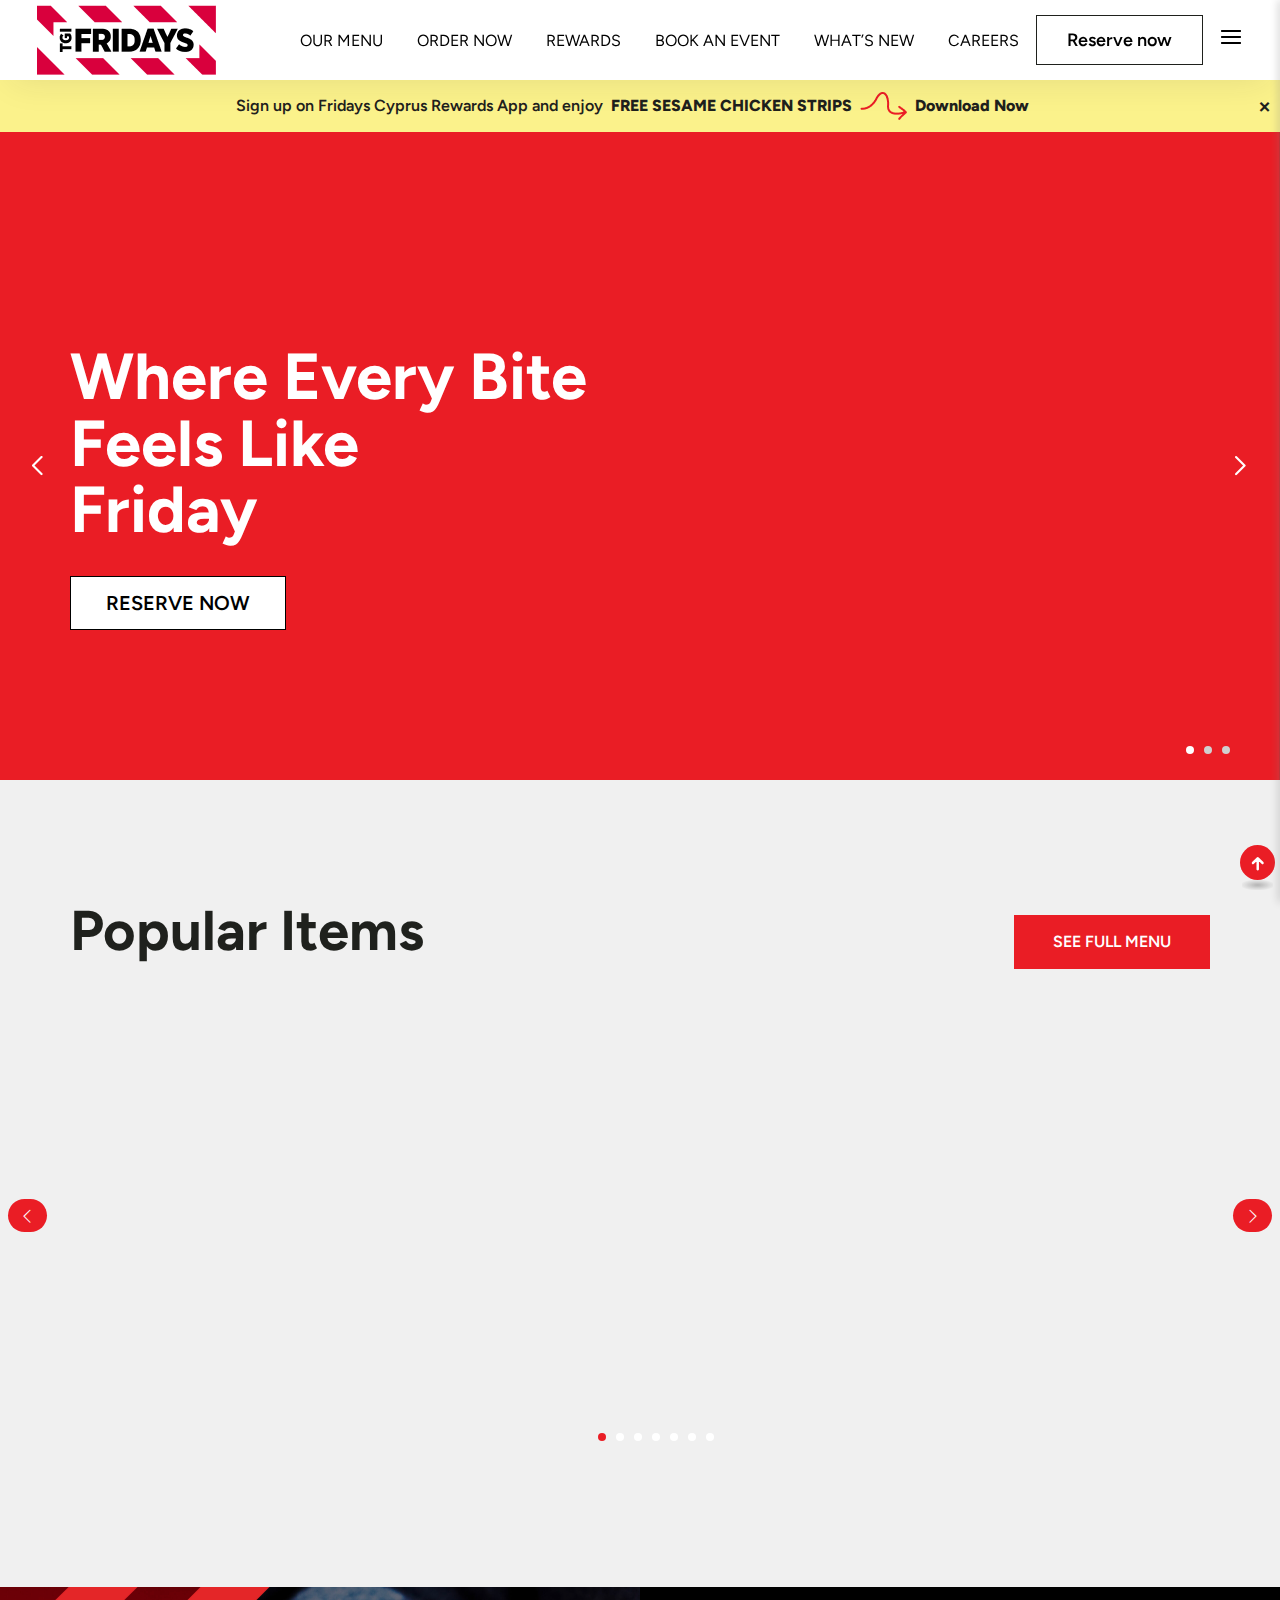
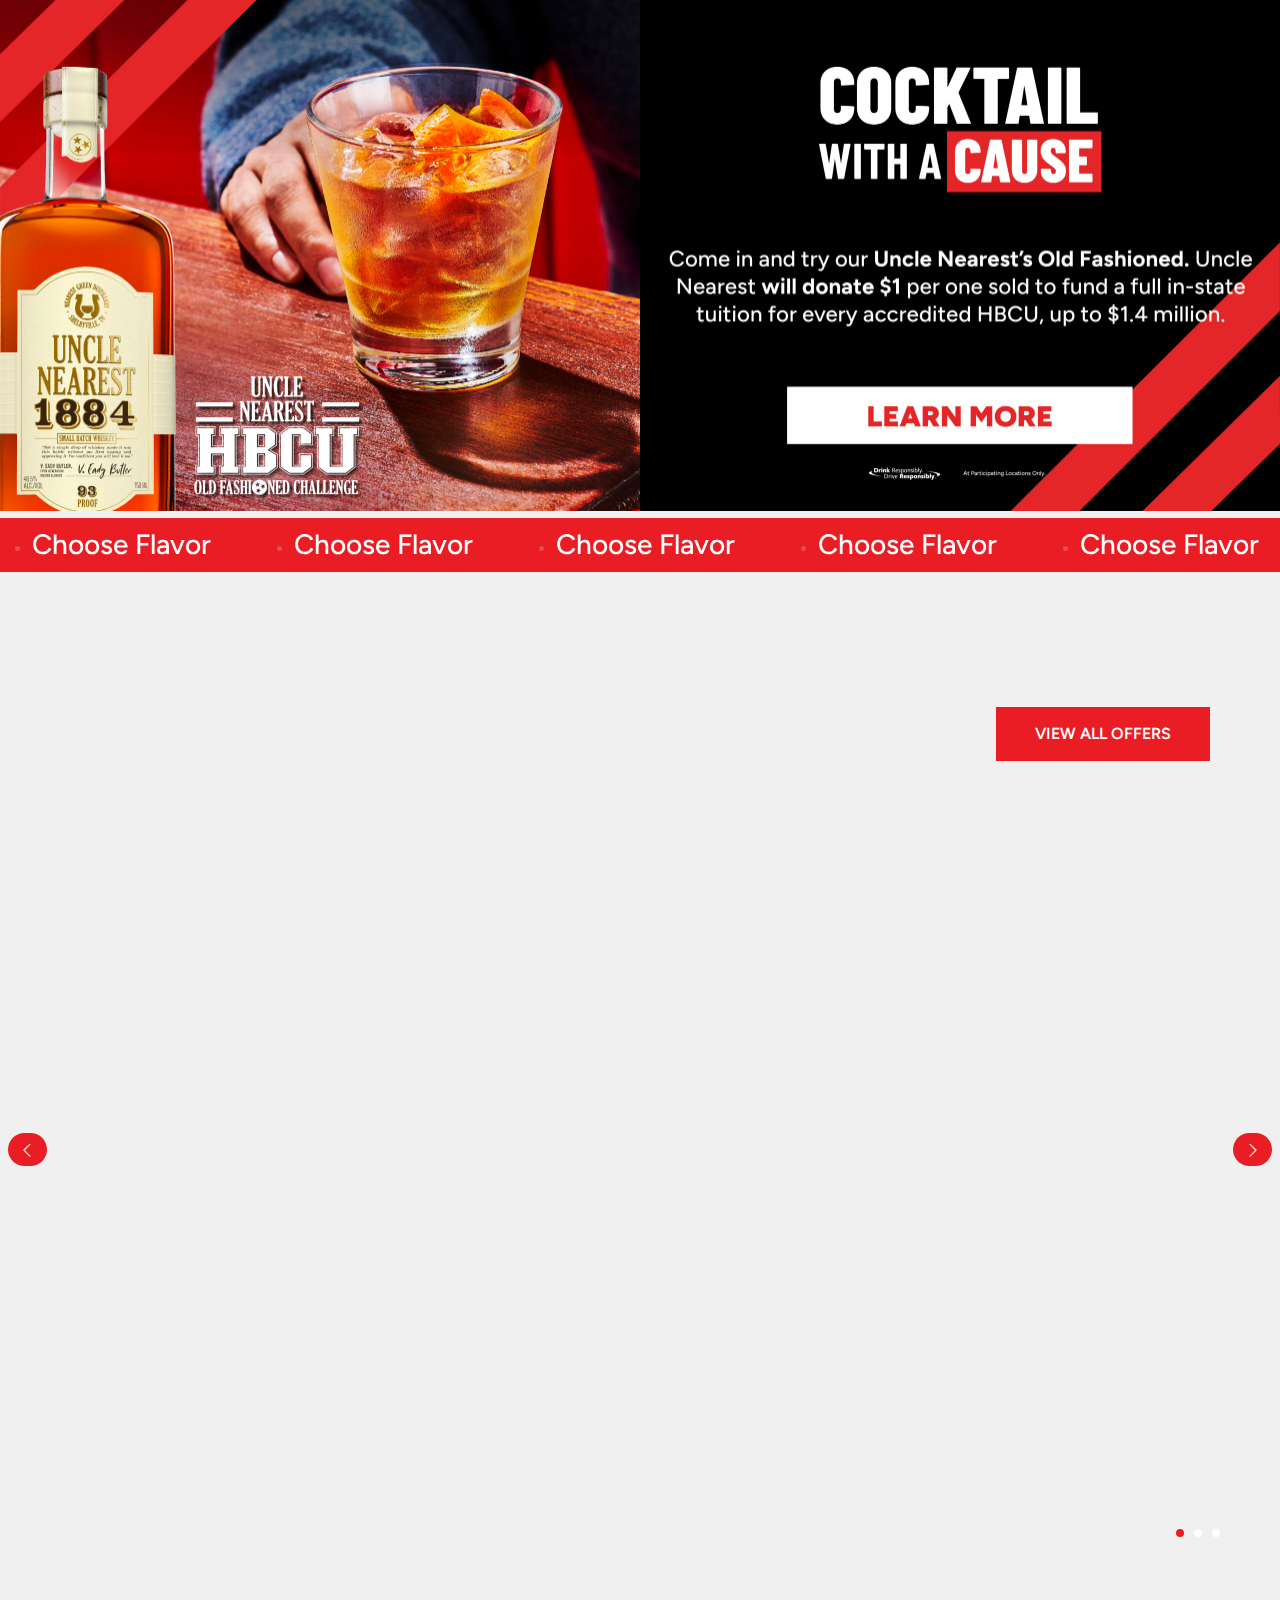
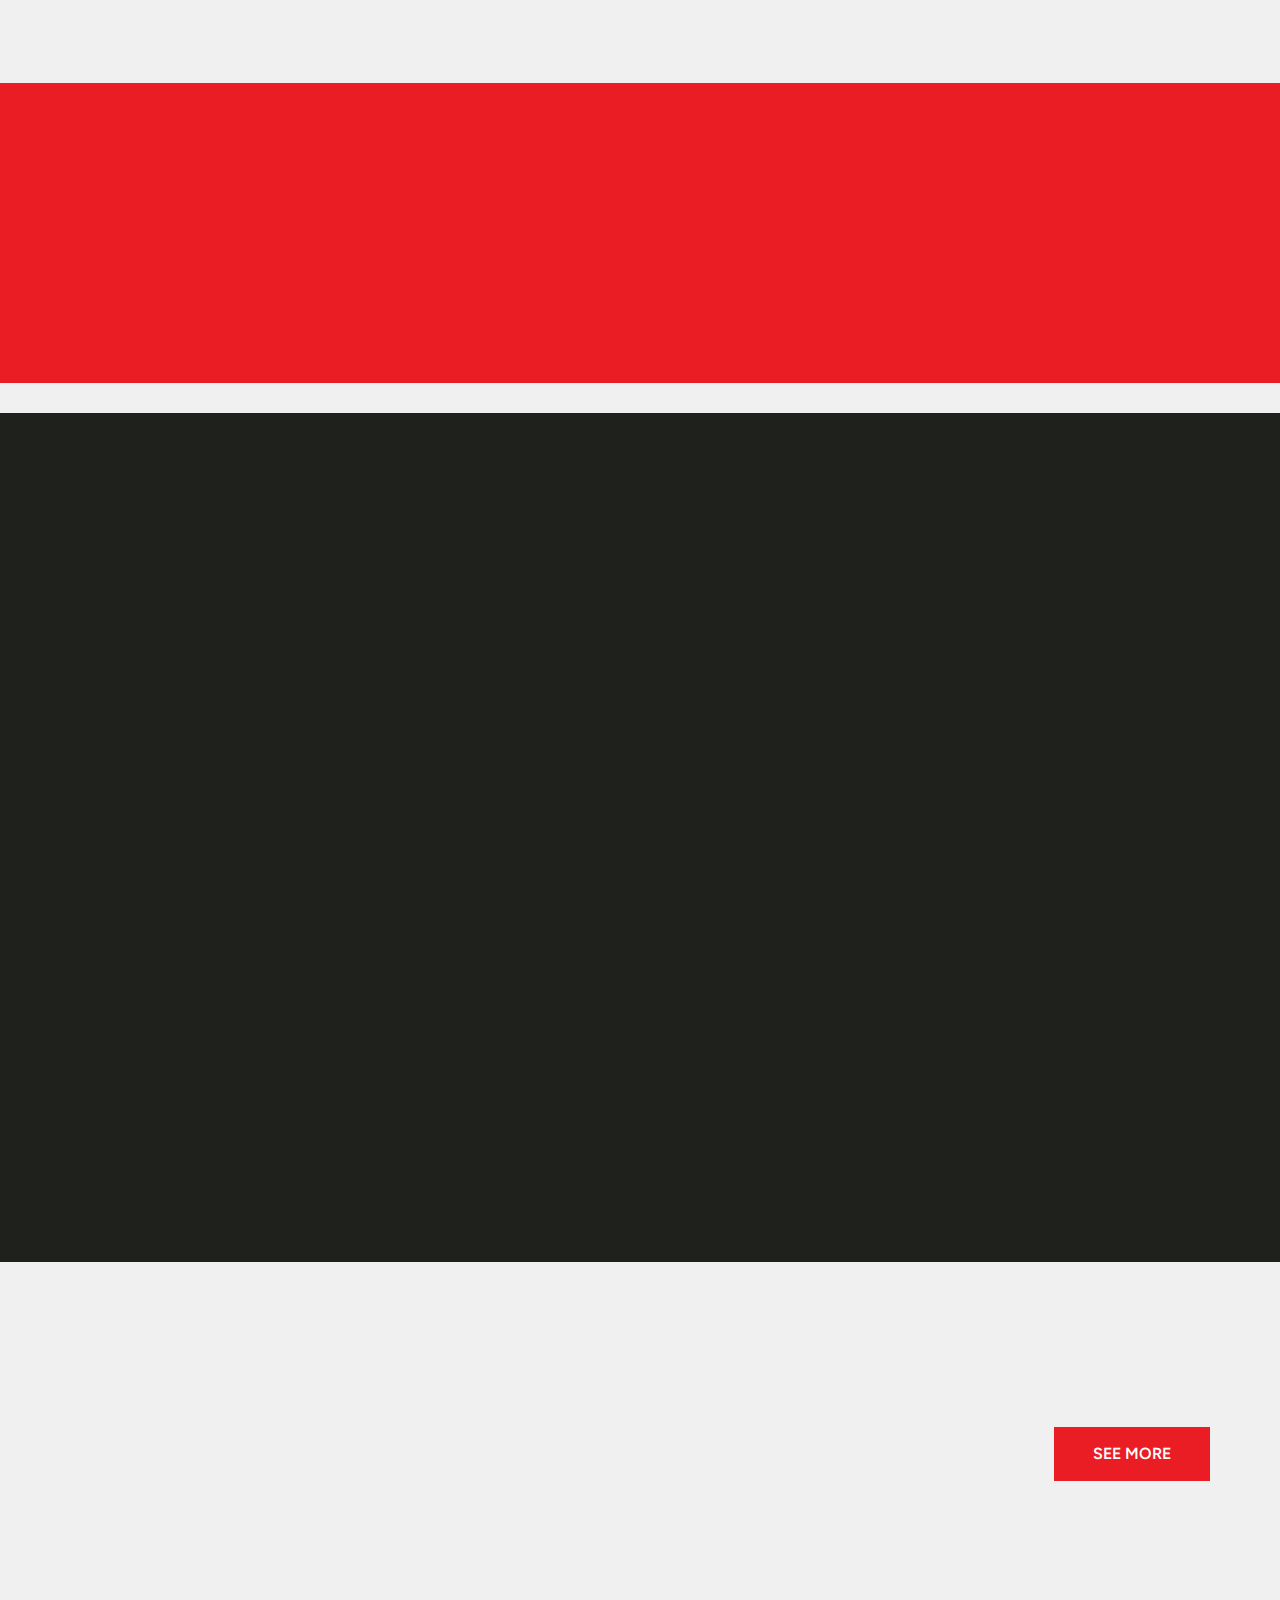
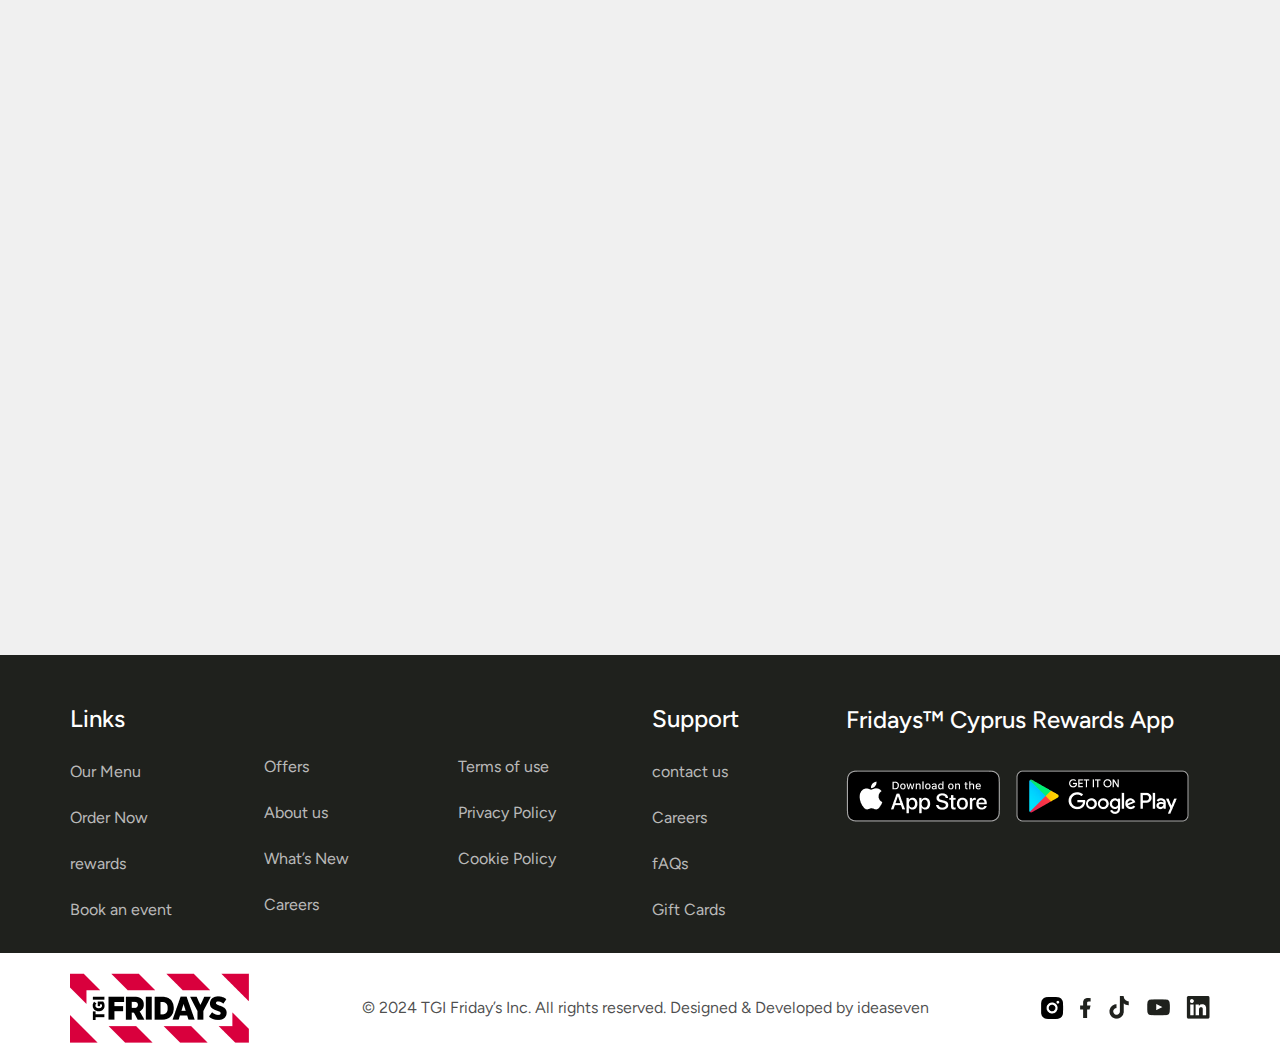
<file: index.html>
<!DOCTYPE html>
<html lang="en">
  <head>
    <meta charset="UTF-8" />
    <meta
      name="keywords"
      content="Digital marketing agency, Digital marketing company, Digital
      marketing services"
      />
    <meta
      name="description"
      content="Babun is a beautiful website template designed for Business &
      Consulting websites."
      />
    <meta property="og:site_name" content="Babun" />
    <meta property="og:url" content="https://creativegigstf.com" />
    <meta property="og:type" content="website" />
    <meta
      property="og:title"
      content="Babun - Business & Consulting HTML5 Template"
      />
    <meta name="og:image" content="images/assets/ogg.png" />
    <!-- For IE -->
    <meta http-equiv="X-UA-Compatible" content="IE=edge" />
    <!-- For Resposive Device -->
    <meta name="viewport" content="width=device-width, initial-scale=1.0" />
    <!-- For Window Tab Color -->
    <!-- Chrome, Firefox OS and Opera -->
    <meta name="theme-color" content="#1A4137" />
    <!-- Windows Phone -->
    <meta name="msapplication-navbutton-color" content="#1A4137" />
    <!-- iOS Safari -->
    <meta name="apple-mobile-web-app-status-bar-style" content="#1A4137" />
    <title>Babun - Business & Finance HTML5 Template</title>
    <!-- Favicon -->
    <link
      rel="icon"
      type="image/png"
      sizes="56x56"
      href="images/fav-icon/icon.png"
      />
    <!-- Bootstrap CSS -->
    <link
      rel="stylesheet"
      type="text/css"
      href="css/bootstrap.min.css"
      media="all"
      />
    <!-- Main style sheet -->
    <link rel="stylesheet" type="text/css" href="css/style.css" media="all" />
    <!-- Main style sheet -->
    <link rel="stylesheet" type="text/css" href="css/custom.css" media="all" />
    <!-- responsive style sheet -->
    <link
      rel="stylesheet"
      type="text/css"
      href="css/responsive.css"
      media="all"
      />

    <!-- Fix Internet Explorer ______________________________________-->
    <!--[if lt IE 9]>
      <script src="http://html5shiv.googlecode.com/svn/trunk/html5.js"></script>
      <script src="vendor/html5shiv.js"></script>
      <script src="vendor/respond.js"></script>
    <![endif]-->
  </head>

  <body>
    <div class="main-page-wrapper">
      <div id="mySidenav" class="sidenav" style="">
        <div class="secondary-nav-links">
          <a
            href="javascript:void(0)"
            style="border: none !important"
            class="closebtn m-0"
            onclick="closeNav()">×
          </a>

          <div class="web-menu">
            <a href="#"><img src="./images/custom/pink-right.png" alt="" />
              Our Menu</a>
              <a href="#"><img src="./images/custom/pink-right.png" alt="" />
                Order Now</a>
                <a href="#"><img src="./images/custom/pink-right.png" alt="" />
                  Rewards</a>
                  <a href="#"><img src="./images/custom/pink-right.png" alt="" />
                    Book an event</a>
                    <a href="#"><img src="./images/custom/pink-right.png" alt="" />
                      Whats new</a>
                      <a href="#"><img src="./images/custom/pink-right.png" alt="" />
                        Careers</a>
          </div>

          <a href="#"><img src="./images/custom/pink-right.png" alt="" />
            promotions</a>
          <a href=""><img src="./images/custom/pink-right.png" alt="" /> What’s
            New</a>
          <a href=""><img src="./images/custom/pink-right.png" alt="" /> CONTACT
            US</a>
          <a href=""><img src="./images/custom/pink-right.png" alt="" /> BOOK aN
            EVENT</a>
          <a href=""><img src="./images/custom/pink-right.png" alt="" />
            LOCATIONS</a>
          <a href=""><img src="./images/custom/pink-right.png" alt="" /> FAQS</a>
        </div>

        <div class="social-icons">
          <ul class="">
            <li>
              <a href=""><img src="./images/custom/insta-f.png" alt="" /></a>
            </li>
            <li>
              <a href=""><img src="./images/custom/fb-f.png" alt="" /></a>
            </li>
            <li>
              <a href=""><img src="./images/custom/titkok-f.png" alt="" /></a>
            </li>
            <li>
              <a href=""><img src="./images/custom/utube-f.png" alt="" /></a>
            </li>
            <li>
              <a href=""><img src="./images/custom/lnkdn-f.png" alt="" /></a>
            </li>
          </ul>
        </div>
      </div>

      <!-- 
		=============================================
				Theme Main Menu
		============================================== 
		-->
      <header
        class="theme-main-menu menu-overlay menu-style-one white-vr sticky-menu
        fixed">
        <div class="container-fluid">
          <div class="inner-content position-relative">
            <div class="top-header">
              <div class="d-flex align-items-center justify-content-between">
                <div class="logo order-lg-0">
                  <a href="index.html" class="d-flex align-items-center">
                    <img src="./images/custom/Tgi_fridays.png" alt="" />
                  </a>
                </div>
                <!-- logo -->
                <!--/.right-widget-->
                <nav class="navbar navbar-expand-lg p0 order-lg-2">
                  <button
                    class="navbar-toggler d-block d-lg-none"
                    type="button"
                    data-bs-toggle="collapse"
                    data-bs-target="#navbarNav"
                    aria-controls="navbarNav"
                    aria-expanded="false"
                    aria-label="Toggle navigation">
                    <span></span>
                  </button>
                  <div class="collapse navbar-collapse" id="navbarNav">
                    <ul class="navbar-nav align-items-lg-center">
                      <li class="nav-item">
                        <a class="nav-link" href="contact.html" role="button">Our
                          Menu</a>
                      </li>
                      <li class="nav-item">
                        <a class="nav-link" href="contact.html" role="button">Order
                          now</a>
                      </li>
                      <li class="nav-item">
                        <a class="nav-link" href="contact.html" role="button">Rewards</a>
                      </li>
                      <li class="nav-item">
                        <a class="nav-link" href="contact.html" role="button">Book
                          an Event</a>
                      </li>
                      <li class="nav-item">
                        <a class="nav-link" href="contact.html" role="button">what’s
                          new</a>
                      </li>
                      <li class="nav-item">
                        <a class="nav-link" href="contact.html" role="button">careers</a>
                      </li>
                      <div class="secondary-menu-mobile">
                        <li class="nav-item">
                          <a class="nav-link" href="contact.html" role="button">Promotions</a>
                        </li>
                        <li class="nav-item">
                          <a class="nav-link" href="contact.html" role="button">Whats New</a>
                        </li>
                        <li class="nav-item">
                          <a class="nav-link" href="contact.html" role="button">Contact Us</a>
                        </li>
                        <li class="nav-item">
                          <a class="nav-link" href="contact.html" role="button">Book an Event</a>
                        </li>
                        <li class="nav-item">
                          <a class="nav-link" href="contact.html" role="button">Locations</a>
                        </li>
                        <li class="nav-item">
                          <a class="nav-link" href="contact.html" role="button">FAQS</a>
                        </li>
                      </div>
                      <li class="d-md-none ps-2 pe-2">
                        <a
                          href="contact.html"
                          class="btn-one w-100 mt-15 tran3s">reserve now</a>
                      </li>
                    </ul>
                  </div>
                  <div
                    class="right-widget ms-auto ms-lg-0 me-3 me-lg-0 order-lg-3">
                    <ul class="d-flex align-items-center style-none">
                      <li class="d-none d-md-block">
                        <a href="contact.html" class="btn-one tran3s">Reserve
                          now</a>
                      </li>
                      <li class="d-none d-md-block">
                        <a
                          href="javascript:void(0);"
                          onclick="openNav();"
                          class="secondary-menu"><img
                            src="./images/custom/hm-sm.png" alt=""
                            /></a>
                      </li>
                    </ul>
                  </div>
                </nav>
              </div>
            </div>
            <!--/.top-header-->
          </div>
          <!-- /.inner-content -->
        </div>
      </header>

      <!-- /.theme-main-menu -->

      <div class="download-now">
        <span></span>
        <p class="m-0 p-0">
          Sign up on Fridays Cyprus Rewards App and enjoy
          <span>FREE SESAME CHICKEN STRIPS</span>
          <img src="./images/custom/download-span.png" alt="" />
          <span>Download Now</span>
        </p>
        <span class="close-btn">&times;</span>
      </div>

      <!-- 
		=============================================
			Hero Banner
		============================================== 
		-->
      <div
        class="hero-banner-one pt-225 xl-pt-200 lg-pt-150 pb-150 lg-pb-100
        position-relative">
        <div class="hero-slider-one m0">
          <div class="item m0">
            <div
              class="hero-img"
              style="background-image: url(./images/custom/red-bg.png)"></div>
          </div>
          <div class="item m0">
            <div
              class="hero-img"
              style="background-image: url(./images/custom/red-bg.png)"></div>
          </div>
          <div class="item m0">
            <div
              class="hero-img"
              style="background-image: url(./images/custom/red-bg.png)"></div>
          </div>
        </div>
        <!-- /.hero-slider-one -->
        <div class="container position-relative">
          <div class="row">
            <div class="col-xl-7 col-lg-8">
              <h1
                class="hero-heading d-inline-block position-relative wow
                fadeInUp">
                Where every bite <br />
                feels like <br />
                Friday
              </h1>
              <!-- <p class="text-xl text-white pt-35 pb-25 wow fadeInUp" data-wow-delay="0.1s">Empowering businesses with innovative strategies and actionable recommendations</p> -->
              <a
                href="contact.html"
                class="btn-two icon-link wow fadeInUp"
                data-wow-delay="0.2s">
                <span>reserve now</span>
                <!-- <img src="images/lazy.svg" data-src="images/icon/icon_02.svg" alt="" class="lazy-img icon ms-2"> -->
              </a>
            </div>
          </div>
        </div>
        <!-- <a href="contact.html" class="more-btn rounded-circle d-flex align-items-center justify-content-center tran3s wow fadeInLeft" target="_blank"><i class="bi bi-arrow-up-right"></i></a> -->
      </div>
      <!-- /.hero-banner-one -->

      <!--
		=====================================================
			Team Section Three
		=====================================================
		-->
      <div
        class="team-section-three light-bg position-relative pt-120 lg-pt-60
        pb-130 lg-pb-60 lg-mt-80">
        <div class="container">
          <div class="position-relative">
            <div class="title-one mb-40 lg-mb-10 wow fadeInUp">
              <h2>Popular Items</h2>
            </div>
            <!-- /.title-one -->

            <div class="popular-items-slick">
              <div class="wow fadeInUp item">
                <div class="card-style-fifteen mt-35">
                  <div
                    class="media d-flex align-items-center
                    justify-content-center position-relative overflow-hidden">
                    <img
                      src="images/lazy.svg"
                      data-src="images/media/img_27.jpg"
                      alt=""
                      class="lazy-img w-100"
                      />
                    <a
                      href="team-details.html"
                      class="round-btn rounded-circle d-flex align-items-center
                      justify-content-center tran3s"><i class="bi
                        bi-arrow-up-right"></i></a>
                  </div>
                  <a href="team-v2.html" class="btn-eighteen tran3s">View Item</a>
                  <!-- <h4 class="fw-500 pt-20 m0">Zubayer Hasan</h4>
								<div class="fs-6">Analysis</div> -->
                </div>
                <!-- /.card-style-fifteen -->
              </div>
              <div class="wow fadeInUp item" data-id="1" data-wow-delay="0.1s">
                <div class="card-style-fifteen mt-35">
                  <div
                    class="media d-flex align-items-center
                    justify-content-center position-relative overflow-hidden">
                    <img
                      src="images/lazy.svg"
                      data-src="images/media/img_28.jpg"
                      alt=""
                      class="lazy-img w-100"
                      />
                    <a
                      href="team-details.html"
                      class="round-btn rounded-circle d-flex align-items-center
                      justify-content-center tran3s"><i class="bi
                        bi-arrow-up-right"></i></a>
                  </div>
                  <a href="team-v2.html" class="btn-eighteen tran3s">View Item</a>
                  <!-- <h4 class="fw-500 pt-20 m0">Maria Escolova</h4>
								<div class="fs-6">Senior Officer</div> -->
                </div>
                <!-- /.card-style-fifteen -->
              </div>
              <div class="wow fadeInUp item" data-id="2" data-wow-delay="0.2s">
                <div class="card-style-fifteen mt-35">
                  <div
                    class="media d-flex align-items-center
                    justify-content-center position-relative overflow-hidden">
                    <img
                      src="images/lazy.svg"
                      data-src="images/media/img_29.jpg"
                      alt=""
                      class="lazy-img w-100"
                      />
                    <a
                      href="team-details.html"
                      class="round-btn rounded-circle d-flex align-items-center
                      justify-content-center tran3s"><i class="bi
                        bi-arrow-up-right"></i></a>
                  </div>
                  <a href="team-v2.html" class="btn-eighteen tran3s">View Item</a>
                  <!-- <h4 class="fw-500 pt-20 m0">Rashedul kabir</h4>
								<div class="fs-6">Designer</div> -->
                </div>
                <!-- /.card-style-fifteen -->
              </div>
              <div class="wow fadeInUp item" data-id="3" data-wow-delay="0.3s">
                <div class="card-style-fifteen mt-35">
                  <div
                    class="media d-flex align-items-center
                    justify-content-center position-relative overflow-hidden">
                    <img
                      src="images/lazy.svg"
                      data-src="images/media/img_30.jpg"
                      alt=""
                      class="lazy-img w-100"
                      />
                    <a
                      href="team-details.html"
                      class="round-btn rounded-circle d-flex align-items-center
                      justify-content-center tran3s"><i class="bi
                        bi-arrow-up-right"></i></a>
                  </div>
                  <a href="team-v2.html" class="btn-eighteen tran3s">View Item</a>
                  <!-- <h4 class="fw-500 pt-20 m0">Cristinano Messi</h4>
								<div class="fs-6">Finance Advisor</div> -->
                </div>
                <!-- /.card-style-fifteen -->
              </div>
              <div class="wow fadeInUp item" data-id="4" data-wow-delay="0.1s">
                <div class="card-style-fifteen mt-35">
                  <div
                    class="media d-flex align-items-center
                    justify-content-center position-relative overflow-hidden">
                    <img
                      src="images/lazy.svg"
                      data-src="images/media/img_28.jpg"
                      alt=""
                      class="lazy-img w-100"
                      />
                    <a
                      href="team-details.html"
                      class="round-btn rounded-circle d-flex align-items-center
                      justify-content-center tran3s"><i class="bi
                        bi-arrow-up-right"></i></a>
                  </div>
                  <a href="team-v2.html" class="btn-eighteen tran3s">View Item</a>
                  <!-- <h4 class="fw-500 pt-20 m0">Maria Escolova</h4>
								<div class="fs-6">Senior Officer</div> -->
                </div>
                <!-- /.card-style-fifteen -->
              </div>
              <div class="wow fadeInUp item" data-id="5" data-wow-delay="0.2s">
                <div class="card-style-fifteen mt-35">
                  <div
                    class="media d-flex align-items-center
                    justify-content-center position-relative overflow-hidden">
                    <img
                      src="images/lazy.svg"
                      data-src="images/media/img_29.jpg"
                      alt=""
                      class="lazy-img w-100"
                      />
                    <a
                      href="team-details.html"
                      class="round-btn rounded-circle d-flex align-items-center
                      justify-content-center tran3s"><i class="bi
                        bi-arrow-up-right"></i></a>
                  </div>
                  <a href="team-v2.html" class="btn-eighteen tran3s">View Item</a>
                  <!-- <h4 class="fw-500 pt-20 m0">Rashedul kabir</h4>
								<div class="fs-6">Designer</div> -->
                </div>
                <!-- /.card-style-fifteen -->
              </div>
              <div class="wow fadeInUp item" data-id="6" data-wow-delay="0.3s">
                <div class="card-style-fifteen mt-35">
                  <div
                    class="media d-flex align-items-center
                    justify-content-center position-relative overflow-hidden">
                    <img
                      src="images/lazy.svg"
                      data-src="images/media/img_30.jpg"
                      alt=""
                      class="lazy-img w-100"
                      />
                    <a
                      href="team-details.html"
                      class="round-btn rounded-circle d-flex align-items-center
                      justify-content-center tran3s"><i class="bi
                        bi-arrow-up-right"></i></a>
                  </div>
                  <a href="team-v2.html" class="btn-eighteen tran3s">View Item</a>
                  <!-- <h4 class="fw-500 pt-20 m0">Cristinano Messi</h4>
								<div class="fs-6">Finance Advisor</div> -->
                </div>
                <!-- /.card-style-fifteen -->
              </div>
            </div>

            <div class="section-btn sm-mt-40">
              <a href="team-v2.html" class="btn-eighteen tran3s">see full menu</a>
            </div>
          </div>
        </div>
        <!-- <img src="images/lazy.svg" data-src="images/shape/shape_47.svg" alt="" class="lazy-img shapes shape_03"> -->
      </div>
      <!-- /.team-section-three -->

      <!-- Custom Section -->

      <div class="row mx-0">
        <div class="col-lg-6 p-0">
          <a href="">
            <img src="./images/custom/img-1.jpg" alt="" />
          </a>
        </div>
        <div class="col-lg-6 p-0">
          <a href="">
            <img src="./images/custom/img-2.jpg" alt="" />
          </a>
        </div>
      </div>

      <section class="partner-one-section">
        <div class="partner-logo-one md-pt-80 sm-pt-10 sm-pb-10 lg-mt-25
          lg-mb-25 sm-mt-10 sm-mb-10">
          <div class="partner-slider-one pt-10 pb-10">
            <div class="item">
              <div
                class="logo d-flex align-items-center justify-content-center
                justify-content-lg-start">
                <!-- <img src="images/logo/media_03.png" alt=""> -->
                <ul class="m-0">
                  <li>
                    <h3 class="text-white m-0">Choose Flavor</h3>
                  </li>
                </ul>
              </div>
            </div>
            <div class="item">
              <div
                class="logo d-flex align-items-center justify-content-center
                justify-content-lg-start">
                <!-- <img src="images/logo/media_04.png" alt=""> -->
                <ul class="m-0">
                  <li>
                    <h3 class="text-white m-0">Choose Flavor</h3>
                  </li>
                </ul>
              </div>
            </div>
            <div class="item">
              <div
                class="logo d-flex align-items-center justify-content-center
                justify-content-lg-start">
                <!-- <img src="images/logo/media_05.png" alt=""> -->
                <ul class="m-0">
                  <li>
                    <h3 class="text-white m-0">Choose Flavor</h3>
                  </li>
                </ul>
              </div>
            </div>
            <div class="item">
              <div
                class="logo d-flex align-items-center justify-content-center
                justify-content-lg-start">
                <!-- <img src="images/logo/media_01.png" alt=""> -->
                <ul class="m-0">
                  <li>
                    <h3 class="text-white m-0">Choose Flavor</h3>
                  </li>
                </ul>
              </div>
            </div>
            <div class="item">
              <div
                class="logo d-flex align-items-center justify-content-center
                justify-content-lg-start">
                <!-- <img src="images/logo/media_02.png" alt=""> -->
                <ul class="m-0">
                  <li>
                    <h3 class="text-white m-0">Choose Flavor</h3>
                  </li>
                </ul>
              </div>
            </div>
            <div class="item">
              <div
                class="logo d-flex align-items-center justify-content-center
                justify-content-lg-start">
                <!-- <img src="images/logo/media_04.png" alt=""> -->
                <ul class="m-0">
                  <li>
                    <h3 class="text-white m-0">Choose Flavor</h3>
                  </li>
                </ul>
              </div>
            </div>
            <div class="item">
              <div
                class="logo d-flex align-items-center justify-content-center
                justify-content-lg-start">
                <!-- <img src="images/logo/media_05.png" alt=""> -->
                <ul class="m-0">
                  <li>
                    <h3 class="text-white m-0">Choose Flavor</h3>
                  </li>
                </ul>
              </div>
            </div>
          </div>
        </div>
      </section>

      <!--
		=====================================================
			BLock Feature Three
		=====================================================
		-->
      <div
        class="block-feature-three position-relative pt-120 lg-pt-60 pb-130
        lg-pb-60 lg-mt-80">
        <div class="container">
          <div class="position-relative">
            <div class="col-md-6 wow fadeInLeft">
              <div class="title-one mb-50">
                <h2>Our offers await</h2>
              </div>
              <!-- /.title-one -->
            </div>

            <div class="offer-slick">
              <div class="item">
                <div class="row gx-xxl-5">
                  <div class="col-lg-8">
                    <div
                      class="block-one d-flex align-items-center pt-45 lg-pt-30
                      pb-20 ps-3 ps-xl-5 pe-xl-5 pe-3 position-relative
                      border-30 wow fadeInUp">
                      <div class="row">
                        <div class="col-lg-12">
                          <h3
                            class="block-title d-inline-block position-relative">
                            <a href="project-details-v1.html">
                              <u>€9.99</u> meal deal</a>
                          </h3>
                          <h4>Choose a mains and a drink</h4>
                          <br />
                          <a href="team-v2.html" class="btn-eighteen tran3s">view
                            offer</a>
                        </div>
                      </div>
                    </div>
                    <!-- /.block-one -->

                    <div
                      class="block-one d-flex align-items-center pt-45 lg-pt-30
                      pb-20 ps-3 ps-xl-5 pe-xl-5 pe-3 mt-45 lg-mt-30
                      position-relative border-30 wow fadeInUp">
                      <div class="row">
                        <div class="col-lg-12">
                          <h3
                            class="block-title d-inline-block position-relative">
                            <a href="project-details-v1.html">
                              <u>€9.99</u> meal deal</a>
                          </h3>
                          <h4>Choose a mains and a drink</h4>
                          <br />
                          <a href="team-v2.html" class="btn-eighteen tran3s">view
                            offer</a>
                        </div>
                      </div>
                    </div>
                    <!-- /.block-two -->
                  </div>

                  <div class="col-lg-4 big-banner">
                    <!-- /.block-three -->
                    <div
                      class="block-four d-flex align-items-end border-30 ps-lg-4
                      ps-3 pe-lg-4 pe-3 pt-15 pb-30 lg-mt-30 wow fadeInUp h-100"
                      data-wow-delay="0.2s">
                      <div>
                        <h3
                          class="block-title d-inline-block position-relative
                          mt-20 sm-mb-100">
                          <a href="project-details-v1.html">
                            <u>€9.99</u> meal deal</a>
                        </h3>
                        <h4>Choose a mains and a drink</h4>
                        <a href="team-v2.html" class="btn-eighteen tran3s">view
                          offer</a>
                      </div>
                    </div>
                    <!-- /.block-four -->
                  </div>
                </div>
              </div>
              <div class="item">
                <div class="row gx-xxl-5">
                  <div class="col-lg-8">
                    <div
                      class="block-one d-flex align-items-center pt-45 lg-pt-30
                      pb-20 ps-3 ps-xl-5 pe-xl-5 pe-3 position-relative
                      border-30 wow fadeInUp">
                      <div class="row">
                        <div class="col-lg-12">
                          <h3
                            class="block-title d-inline-block position-relative">
                            <a href="project-details-v1.html">
                              <u>€9.99</u> meal deal</a>
                          </h3>
                          <h4>Choose a mains and a drink</h4>
                          <br />
                          <a href="team-v2.html" class="btn-eighteen tran3s">view
                            offer</a>
                        </div>
                      </div>
                    </div>
                    <!-- /.block-one -->

                    <div
                      class="block-one d-flex align-items-center pt-45 lg-pt-30
                      pb-20 ps-3 ps-xl-5 pe-xl-5 pe-3 mt-45 lg-mt-30
                      position-relative border-30 wow fadeInUp">
                      <div class="row">
                        <div class="col-lg-12">
                          <h3
                            class="block-title d-inline-block position-relative">
                            <a href="project-details-v1.html">
                              <u>€9.99</u> meal deal</a>
                          </h3>
                          <h4>Choose a mains and a drink</h4>
                          <br />
                          <a href="team-v2.html" class="btn-eighteen tran3s">view
                            offer</a>
                        </div>
                      </div>
                    </div>
                    <!-- /.block-two -->
                  </div>

                  <div class="col-lg-4 big-banner">
                    <!-- /.block-three -->
                    <div
                      class="block-four d-flex align-items-end border-30 ps-lg-4
                      ps-3 pe-lg-4 pe-3 pt-15 pb-30 lg-mt-30 wow fadeInUp h-100"
                      data-wow-delay="0.2s">
                      <div>
                        <h3
                          class="block-title d-inline-block position-relative
                          mt-20 sm-mb-100">
                          <a href="project-details-v1.html">
                            <u>€9.99</u> meal deal</a>
                        </h3>
                        <h4>Choose a mains and a drink</h4>
                        <a href="team-v2.html" class="btn-eighteen tran3s">view
                          offer</a>
                      </div>
                    </div>
                    <!-- /.block-four -->
                  </div>
                </div>
              </div>
              <div class="item">
                <div class="row gx-xxl-5 item">
                  <div class="col-lg-8">
                    <div
                      class="block-one d-flex align-items-center pt-45 lg-pt-30
                      pb-20 ps-3 ps-xl-5 pe-xl-5 pe-3 position-relative
                      border-30 wow fadeInUp">
                      <div class="row">
                        <div class="col-lg-12">
                          <h3
                            class="block-title d-inline-block position-relative">
                            <a href="project-details-v1.html">
                              <u>€9.99</u> meal deal</a>
                          </h3>
                          <h4>Choose a mains and a drink</h4>
                          <br />
                          <a href="team-v2.html" class="btn-eighteen tran3s">view
                            offer</a>
                        </div>
                      </div>
                    </div>
                    <!-- /.block-one -->

                    <div
                      class="block-one d-flex align-items-center pt-45 lg-pt-30
                      pb-20 ps-3 ps-xl-5 pe-xl-5 pe-3 mt-45 lg-mt-30
                      position-relative border-30 wow fadeInUp">
                      <div class="row">
                        <div class="col-lg-12">
                          <h3
                            class="block-title d-inline-block position-relative">
                            <a href="project-details-v1.html">
                              <u>€9.99</u> meal deal</a>
                          </h3>
                          <h4>Choose a mains and a drink</h4>
                          <br />
                          <a href="team-v2.html" class="btn-eighteen tran3s">view
                            offer</a>
                        </div>
                      </div>
                    </div>
                    <!-- /.block-two -->
                  </div>

                  <div class="col-lg-4 big-banner">
                    <!-- /.block-three -->
                    <div
                      class="block-four d-flex align-items-end border-30 ps-lg-4
                      ps-3 pe-lg-4 pe-3 pt-15 pb-30 lg-mt-30 wow fadeInUp h-100"
                      data-wow-delay="0.2s">
                      <div>
                        <h3
                          class="block-title d-inline-block position-relative
                          mt-20 sm-mb-100">
                          <a href="project-details-v1.html">
                            <u>€9.99</u> meal deal</a>
                        </h3>
                        <h4>Choose a mains and a drink</h4>
                        <a href="team-v2.html" class="btn-eighteen tran3s">view
                          offer</a>
                      </div>
                    </div>
                    <!-- /.block-four -->
                  </div>
                </div>
              </div>
            </div>

            <div class="section-btn sm-mt-40" style="top: 15px">
              <a href="team-v2.html" class="btn-eighteen tran3s">view all offers</a>
            </div>
          </div>
        </div>
      </div>
      <!-- /.block-feature-three -->

      <!-- Custom Section  -->

      <div class="empty-section-1"></div>

      <div
        class="text-feature-three position-relative mt-30 pt-100 pb-100
        lg-pb-80">
        <div class="container">
          <div class="row">
            <div
              class="col-xxl-5 col-lg-5 ms-auto d-flex flex-column order-lg-last
              wow fadeInRight">
              <div class="title-one">
                <!-- <div class="upper-title">About us</div> -->
                <h2 class="text-white">Join the Fridays™ Cyprus Rewards App</h2>
              </div>
              <!-- /.title-one -->
              <p class="mt-45 lg-mt-30 mb-35 lg-mb-30 text-white">
                Join our exclusive rewards program and elevate every visit.
                Enjoy perks like freebies on sign-up, points for every purchase,
                vouchers up to €120, birthday discounts, and exclusive offers.
                Accessible via your smartphone or tablet, start unlocking
                rewards while savoring your favorite Fridays™ dishes. Learn more
                on our inner page!
              </p>
              <div class="get-app">
                <h4 class="text-white mt-10 mb-10">Get the App</h4>

                <div class="d-flex gap-3 align-items-center mt-20 mb-20">
                  <a href="">
                    <img src="./images/custom/apple.png" alt="" />
                  </a>
                  <a href="">
                    <img src="./images/custom/playstore.png" alt="" />
                  </a>
                </div>
              </div>
              <div>
                <a href="team-v2.html" class="btn-eighteen tran3s mt-30">explore
                  our app</a>
              </div>
              <!-- /.counter-wrapper -->
            </div>
            <div
              class="col-xxl-6 col-lg-6 d-flex order-lg-first wow fadeInLeft">
              <div class="media-wrapper w-100 position-relative">
                <!-- <img src="images/lazy.svg" data-src="images/assets/screen_04.svg" alt="" class="lazy-img shapes screen_01">
							<img src="images/lazy.svg" data-src="images/assets/screen_05.svg" alt="" class="lazy-img shapes screen_02"> -->
              </div>
            </div>
          </div>
        </div>
        <!-- <img src="images/lazy.svg" data-src="images/shape/shape_06.svg" alt="" class="lazy-img shapes shape_01"> -->
      </div>

      <!--
		=====================================================
			Team Section Three
		=====================================================
		-->
      <div
        class="team-section-three light-bg position-relative pt-50 lg-pt-60
        pb-50 lg-pb-60 mt-100 lg-mt-80   
        mb-100 lg-mb-80">
        <div class="container">
          <div class="position-relative">
            <div class="title-one mb-40 lg-mb-10 wow fadeInUp">
              <h2>Our news</h2>
            </div>
            <!-- /.title-one -->

            <div class="row">
              <div class="col-lg-4 col-sm-6 wow fadeInUp">
                <div class="card-style-fifteen mt-35">
                  <div
                    class="media d-flex align-items-center
                    justify-content-center position-relative overflow-hidden">
                    <img
                      src="images/lazy.svg"
                      data-src="images/media/img_27.jpg"
                      alt=""
                      class="lazy-img w-100"
                      />
                    <a
                      href="team-details.html"
                      class="round-btn rounded-circle d-flex align-items-center
                      justify-content-center tran3s"><i class="bi
                        bi-arrow-up-right"></i></a>
                  </div>
                  <div class="news-action">
                    <h5 class="fw-500 pt-20 m0 text-left">
                      TGI Fridays serves a bigger, better, and easier to use
                      rewards program
                    </h5>
                    <div class="news-date">
                      <p class="date m-0">December 13, 2023</p>
                      <a href=""><i class="bi bi-arrow-right"></i></a>
                    </div>
                  </div>
                </div>
                <!-- /.card-style-fifteen -->
              </div>
              <div class="col-lg-4 col-sm-6 wow fadeInUp" data-wow-delay="0.1s">
                <div class="card-style-fifteen mt-35">
                  <div
                    class="media d-flex align-items-center
                    justify-content-center position-relative overflow-hidden">
                    <img
                      src="images/lazy.svg"
                      data-src="images/media/img_28.jpg"
                      alt=""
                      class="lazy-img w-100"
                      />
                    <a
                      href="team-details.html"
                      class="round-btn rounded-circle d-flex align-items-center
                      justify-content-center tran3s"><i class="bi
                        bi-arrow-up-right"></i></a>
                  </div>
                  <div class="news-action">
                    <h5 class="fw-500 pt-20 m0 text-left">
                      TGI Fridays serves a bigger, better, and easier to use
                      rewards program
                    </h5>
                    <div class="news-date">
                      <p class="date m-0">December 13, 2023</p>
                      <a href=""><i class="bi bi-arrow-right"></i></a>
                    </div>
                  </div>
                </div>
                <!-- /.card-style-fifteen -->
              </div>
              <div class="col-lg-4 col-sm-6 wow fadeInUp" data-wow-delay="0.2s">
                <div class="card-style-fifteen mt-35">
                  <div
                    class="media d-flex align-items-center
                    justify-content-center position-relative overflow-hidden">
                    <img
                      src="images/lazy.svg"
                      data-src="images/media/img_29.jpg"
                      alt=""
                      class="lazy-img w-100"
                      />
                    <a
                      href="team-details.html"
                      class="round-btn rounded-circle d-flex align-items-center
                      justify-content-center tran3s"><i class="bi
                        bi-arrow-up-right"></i></a>
                  </div>
                  <div class="news-action">
                    <h5 class="fw-500 pt-20 m0 text-left">
                      TGI Fridays serves a bigger, better, and easier to use
                      rewards program
                    </h5>
                    <div class="news-date">
                      <p class="date m-0">December 13, 2023</p>
                      <a href=""><i class="bi bi-arrow-right"></i></a>
                    </div>
                  </div>
                </div>
                <!-- /.card-style-fifteen -->
              </div>
            </div>

            <div class="section-btn sm-mt-40">
              <a href="team-v2.html" class="btn-eighteen tran3s">see more</a>
            </div>
          </div>
        </div>
        <img
          src="images/lazy.svg"
          data-src="images/custom/red-gradient.png"
          alt=""
          class="lazy-img shapes shape_03"
          />
      </div>
      <!-- /.team-section-three -->

      <!--
		=====================================================
			Footer One
		=====================================================
		-->
      <div class="footer-one">
        <div class="container">
          <div class="inner-wrapper">
            <div class="row justify-content-between">
              <div class="col-xl-2 col-md-3 col-sm-4 mb-20">
                <h5 class="footer-title">Links</h5>
                <ul class="footer-nav-link style-none">
                  <li><a href="index.html">Our Menu</a></li>
                  <li><a href="pricing.html">Order Now</a></li>
                  <li><a href="about-us-v1.html">rewards</a></li>
                  <li><a href="service-v1.html">Book an event</a></li>
                </ul>
              </div>
              <div class="col-xl-2 col-md-3 col-sm-4 mb-20">
                <h5 class="footer-title"></h5>
                <br />
                <ul class="footer-nav-link style-none">
                  <li><a href="about-us-v2.html">Offers </a></li>
                  <li><a href="blog-v1.html">About us</a></li>
                  <li><a href="faq.html">What’s New</a></li>
                  <li><a href="contact.html">Careers</a></li>
                </ul>
              </div>
              <div class="col-xl-2 col-md-3 col-sm-4 mb-20">
                <h5 class="footer-title"></h5>
                <br />
                <ul class="footer-nav-link style-none">
                  <li><a href="about-us-v2.html">Terms of use </a></li>
                  <li><a href="blog-v1.html">Privacy Policy</a></li>
                  <li><a href="faq.html">Cookie Policy</a></li>
                </ul>
              </div>
              <div class="col-xl-2 col-md-3 col-sm-4 mb-20">
                <h5 class="footer-title">Support</h5>
                <ul class="footer-nav-link style-none">
                  <li><a href="contact.html">contact us</a></li>
                  <li><a href="contact.html">Careers</a></li>
                  <li><a href="contact.html">fAQs</a></li>
                  <li><a href="contact.html">Gift Cards</a></li>
                </ul>
              </div>
              <div class="col-xl-4 col-md-3 footer-intro">
                <div class="logo">
                  <a href="index.html" class="d-inline-block d-lg-none">
                    <img src="images/logo/logo_01.svg" alt="" />
                  </a>
                </div>
                <!-- logo -->
                <h4 class="text-white lh-sm mb-35">
                  Fridays™ Cyprus Rewards App
                </h4>

                <div class="d-flex align-items-center gap-3 mt-10 mb-20">
                  <a href=""><img src="./images/custom/apple-black.png" alt=""
                      /></a>
                  <a href=""><img src="./images/custom/playstore-black.png"
                      alt=""
                      /></a>
                </div>

                <!-- <ul class="style-none d-flex align-items-center social-icon">
								<li><a href="#"><i class="bi bi-facebook"></i></a></li>
								<li><a href="#"><i class="bi bi-dribbble"></i></a></li>
								<li><a href="#"><i class="bi bi-instagram"></i></a></li>
							</ul> -->
              </div>
            </div>
          </div>
          <!-- /.inner-wrapper -->
        </div>
      </div>
      <!-- /.footer-one -->

      <div class="w-100 bg-white">
        <div class="container">
          <div
            class="inner-wrapper-white d-flex justify-content-between
            align-items-center pt-20 pb-20">
            <img src="./images/custom/Tgi_fridays.png" alt="" />
            <p class="p-0 m-0">
              © 2024 TGI Friday’s Inc. All rights reserved. Designed & Developed
              by ideaseven
            </p>
            <ul class="list-unstyled d-flex align-items-center gap-3 m-0">
              <li>
                <img src="./images/custom/insta.png" alt="" />
              </li>
              <li>
                <img src="./images/custom/fb.png" alt="" />
              </li>
              <li>
                <img src="./images/custom/tiktok.png" alt="" />
              </li>
              <li>
                <img src="./images/custom/utube.png" alt="" />
              </li>
              <li>
                <img src="./images/custom/linkedn.png" alt="" />
              </li>
            </ul>
          </div>
        </div>
      </div>

      <button class="scroll-top">
        <i class="bi bi-arrow-up-short"></i>
      </button>

      <!-- Popup Modal -->
      <div
        class="modal fade"
        id="popupModal"
        tabindex="-1"
        role="dialog"
        aria-labelledby="popupModalLabel"
        aria-hidden="true">
        <div
          class="modal-dialog modal-lg modal-dialog-centered"
          role="document">
          <div class="modal-content" style="min-height: 300px;">
            <!-- <div class="modal-header">
				<h5 class="modal-title"></h5>
				<button type="button" class="close" data-dismiss="modal" aria-label="Close">
				  <span aria-hidden="true">&times;</span>
				</button>
			  </div> -->
        <!-- Loading spinner HTML -->
            <div id="loadingSpinner" class="spinner-border text-danger text-center" role="status" style="display: none;">
              <span class="visually-hidden">Loading...</span>
            </div>
            <div class="modal-body">
              <div id="popupSlider" class="slick-popup-slider" style="display: none;">
                <!-- Slick Slider items will be added dynamically -->
              </div>
            </div>
          </div>
        </div>
      </div>

      <!-- Optional JavaScript _____________________________  -->

      <!-- jQuery first, then Bootstrap JS -->
      <!-- jQuery -->
      <script src="vendor/jquery.min.js"></script>
      <!-- Bootstrap JS -->
      <script src="vendor/bootstrap/js/bootstrap.bundle.min.js"></script>
      <!-- WOW js -->
      <script src="vendor/wow/wow.min.js"></script>
      <!-- Slick Slider -->
      <script src="vendor/slick/slick.min.js"></script>
      <!-- Fancybox -->
      <script src="vendor/fancybox/dist/jquery.fancybox.min.js"></script>
      <!-- Lazy -->
      <script src="vendor/jquery.lazy.min.js"></script>
      <!-- js Counter -->
      <script src="vendor/jquery.counterup.min.js"></script>
      <script src="vendor/jquery.waypoints.min.js"></script>

      <!-- validator js -->
      <script src="vendor/validator.js"></script>

      <!-- Theme js -->
      <script src="js/theme.js"></script>
      <script>
        $(document).ready(function () {
          var clickedItemId = null; // Variable to store the ID of the clicked item
        
          $(".popular-items-slick .item").click(function (e) {
            e.preventDefault();
            $("#popupSlider").hide();
            clickedItemId = $(this).data("id"); // Store the ID of the clicked item
            $("#loadingSpinner").show();
            // Open the popup modal
            $("#popupModal").modal("show");
          });
        
          $("#popupModal").on("shown.bs.modal", function () {
            
            if ($(".slick-popup-slider").hasClass("slick-initialized")) {
              $(".slick-popup-slider").slick("unslick");
            }
            $("#popupModal #popupSlider").empty();

            var numItemsToAdd = 3; 
            for (var i = 1; i <= numItemsToAdd; i++) {
              var itemId = clickedItemId + i;
              var slideImageSrc = "images/custom/popup.png";
              var slideTitle = "Title for item " + itemId;
              var slideDescription = "Description for item " + itemId;
        
              var slideHtml = `
                <div class="item">
                  <div class="row mx-0 align-items-center">
                    <div class="col-lg-4 col-sm-12 col-xs-12">
                      <img src="${slideImageSrc}">
                    </div>
                    <div class="col-lg-8 col-sm-12 col-xs-12">
                      <h2 class='mt-3'>${slideTitle}</h2>
                      <p>${slideDescription}</p>
                    </div>
                  </div>
                </div>
              `;
        
              // Append the slide to the modal slider
              $("#popupSlider").append(slideHtml);
            }
        
            // Initialize the Slick Slider
            $(".slick-popup-slider").slick({
              dots: true,
              arrows: true,
              lazyLoad: "ondemand",
              centerPadding: "0px",
              slidesToShow: 1,
              slidesToScroll: 1,
              autoplay: false,
              autoplaySpeed: 3500,
              prevArrow:
                "<button type='button' class='slick-prev pull-left'><i class='bi bi-chevron-left'></i></button>",
              nextArrow:
                "<button type='button' class='slick-next pull-right'><i class='bi bi-chevron-right'></i></button>",
            });
        
            $("#loadingSpinner").hide();
            $("#popupSlider").fadeIn();
        
            clickedItemId = null;
          });
        });
        
      </script>
    </div>
    <!-- /.main-page-wrapper -->
  </body>
</html>
</file>
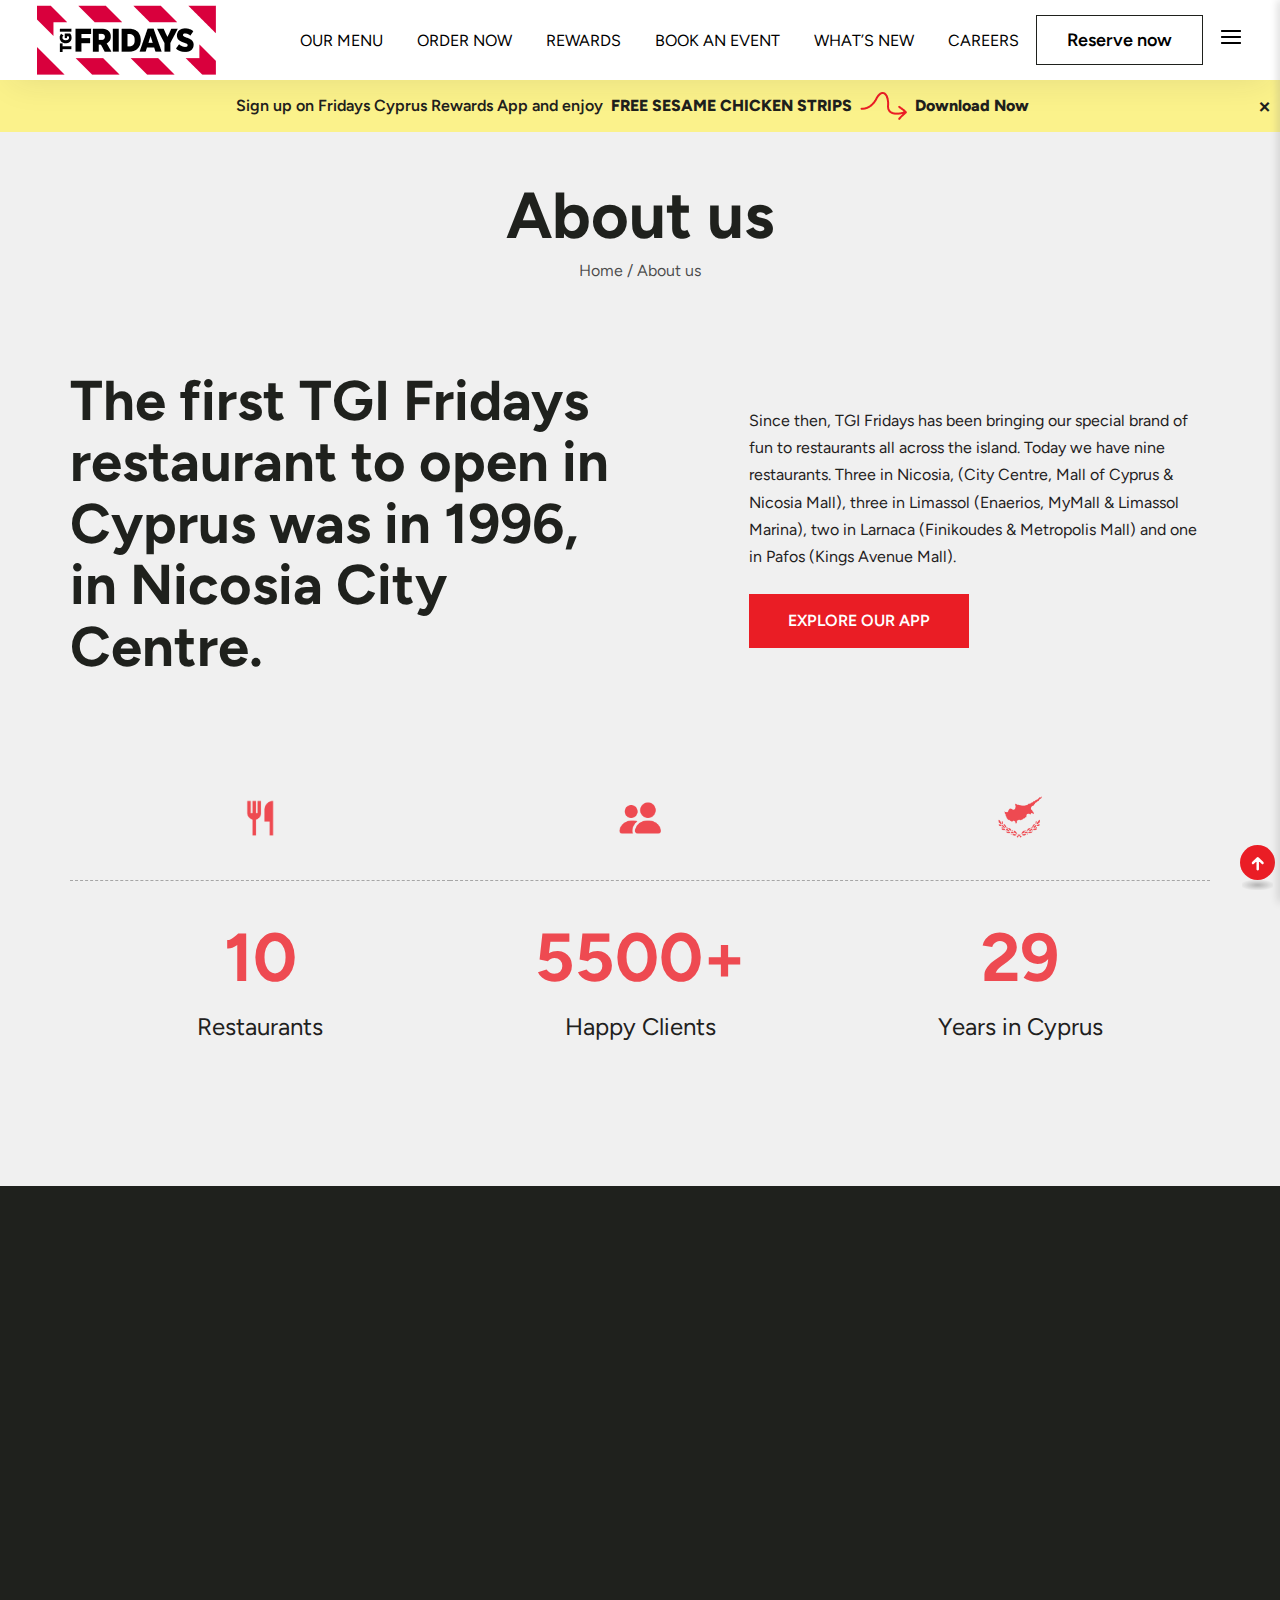
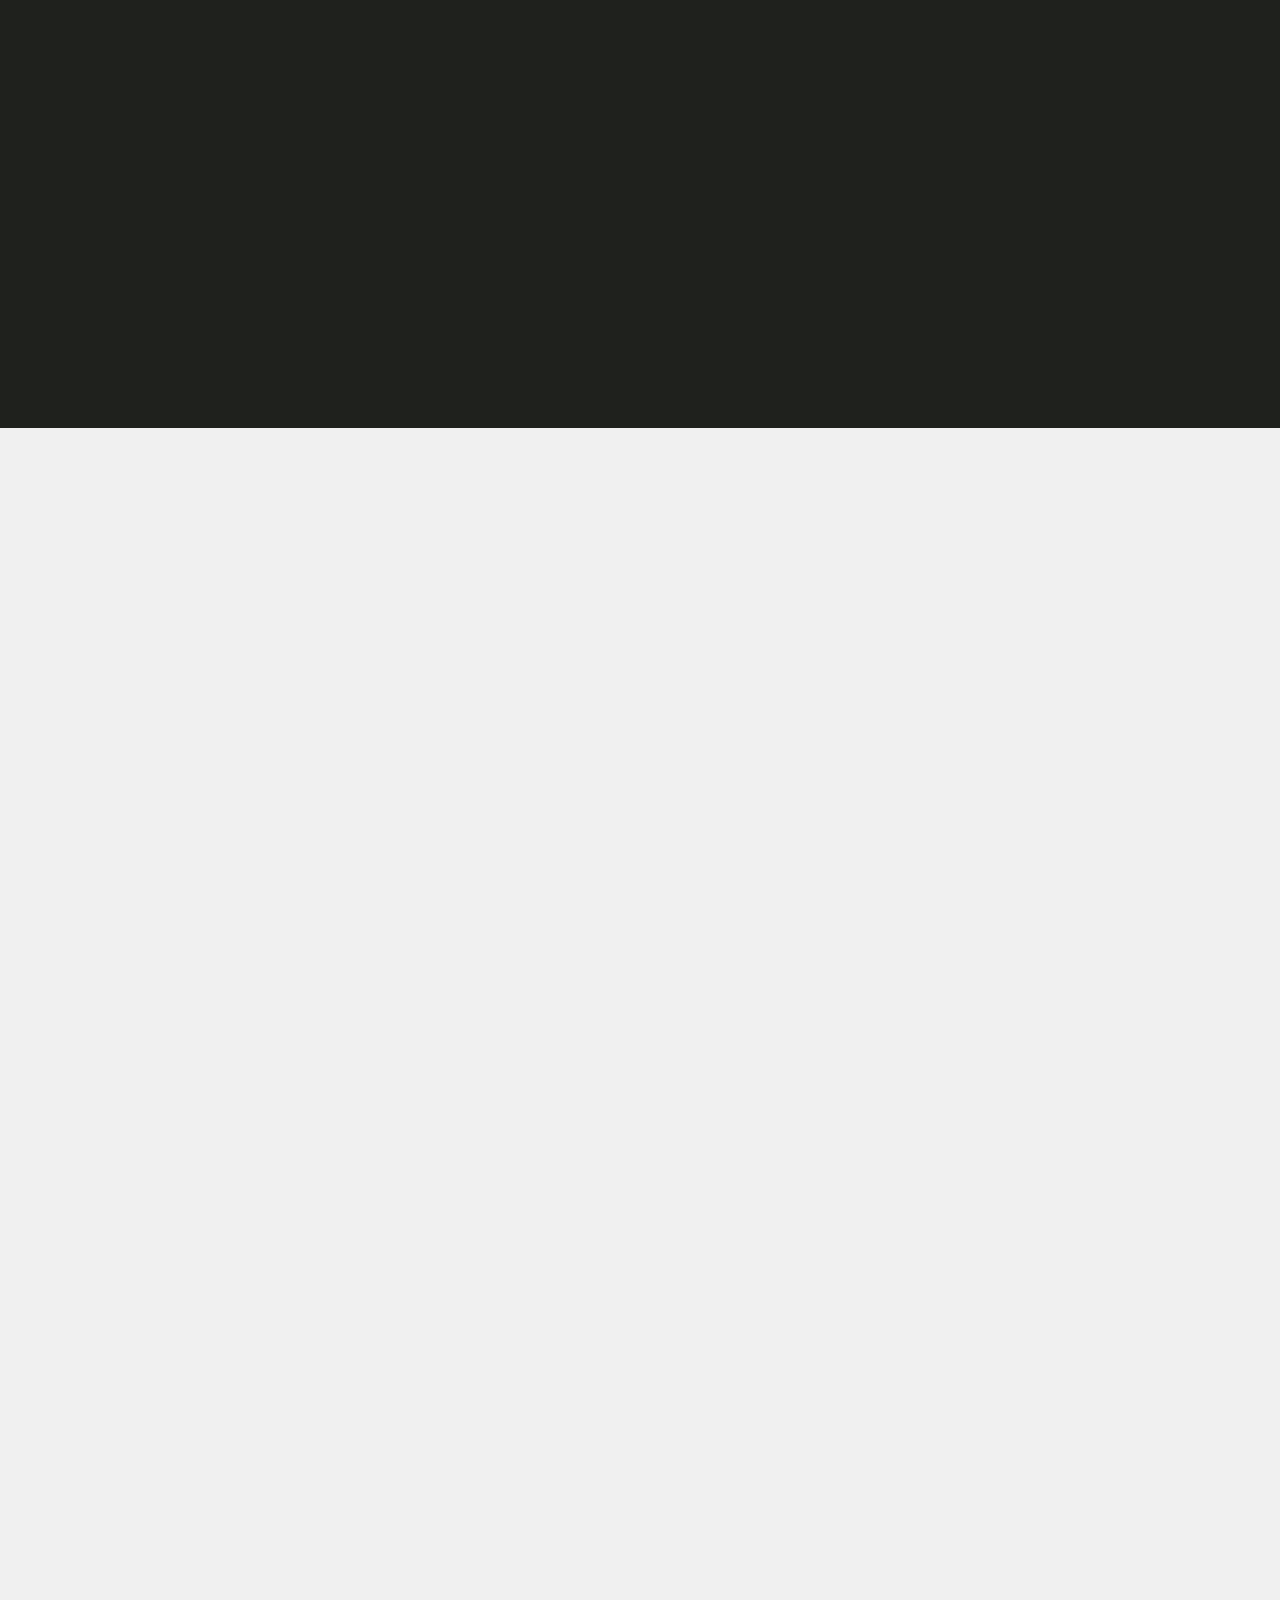
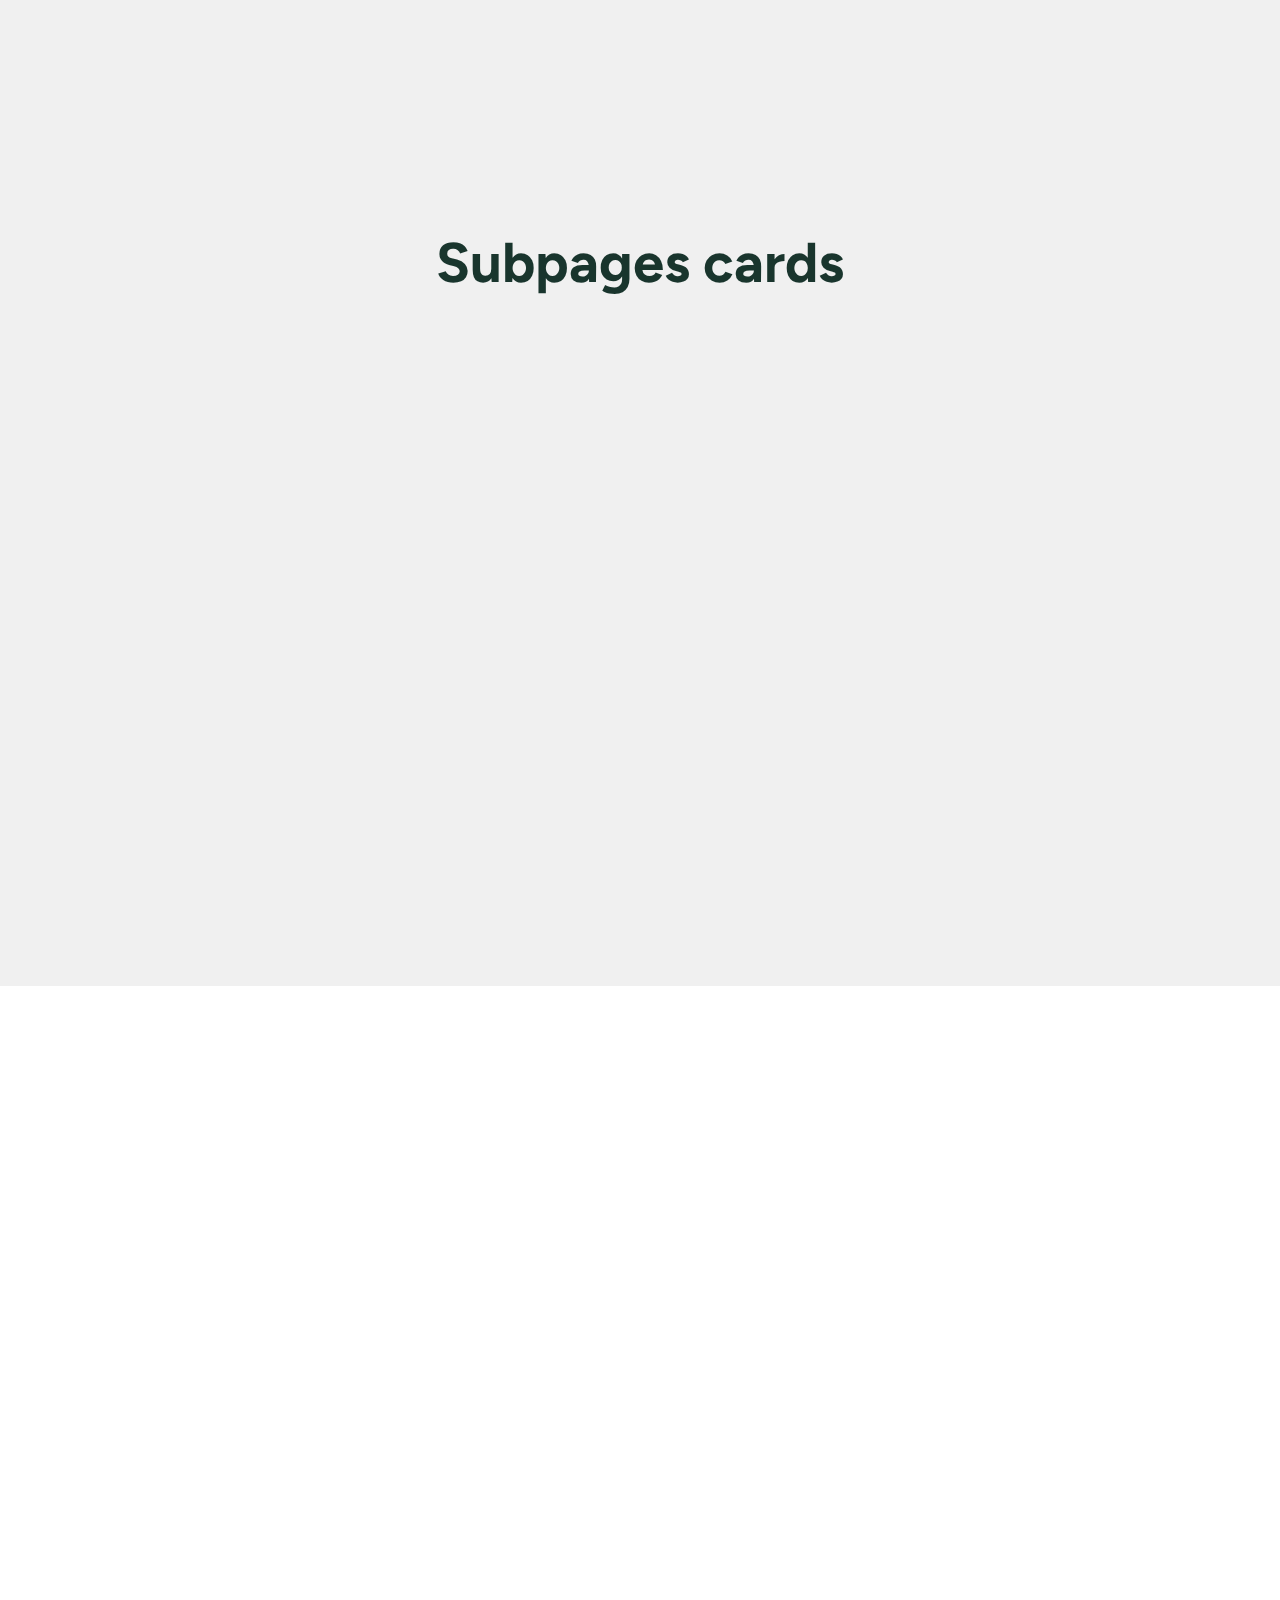
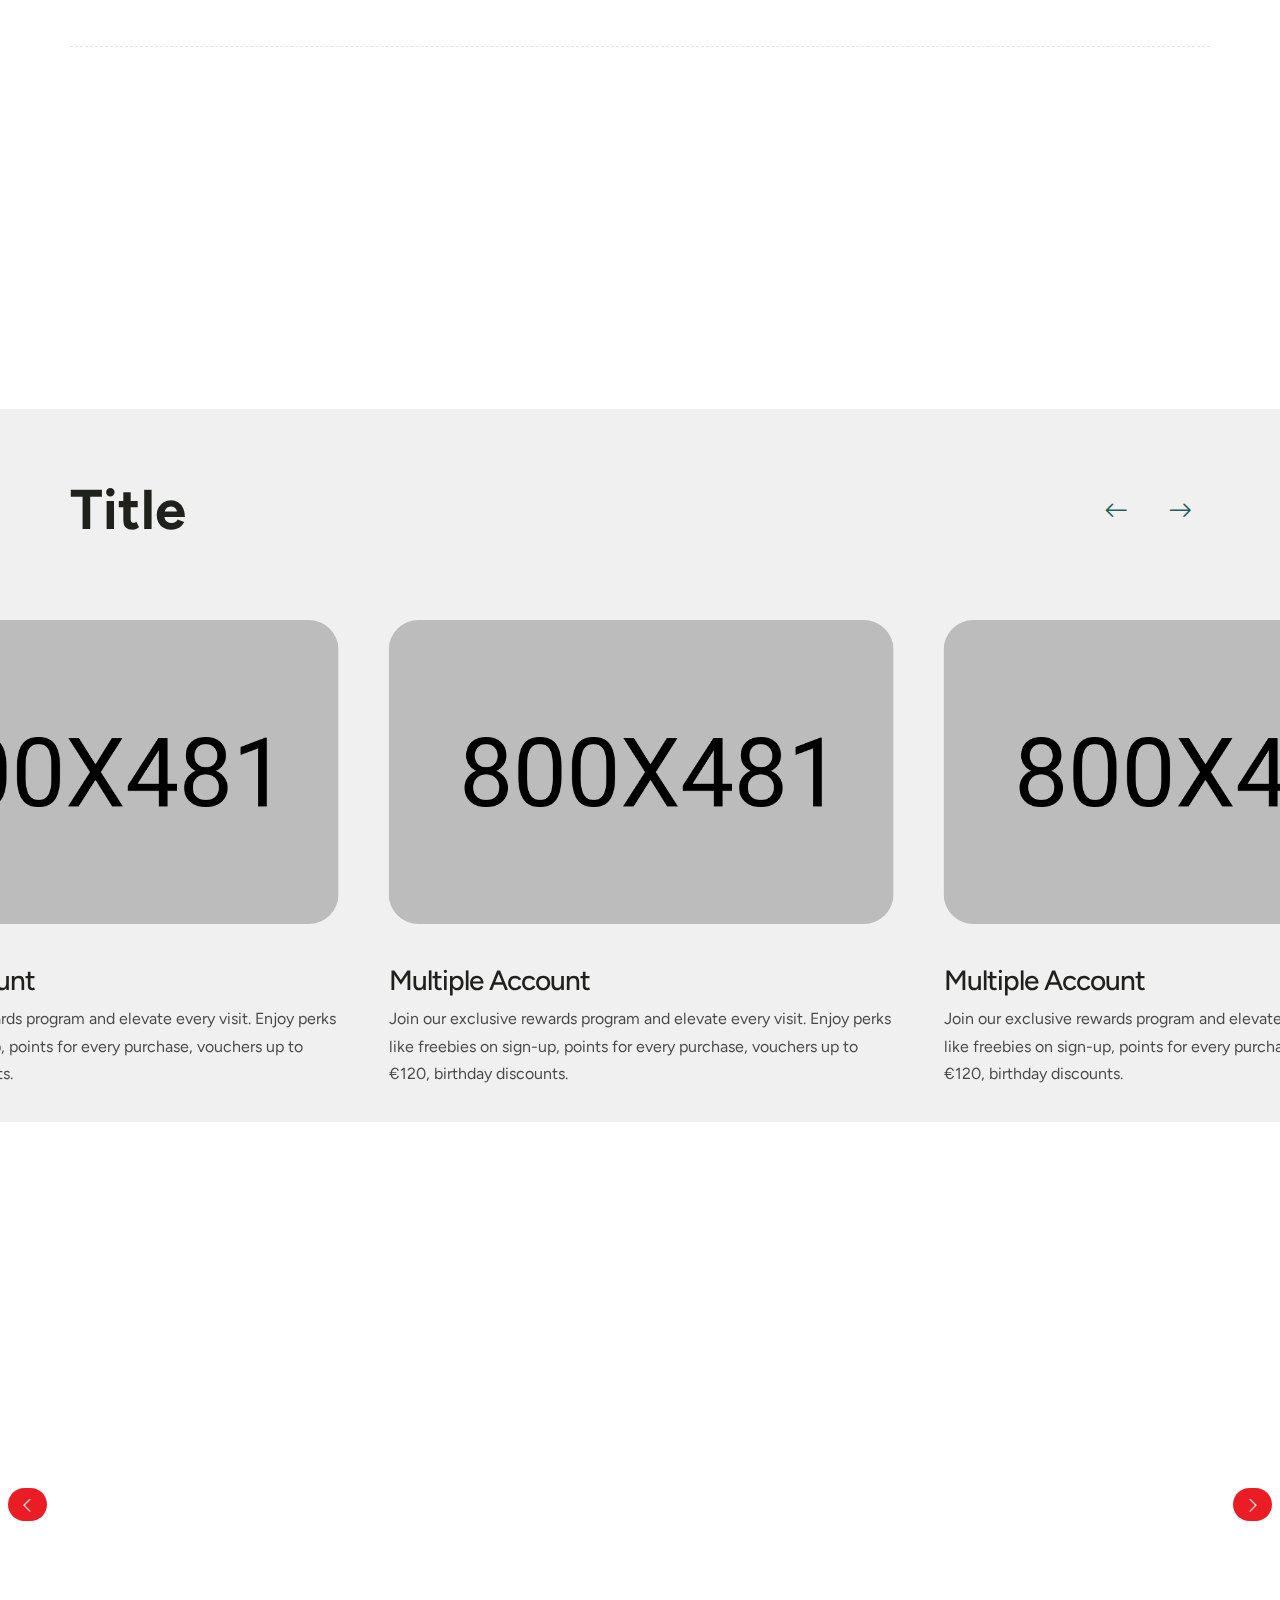
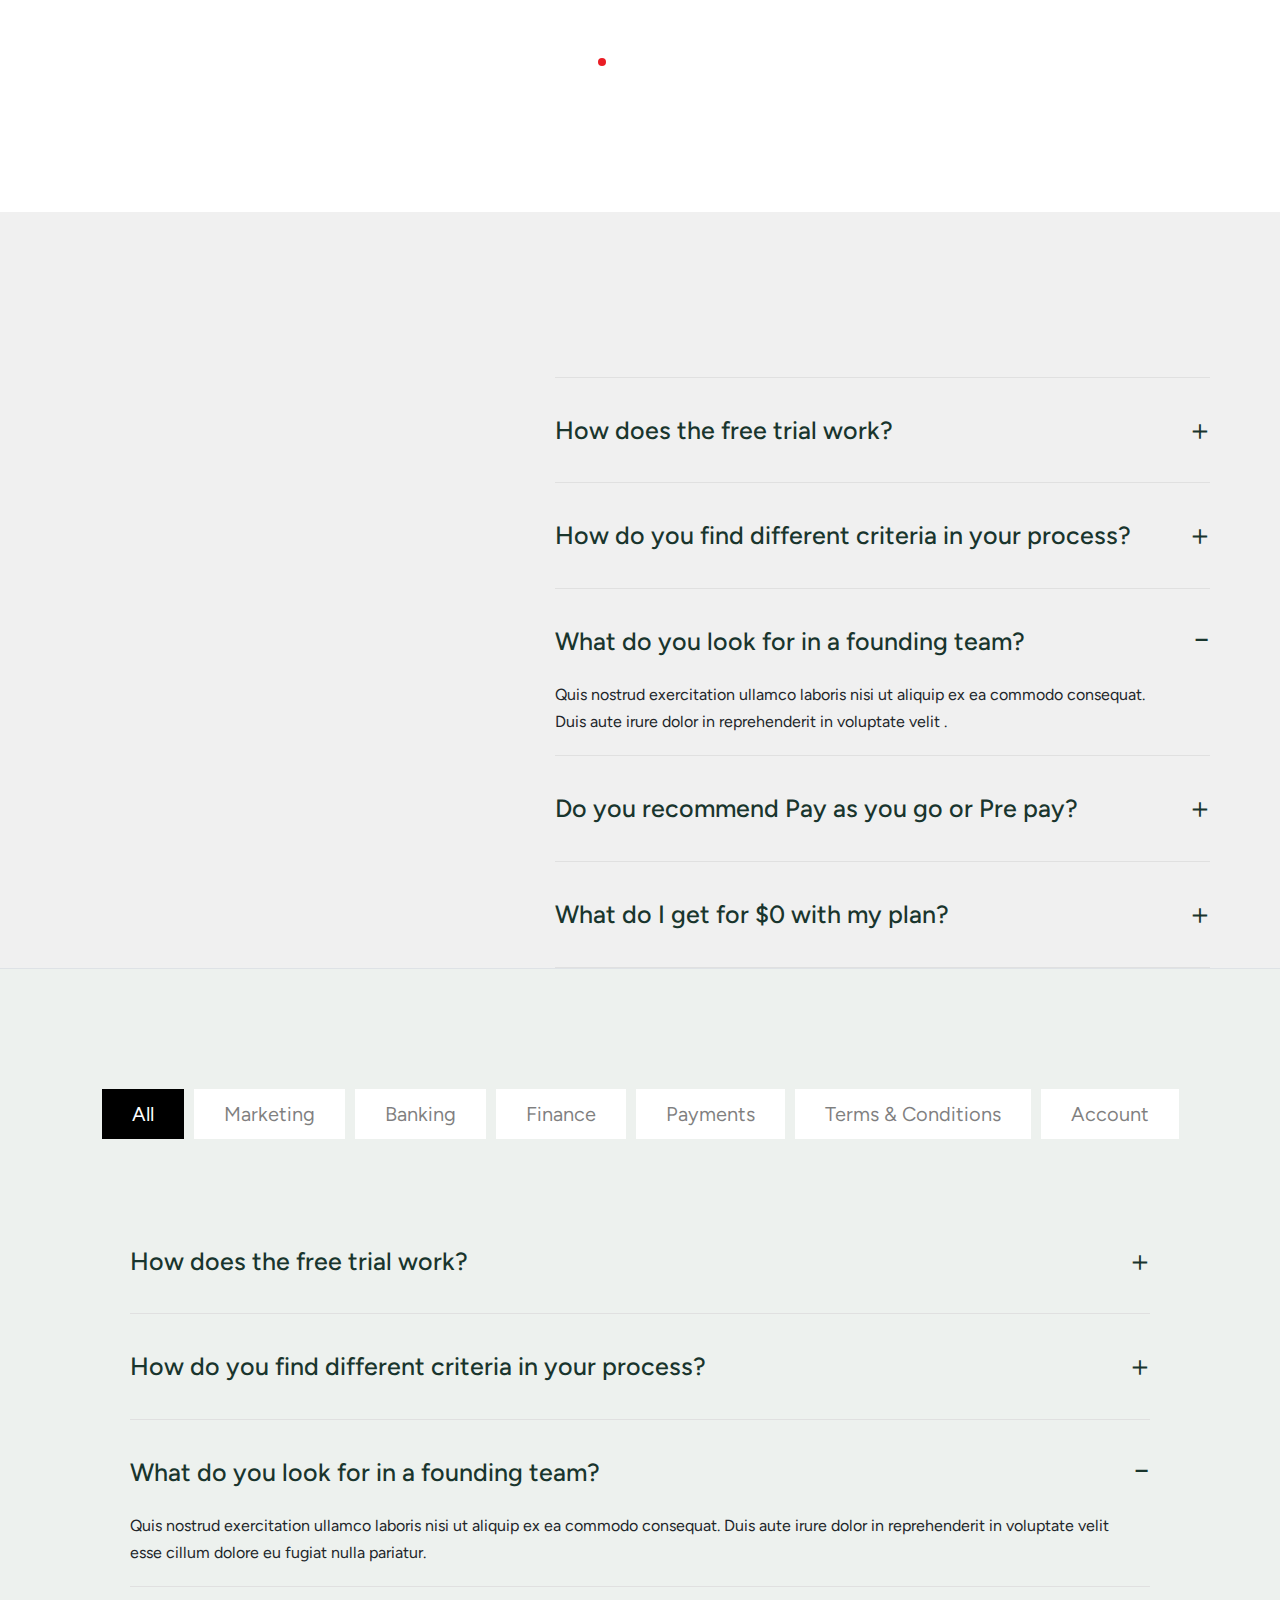
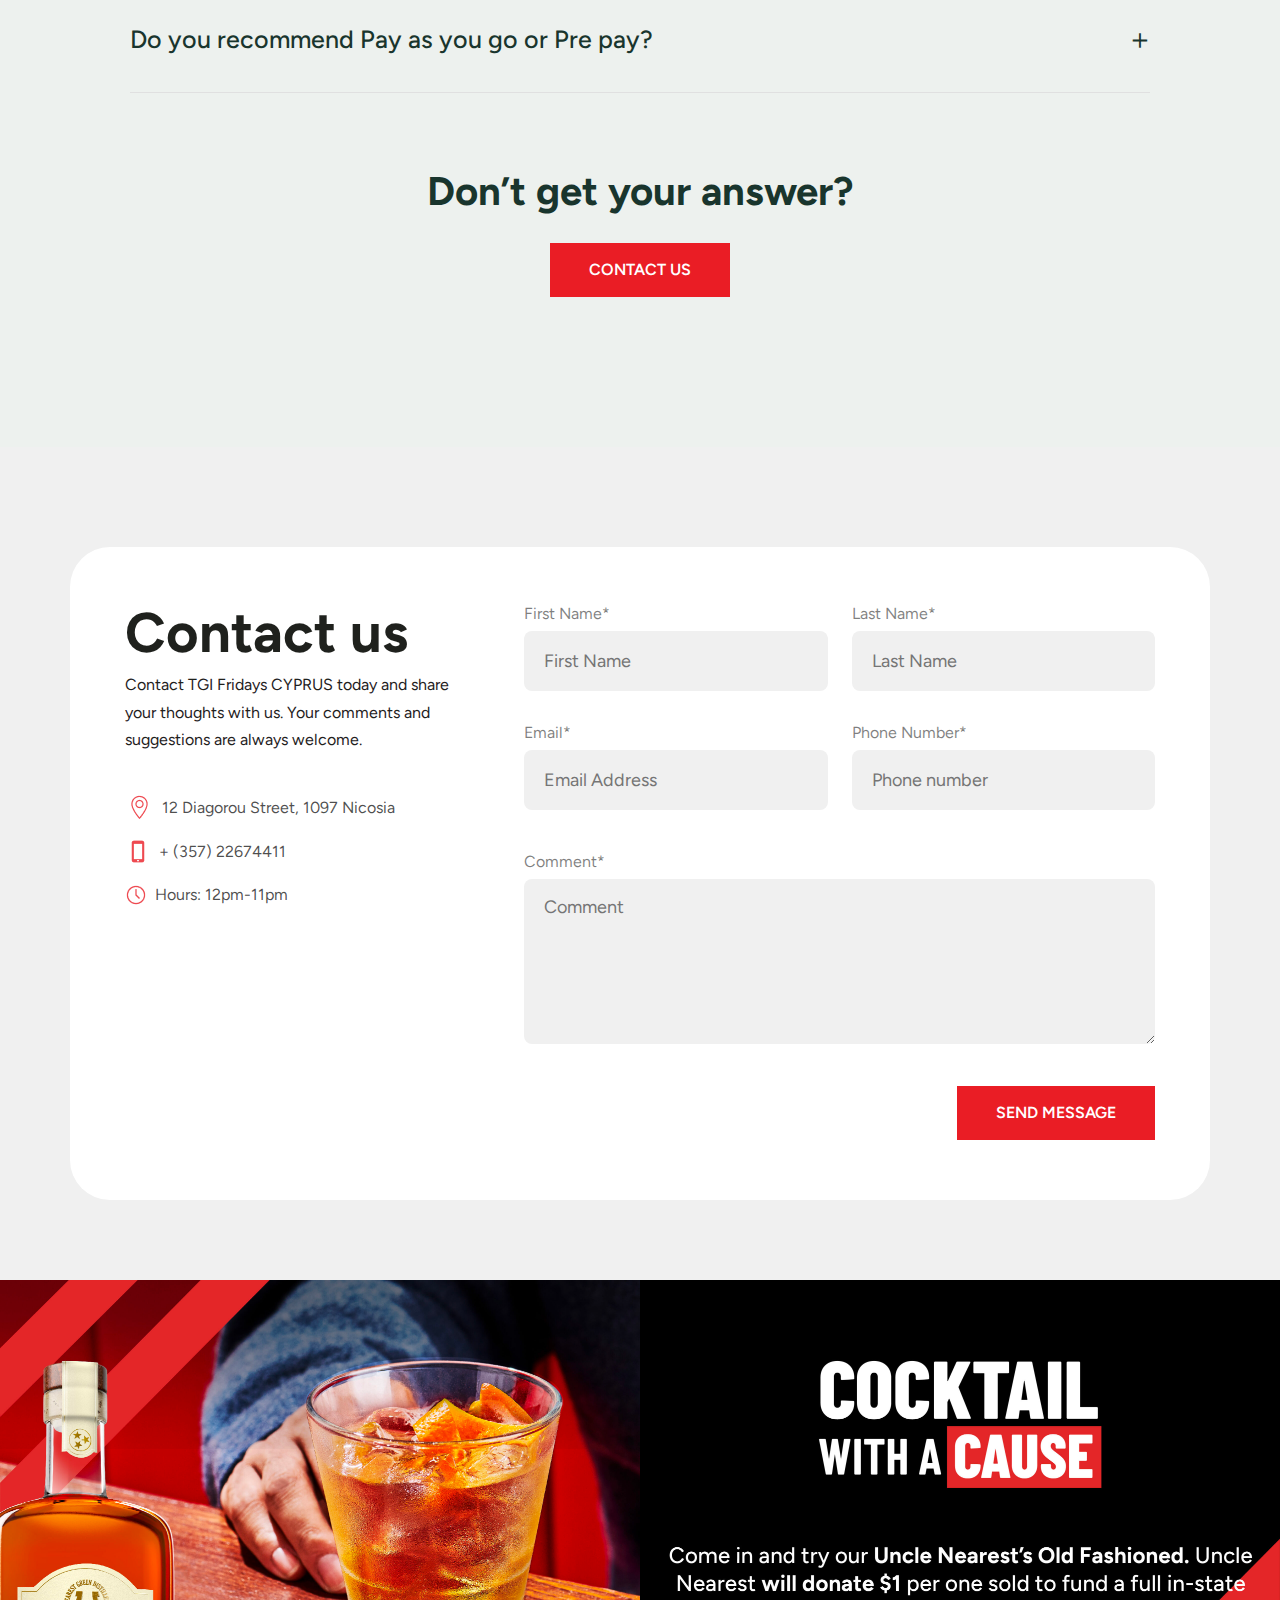
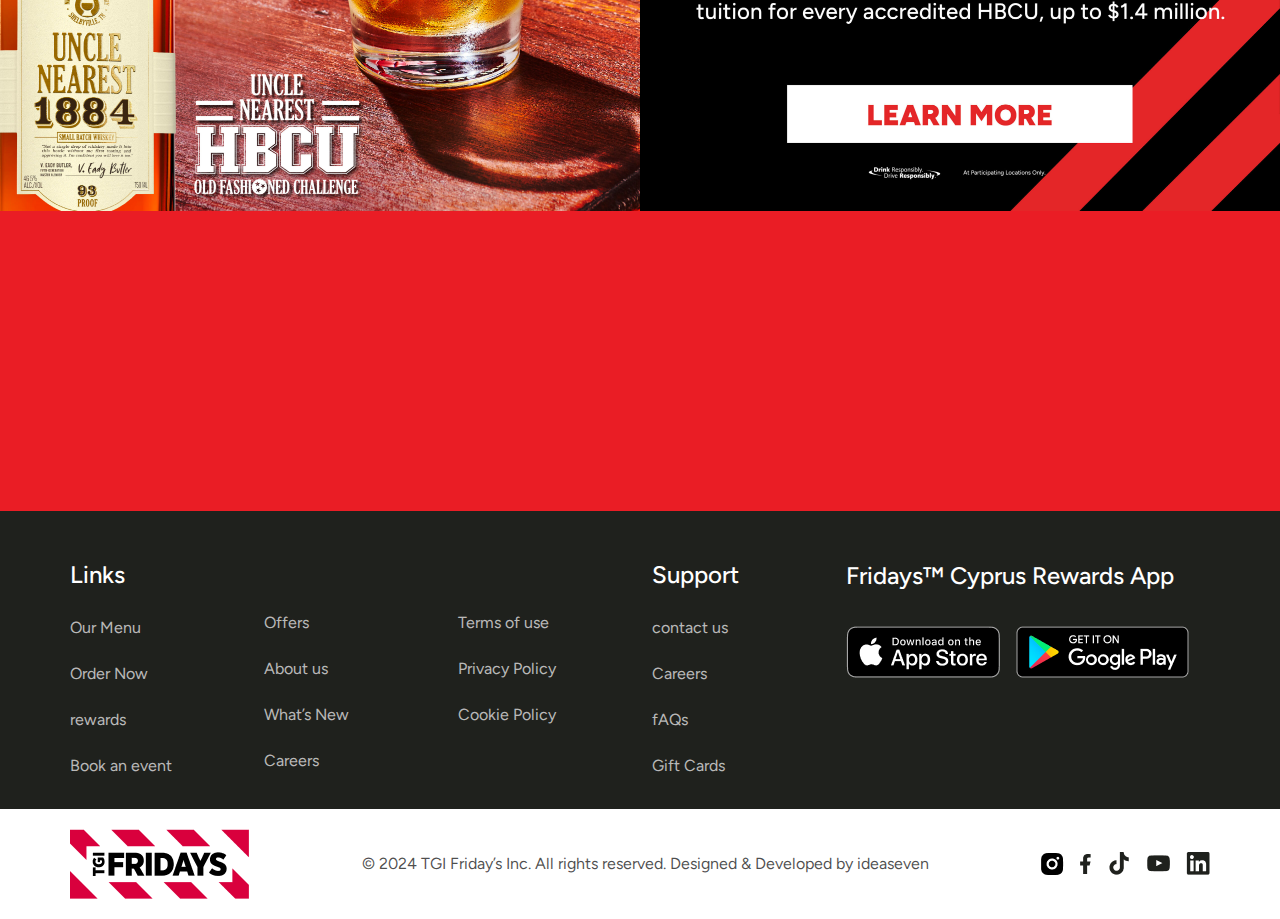
<file: about-us.html>
<!DOCTYPE html>
<html lang="en">

<head>
	<meta charset="UTF-8">
	<meta name="keywords" content="Digital marketing agency, Digital marketing company, Digital marketing services">
	<meta name="description" content="Babun is a beautiful website template designed for Business & Consulting websites.">
    <meta property="og:site_name" content="Babun">
    <meta property="og:url" content="https://creativegigstf.com">
    <meta property="og:type" content="website">
    <meta property="og:title" content="Babun - Business & Consulting HTML5 Template">
	<meta name='og:image' content='images/assets/ogg.png'>
	<!-- For IE -->
	<meta http-equiv="X-UA-Compatible" content="IE=edge">
	<!-- For Resposive Device -->
	<meta name="viewport" content="width=device-width, initial-scale=1.0">
	<!-- For Window Tab Color -->
	<!-- Chrome, Firefox OS and Opera -->
	<meta name="theme-color" content="#1A4137">
	<!-- Windows Phone -->
	<meta name="msapplication-navbutton-color" content="#1A4137">
	<!-- iOS Safari -->
	<meta name="apple-mobile-web-app-status-bar-style" content="#1A4137">
	<title>Babun - Business & Finance HTML5 Template</title>
	<!-- Favicon -->
	<link rel="icon" type="image/png" sizes="56x56" href="images/fav-icon/icon.png">
	<!-- Bootstrap CSS -->
	<link rel="stylesheet" type="text/css" href="css/bootstrap.min.css" media="all">
	<!-- Main style sheet -->
	<link rel="stylesheet" type="text/css" href="css/style.css" media="all">

	<!-- Main style sheet -->
	<link rel="stylesheet" type="text/css" href="css/custom.css" media="all">

	<!-- responsive style sheet -->
	<link rel="stylesheet" type="text/css" href="css/responsive.css" media="all">

	<!-- Fix Internet Explorer ______________________________________-->
	<!--[if lt IE 9]>
			<script src="http://html5shiv.googlecode.com/svn/trunk/html5.js"></script>
			<script src="vendor/html5shiv.js"></script>
			<script src="vendor/respond.js"></script>
		<![endif]-->
</head>

<body>
	<div class="main-page-wrapper">
		<div id="mySidenav" class="sidenav" style="">
			<div class="secondary-nav-links">
			  <a
				href="javascript:void(0)"
				style="border: none !important"
				class="closebtn m-0"
				onclick="closeNav()">×
			  </a>
	
			  <div class="web-menu">
				<a href="#"><img src="./images/custom/pink-right.png" alt="" />
				  Our Menu</a>
				  <a href="#"><img src="./images/custom/pink-right.png" alt="" />
					Order Now</a>
					<a href="#"><img src="./images/custom/pink-right.png" alt="" />
					  Rewards</a>
					  <a href="#"><img src="./images/custom/pink-right.png" alt="" />
						Book an event</a>
						<a href="#"><img src="./images/custom/pink-right.png" alt="" />
						  Whats new</a>
						  <a href="#"><img src="./images/custom/pink-right.png" alt="" />
							Careers</a>
			  </div>
	
			  <a href="#"><img src="./images/custom/pink-right.png" alt="" />
				promotions</a>
			  <a href=""><img src="./images/custom/pink-right.png" alt="" /> What’s
				New</a>
			  <a href=""><img src="./images/custom/pink-right.png" alt="" /> CONTACT
				US</a>
			  <a href=""><img src="./images/custom/pink-right.png" alt="" /> BOOK aN
				EVENT</a>
			  <a href=""><img src="./images/custom/pink-right.png" alt="" />
				LOCATIONS</a>
			  <a href=""><img src="./images/custom/pink-right.png" alt="" /> FAQS</a>
			</div>
	
			<div class="social-icons">
			  <ul class="">
				<li>
				  <a href=""><img src="./images/custom/insta-f.png" alt="" /></a>
				</li>
				<li>
				  <a href=""><img src="./images/custom/fb-f.png" alt="" /></a>
				</li>
				<li>
				  <a href=""><img src="./images/custom/titkok-f.png" alt="" /></a>
				</li>
				<li>
				  <a href=""><img src="./images/custom/utube-f.png" alt="" /></a>
				</li>
				<li>
				  <a href=""><img src="./images/custom/lnkdn-f.png" alt="" /></a>
				</li>
			  </ul>
			</div>
		  </div>
	
		  <!-- 
			=============================================
					Theme Main Menu
			============================================== 
			-->
		  <header
			class="theme-main-menu menu-overlay menu-style-one white-vr sticky-menu
			fixed">
			<div class="container-fluid">
			  <div class="inner-content position-relative">
				<div class="top-header">
				  <div class="d-flex align-items-center justify-content-between">
					<div class="logo order-lg-0">
					  <a href="index.html" class="d-flex align-items-center">
						<img src="./images/custom/Tgi_fridays.png" alt="" />
					  </a>
					</div>
					<!-- logo -->
					<!--/.right-widget-->
					<nav class="navbar navbar-expand-lg p0 order-lg-2">
					  <button
						class="navbar-toggler d-block d-lg-none"
						type="button"
						data-bs-toggle="collapse"
						data-bs-target="#navbarNav"
						aria-controls="navbarNav"
						aria-expanded="false"
						aria-label="Toggle navigation">
						<span></span>
					  </button>
					  <div class="collapse navbar-collapse" id="navbarNav">
						<ul class="navbar-nav align-items-lg-center">
						  <li class="nav-item">
							<a class="nav-link" href="contact.html" role="button">Our
							  Menu</a>
						  </li>
						  <li class="nav-item">
							<a class="nav-link" href="contact.html" role="button">Order
							  now</a>
						  </li>
						  <li class="nav-item">
							<a class="nav-link" href="contact.html" role="button">Rewards</a>
						  </li>
						  <li class="nav-item">
							<a class="nav-link" href="contact.html" role="button">Book
							  an Event</a>
						  </li>
						  <li class="nav-item">
							<a class="nav-link" href="contact.html" role="button">what’s
							  new</a>
						  </li>
						  <li class="nav-item">
							<a class="nav-link" href="contact.html" role="button">careers</a>
						  </li>
						  <div class="secondary-menu-mobile">
							<li class="nav-item">
							  <a class="nav-link" href="contact.html" role="button">Promotions</a>
							</li>
							<li class="nav-item">
							  <a class="nav-link" href="contact.html" role="button">Whats New</a>
							</li>
							<li class="nav-item">
							  <a class="nav-link" href="contact.html" role="button">Contact Us</a>
							</li>
							<li class="nav-item">
							  <a class="nav-link" href="contact.html" role="button">Book an Event</a>
							</li>
							<li class="nav-item">
							  <a class="nav-link" href="contact.html" role="button">Locations</a>
							</li>
							<li class="nav-item">
							  <a class="nav-link" href="contact.html" role="button">FAQS</a>
							</li>
						  </div>
						  <li class="d-md-none ps-2 pe-2">
							<a
							  href="contact.html"
							  class="btn-one w-100 mt-15 tran3s">reserve now</a>
						  </li>
						</ul>
					  </div>
					  <div
						class="right-widget ms-auto ms-lg-0 me-3 me-lg-0 order-lg-3">
						<ul class="d-flex align-items-center style-none">
						  <li class="d-none d-md-block">
							<a href="contact.html" class="btn-one tran3s">Reserve
							  now</a>
						  </li>
						  <li class="d-none d-md-block">
							<a
							  href="javascript:void(0);"
							  onclick="openNav();"
							  class="secondary-menu"><img
								src="./images/custom/hm-sm.png" alt=""
								/></a>
						  </li>
						</ul>
					  </div>
					</nav>
				  </div>
				</div>
				<!--/.top-header-->
			  </div>
			  <!-- /.inner-content -->
			</div>
		  </header>
	
		  <!-- /.theme-main-menu -->

        <div class="download-now">
			<span></span>
			<p class="m-0 p-0">Sign up on Fridays Cyprus Rewards App and enjoy <span>FREE SESAME CHICKEN STRIPS</span> <img src="./images/custom/download-span.png" alt=""> <span>Download Now</span> </p> 
			<span class="close-btn">&times;</span>
		</div>

        <section class="section-aboutus mt-50 ">
            <div class="menu-content">
                <div class="page-heading text-center">
                    <h1 class="text-center">About us</h1>
                    <p>Home / About us</p>
                </div>
            </div>

		<!-- 
		=============================================
			Text Feature Two
		============================================== 
		-->
		<div class="text-feature-two position-relative pt-70 lg-pt-80 pb-110 lg-pb-80">
			<div class="container">
				<div class="row align-items-center">
					<div class="col-xl-6 col-lg-7">
						<div class="title-one">
							<h2 class="">The first TGI Fridays restaurant to open in Cyprus was in 1996, in Nicosia City Centre. </h2>
						</div>
						<!-- /.title-one -->
					</div>
					<div class="col-lg-5 ms-auto">
						<p class="m0 dark-color md-pt-10">Since then, TGI Fridays has been bringing our special brand of fun to restaurants all across the island. Today we have nine restaurants. Three in Nicosia, (City Centre, Mall of Cyprus & Nicosia Mall), three in Limassol (Enaerios, MyMall & Limassol Marina), two in Larnaca (Finikoudes & Metropolis Mall) and one in Pafos (Kings Avenue Mall).</p>
                        <br>
                        <a href="team-v2.html" class="btn-eighteen tran3s">explore our app</a>
                    </div>
				</div>

				<div class="row gx-0 mt-50 lg-mt-20 md-mt-10">
					<div class="col-lg-4 sm-mt-30">
						<div class="card-style-five text-center mt-60 ">
							<div class="icon d-flex align-content-center justify-content-center"><img src="images/lazy.svg" data-src="./images/custom/ab-1.png" alt="" class="lazy-img"></div>
							<div class="main-count fw-500"><span class="counter">10</span></div>
							<p class="ps-xxl-5 ps-xl-3 pe-xxl-5 pe-xl-3">Restaurants</p>
						</div>
						<!-- /.card-style-five -->
					</div>
					<div class="col-lg-4 sm-mt-30">
						<div class="card-style-five text-center mt-60 ">
							<div class="icon d-flex align-content-center justify-content-center"><img src="images/lazy.svg" data-src="./images/custom/ab-2.png" alt="" class="lazy-img"></div>
							<div class="main-count fw-500"><span class="counter">5500</span>+</div>
							<p class="ps-xxl-5 ps-xl-3 pe-xxl-5 pe-xl-3">Happy Clients</p>
						</div>
						<!-- /.card-style-five -->
					</div>
					<div class="col-lg-4 sm-mt-30">
						<div class="card-style-five text-center mt-60 ">
							<div class="icon d-flex align-content-center justify-content-center"><img src="images/lazy.svg" data-src="./images/custom/ab-3.png" alt="" class="lazy-img"></div>
							<div class="main-count fw-500"><span class="counter">29</span></div>
							<p class="ps-xxl-5 ps-xl-3 pe-xxl-5 pe-xl-3">Years in Cyprus</p>
						</div>
						<!-- /.card-style-five -->
					</div>
				</div>
			</div>
			<!-- <img src="images/lazy.svg" data-src="images/shape/shape_07.svg" alt="" class="lazy-img shapes shape_01">
			<img src="images/lazy.svg" data-src="images/shape/shape_08.svg" alt="" class="lazy-img shapes shape_02"> -->
		</div>
		<!-- /.text-feature-two -->
		


		<div class="text-feature-three position-relative mt-30 pt-100 pb-100 lg-pb-80">
			<div class="container">
				<div class="row">
					<div class="col-xxl-5 col-lg-5 ms-auto d-flex flex-column order-lg-last wow fadeInRight">
						<div class="title-one">
							<!-- <div class="upper-title">About us</div> -->
							<h2 class="text-white">Image left & text right</h2>
						</div>
						<!-- /.title-one -->
						<p class="mt-45 lg-mt-30 mb-10 lg-mb-10 text-white">Join our exclusive rewards program and elevate every visit. Enjoy perks like freebies on sign-up, points for every purchase, vouchers up to €120, birthday discounts, and exclusive offers.</p>
						
                        <ul class="list-unstyled fw-600">
                            <li class="d-flex align-items-center gap-2 my-2"><img src="./images/custom/mdi_tick.png" alt=""> <p class="m-0 text-white">Accessible via your smartphone or tablet.</p></li>
                            <li class="d-flex align-items-center gap-2 my-2"><img src="./images/custom/mdi_tick.png" alt=""> <p class="m-0 text-white">Accessible via your smartphone or tablet.</p></li>
                            <li class="d-flex align-items-center gap-2 my-2"><img src="./images/custom/mdi_tick.png" alt=""> <p class="m-0 text-white">Accessible via your smartphone or tablet.</p></li>
                        </ul>


						<div class="mb-20">
							<a href="team-v2.html" class="btn-eighteen tran3s mt-10">explore our app</a>
						</div>
                        <div class="get-app pt-30" >
							<h4 class="text-white mt-10 mb-10">Get the App</h4>

							<div class="d-flex gap-3 align-items-center mt-20 mb-20">
								<a href="">
									<img src="./images/custom/apple.png" alt="">
								</a>
								<a href="">
									<img src="./images/custom/playstore.png" alt="">
								</a>
							</div>

						</div>
						<!-- /.counter-wrapper -->
					</div>
					<div class="col-xxl-6 col-lg-6 d-flex order-lg-first wow fadeInLeft">
						<div class="media-wrapper w-100 position-relative">
							<!-- <img src="images/lazy.svg" data-src="images/assets/screen_04.svg" alt="" class="lazy-img shapes screen_01">
							<img src="images/lazy.svg" data-src="images/assets/screen_05.svg" alt="" class="lazy-img shapes screen_02"> -->
						</div>
					</div>
				</div>
			</div>
			<!-- <img src="images/lazy.svg" data-src="images/shape/shape_06.svg" alt="" class="lazy-img shapes shape_01"> -->
		</div>


		<div class="text-feature-three position-relative mt-30 pt-100 pb-100 lg-pb-80 bg-grey">
			<div class="container">
				<div class="row flex-row-reverse justify-content-between">
                    <div class="col-xxl-6 col-lg-6 d-flex order-lg-first wow fadeInRight">
						<div class="media-wrapper w-100 position-relative">
							<!-- <img src="images/lazy.svg" data-src="images/assets/screen_04.svg" alt="" class="lazy-img shapes screen_01">
							<img src="images/lazy.svg" data-src="images/assets/screen_05.svg" alt="" class="lazy-img shapes screen_02"> -->
						</div>
					</div>
					<div class="col-xxl-5 col-lg-5  d-flex flex-column order-lg-last wow fadeInLeft dark-color">
						<div class="title-one sm-mt-10">
							<!-- <div class="upper-title">About us</div> -->
							<h2 >Image left & text right</h2>
						</div>
						<!-- /.title-one -->
						<p class="mt-45 lg-mt-30 mb-10 lg-mb-10 ">Join our exclusive rewards program and elevate every visit. Enjoy perks like freebies on sign-up, points for every purchase, vouchers up to €120, birthday discounts, and exclusive offers.</p>
						
                        <ul class="list-unstyled fw-600">
                            <li class="d-flex align-items-center gap-2 my-2"><img src="./images/custom/mdi_tick.png" alt=""> <p class="m-0 ">Accessible via your smartphone or tablet.</p></li>
                            <li class="d-flex align-items-center gap-2 my-2"><img src="./images/custom/mdi_tick.png" alt=""> <p class="m-0 ">Accessible via your smartphone or tablet.</p></li>
                            <li class="d-flex align-items-center gap-2 my-2"><img src="./images/custom/mdi_tick.png" alt=""> <p class="m-0 ">Accessible via your smartphone or tablet.</p></li>
                        </ul>


						<div class="mb-20">
							<a href="team-v2.html" class="btn-eighteen tran3s mt-10">explore our app</a>
						</div>
                        <div class="get-app pt-30"  style="border-top: 1px dashed #1F211D;">
							<h4 class="mt-10 mb-10 fw-600">Get the App</h4>

							<div class="d-flex gap-3 align-items-center mt-20 mb-20">
								<a href="">
									<img src="./images/custom/apple-light.png" alt="">
								</a>
								<a href="">
									<img src="./images/custom/playstore-light.png" alt="">
								</a>
							</div>

						</div>
						<!-- /.counter-wrapper -->
					</div>
				</div>
			</div>
			<!-- <img src="images/lazy.svg" data-src="images/shape/shape_06.svg" alt="" class="lazy-img shapes shape_01"> -->
		</div>


		<!--
		=====================================================
			Fancy Banner Three
		=====================================================
		-->
		<div class="fancy-banner-three position-relative wow fadeInUp">
			<div class="container">
				<div class="row align-content-center">
					<div class="col-lg-8 col-md-9">
						<div class="title-one mb-20 lg-mb-10">
							<h2 class="text-white">Great offers for great fun.</h2>
						</div>
						<!-- /.title-one -->
						<p class="text-lg m0 text-white opacity-75">There’s always plenty of new menu items and great deals waiting for you at Fridays™. Where great deals, great food and great fun come together.</p>
					</div>
					<div class="col-lg-4 col-md-3">
						<a href="contact.html" class="quote-btn color-two tran5s rounded-circle d-flex align-items-center justify-content-center ms-auto">
							<img src="images/lazy.svg" data-src="images/custom/Icon.png" alt="" class="lazy-img">
						</a>
					</div>
				</div>
			</div>
		</div>
		<!-- /.fancy-banner-three -->


        <div class="subpages-card mt-20 mb-20 pt-20 pb-20">
                <div class="subpages-card-content">
                    <h2 class="fw-700 text-center">Subpages cards</h2>

                    <div class="container">
                        <div class="row">
                            <div class="col-lg-4 col-sm-6 wow fadeInUp">
                                <div class="card-style-fifteen mt-35">
                                    <div class="media d-flex align-items-center justify-content-center position-relative overflow-hidden">
                                        <img src="images/lazy.svg" data-src="images/media/img_27.jpg" alt="" class="lazy-img w-100">
                                        <a href="team-details.html" class="round-btn rounded-circle d-flex align-items-center justify-content-center tran3s"><i class="bi bi-arrow-up-right"></i></a>
                                    </div>
                                    <div class="news-action">
                                        <h5 class="fw-500 pt-20 m0 text-left">TGI Fridays serves a bigger, better, and easier to use rewards program</h5>
                                        
                                    </div>
                                </div>
                                <!-- /.card-style-fifteen -->
                            </div>
                            <div class="col-lg-4 col-sm-6 wow fadeInUp" data-wow-delay="0.1s">
                                <div class="card-style-fifteen mt-35">
                                    <div class="media d-flex align-items-center justify-content-center position-relative overflow-hidden">
                                        <img src="images/lazy.svg" data-src="images/media/img_28.jpg" alt="" class="lazy-img w-100">
                                        <a href="team-details.html" class="round-btn rounded-circle d-flex align-items-center justify-content-center tran3s"><i class="bi bi-arrow-up-right"></i></a>
                                    </div>
                                    <div class="news-action">
                                        <h5 class="fw-500 pt-20 m0 text-left">TGI Fridays serves a bigger, better, and easier to use rewards program</h5>
                                       
                                    </div>
                                </div>
                                <!-- /.card-style-fifteen -->
                            </div>
                            <div class="col-lg-4 col-sm-6 wow fadeInUp" data-wow-delay="0.2s">
                                <div class="card-style-fifteen mt-35">
                                    <div class="media d-flex align-items-center justify-content-center position-relative overflow-hidden">
                                        <img src="images/lazy.svg" data-src="images/media/img_29.jpg" alt="" class="lazy-img w-100">
                                        <a href="team-details.html" class="round-btn rounded-circle d-flex align-items-center justify-content-center tran3s"><i class="bi bi-arrow-up-right"></i></a>
                                    </div>
                                    <div class="news-action">
                                        <h5 class="fw-500 pt-20 m0 text-left">TGI Fridays serves a bigger, better, and easier to use rewards program</h5>
                                        
                                    </div>
                                </div>
                                <!-- /.card-style-fifteen -->
                            </div>
                        </div>
                    </div>


                </div>
        </div>


        <!--
		=====================================================
			BLock Feature Ten
		=====================================================
		-->
		<div class="block-feature-ten position-relative mt-150 lg-mt-80 pt-100 lg-pt-60 pb-100 lg-pb-60 bg-white">
			<div class="container">
				<div class="row align-items-center">
					<div class="col-lg-8 wow fadeInUp">
						<div class="title-one mb-50 lg-mb-20">
							<h2>The first TGI Fridays restaurant to open in Cyprus was in 1996, in Nicosia City Centre. </h2>
						</div>
						<!-- /.title-one -->
					</div>
				</div>
				<div class="line-wrapper position-relative">
                    <div class="row gx-lg-5">
                        <div class="col-xl-4 col-md-6 wow fadeInUp">
                            <div class="card-style-sixteen d-flex mt-60 lg-mt-40 mb-60 lg-mb-10">
                                <div class="icon tran3s rounded-circle d-flex align-items-center justify-content-center">
                                    <!-- <img src="images/lazy.svg" data-src="images/icon/icon_62.svg" alt="" class="lazy-img"> -->
                                </div>
                                <div class="text">
                                    <h4 class="fw-bold mb-20 sm-mb-10">Multiple Account</h4>
                                    <p class="m0">Effortless payments and transfers with our streamlined banking process.</p>
                                </div>
                            </div>
                            <!-- /.card-style-sixteen -->
                        </div>
                        <div class="col-xl-4 col-md-6 wow fadeInUp" data-wow-delay="0.1s">
                            <div class="card-style-sixteen d-flex mt-60 lg-mt-40 mb-60 lg-mb-10">
                                <div class="icon tran3s rounded-circle d-flex align-items-center justify-content-center">
                                    <!-- <img src="images/lazy.svg" data-src="images/icon/icon_63.svg" alt="" class="lazy-img"> -->
                                </div>
                                <div class="text">
                                    <h4 class="fw-bold mb-20 sm-mb-10">Loan Facility</h4>
                                    <p class="m0">Earning potential grows with dedication, innovation, & with our instruction from expert.</p>
                                </div>
                            </div>
                            <!-- /.card-style-sixteen -->
                        </div>
                        <div class="col-xl-4 col-md-6 wow fadeInUp" data-wow-delay="0.2s">
                            <div class="card-style-sixteen d-flex mt-60 lg-mt-40 mb-60 lg-mb-10">
                                <div class="icon tran3s rounded-circle d-flex align-items-center justify-content-center">
                                    <!-- <img src="images/lazy.svg" data-src="images/icon/icon_64.svg" alt="" class="lazy-img"> -->
                                </div>
                                <div class="text">
                                    <h4 class="fw-bold mb-20 sm-mb-10">Expense Track</h4>
                                    <p class="m0">Strengthen budgeting through precise and instinctive monitoring of your expenses.</p>
                                </div>
                            </div>
                            <!-- /.card-style-sixteen -->
                        </div>
                        <div class="col-xl-4 col-md-6 wow fadeInUp">
                            <div class="card-style-sixteen d-flex mt-60 lg-mt-40 mb-60 lg-mb-10 pt-25 lg-pt-10">
                                <div class="icon tran3s rounded-circle d-flex align-items-center justify-content-center">
                                    <!-- <img src="images/lazy.svg" data-src="images/icon/icon_65.svg" alt="" class="lazy-img"> -->
                                </div>
                                <div class="text">
                                    <h4 class="fw-bold mb-20 sm-mb-10">DPS & FDR</h4>
                                    <p class="m0">Achieve lasting dreams through disciplined savings & a thoughtful investment approach.</p>
                                </div>
                            </div>
                            <!-- /.card-style-sixteen -->
                        </div>
                        <div class="col-xl-4 col-md-6 wow fadeInUp" data-wow-delay="0.1s">
                            <div class="card-style-sixteen d-flex mt-60 lg-mt-40 mb-60 lg-mb-10 pt-25 lg-pt-10">
                                <div class="icon tran3s rounded-circle d-flex align-items-center justify-content-center">
                                    <!-- <img src="images/lazy.svg" data-src="images/icon/icon_66.svg" alt="" class="lazy-img"> -->
                                </div>
                                <div class="text">
                                    <h4 class="fw-bold mb-20 sm-mb-10">International Account</h4>
                                    <p class="m0">Achieve lasting dreams through disciplined savings and a thoughtful investment approach.</p>
                                </div>
                            </div>
                            <!-- /.card-style-sixteen -->
                        </div>
                        <div class="col-xl-4 col-md-6 wow fadeInUp" data-wow-delay="0.2s">
                            <div class="card-style-sixteen d-flex mt-60 lg-mt-40 mb-60 lg-mb-10 pt-25 lg-pt-10">
                                <div class="icon tran3s rounded-circle d-flex align-items-center justify-content-center">
                                    <!-- <img src="images/lazy.svg" data-src="images/icon/icon_67.svg" alt="" class="lazy-img"> -->
                                </div>
                                <div class="text">
                                    <h4 class="fw-bold mb-20 sm-mb-10">Credit Card </h4>
                                    <p class="m0">Strengthen budgeting through precise and instinctive monitoring of your expenses.</p>
                                </div>
                            </div>
                            <!-- /.card-style-sixteen -->
                        </div>
                    </div>
                </div>
			</div>
			<img src="images/lazy.svg" data-src="images/shape/shape_05.svg" alt="" class="lazy-img shapes shape_01">
		</div>
		<!-- /.block-feature-ten -->



		<!--
		=====================================================
			Portfolio Two
		=====================================================
		-->
		<div class="portfolio-two position-relative mt-70 lg-mt-80">
			<div class="container">
				<div class="position-relative mb-80 lg-mb-40">
					<div class="d-flex justify-content-between align-items-center">
						<div class="title-one">
							<h2 class="color-deep m0">Title</h2>
						</div>
						<!-- /.title-one -->
						<ul class="slider-arrows slick-arrow-one d-flex justify-content-center style-none">
							<li class="prev_b slick-arrow"><i class="bi bi-arrow-left"></i></li>
							<li class="next_b slick-arrow"><i class="bi bi-arrow-right"></i></li>
						</ul>
					</div>
                </div>
			</div>
			<div class="slider-wrapper">
				<div class="project-slider-one">
					<div class="item">
						<div class="portfolio-block-two">
							<div class="img-wrapper">
								<img src="images/gallery/img_20.jpg" alt="" class="w-100">
							</div>
							<!-- /.img-wrapper -->
							<div class="caption d-flex align-items-center justify-content-between flex-wrap">
								<div>
									<!-- <span class="fw-bold text-uppercase">User Interface</span> -->
									<h3><a href="#">Multiple Account</a></h3>
                                    <p class="m-0">Join our exclusive rewards program and elevate every visit. Enjoy perks like freebies on sign-up, points for every purchase, vouchers up to €120, birthday discounts.</p>
								</div>
								<!-- <a href="project-details-v1.html" class="round-btn rounded-circle d-flex align-items-center justify-content-center tran3s"><i class="bi bi-arrow-up-right"></i></a> -->
							</div>
							<!-- /.caption -->
						</div>
						<!-- /.portfolio-block-two -->
					</div>
					<div class="item">
						<div class="portfolio-block-two">
							<div class="img-wrapper">
								<img src="images/gallery/img_21.jpg" alt="" class="w-100">
							</div>
							<!-- /.img-wrapper -->
							<div class="caption d-flex align-items-center justify-content-between flex-wrap">
								<div>
									<!-- <span class="fw-bold text-uppercase">LANDING PAGE</span> -->
									<h3><a href="#">Multiple Account</a></h3>
                                    <p class="m-0">Join our exclusive rewards program and elevate every visit. Enjoy perks like freebies on sign-up, points for every purchase, vouchers up to €120, birthday discounts.</p>
								</div>
								<!-- <a href="project-details-v1.html" class="round-btn rounded-circle d-flex align-items-center justify-content-center tran3s"><i class="bi bi-arrow-up-right"></i></a> -->
							</div>
							<!-- /.caption -->
						</div>
						<!-- /.portfolio-block-two -->
					</div>
					<div class="item">
						<div class="portfolio-block-two">
							<div class="img-wrapper">
								<img src="images/gallery/img_22.jpg" alt="" class="w-100">
							</div>
							<!-- /.img-wrapper -->
							<div class="caption d-flex align-items-center justify-content-between flex-wrap">
								<div>
									<!-- <span class="fw-bold text-uppercase">User Interface</span> -->
									<h3><a href="#">Multiple Account</a></h3>
                                    <p class="m-0">Join our exclusive rewards program and elevate every visit. Enjoy perks like freebies on sign-up, points for every purchase, vouchers up to €120, birthday discounts.</p>
								</div>
								<!-- <a href="project-details-v1.html" class="round-btn rounded-circle d-flex align-items-center justify-content-center tran3s"><i class="bi bi-arrow-up-right"></i></a> -->
							</div>
							<!-- /.caption -->
						</div>
						<!-- /.portfolio-block-two -->
					</div>
					<div class="item">
						<div class="portfolio-block-two">
							<div class="img-wrapper">
								<img src="images/gallery/img_21.jpg" alt="" class="w-100">
							</div>
							<!-- /.img-wrapper -->
							<div class="caption d-flex align-items-center justify-content-between flex-wrap">
								<div>
									<!-- <span class="fw-bold text-uppercase">LANDING PAGE</span> -->
									<h3><a href="#">Multiple Account</a></h3>
                                    <p class="m-0">Join our exclusive rewards program and elevate every visit. Enjoy perks like freebies on sign-up, points for every purchase, vouchers up to €120, birthday discounts.</p>
								</div>
								<!-- <a href="project-details-v1.html" class="round-btn rounded-circle d-flex align-items-center justify-content-center tran3s"><i class="bi bi-arrow-up-right"></i></a> -->
							</div>
							<!-- /.caption -->
						</div>
						<!-- /.portfolio-block-two -->
					</div>
				</div>
			</div>
			<!-- /.slider-wrapper -->
		</div>
		<!-- /.portfolio-two -->
		

		<!--
		=====================================================
			Team Section Three
		=====================================================
		-->
		<div class="team-section-three light-bg position-relative pt-120 lg-pt-60 pb-130 lg-pb-60 lg-mt-80 " style="background-color: #fff !important;">
			<div class="container">
				<div class="position-relative">
					<div class="title-one mb-40 lg-mb-10 wow fadeInUp text-center">
						<h2>Gallery</h2>
					</div>
					<!-- /.title-one -->

					<div class="popular-items-slick">
						<div class="wow fadeInUp item">
							<div class="card-style-fifteen mt-35">
								<div class="media d-flex align-items-center justify-content-center position-relative overflow-hidden">
									<img src="images/lazy.svg" data-src="images/media/img_27.jpg" alt="" class="lazy-img w-100">
									<a href="team-details.html" class="round-btn rounded-circle d-flex align-items-center justify-content-center tran3s"><i class="bi bi-arrow-up-right"></i></a>
								</div>
								<!-- <a href="team-v2.html" class="btn-eighteen tran3s">View Item</a> -->
								<!-- <h4 class="fw-500 pt-20 m0">Zubayer Hasan</h4>
								<div class="fs-6">Analysis</div> -->
							</div>
							<!-- /.card-style-fifteen -->
						</div>
						<div class="wow fadeInUp item" data-wow-delay="0.1s">
							<div class="card-style-fifteen mt-35">
								<div class="media d-flex align-items-center justify-content-center position-relative overflow-hidden">
									<img src="images/lazy.svg" data-src="images/media/img_28.jpg" alt="" class="lazy-img w-100">
									<a href="team-details.html" class="round-btn rounded-circle d-flex align-items-center justify-content-center tran3s"><i class="bi bi-arrow-up-right"></i></a>
								</div>
								<!-- <a href="team-v2.html" class="btn-eighteen tran3s">View Item</a> -->
								<!-- <h4 class="fw-500 pt-20 m0">Maria Escolova</h4>
								<div class="fs-6">Senior Officer</div> -->
							</div>
							<!-- /.card-style-fifteen -->
						</div>
						<div class="wow fadeInUp item" data-wow-delay="0.2s">
							<div class="card-style-fifteen mt-35">
								<div class="media d-flex align-items-center justify-content-center position-relative overflow-hidden">
									<img src="images/lazy.svg" data-src="images/media/img_29.jpg" alt="" class="lazy-img w-100">
									<a href="team-details.html" class="round-btn rounded-circle d-flex align-items-center justify-content-center tran3s"><i class="bi bi-arrow-up-right"></i></a>
								</div>
								<!-- <a href="team-v2.html" class="btn-eighteen tran3s">View Item</a> -->
								<!-- <h4 class="fw-500 pt-20 m0">Rashedul kabir</h4>
								<div class="fs-6">Designer</div> -->
							</div>
							<!-- /.card-style-fifteen -->
						</div>
						<div class="wow fadeInUp item" data-wow-delay="0.3s">
							<div class="card-style-fifteen mt-35">
								<div class="media d-flex align-items-center justify-content-center position-relative overflow-hidden">
									<img src="images/lazy.svg" data-src="images/media/img_30.jpg" alt="" class="lazy-img w-100">
									<a href="team-details.html" class="round-btn rounded-circle d-flex align-items-center justify-content-center tran3s"><i class="bi bi-arrow-up-right"></i></a>
								</div>
								<!-- <a href="team-v2.html" class="btn-eighteen tran3s">View Item</a> -->
								<!-- <h4 class="fw-500 pt-20 m0">Cristinano Messi</h4>
								<div class="fs-6">Finance Advisor</div> -->
							</div>
							<!-- /.card-style-fifteen -->
						</div>
						<div class="wow fadeInUp item" data-wow-delay="0.1s">
							<div class="card-style-fifteen mt-35">
								<div class="media d-flex align-items-center justify-content-center position-relative overflow-hidden">
									<img src="images/lazy.svg" data-src="images/media/img_28.jpg" alt="" class="lazy-img w-100">
									<a href="team-details.html" class="round-btn rounded-circle d-flex align-items-center justify-content-center tran3s"><i class="bi bi-arrow-up-right"></i></a>
								</div>
								<!-- <a href="team-v2.html" class="btn-eighteen tran3s">View Item</a> -->
								<!-- <h4 class="fw-500 pt-20 m0">Maria Escolova</h4>
								<div class="fs-6">Senior Officer</div> -->
							</div>
							<!-- /.card-style-fifteen -->
						</div>
						<div class="wow fadeInUp item" data-wow-delay="0.2s">
							<div class="card-style-fifteen mt-35">
								<div class="media d-flex align-items-center justify-content-center position-relative overflow-hidden">
									<img src="images/lazy.svg" data-src="images/media/img_29.jpg" alt="" class="lazy-img w-100">
									<a href="team-details.html" class="round-btn rounded-circle d-flex align-items-center justify-content-center tran3s"><i class="bi bi-arrow-up-right"></i></a>
								</div>
								<!-- <a href="team-v2.html" class="btn-eighteen tran3s">View Item</a> -->
								<!-- <h4 class="fw-500 pt-20 m0">Rashedul kabir</h4>
								<div class="fs-6">Designer</div> -->
							</div>
							<!-- /.card-style-fifteen -->
						</div>
						<div class="wow fadeInUp item" data-wow-delay="0.3s">
							<div class="card-style-fifteen mt-35">
								<div class="media d-flex align-items-center justify-content-center position-relative overflow-hidden">
									<img src="images/lazy.svg" data-src="images/media/img_30.jpg" alt="" class="lazy-img w-100">
									<a href="team-details.html" class="round-btn rounded-circle d-flex align-items-center justify-content-center tran3s"><i class="bi bi-arrow-up-right"></i></a>
								</div>
								<!-- <a href="team-v2.html" class="btn-eighteen tran3s">View Item</a> -->
								<!-- <h4 class="fw-500 pt-20 m0">Cristinano Messi</h4>
								<div class="fs-6">Finance Advisor</div> -->
							</div>
							<!-- /.card-style-fifteen -->
						</div>
					</div>

				</div>
			</div>
            <!-- <img src="images/lazy.svg" data-src="images/shape/shape_47.svg" alt="" class="lazy-img shapes shape_03"> -->
		</div>
		<!-- /.team-section-three -->



        		<!--
		=====================================================
			FAQ Section One
		=====================================================
		-->
		<div class="faq-section-one mt-150 lg-mt-80">
			<div class="container">
				<div class="row">
					<div class="col-lg-5 wow fadeInLeft">
						<div class="title-one mb-40 lg-mb-20">
							<h2>Questions & Answers</h2>
						</div>
						<!-- /.title-one -->
						<p class="text-lg mb-40 lg-mb-20">
                            Don’t find the answer?  <br>
                            We can help
                            </p>
                            <a href="team-v2.html" class="btn-eighteen tran3s">CONTACT US</a>
					</div>

					<div class="col-lg-7">
						<div class="accordion accordion-style-one mt-15 md-mt-50" id="accordionOne">
							<div class="accordion-item">
								<h2 class="accordion-header">
									<button class="accordion-button collapsed" type="button" data-bs-toggle="collapse" data-bs-target="#collapseOne" aria-expanded="false" aria-controls="collapseOne">
										How does the free trial work?
									</button>
							  	</h2>
							  	<div id="collapseOne" class="accordion-collapse collapse" data-bs-parent="#accordionOne">
									<div class="accordion-body">
										<p>Quis nostrud exercitation ullamco laboris nisi ut aliquip ex ea commodo consequat. Duis aute irure dolor in reprehenderit in voluptate velit .</p>
									</div>
							  	</div>
							</div>
							<div class="accordion-item">
								<h2 class="accordion-header">
									<button class="accordion-button collapsed" type="button" data-bs-toggle="collapse" data-bs-target="#collapseTwo" aria-expanded="false" aria-controls="collapseTwo">
										How do you find different criteria in your process?
									</button>
								</h2>
								<div id="collapseTwo" class="accordion-collapse collapse" data-bs-parent="#accordionOne">
									<div class="accordion-body">
										<p>Quis nostrud exercitation ullamco laboris nisi ut aliquip ex ea commodo consequat. Duis aute irure dolor in reprehenderit in voluptate velit .</p>
									</div>
								</div>
							</div>
							<div class="accordion-item">
								<h2 class="accordion-header">
									<button class="accordion-button" type="button" data-bs-toggle="collapse" data-bs-target="#collapseThree" aria-expanded="true" aria-controls="collapseThree">
										What do you look for in a founding team?
									</button>
								</h2>
								<div id="collapseThree" class="accordion-collapse collapse show" data-bs-parent="#accordionOne">
									<div class="accordion-body">
										<p>Quis nostrud exercitation ullamco laboris nisi ut aliquip ex ea commodo consequat. Duis aute irure dolor in reprehenderit in voluptate velit .</p>
									</div>
								</div>
							</div>
							<div class="accordion-item">
								<h2 class="accordion-header">
									<button class="accordion-button collapsed" type="button" data-bs-toggle="collapse" data-bs-target="#collapseFour" aria-expanded="false" aria-controls="collapseFour">
										Do you recommend Pay as you go or Pre pay?
									</button>
								</h2>
								<div id="collapseFour" class="accordion-collapse collapse" data-bs-parent="#accordionOne">
									<div class="accordion-body">
										<p>Quis nostrud exercitation ullamco laboris nisi ut aliquip ex ea commodo consequat. Duis aute irure dolor in reprehenderit in voluptate velit .</p>
									</div>
								</div>
							</div>
							<div class="accordion-item">
								<h2 class="accordion-header">
									<button class="accordion-button collapsed" type="button" data-bs-toggle="collapse" data-bs-target="#collapseFive" aria-expanded="false" aria-controls="collapseFive">
										What do I get for $0 with my plan?
									</button>
								</h2>
								<div id="collapseFive" class="accordion-collapse collapse" data-bs-parent="#accordionOne">
									<div class="accordion-body">
										<p>Quis nostrud exercitation ullamco laboris nisi ut aliquip ex ea commodo consequat. Duis aute irure dolor in reprehenderit in voluptate velit .</p>
									</div>
								</div>
							</div>
						</div>
					</div>
				</div>
			</div>
		</div>
		<!-- /.faq-section-one -->
		



        <!--
		=====================================================
			FAQ Section Three
		=====================================================
		-->
        <div class="faq-section-three light-bg border-top pt-120 lg-pt-80 pb-150 lg-pb-80">
            <div class="container">
                <nav>
                    <div class="nav nav-tabs justify-content-center" id="nav-tab" role="tablist">
                        <button class="nav-link active" data-bs-toggle="tab" data-bs-target="#nav-all" type="button" role="tab">All</button>
                        <button class="nav-link" data-bs-toggle="tab" data-bs-target="#nav-marketing" type="button" role="tab" >Marketing</button>
                        <button class="nav-link" data-bs-toggle="tab" data-bs-target="#nav-banking" type="button" role="tab" >Banking</button>
                        <button class="nav-link" data-bs-toggle="tab" data-bs-target="#nav-finance" type="button" role="tab" >Finance</button>
                        <button class="nav-link" data-bs-toggle="tab" data-bs-target="#nav-payment" type="button" role="tab" >Payments</button>
                        <button class="nav-link" data-bs-toggle="tab" data-bs-target="#nav-terms" type="button" role="tab" >Terms & Conditions</button>
                        <button class="nav-link" data-bs-toggle="tab" data-bs-target="#nav-account" type="button" role="tab" >Account</button>
                    </div>
                </nav>
                <div class="tab-content mt-60 lg-mt-40">
                    <div class="tab-pane fade show active" id="nav-all" role="tabpanel" tabindex="0">
                        <div class="accordion accordion-style-one" id="accordionOne">
							<div class="accordion-item">
								<h2 class="accordion-header">
									<button class="accordion-button collapsed" type="button" data-bs-toggle="collapse" data-bs-target="#collapseOne" aria-expanded="false" aria-controls="collapseOne">
										How does the free trial work?
									</button>
							  	</h2>
							  	<div id="collapseOne" class="accordion-collapse collapse" data-bs-parent="#accordionOne">
									<div class="accordion-body">
										<p>Quis nostrud exercitation ullamco laboris nisi ut aliquip ex ea commodo consequat. Duis aute irure dolor in reprehenderit in voluptate velit esse cillum dolore eu fugiat nulla pariatur.</p>
									</div>
							  	</div>
							</div>
							<div class="accordion-item">
								<h2 class="accordion-header">
									<button class="accordion-button collapsed" type="button" data-bs-toggle="collapse" data-bs-target="#collapseTwo" aria-expanded="false" aria-controls="collapseTwo">
										How do you find different criteria in your process?
									</button>
								</h2>
								<div id="collapseTwo" class="accordion-collapse collapse" data-bs-parent="#accordionOne">
									<div class="accordion-body">
										<p>Quis nostrud exercitation ullamco laboris nisi ut aliquip ex ea commodo consequat. Duis aute irure dolor in reprehenderit in voluptate velit esse cillum dolore eu fugiat nulla pariatur.</p>
									</div>
								</div>
							</div>
							<div class="accordion-item">
								<h2 class="accordion-header">
									<button class="accordion-button" type="button" data-bs-toggle="collapse" data-bs-target="#collapseThree" aria-expanded="true" aria-controls="collapseThree">
										What do you look for in a founding team?
									</button>
								</h2>
								<div id="collapseThree" class="accordion-collapse collapse show" data-bs-parent="#accordionOne">
									<div class="accordion-body">
										<p>Quis nostrud exercitation ullamco laboris nisi ut aliquip ex ea commodo consequat. Duis aute irure dolor in reprehenderit in voluptate velit esse cillum dolore eu fugiat nulla pariatur.</p>
									</div>
								</div>
							</div>
							<div class="accordion-item">
								<h2 class="accordion-header">
									<button class="accordion-button collapsed" type="button" data-bs-toggle="collapse" data-bs-target="#collapseFour" aria-expanded="false" aria-controls="collapseFour">
										Do you recommend Pay as you go or Pre pay?
									</button>
								</h2>
								<div id="collapseFour" class="accordion-collapse collapse" data-bs-parent="#accordionOne">
									<div class="accordion-body">
										<p>Quis nostrud exercitation ullamco laboris nisi ut aliquip ex ea commodo consequat. Duis aute irure dolor in reprehenderit in voluptate velit esse cillum dolore eu fugiat nulla pariatur.</p>
									</div>
								</div>
							</div>
							<div class="accordion-item">
								<h2 class="accordion-header">
									<button class="accordion-button collapsed" type="button" data-bs-toggle="collapse" data-bs-target="#collapseFive" aria-expanded="false" aria-controls="collapseFive">
										What do I get for $0 with my plan?
									</button>
								</h2>
								<div id="collapseFive" class="accordion-collapse collapse" data-bs-parent="#accordionOne">
									<div class="accordion-body">
										<p>Quis nostrud exercitation ullamco laboris nisi ut aliquip ex ea commodo consequat. Duis aute irure dolor in reprehenderit in voluptate velit esse cillum dolore eu fugiat nulla pariatur.</p>
									</div>
								</div>
							</div>
                            <div class="accordion-item">
								<h2 class="accordion-header">
									<button class="accordion-button collapsed" type="button" data-bs-toggle="collapse" data-bs-target="#collapseSix" aria-expanded="false" aria-controls="collapseSix">
										How does the free trial work?
									</button>
								</h2>
								<div id="collapseSix" class="accordion-collapse collapse" data-bs-parent="#accordionOne">
									<div class="accordion-body">
										<p>Quis nostrud exercitation ullamco laboris nisi ut aliquip ex ea commodo consequat. Duis aute irure dolor in reprehenderit in voluptate velit esse cillum dolore eu fugiat nulla pariatur.</p>
									</div>
								</div>
							</div>
                            <div class="accordion-item">
								<h2 class="accordion-header">
									<button class="accordion-button collapsed" type="button" data-bs-toggle="collapse" data-bs-target="#collapseSeven" aria-expanded="false" aria-controls="collapseSeven">
										What does First Round look for in an idea?
									</button>
								</h2>
								<div id="collapseSeven" class="accordion-collapse collapse" data-bs-parent="#accordionOne">
									<div class="accordion-body">
										<p>Quis nostrud exercitation ullamco laboris nisi ut aliquip ex ea commodo consequat. Duis aute irure dolor in reprehenderit in voluptate velit esse cillum dolore eu fugiat nulla pariatur.</p>
									</div>
								</div>
							</div>
						</div>
                    </div>
                    <div class="tab-pane fade" id="nav-marketing" role="tabpanel" tabindex="0">
                        <div class="accordion accordion-style-one" id="accordionTwo">
							<div class="accordion-item">
								<h2 class="accordion-header">
									<button class="accordion-button collapsed" type="button" data-bs-toggle="collapse" data-bs-target="#collapseOneA" aria-expanded="false" aria-controls="collapseOneA">
										How does the free trial work?
									</button>
							  	</h2>
							  	<div id="collapseOneA" class="accordion-collapse collapse" data-bs-parent="#accordionTwo">
									<div class="accordion-body">
										<p>Quis nostrud exercitation ullamco laboris nisi ut aliquip ex ea commodo consequat. Duis aute irure dolor in reprehenderit in voluptate velit esse cillum dolore eu fugiat nulla pariatur.</p>
									</div>
							  	</div>
							</div>
							<div class="accordion-item">
								<h2 class="accordion-header">
									<button class="accordion-button collapsed" type="button" data-bs-toggle="collapse" data-bs-target="#collapseTwoA" aria-expanded="false" aria-controls="collapseTwoA">
										How do you find different criteria in your process?
									</button>
								</h2>
								<div id="collapseTwoA" class="accordion-collapse collapse" data-bs-parent="#accordionTwo">
									<div class="accordion-body">
										<p>Quis nostrud exercitation ullamco laboris nisi ut aliquip ex ea commodo consequat. Duis aute irure dolor in reprehenderit in voluptate velit esse cillum dolore eu fugiat nulla pariatur.</p>
									</div>
								</div>
							</div>
						</div>
                    </div>
                    <div class="tab-pane fade" id="nav-banking" role="tabpanel" tabindex="0">
                        <div class="accordion accordion-style-one" id="accordionThree">
                            <div class="accordion-item">
								<h2 class="accordion-header">
									<button class="accordion-button collapsed" type="button" data-bs-toggle="collapse" data-bs-target="#collapseSixB" aria-expanded="false" aria-controls="collapseSixB">
										How does the free trial work?
									</button>
								</h2>
								<div id="collapseSixB" class="accordion-collapse collapse" data-bs-parent="#accordionThree">
									<div class="accordion-body">
										<p>Quis nostrud exercitation ullamco laboris nisi ut aliquip ex ea commodo consequat. Duis aute irure dolor in reprehenderit in voluptate velit esse cillum dolore eu fugiat nulla pariatur.</p>
									</div>
								</div>
							</div>
                            <div class="accordion-item">
								<h2 class="accordion-header">
									<button class="accordion-button collapsed" type="button" data-bs-toggle="collapse" data-bs-target="#collapseSevenB" aria-expanded="false" aria-controls="collapseSevenB">
										What does First Round look for in an idea?
									</button>
								</h2>
								<div id="collapseSevenB" class="accordion-collapse collapse" data-bs-parent="#accordionThree">
									<div class="accordion-body">
										<p>Quis nostrud exercitation ullamco laboris nisi ut aliquip ex ea commodo consequat. Duis aute irure dolor in reprehenderit in voluptate velit esse cillum dolore eu fugiat nulla pariatur.</p>
									</div>
								</div>
							</div>
						</div>
                    </div>
                    <div class="tab-pane fade" id="nav-finance" role="tabpanel" tabindex="0">
                        <div class="accordion accordion-style-one" id="accordionFour">
							<div class="accordion-item">
								<h2 class="accordion-header">
									<button class="accordion-button collapsed" type="button" data-bs-toggle="collapse" data-bs-target="#collapseOneC" aria-expanded="false" aria-controls="collapseOneC">
										How does the free trial work?
									</button>
							  	</h2>
							  	<div id="collapseOneC" class="accordion-collapse collapse" data-bs-parent="#accordionFour">
									<div class="accordion-body">
										<p>Quis nostrud exercitation ullamco laboris nisi ut aliquip ex ea commodo consequat. Duis aute irure dolor in reprehenderit in voluptate velit esse cillum dolore eu fugiat nulla pariatur.</p>
									</div>
							  	</div>
							</div>
							<div class="accordion-item">
								<h2 class="accordion-header">
									<button class="accordion-button collapsed" type="button" data-bs-toggle="collapse" data-bs-target="#collapseFourC" aria-expanded="false" aria-controls="collapseFourC">
										Do you recommend Pay as you go or Pre pay?
									</button>
								</h2>
								<div id="collapseFourC" class="accordion-collapse collapse" data-bs-parent="#accordionFour">
									<div class="accordion-body">
										<p>Quis nostrud exercitation ullamco laboris nisi ut aliquip ex ea commodo consequat. Duis aute irure dolor in reprehenderit in voluptate velit esse cillum dolore eu fugiat nulla pariatur.</p>
									</div>
								</div>
							</div>
							<div class="accordion-item">
								<h2 class="accordion-header">
									<button class="accordion-button collapsed" type="button" data-bs-toggle="collapse" data-bs-target="#collapseFiveC" aria-expanded="false" aria-controls="collapseFiveC">
										What do I get for $0 with my plan?
									</button>
								</h2>
								<div id="collapseFiveC" class="accordion-collapse collapse" data-bs-parent="#accordionFour">
									<div class="accordion-body">
										<p>Quis nostrud exercitation ullamco laboris nisi ut aliquip ex ea commodo consequat. Duis aute irure dolor in reprehenderit in voluptate velit esse cillum dolore eu fugiat nulla pariatur.</p>
									</div>
								</div>
							</div>
						</div>
                    </div>
                    <div class="tab-pane fade" id="nav-payment" role="tabpanel" tabindex="0">
                        <div class="accordion accordion-style-one" id="accordionFive">
							<div class="accordion-item">
								<h2 class="accordion-header">
									<button class="accordion-button collapsed" type="button" data-bs-toggle="collapse" data-bs-target="#collapseFiveD" aria-expanded="false" aria-controls="collapseFiveD">
										What do I get for $0 with my plan?
									</button>
								</h2>
								<div id="collapseFiveD" class="accordion-collapse collapse" data-bs-parent="#accordionFive">
									<div class="accordion-body">
										<p>Quis nostrud exercitation ullamco laboris nisi ut aliquip ex ea commodo consequat. Duis aute irure dolor in reprehenderit in voluptate velit esse cillum dolore eu fugiat nulla pariatur.</p>
									</div>
								</div>
							</div>
                            <div class="accordion-item">
								<h2 class="accordion-header">
									<button class="accordion-button collapsed" type="button" data-bs-toggle="collapse" data-bs-target="#collapseSixD" aria-expanded="false" aria-controls="collapseSixD">
										How does the free trial work?
									</button>
								</h2>
								<div id="collapseSixD" class="accordion-collapse collapse" data-bs-parent="#accordionFive">
									<div class="accordion-body">
										<p>Quis nostrud exercitation ullamco laboris nisi ut aliquip ex ea commodo consequat. Duis aute irure dolor in reprehenderit in voluptate velit esse cillum dolore eu fugiat nulla pariatur.</p>
									</div>
								</div>
							</div>
						</div>
                    </div>
                    <div class="tab-pane fade" id="nav-terms" role="tabpanel" tabindex="0">
                        <div class="accordion accordion-style-one" id="accordionSix">
							<div class="accordion-item">
								<h2 class="accordion-header">
									<button class="accordion-button collapsed" type="button" data-bs-toggle="collapse" data-bs-target="#collapseOneE" aria-expanded="false" aria-controls="collapseOneE">
										How does the free trial work?
									</button>
							  	</h2>
							  	<div id="collapseOneE" class="accordion-collapse collapse" data-bs-parent="#accordionSix">
									<div class="accordion-body">
										<p>Quis nostrud exercitation ullamco laboris nisi ut aliquip ex ea commodo consequat. Duis aute irure dolor in reprehenderit in voluptate velit esse cillum dolore eu fugiat nulla pariatur.</p>
									</div>
							  	</div>
							</div>
							<div class="accordion-item">
								<h2 class="accordion-header">
									<button class="accordion-button collapsed" type="button" data-bs-toggle="collapse" data-bs-target="#collapseThreeE" aria-expanded="false" aria-controls="collapseThreeE">
										What do you look for in a founding team?
									</button>
								</h2>
								<div id="collapseThreeE" class="accordion-collapse collapse" data-bs-parent="#accordionSix">
									<div class="accordion-body">
										<p>Quis nostrud exercitation ullamco laboris nisi ut aliquip ex ea commodo consequat. Duis aute irure dolor in reprehenderit in voluptate velit esse cillum dolore eu fugiat nulla pariatur.</p>
									</div>
								</div>
							</div>
                            <div class="accordion-item">
								<h2 class="accordion-header">
									<button class="accordion-button collapsed" type="button" data-bs-toggle="collapse" data-bs-target="#collapseSevenE" aria-expanded="false" aria-controls="collapseSevenE">
										What does First Round look for in an idea?
									</button>
								</h2>
								<div id="collapseSevenE" class="accordion-collapse collapse" data-bs-parent="#accordionSix">
									<div class="accordion-body">
										<p>Quis nostrud exercitation ullamco laboris nisi ut aliquip ex ea commodo consequat. Duis aute irure dolor in reprehenderit in voluptate velit esse cillum dolore eu fugiat nulla pariatur.</p>
									</div>
								</div>
							</div>
						</div>
                    </div>
                    <div class="tab-pane fade" id="nav-account" role="tabpanel" tabindex="0">
                        <div class="accordion accordion-style-one" id="accordionSeven">
							<div class="accordion-item">
								<h2 class="accordion-header">
									<button class="accordion-button collapsed" type="button" data-bs-toggle="collapse" data-bs-target="#collapseFourF" aria-expanded="false" aria-controls="collapseFourF">
										Do you recommend Pay as you go or Pre pay?
									</button>
								</h2>
								<div id="collapseFourF" class="accordion-collapse collapse" data-bs-parent="#accordionSeven">
									<div class="accordion-body">
										<p>Quis nostrud exercitation ullamco laboris nisi ut aliquip ex ea commodo consequat. Duis aute irure dolor in reprehenderit in voluptate velit esse cillum dolore eu fugiat nulla pariatur.</p>
									</div>
								</div>
							</div>
							<div class="accordion-item">
								<h2 class="accordion-header">
									<button class="accordion-button collapsed" type="button" data-bs-toggle="collapse" data-bs-target="#collapseFiveF" aria-expanded="false" aria-controls="collapseFiveF">
										What do I get for $0 with my plan?
									</button>
								</h2>
								<div id="collapseFiveF" class="accordion-collapse collapse" data-bs-parent="#accordionSeven">
									<div class="accordion-body">
										<p>Quis nostrud exercitation ullamco laboris nisi ut aliquip ex ea commodo consequat. Duis aute irure dolor in reprehenderit in voluptate velit esse cillum dolore eu fugiat nulla pariatur.</p>
									</div>
								</div>
							</div>
						</div>
                    </div>
                </div>
                <!-- /.tab-content -->

                <div class="text-center mt-60 lg-mt-50">
                    <h2 class="fs-1 mb-30 fw-700">Don’t get your answer?</h2>
                    <a href="team-v2.html" class="btn-eighteen tran3s">CONTACT US</a>
                </div>
            </div>
        </div>
        <!-- /.faq-section-three -->




		<!-- 
		=============================================
			Contact Us
		============================================== 
		-->
		<div class="contact-us-section pt-80 pb-80 lg-pt-30 ">
			<div class="container">
                <div class="position-relative">

                    <div class="bg-wrapper light-bg mt-20 lg-mt-20 bg-white">
                        <div class="row">
                            <div class="col-lg-4">
                                <div class="d-flex flex-column flex-lg-column-reverse">
									<!-- <div class="row">
										<div class="col-md-8 col-6 me-auto ms-auto"><img src="images/lazy.svg" data-src="images/assets/ils_07.svg" alt="" class="lazy-img me-auto ms-auto"></div>
									</div> -->
									<div class="title-one text-center text-lg-start md-mt-20 mb-70 md-mb-30">
										<h2 class="dark-color">Contact us</h2>
                                        <p class="dark-color">Contact TGI Fridays CYPRUS today and share your thoughts with us. Your comments and suggestions are always welcome.</p>
									
                                        <ul class="list-unstyled d-flex flex-column gap-3 mt-40">
                                            <li class="d-flex gap-2 align-items-center"><img src="./images/custom/location-pink.png" alt=""> <p class="m-0">12 Diagorou Street, 1097 Nicosia</p></li>
                                            <li class="d-flex gap-2 align-items-center"><img src="./images/custom/phone-pink.png" alt=""> <p class="m-0">+ (357) 22674411</p></li>
                                            <li class="d-flex gap-2 align-items-center"><img src="./images/custom/clock-pink.png" alt=""> <p class="m-0">Hours: 12pm-11pm</p></li>
                                        </ul>

                                    </div>
									<!-- /.title-one -->
								</div>
                            </div>
                            <div class="col-lg-8">
                                <div class="form-style-one ps-xl-5">
                                    <form action="inc/contact.php" id="contact-form" data-toggle="validator">
                                        <div class="messages"></div>
                                        <div class="row controls">
                                            <div class="col-12 col-lg-6 col-md-6 col-xs-12 col-sm-12">
                                                <div class="input-group-meta form-group mb-30">
                                                    <label for="">First Name*</label>
                                                    <input type="text" placeholder="First Name" name="name" required="required" data-error="Name is required.">
                                                    <div class="help-block with-errors"></div>
                                                </div>
                                            </div>
                                            <div class="col-12 col-lg-6 col-md-6 col-xs-12 col-sm-12">
                                                <div class="input-group-meta form-group mb-30">
                                                    <label for="">Last Name*</label>
                                                    <input type="text" placeholder="Last Name" name="name" required="required" data-error="Name is required.">
                                                    <div class="help-block with-errors"></div>
                                                </div>
                                            </div>
                                            <div class="col-12 col-lg-6 col-md-6 col-xs-12 col-sm-12">
                                                <div class="input-group-meta form-group mb-40">
                                                    <label for="">Email*</label>
                                                    <input type="email" placeholder="Email Address" name="email" required="required" data-error="Valid email is required.">
                                                    <div class="help-block with-errors"></div>
                                                </div>
                                            </div>
                                            <div class="col-12 col-lg-6 col-md-6 col-xs-12 col-sm-12">
                                                <div class="input-group-meta form-group mb-40">
                                                    <label for="">Phone Number*</label>
                                                    <input type="email" placeholder="Phone number" name="email" required="required" data-error="Valid email is required.">
                                                    <div class="help-block with-errors"></div>
                                                </div>
                                            </div>
                                            <div class="col-12">
                                                <div class="input-group-meta form-group mb-35">
                                                    <label for="">Comment*</label>
                                                    <textarea placeholder="Comment" name="message" required="required" data-error="Please,leave us a message."></textarea>
                                                    <div class="help-block with-errors"></div>
                                                </div>
                                            </div>
                                            <div class="col-12 d-flex justify-content-end"><button class="btn-eighteen tran3s">Send Message</button></div>
                                        </div>
                                    </form>
                                </div> <!-- /.form-style-one -->
                            </div>
                        </div>
                    </div>
                </div>
            </div>
		</div>
		<!-- ./contact-us-section -->



		<!-- Custom Section -->

		<div class="row mx-0">
			<div class="col-lg-6 p-0">
				<a href="" class="h-100">
					<img class="h-100" src="./images/custom/img-1.jpg" alt="">
				</a>
			</div>
			<div class="col-lg-6 p-0">
				<a href="" class="h-100">
					<img class="h-100" src="./images/custom/img-2.jpg" alt="">
				</a>
			</div>
		</div>

		<!-- Custom Section  -->

		<div class="empty-section-1 mb-0">

		</div>


        </section>







		<!--
		=====================================================
			Footer One
		=====================================================
		-->
		<div class="footer-one">
			<div class="container">
				<div class="inner-wrapper">
					<div class="row justify-content-between">

						<div class="col-xl-2 col-md-3 col-sm-4 mb-20">
							<h5 class="footer-title">Links</h5>
							<ul class="footer-nav-link style-none">
								<li><a href="index.html">Our Menu</a></li>
								<li><a href="pricing.html">Order Now</a></li>
								<li><a href="about-us-v1.html">rewards</a></li>
								<li><a href="service-v1.html">Book an event</a></li>
							</ul>
						</div>
						<div class="col-xl-2 col-md-3 col-sm-4 mb-20">
							<h5 class="footer-title"></h5>
							<br>
							<ul class="footer-nav-link style-none">
								<li><a href="about-us-v2.html">Offers </a></li>
								<li><a href="blog-v1.html">About us</a></li>
								<li><a href="faq.html">What’s New</a></li>
								<li><a href="contact.html">Careers</a></li>
							</ul>
						</div>
						<div class="col-xl-2 col-md-3 col-sm-4 mb-20">
							<h5 class="footer-title"></h5>
							<br>
							<ul class="footer-nav-link style-none">
								<li><a href="about-us-v2.html">Terms of use </a></li>
								<li><a href="blog-v1.html">Privacy Policy</a></li>
								<li><a href="faq.html">Cookie Policy</a></li>
							</ul>
						</div>
						<div class="col-xl-2 col-md-3 col-sm-4 mb-20">
							<h5 class="footer-title">Support</h5>
							<ul class="footer-nav-link style-none">
								<li><a href="contact.html">contact us</a></li>
								<li><a href="contact.html">Careers</a></li>
								<li><a href="contact.html">fAQs</a></li>
								<li><a href="contact.html">Gift Cards</a></li>
							</ul>
						</div>
						<div class="col-xl-4 col-md-3 footer-intro">
							<div class="logo">
								<a href="index.html" class="d-inline-block d-lg-none">
									<img src="images/logo/logo_01.svg" alt="">
								</a>
							</div> 
							<!-- logo -->
							<h4 class="text-white lh-sm mb-35">Fridays™ Cyprus Rewards App</h4>

							<div class="d-flex align-items-center gap-3 mt-10 mb-20">
								<a href=""><img src="./images/custom/apple-black.png" alt=""></a>
								<a href=""><img src="./images/custom/playstore-black.png" alt=""></a>
							</div>

							<!-- <ul class="style-none d-flex align-items-center social-icon">
								<li><a href="#"><i class="bi bi-facebook"></i></a></li>
								<li><a href="#"><i class="bi bi-dribbble"></i></a></li>
								<li><a href="#"><i class="bi bi-instagram"></i></a></li>
							</ul> -->
						</div>
					</div>
				</div> <!-- /.inner-wrapper -->
			</div>
		</div> <!-- /.footer-one -->

		<div class="w-100 bg-white">
			<div class="container ">
				<div class="inner-wrapper-white d-flex justify-content-between align-items-center pt-20 pb-20">
					<img src="./images/custom/Tgi_fridays.png" alt="">
					<p class="p-0 m-0">© 2024 TGI Friday’s Inc. All rights reserved. Designed & Developed by ideaseven</p>
					<ul class="list-unstyled d-flex align-items-center gap-3 m-0">
						<li>
							<img src="./images/custom/insta.png" alt="">
						</li>
						<li>
							<img src="./images/custom/fb.png" alt="">
						</li>
						<li>
							<img src="./images/custom/tiktok.png" alt="">
						</li>
						<li>
							<img src="./images/custom/utube.png" alt="">
						</li>
						<li>
							<img src="./images/custom/linkedn.png" alt="">
						</li>
					</ul>
				</div>
			</div>
		</div>



		<button class="scroll-top">
			<i class="bi bi-arrow-up-short"></i>
		</button>




		<!-- Optional JavaScript _____________________________  -->

		<!-- jQuery first, then Bootstrap JS -->
		<!-- jQuery -->
		<script src="vendor/jquery.min.js"></script>
		<!-- Bootstrap JS -->
		<script src="vendor/bootstrap/js/bootstrap.bundle.min.js"></script>
		<!-- WOW js -->
		<script src="vendor/wow/wow.min.js"></script>
		<!-- Slick Slider -->
		<script src="vendor/slick/slick.min.js"></script>
		<!-- Fancybox -->
		<script src="vendor/fancybox/dist/jquery.fancybox.min.js"></script>
		<!-- Lazy -->
		<script src="vendor/jquery.lazy.min.js"></script>
		<!-- js Counter -->
		<script src="vendor/jquery.counterup.min.js"></script>
		<script src="vendor/jquery.waypoints.min.js"></script>
		
		<!-- validator js -->
		<script src="vendor/validator.js"></script>

		<!-- Theme js -->
		<script src="js/theme.js"></script>
	</div> <!-- /.main-page-wrapper -->
</body>

</html>
</file>
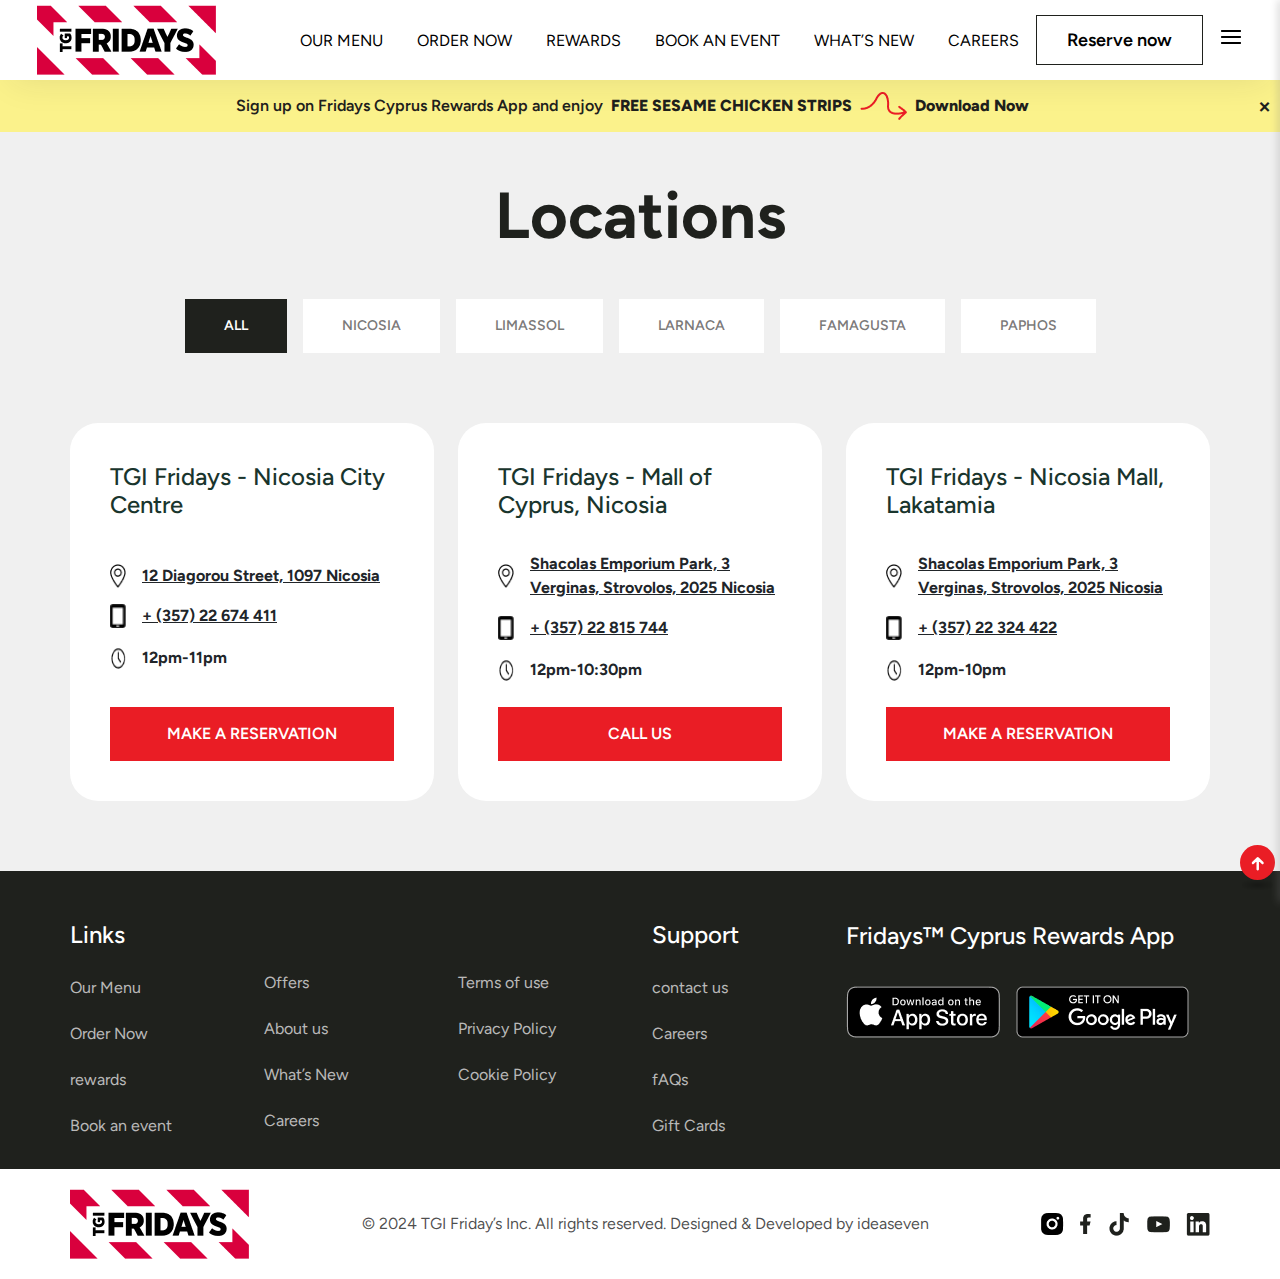
<file: locations.html>
<!DOCTYPE html>
<html lang="en">

<head>
	<meta charset="UTF-8">
	<meta name="keywords" content="Digital marketing agency, Digital marketing company, Digital marketing services">
	<meta name="description" content="Babun is a beautiful website template designed for Business & Consulting websites.">
    <meta property="og:site_name" content="Babun">
    <meta property="og:url" content="https://creativegigstf.com">
    <meta property="og:type" content="website">
    <meta property="og:title" content="Babun - Business & Consulting HTML5 Template">
	<meta name='og:image' content='images/assets/ogg.png'>
	<!-- For IE -->
	<meta http-equiv="X-UA-Compatible" content="IE=edge">
	<!-- For Resposive Device -->
	<meta name="viewport" content="width=device-width, initial-scale=1.0">
	<!-- For Window Tab Color -->
	<!-- Chrome, Firefox OS and Opera -->
	<meta name="theme-color" content="#1A4137">
	<!-- Windows Phone -->
	<meta name="msapplication-navbutton-color" content="#1A4137">
	<!-- iOS Safari -->
	<meta name="apple-mobile-web-app-status-bar-style" content="#1A4137">
	<title>Babun - Business & Finance HTML5 Template</title>
	<!-- Favicon -->
	<link rel="icon" type="image/png" sizes="56x56" href="images/fav-icon/icon.png">
	<!-- Bootstrap CSS -->
	<link rel="stylesheet" type="text/css" href="css/bootstrap.min.css" media="all">
	<!-- Main style sheet -->
	<link rel="stylesheet" type="text/css" href="css/style.css" media="all">

	<!-- Main style sheet -->
	<link rel="stylesheet" type="text/css" href="css/custom.css" media="all">

	<!-- responsive style sheet -->
	<link rel="stylesheet" type="text/css" href="css/responsive.css" media="all">

	<!-- Fix Internet Explorer ______________________________________-->
	<!--[if lt IE 9]>
			<script src="http://html5shiv.googlecode.com/svn/trunk/html5.js"></script>
			<script src="vendor/html5shiv.js"></script>
			<script src="vendor/respond.js"></script>
		<![endif]-->
</head>

<body>
	<div class="main-page-wrapper">


		
		<div id="mySidenav" class="sidenav" style="">
			<div class="secondary-nav-links">
			  <a
				href="javascript:void(0)"
				style="border: none !important"
				class="closebtn m-0"
				onclick="closeNav()">×
			  </a>
	
			  <div class="web-menu">
				<a href="#"><img src="./images/custom/pink-right.png" alt="" />
				  Our Menu</a>
				  <a href="#"><img src="./images/custom/pink-right.png" alt="" />
					Order Now</a>
					<a href="#"><img src="./images/custom/pink-right.png" alt="" />
					  Rewards</a>
					  <a href="#"><img src="./images/custom/pink-right.png" alt="" />
						Book an event</a>
						<a href="#"><img src="./images/custom/pink-right.png" alt="" />
						  Whats new</a>
						  <a href="#"><img src="./images/custom/pink-right.png" alt="" />
							Careers</a>
			  </div>
	
			  <a href="#"><img src="./images/custom/pink-right.png" alt="" />
				promotions</a>
			  <a href=""><img src="./images/custom/pink-right.png" alt="" /> What’s
				New</a>
			  <a href=""><img src="./images/custom/pink-right.png" alt="" /> CONTACT
				US</a>
			  <a href=""><img src="./images/custom/pink-right.png" alt="" /> BOOK aN
				EVENT</a>
			  <a href=""><img src="./images/custom/pink-right.png" alt="" />
				LOCATIONS</a>
			  <a href=""><img src="./images/custom/pink-right.png" alt="" /> FAQS</a>
			</div>
	
			<div class="social-icons">
			  <ul class="">
				<li>
				  <a href=""><img src="./images/custom/insta-f.png" alt="" /></a>
				</li>
				<li>
				  <a href=""><img src="./images/custom/fb-f.png" alt="" /></a>
				</li>
				<li>
				  <a href=""><img src="./images/custom/titkok-f.png" alt="" /></a>
				</li>
				<li>
				  <a href=""><img src="./images/custom/utube-f.png" alt="" /></a>
				</li>
				<li>
				  <a href=""><img src="./images/custom/lnkdn-f.png" alt="" /></a>
				</li>
			  </ul>
			</div>
		  </div>
	
		  <!-- 
			=============================================
					Theme Main Menu
			============================================== 
			-->
		  <header
			class="theme-main-menu menu-overlay menu-style-one white-vr sticky-menu
			fixed">
			<div class="container-fluid">
			  <div class="inner-content position-relative">
				<div class="top-header">
				  <div class="d-flex align-items-center justify-content-between">
					<div class="logo order-lg-0">
					  <a href="index.html" class="d-flex align-items-center">
						<img src="./images/custom/Tgi_fridays.png" alt="" />
					  </a>
					</div>
					<!-- logo -->
					<!--/.right-widget-->
					<nav class="navbar navbar-expand-lg p0 order-lg-2">
					  <button
						class="navbar-toggler d-block d-lg-none"
						type="button"
						data-bs-toggle="collapse"
						data-bs-target="#navbarNav"
						aria-controls="navbarNav"
						aria-expanded="false"
						aria-label="Toggle navigation">
						<span></span>
					  </button>
					  <div class="collapse navbar-collapse" id="navbarNav">
						<ul class="navbar-nav align-items-lg-center">
						  <li class="nav-item">
							<a class="nav-link" href="contact.html" role="button">Our
							  Menu</a>
						  </li>
						  <li class="nav-item">
							<a class="nav-link" href="contact.html" role="button">Order
							  now</a>
						  </li>
						  <li class="nav-item">
							<a class="nav-link" href="contact.html" role="button">Rewards</a>
						  </li>
						  <li class="nav-item">
							<a class="nav-link" href="contact.html" role="button">Book
							  an Event</a>
						  </li>
						  <li class="nav-item">
							<a class="nav-link" href="contact.html" role="button">what’s
							  new</a>
						  </li>
						  <li class="nav-item">
							<a class="nav-link" href="contact.html" role="button">careers</a>
						  </li>
						  <div class="secondary-menu-mobile">
							<li class="nav-item">
							  <a class="nav-link" href="contact.html" role="button">Promotions</a>
							</li>
							<li class="nav-item">
							  <a class="nav-link" href="contact.html" role="button">Whats New</a>
							</li>
							<li class="nav-item">
							  <a class="nav-link" href="contact.html" role="button">Contact Us</a>
							</li>
							<li class="nav-item">
							  <a class="nav-link" href="contact.html" role="button">Book an Event</a>
							</li>
							<li class="nav-item">
							  <a class="nav-link" href="contact.html" role="button">Locations</a>
							</li>
							<li class="nav-item">
							  <a class="nav-link" href="contact.html" role="button">FAQS</a>
							</li>
						  </div>
						  <li class="d-md-none ps-2 pe-2">
							<a
							  href="contact.html"
							  class="btn-one w-100 mt-15 tran3s">reserve now</a>
						  </li>
						</ul>
					  </div>
					  <div
						class="right-widget ms-auto ms-lg-0 me-3 me-lg-0 order-lg-3">
						<ul class="d-flex align-items-center style-none">
						  <li class="d-none d-md-block">
							<a href="contact.html" class="btn-one tran3s">Reserve
							  now</a>
						  </li>
						  <li class="d-none d-md-block">
							<a
							  href="javascript:void(0);"
							  onclick="openNav();"
							  class="secondary-menu"><img
								src="./images/custom/hm-sm.png" alt=""
								/></a>
						  </li>
						</ul>
					  </div>
					</nav>
				  </div>
				</div>
				<!--/.top-header-->
			  </div>
			  <!-- /.inner-content -->
			</div>
		  </header>
	
		  <!-- /.theme-main-menu -->


        <div class="download-now">
			<span></span>
			<p class="m-0 p-0">Sign up on Fridays Cyprus Rewards App and enjoy <span>FREE SESAME CHICKEN STRIPS</span> <img src="./images/custom/download-span.png" alt=""> <span>Download Now</span> </p> 
			<span class="close-btn">&times;</span>
		</div>

        <section class="section-location mt-50 mb-50">
            <div class="menu-content">
                <h1 class="text-center">Locations</h1>

                <div class="sub-categories d-flex justify-content-center flex-wrap align-items-center gap-3 mt-50 mb-50">
                    <a href="team-v2.html" class="btn-eighteen tran3s active">all</a>
                    <a href="team-v2.html" class="btn-eighteen tran3s">Nicosia</a>
                    <a href="team-v2.html" class="btn-eighteen tran3s">Limassol</a>
                    <a href="team-v2.html" class="btn-eighteen tran3s">Larnaca</a>
                    <a href="team-v2.html" class="btn-eighteen tran3s">famagusta</a>
                    <a href="team-v2.html" class="btn-eighteen tran3s">Paphos</a>

                </div>

                <div class="container">
                    <div class="row mt-70 mb-70">
                        <div class="col-lg-4 col-sm-6 sm-mt-20 sm-mb-20 wow fadeInUp">
                            <div class="card location-card">
                                <h4>TGI Fridays - Nicosia City Centre </h4>

                                <ul>
                                    <li>
                                        <img src="./images/custom/location.png" alt="">
                                        <a href="">12 Diagorou Street, 1097 Nicosia</a>
                                    </li>
                                    <li>
                                        <img src="./images/custom/mble.png" alt="">
                                        <a href="">+ (357) 22 674 411</a>
                                    </li>
                                    <li>
                                        <img src="./images/custom/time.png" alt="">
                                        <p>12pm-11pm</p>
                                    </li>
                                </ul>

                                <a href="team-v2.html" class="btn-eighteen tran3s">make a reservation</a>
                            </div>
                        </div>
                        <div class="col-lg-4 col-sm-6 sm-mt-20 sm-mb-20 wow fadeInUp" data-wow-delay="0.1s">
                            <div class="card location-card">
                                <h4>TGI Fridays - Mall of Cyprus, Nicosia </h4>

                                <ul>
                                    <li>
                                        <img src="./images/custom/location.png" alt="">
                                        <a href="">Shacolas Emporium Park, 3 Verginas, Strovolos, 2025 Nicosia</a>
                                    </li>
                                    <li>
                                        <img src="./images/custom/mble.png" alt="">
                                        <a href="">+ (357) 22 815 744</a>
                                    </li>
                                    <li>
                                        <img src="./images/custom/time.png" alt="">
                                        <p>12pm-10:30pm</p>
                                    </li>
                                </ul>
                                
                                <a href="team-v2.html" class="btn-eighteen tran3s">call us</a>
                            </div>
                        </div>
                        <div class="col-lg-4 col-sm-6 sm-mt-20 sm-mb-20 wow fadeInUp" data-wow-delay="0.2s">
                            <div class="card location-card">
                                <h4>TGI Fridays - Nicosia Mall, Lakatamia</h4>

                                <ul>
                                    <li>
                                        <img src="./images/custom/location.png" alt="">
                                        <a href="">Shacolas Emporium Park, 3 Verginas, Strovolos, 2025 Nicosia</a>
                                    </li>
                                    <li>
                                        <img src="./images/custom/mble.png" alt="">
                                        <a href="">+ (357) 22 324 422</a>
                                    </li>
                                    <li>
                                        <img src="./images/custom/time.png" alt="">
                                        <p>12pm-10pm</p>
                                    </li>
                                </ul>
                                
                                <a href="team-v2.html" class="btn-eighteen tran3s">make a reservation</a>
                            </div>
                        </div>
                    </div>
                </div>



            </div>
        </section>







		<!--
		=====================================================
			Footer One
		=====================================================
		-->
		<div class="footer-one">
			<div class="container">
				<div class="inner-wrapper">
					<div class="row justify-content-between">

						<div class="col-xl-2 col-md-3 col-sm-4 mb-20">
							<h5 class="footer-title">Links</h5>
							<ul class="footer-nav-link style-none">
								<li><a href="index.html">Our Menu</a></li>
								<li><a href="pricing.html">Order Now</a></li>
								<li><a href="about-us-v1.html">rewards</a></li>
								<li><a href="service-v1.html">Book an event</a></li>
							</ul>
						</div>
						<div class="col-xl-2 col-md-3 col-sm-4 mb-20">
							<h5 class="footer-title"></h5>
							<br>
							<ul class="footer-nav-link style-none">
								<li><a href="about-us-v2.html">Offers </a></li>
								<li><a href="blog-v1.html">About us</a></li>
								<li><a href="faq.html">What’s New</a></li>
								<li><a href="contact.html">Careers</a></li>
							</ul>
						</div>
						<div class="col-xl-2 col-md-3 col-sm-4 mb-20">
							<h5 class="footer-title"></h5>
							<br>
							<ul class="footer-nav-link style-none">
								<li><a href="about-us-v2.html">Terms of use </a></li>
								<li><a href="blog-v1.html">Privacy Policy</a></li>
								<li><a href="faq.html">Cookie Policy</a></li>
							</ul>
						</div>
						<div class="col-xl-2 col-md-3 col-sm-4 mb-20">
							<h5 class="footer-title">Support</h5>
							<ul class="footer-nav-link style-none">
								<li><a href="contact.html">contact us</a></li>
								<li><a href="contact.html">Careers</a></li>
								<li><a href="contact.html">fAQs</a></li>
								<li><a href="contact.html">Gift Cards</a></li>
							</ul>
						</div>
						<div class="col-xl-4 col-md-3 footer-intro">
							<div class="logo">
								<a href="index.html" class="d-inline-block d-lg-none">
									<img src="images/logo/logo_01.svg" alt="">
								</a>
							</div> 
							<!-- logo -->
							<h4 class="text-white lh-sm mb-35">Fridays™ Cyprus Rewards App</h4>

							<div class="d-flex align-items-center gap-3 mt-10 mb-20">
								<a href=""><img src="./images/custom/apple-black.png" alt=""></a>
								<a href=""><img src="./images/custom/playstore-black.png" alt=""></a>
							</div>

							<!-- <ul class="style-none d-flex align-items-center social-icon">
								<li><a href="#"><i class="bi bi-facebook"></i></a></li>
								<li><a href="#"><i class="bi bi-dribbble"></i></a></li>
								<li><a href="#"><i class="bi bi-instagram"></i></a></li>
							</ul> -->
						</div>
					</div>
				</div> <!-- /.inner-wrapper -->
			</div>
		</div> <!-- /.footer-one -->

		<div class="w-100 bg-white">
			<div class="container ">
				<div class="inner-wrapper-white d-flex justify-content-between align-items-center pt-20 pb-20">
					<img src="./images/custom/Tgi_fridays.png" alt="">
					<p class="p-0 m-0">© 2024 TGI Friday’s Inc. All rights reserved. Designed & Developed by ideaseven</p>
					<ul class="list-unstyled d-flex align-items-center gap-3 m-0">
						<li>
							<img src="./images/custom/insta.png" alt="">
						</li>
						<li>
							<img src="./images/custom/fb.png" alt="">
						</li>
						<li>
							<img src="./images/custom/tiktok.png" alt="">
						</li>
						<li>
							<img src="./images/custom/utube.png" alt="">
						</li>
						<li>
							<img src="./images/custom/linkedn.png" alt="">
						</li>
					</ul>
				</div>
			</div>
		</div>



		<button class="scroll-top">
			<i class="bi bi-arrow-up-short"></i>
		</button>




		<!-- Optional JavaScript _____________________________  -->

		<!-- jQuery first, then Bootstrap JS -->
		<!-- jQuery -->
		<script src="vendor/jquery.min.js"></script>
		<!-- Bootstrap JS -->
		<script src="vendor/bootstrap/js/bootstrap.bundle.min.js"></script>
		<!-- WOW js -->
		<script src="vendor/wow/wow.min.js"></script>
		<!-- Slick Slider -->
		<script src="vendor/slick/slick.min.js"></script>
		<!-- Fancybox -->
		<script src="vendor/fancybox/dist/jquery.fancybox.min.js"></script>
		<!-- Lazy -->
		<script src="vendor/jquery.lazy.min.js"></script>
		<!-- js Counter -->
		<script src="vendor/jquery.counterup.min.js"></script>
		<script src="vendor/jquery.waypoints.min.js"></script>
		
		<!-- validator js -->
		<script src="vendor/validator.js"></script>

		<!-- Theme js -->
		<script src="js/theme.js"></script>
	</div> <!-- /.main-page-wrapper -->
</body>

</html>
</file>
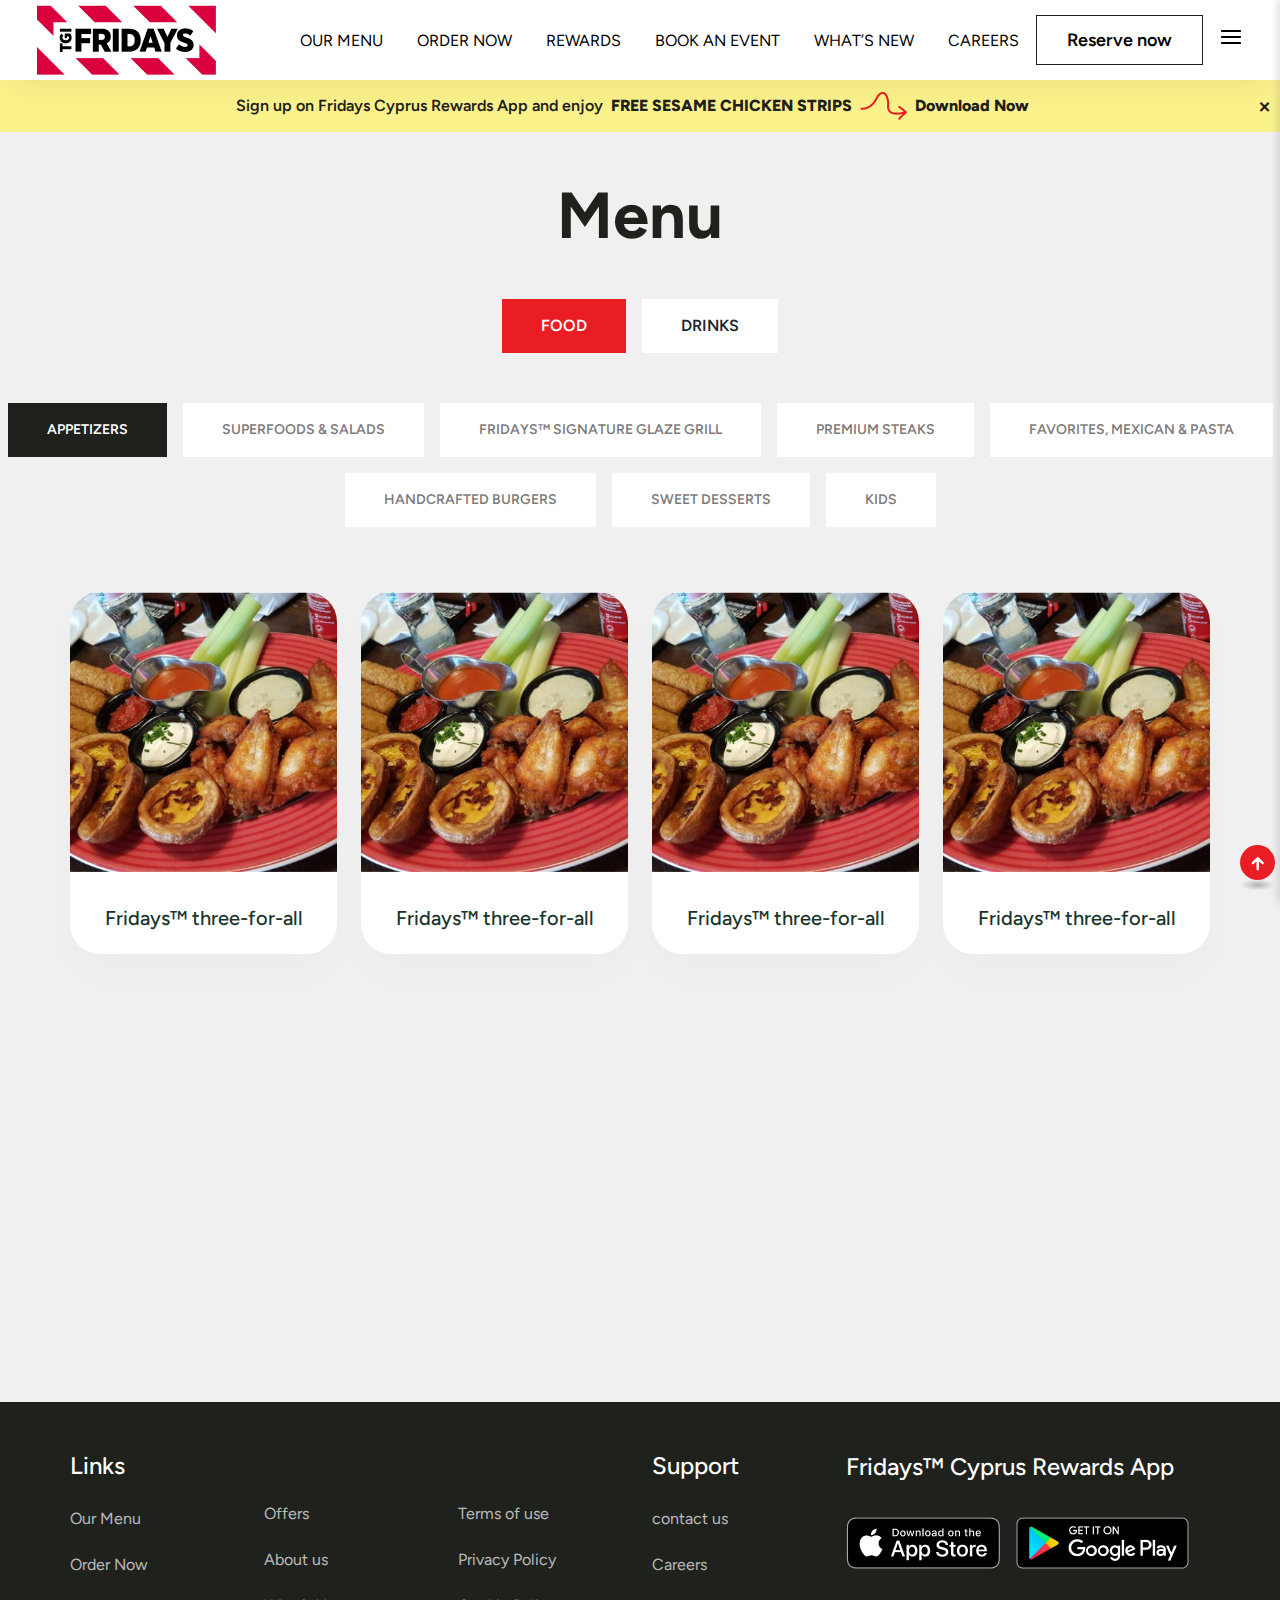
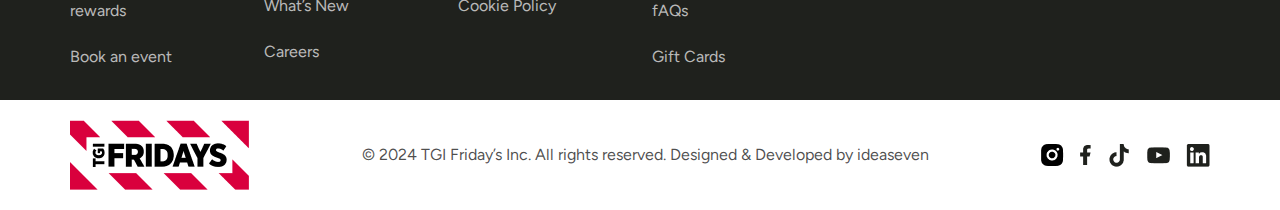
<file: menu.html>
<!DOCTYPE html>
<html lang="en">

<head>
	<meta charset="UTF-8">
	<meta name="keywords" content="Digital marketing agency, Digital marketing company, Digital marketing services">
	<meta name="description" content="Babun is a beautiful website template designed for Business & Consulting websites.">
    <meta property="og:site_name" content="Babun">
    <meta property="og:url" content="https://creativegigstf.com">
    <meta property="og:type" content="website">
    <meta property="og:title" content="Babun - Business & Consulting HTML5 Template">
	<meta name='og:image' content='images/assets/ogg.png'>
	<!-- For IE -->
	<meta http-equiv="X-UA-Compatible" content="IE=edge">
	<!-- For Resposive Device -->
	<meta name="viewport" content="width=device-width, initial-scale=1.0">
	<!-- For Window Tab Color -->
	<!-- Chrome, Firefox OS and Opera -->
	<meta name="theme-color" content="#1A4137">
	<!-- Windows Phone -->
	<meta name="msapplication-navbutton-color" content="#1A4137">
	<!-- iOS Safari -->
	<meta name="apple-mobile-web-app-status-bar-style" content="#1A4137">
	<title>Babun - Business & Finance HTML5 Template</title>
	<!-- Favicon -->
	<link rel="icon" type="image/png" sizes="56x56" href="images/fav-icon/icon.png">
	<!-- Bootstrap CSS -->
	<link rel="stylesheet" type="text/css" href="css/bootstrap.min.css" media="all">
	<!-- Main style sheet -->
	<link rel="stylesheet" type="text/css" href="css/style.css" media="all">

	<!-- Main style sheet -->
	<link rel="stylesheet" type="text/css" href="css/custom.css" media="all">

	<!-- responsive style sheet -->
	<link rel="stylesheet" type="text/css" href="css/responsive.css" media="all">

	<!-- Fix Internet Explorer ______________________________________-->
	<!--[if lt IE 9]>
			<script src="http://html5shiv.googlecode.com/svn/trunk/html5.js"></script>
			<script src="vendor/html5shiv.js"></script>
			<script src="vendor/respond.js"></script>
		<![endif]-->
</head>

<body>
	<div class="main-page-wrapper">


		
		<div id="mySidenav" class="sidenav" style="">
			<div class="secondary-nav-links">
			  <a
				href="javascript:void(0)"
				style="border: none !important"
				class="closebtn m-0"
				onclick="closeNav()">×
			  </a>
	
			  <div class="web-menu">
				<a href="#"><img src="./images/custom/pink-right.png" alt="" />
				  Our Menu</a>
				  <a href="#"><img src="./images/custom/pink-right.png" alt="" />
					Order Now</a>
					<a href="#"><img src="./images/custom/pink-right.png" alt="" />
					  Rewards</a>
					  <a href="#"><img src="./images/custom/pink-right.png" alt="" />
						Book an event</a>
						<a href="#"><img src="./images/custom/pink-right.png" alt="" />
						  Whats new</a>
						  <a href="#"><img src="./images/custom/pink-right.png" alt="" />
							Careers</a>
			  </div>
	
			  <a href="#"><img src="./images/custom/pink-right.png" alt="" />
				promotions</a>
			  <a href=""><img src="./images/custom/pink-right.png" alt="" /> What’s
				New</a>
			  <a href=""><img src="./images/custom/pink-right.png" alt="" /> CONTACT
				US</a>
			  <a href=""><img src="./images/custom/pink-right.png" alt="" /> BOOK aN
				EVENT</a>
			  <a href=""><img src="./images/custom/pink-right.png" alt="" />
				LOCATIONS</a>
			  <a href=""><img src="./images/custom/pink-right.png" alt="" /> FAQS</a>
			</div>
	
			<div class="social-icons">
			  <ul class="">
				<li>
				  <a href=""><img src="./images/custom/insta-f.png" alt="" /></a>
				</li>
				<li>
				  <a href=""><img src="./images/custom/fb-f.png" alt="" /></a>
				</li>
				<li>
				  <a href=""><img src="./images/custom/titkok-f.png" alt="" /></a>
				</li>
				<li>
				  <a href=""><img src="./images/custom/utube-f.png" alt="" /></a>
				</li>
				<li>
				  <a href=""><img src="./images/custom/lnkdn-f.png" alt="" /></a>
				</li>
			  </ul>
			</div>
		  </div>
	
		  <!-- 
			=============================================
					Theme Main Menu
			============================================== 
			-->
		  <header
			class="theme-main-menu menu-overlay menu-style-one white-vr sticky-menu
			fixed">
			<div class="container-fluid">
			  <div class="inner-content position-relative">
				<div class="top-header">
				  <div class="d-flex align-items-center justify-content-between">
					<div class="logo order-lg-0">
					  <a href="index.html" class="d-flex align-items-center">
						<img src="./images/custom/Tgi_fridays.png" alt="" />
					  </a>
					</div>
					<!-- logo -->
					<!--/.right-widget-->
					<nav class="navbar navbar-expand-lg p0 order-lg-2">
					  <button
						class="navbar-toggler d-block d-lg-none"
						type="button"
						data-bs-toggle="collapse"
						data-bs-target="#navbarNav"
						aria-controls="navbarNav"
						aria-expanded="false"
						aria-label="Toggle navigation">
						<span></span>
					  </button>
					  <div class="collapse navbar-collapse" id="navbarNav">
						<ul class="navbar-nav align-items-lg-center">
						  <li class="nav-item">
							<a class="nav-link" href="contact.html" role="button">Our
							  Menu</a>
						  </li>
						  <li class="nav-item">
							<a class="nav-link" href="contact.html" role="button">Order
							  now</a>
						  </li>
						  <li class="nav-item">
							<a class="nav-link" href="contact.html" role="button">Rewards</a>
						  </li>
						  <li class="nav-item">
							<a class="nav-link" href="contact.html" role="button">Book
							  an Event</a>
						  </li>
						  <li class="nav-item">
							<a class="nav-link" href="contact.html" role="button">what’s
							  new</a>
						  </li>
						  <li class="nav-item">
							<a class="nav-link" href="contact.html" role="button">careers</a>
						  </li>
						  <div class="secondary-menu-mobile">
							<li class="nav-item">
							  <a class="nav-link" href="contact.html" role="button">Promotions</a>
							</li>
							<li class="nav-item">
							  <a class="nav-link" href="contact.html" role="button">Whats New</a>
							</li>
							<li class="nav-item">
							  <a class="nav-link" href="contact.html" role="button">Contact Us</a>
							</li>
							<li class="nav-item">
							  <a class="nav-link" href="contact.html" role="button">Book an Event</a>
							</li>
							<li class="nav-item">
							  <a class="nav-link" href="contact.html" role="button">Locations</a>
							</li>
							<li class="nav-item">
							  <a class="nav-link" href="contact.html" role="button">FAQS</a>
							</li>
						  </div>
						  <li class="d-md-none ps-2 pe-2">
							<a
							  href="contact.html"
							  class="btn-one w-100 mt-15 tran3s">reserve now</a>
						  </li>
						</ul>
					  </div>
					  <div
						class="right-widget ms-auto ms-lg-0 me-3 me-lg-0 order-lg-3">
						<ul class="d-flex align-items-center style-none">
						  <li class="d-none d-md-block">
							<a href="contact.html" class="btn-one tran3s">Reserve
							  now</a>
						  </li>
						  <li class="d-none d-md-block">
							<a
							  href="javascript:void(0);"
							  onclick="openNav();"
							  class="secondary-menu"><img
								src="./images/custom/hm-sm.png" alt=""
								/></a>
						  </li>
						</ul>
					  </div>
					</nav>
				  </div>
				</div>
				<!--/.top-header-->
			  </div>
			  <!-- /.inner-content -->
			</div>
		  </header>
	
		  <!-- /.theme-main-menu -->
        <div class="download-now">
			<span></span>
			<p class="m-0 p-0">Sign up on Fridays Cyprus Rewards App and enjoy <span>FREE SESAME CHICKEN STRIPS</span> <img src="./images/custom/download-span.png" alt=""> <span>Download Now</span> </p> 
			<span class="close-btn">&times;</span>
		</div>

        <section class="section-menu mt-50 mb-50">
            <div class="menu-content">
                <h1 class="text-center">Menu</h1>
                <div class="main-categories d-flex justify-content-center align-items-center gap-3 mt-50 mb-50">
                    <a href="team-v2.html" class="btn-eighteen tran3s">Food</a>
                    <a href="team-v2.html" class="btn-eighteen tran3s bg-white text-dark">Drinks</a>
                </div>


                <div class="sub-categories d-flex justify-content-center flex-wrap align-items-center gap-3 mt-30 mb-30">
                    <a href="team-v2.html" class="btn-eighteen tran3s active">Appetizers</a>
                    <a href="team-v2.html" class="btn-eighteen tran3s">superfoods & salads</a>
                    <a href="team-v2.html" class="btn-eighteen tran3s">Fridays™ signature glaze grill</a>
                    <a href="team-v2.html" class="btn-eighteen tran3s">premium steaks</a>
                    <a href="team-v2.html" class="btn-eighteen tran3s">favorites, mexican & pasta</a>
                    <a href="team-v2.html" class="btn-eighteen tran3s">handcrafted burgers</a>
                    <a href="team-v2.html" class="btn-eighteen tran3s">sweet desserts</a>
                    <a href="team-v2.html" class="btn-eighteen tran3s">kids</a>
                </div>

                <div class="container">
                    <div class="row mt-30 mb-30">
                        <div class="col-lg-3 col-sm-6 wow fadeInUp">
                            <div class="card-style-fifteen mt-35">
                                <div class="media d-flex align-items-center justify-content-center position-relative overflow-hidden">
                                    <img src="images/lazy.svg" data-src="./images/custom/food.png" alt="" class="lazy-img w-100">
                                    <a href="team-details.html" class="round-btn rounded-circle d-flex align-items-center justify-content-center tran3s">
                                        Sweet onion rings, lightly battered and fried up crisp and golden. Served with Fridays™ Signature Glaze.
                                    </a>
                                </div>
                                <div class="news-action">
                                    <h5 class="fw-500 pt-20 m0 text-left">
                                        <a href="">
                                            Fridays™ three-for-all
                                        </a>
                                    </h5>
                                </div>
                            </div>
                            <!-- /.card-style-fifteen -->
                        </div>
                        <div class="col-lg-3 col-sm-6 wow fadeInUp" data-wow-delay="0.1s">
                            <div class="card-style-fifteen mt-35">
                                <div class="media d-flex align-items-center justify-content-center position-relative overflow-hidden">
                                    <img src="images/lazy.svg" data-src="./images/custom/food.png" alt="" class="lazy-img w-100">
                                    <a href="team-details.html" class="round-btn rounded-circle d-flex align-items-center justify-content-center tran3s">
                                        Sweet onion rings, lightly battered and fried up crisp and golden. Served with Fridays™ Signature Glaze.
                                    </a>
                                </div>
                                <div class="news-action">
                                    <h5 class="fw-500 pt-20 m0 text-left"><a href="">Fridays™ three-for-all</a></h5>
                                </div>
                            </div>
                            <!-- /.card-style-fifteen -->
                        </div>
                        <div class="col-lg-3 col-sm-6 wow fadeInUp" data-wow-delay="0.2s">
                            <div class="card-style-fifteen mt-35">
                                <div class="media d-flex align-items-center justify-content-center position-relative overflow-hidden">
                                    <img src="images/lazy.svg" data-src="./images/custom/food.png" alt="" class="lazy-img w-100">
                                    <a href="team-details.html" class="round-btn rounded-circle d-flex align-items-center justify-content-center tran3s">
                                        Sweet onion rings, lightly battered and fried up crisp and golden. Served with Fridays™ Signature Glaze.
                                    </a>
                                </div>
                                <div class="news-action">
                                    <h5 class="fw-500 pt-20 m0 text-left"><a href="">Fridays™ three-for-all</a></h5>
                                </div>
                            </div>
                            <!-- /.card-style-fifteen -->
                        </div>
                        <div class="col-lg-3 col-sm-6 wow fadeInUp" data-wow-delay="0.2s">
                            <div class="card-style-fifteen mt-35">
                                <div class="media d-flex align-items-center justify-content-center position-relative overflow-hidden">
                                    <img src="images/lazy.svg" data-src="./images/custom/food.png" alt="" class="lazy-img w-100">
                                    <a href="team-details.html" class="round-btn rounded-circle d-flex align-items-center justify-content-center tran3s">
                                        Sweet onion rings, lightly battered and fried up crisp and golden. Served with Fridays™ Signature Glaze.
                                    </a>
                                </div>
                                <div class="news-action">
                                    <h5 class="fw-500 pt-20 m0 text-left"><a href="">Fridays™ three-for-all</a></h5>
                                </div>
                            </div>
                            <!-- /.card-style-fifteen -->
                        </div>
                        <div class="col-lg-3 col-sm-6 wow fadeInUp" data-wow-delay="0.2s">
                            <div class="card-style-fifteen mt-35">
                                <div class="media d-flex align-items-center justify-content-center position-relative overflow-hidden">
                                    <img src="images/lazy.svg" data-src="./images/custom/food.png" alt="" class="lazy-img w-100">
                                    <a href="team-details.html" class="round-btn rounded-circle d-flex align-items-center justify-content-center tran3s">
                                        Sweet onion rings, lightly battered and fried up crisp and golden. Served with Fridays™ Signature Glaze.
                                    </a>
                                </div>
                                <div class="news-action">
                                    <h5 class="fw-500 pt-20 m0 text-left"><a href="">Fridays™ three-for-all</a></h5>
                                </div>
                            </div>
                            <!-- /.card-style-fifteen -->
                        </div>
                        <div class="col-lg-3 col-sm-6 wow fadeInUp" data-wow-delay="0.2s">
                            <div class="card-style-fifteen mt-35">
                                <div class="media d-flex align-items-center justify-content-center position-relative overflow-hidden">
                                    <img src="images/lazy.svg" data-src="./images/custom/food.png" alt="" class="lazy-img w-100">
                                    <a href="team-details.html" class="round-btn rounded-circle d-flex align-items-center justify-content-center tran3s">
                                        Sweet onion rings, lightly battered and fried up crisp and golden. Served with Fridays™ Signature Glaze.
                                    </a>
                                </div>
                                <div class="news-action">
                                    <h5 class="fw-500 pt-20 m0 text-left"><a href="">Fridays™ three-for-all</a></h5>
                                </div>
                            </div>
                            <!-- /.card-style-fifteen -->
                        </div>
                    </div>
                </div>



            </div>
        </section>







		<!--
		=====================================================
			Footer One
		=====================================================
		-->
		<div class="footer-one">
			<div class="container">
				<div class="inner-wrapper">
					<div class="row justify-content-between">

						<div class="col-xl-2 col-md-3 col-sm-4 mb-20">
							<h5 class="footer-title">Links</h5>
							<ul class="footer-nav-link style-none">
								<li><a href="index.html">Our Menu</a></li>
								<li><a href="pricing.html">Order Now</a></li>
								<li><a href="about-us-v1.html">rewards</a></li>
								<li><a href="service-v1.html">Book an event</a></li>
							</ul>
						</div>
						<div class="col-xl-2 col-md-3 col-sm-4 mb-20">
							<h5 class="footer-title"></h5>
							<br>
							<ul class="footer-nav-link style-none">
								<li><a href="about-us-v2.html">Offers </a></li>
								<li><a href="blog-v1.html">About us</a></li>
								<li><a href="faq.html">What’s New</a></li>
								<li><a href="contact.html">Careers</a></li>
							</ul>
						</div>
						<div class="col-xl-2 col-md-3 col-sm-4 mb-20">
							<h5 class="footer-title"></h5>
							<br>
							<ul class="footer-nav-link style-none">
								<li><a href="about-us-v2.html">Terms of use </a></li>
								<li><a href="blog-v1.html">Privacy Policy</a></li>
								<li><a href="faq.html">Cookie Policy</a></li>
							</ul>
						</div>
						<div class="col-xl-2 col-md-3 col-sm-4 mb-20">
							<h5 class="footer-title">Support</h5>
							<ul class="footer-nav-link style-none">
								<li><a href="contact.html">contact us</a></li>
								<li><a href="contact.html">Careers</a></li>
								<li><a href="contact.html">fAQs</a></li>
								<li><a href="contact.html">Gift Cards</a></li>
							</ul>
						</div>
						<div class="col-xl-4 col-md-3 footer-intro">
							<div class="logo">
								<a href="index.html" class="d-inline-block d-lg-none">
									<img src="images/logo/logo_01.svg" alt="">
								</a>
							</div> 
							<!-- logo -->
							<h4 class="text-white lh-sm mb-35">Fridays™ Cyprus Rewards App</h4>

							<div class="d-flex align-items-center gap-3 mt-10 mb-20">
								<a href=""><img src="./images/custom/apple-black.png" alt=""></a>
								<a href=""><img src="./images/custom/playstore-black.png" alt=""></a>
							</div>

							<!-- <ul class="style-none d-flex align-items-center social-icon">
								<li><a href="#"><i class="bi bi-facebook"></i></a></li>
								<li><a href="#"><i class="bi bi-dribbble"></i></a></li>
								<li><a href="#"><i class="bi bi-instagram"></i></a></li>
							</ul> -->
						</div>
					</div>
				</div> <!-- /.inner-wrapper -->
			</div>
		</div> <!-- /.footer-one -->

		<div class="w-100 bg-white">
			<div class="container ">
				<div class="inner-wrapper-white d-flex justify-content-between align-items-center pt-20 pb-20">
					<img src="./images/custom/Tgi_fridays.png" alt="">
					<p class="p-0 m-0">© 2024 TGI Friday’s Inc. All rights reserved. Designed & Developed by ideaseven</p>
					<ul class="list-unstyled d-flex align-items-center gap-3 m-0">
						<li>
							<img src="./images/custom/insta.png" alt="">
						</li>
						<li>
							<img src="./images/custom/fb.png" alt="">
						</li>
						<li>
							<img src="./images/custom/tiktok.png" alt="">
						</li>
						<li>
							<img src="./images/custom/utube.png" alt="">
						</li>
						<li>
							<img src="./images/custom/linkedn.png" alt="">
						</li>
					</ul>
				</div>
			</div>
		</div>



		<button class="scroll-top">
			<i class="bi bi-arrow-up-short"></i>
		</button>




		<!-- Optional JavaScript _____________________________  -->

		<!-- jQuery first, then Bootstrap JS -->
		<!-- jQuery -->
		<script src="vendor/jquery.min.js"></script>
		<!-- Bootstrap JS -->
		<script src="vendor/bootstrap/js/bootstrap.bundle.min.js"></script>
		<!-- WOW js -->
		<script src="vendor/wow/wow.min.js"></script>
		<!-- Slick Slider -->
		<script src="vendor/slick/slick.min.js"></script>
		<!-- Fancybox -->
		<script src="vendor/fancybox/dist/jquery.fancybox.min.js"></script>
		<!-- Lazy -->
		<script src="vendor/jquery.lazy.min.js"></script>
		<!-- js Counter -->
		<script src="vendor/jquery.counterup.min.js"></script>
		<script src="vendor/jquery.waypoints.min.js"></script>
		
		<!-- validator js -->
		<script src="vendor/validator.js"></script>

		<!-- Theme js -->
		<script src="js/theme.js"></script>
	</div> <!-- /.main-page-wrapper -->
</body>

</html>
</file>
<file: css/custom.css>
.download-now {
  text-align: center;
  background-color: #fbf28b;
  color: #1f211d;
  font-size: 16px;
  font-weight: 600;
  padding: 0.5rem;
  display: flex;
  justify-content: space-between;
  align-items: center;
}

.download-now .close-btn {
  font-size: 24px;
  cursor: pointer;
}

.download-now p {
  display: flex;
  align-items: center;
  justify-content: center;
  gap: 0.5rem;
}

.download-now p span {
  font-weight: 800;
}

.popular-items-slick .slick-dots {
  justify-content: center;
  padding-top: 1rem;
}

.popular-items-slick .slick-dots li button {
  background-color: #fff;
}

.popular-items-slick .slick-dots .slick-active button {
  background-color: var(--color-primary);
}

.popular-items-slick .slick-prev,
.offer-slick .slick-prev {
  position: absolute;
  top: 45%;
  left: -4%;
}

.popular-items-slick .slick-next,
.offer-slick .slick-next {
  position: absolute;
  top: 45%;
  right: -4%;
}

.slick-popup-slider .slick-prev {
  position: absolute;
  top: 45%;
  left: -10%;
}

.slick-popup-slider .slick-next {
  position: absolute;
  top: 45%;
  right: -10%;
}

/* slick-popup-slider */

.popular-items-slick .slick-next,
.popular-items-slick .slick-prev,
.offer-slick .slick-next,
.offer-slick .slick-prev,
.slick-popup-slider .slick-next,
.slick-popup-slider .slick-prev {
  background-color: var(--color-primary);
  color: #fff;
  padding: 0.25rem 0.7rem;
  border-radius: 23px;
  transition: 0.3s all ease;
}

.popular-items-slick .slick-next:hover,
.popular-items-slick .slick-prev:hover,
.offer-slick .slick-next:hover,
.offer-slick .slick-prev:hover,
.slick-popup-slider .slick-next:hover,
.slick-popup-slider .slick-prev:hover {
  background-color: #1f211d;
}

.partner-one-section ul li::marker {
  color: #ee4a51;
}

.block-title a:link,
.block-title a:visited {
  text-decoration: none;
  color: #fff;
  font-weight: 700;
  font-size: 2.5rem !important;
  text-transform: capitalize;
}

.block-title a:hover,
.block-title a:active {
  text-decoration: none;
}

.block-one h4,
.block-four h4 {
  color: #fff;
}

.offer-slick .slick-dots {
  justify-content: end;
  padding-top: 0.5rem;
}

.slick-popup-slider .slick-dots {
  justify-content: center;
  padding-top: 0.5rem;
  position: absolute;
  left: 50%;
  transform: translateX(-50%);
  bottom: -30%;
}

.offer-slick .slick-dots li button {
  background-color: #fff;
}

.slick-popup-slider .slick-dots li button {
  background-color: #fff;
}

.offer-slick .slick-dots .slick-active button {
  background-color: var(--color-primary);
}

.slick-popup-slider .slick-dots .slick-active button {
  background-color: var(--color-primary);
}

#popupModal .modal-content {
  border-radius: 60px;
  padding: 1rem;
}

.empty-section-1 {
  height: 300px;
  width: 100%;
  margin-bottom: 1rem;
  background-color: var(--color-primary);
}

.news-action {
  /* display: flex;
    flex-direction: column;
    gap: 1rem; */
  padding-left: 1rem;
  padding-right: 1rem;
  margin: 1.5rem 0;
}

.news-date {
  display: flex;
  justify-content: space-between;
  align-items: center;
  padding: 1rem;
  margin-top: 1rem;
  border-top: 1px solid #d2d2d2;
}

.sub-categories a {
  font-size: 14px;
  transition: 0.3s all ease;
  background-color: #fff;
  color: #1f211d99;
}

.sub-categories a:hover,
.sub-categories a:active {
  background-color: #1f211d;
  color: #fff;
}

.sub-categories a.active {
  background-color: #1f211d;
  color: #fff;
}

.menu-content .card-style-fifteen .round-btn {
  position: absolute;
  font-size: 14px;
  width: 90%;
  height: auto;
  background: transparent;
  color: #fff !important;
  opacity: 0;
}

.menu-content .card-style-fifteen:hover .round-btn {
  opacity: 1;
}

.menu-content .card-style-fifteen .media:before {
  background: rgba(0, 0, 0, 0.7);
}

.menu-content .card-style-fifteen .news-action h5 {
  padding-top: 10px !important;
}

.menu-content h1,
.section-location {
  font-weight: 700;
  color: #1f211d !important;
}

.location-card {
  padding: 2.5rem;
  border-radius: 28px;
  height: 100%;
  display: flex;
  justify-content: space-between;
  flex-direction: column;
  gap: 1.5rem;
  border: none;
  /* box-shadow: rgba(0, 0, 0, 0.16) 0px 1px 4px; */
}

.location-card ul {
  margin: 0;
  padding: 0;
  list-style-type: none;
  display: flex;
  flex-direction: column;
  gap: 1rem;
}

.location-card ul li img {
  width: 16px;
  height: 24px;
}

.location-card ul li {
  display: flex;
  align-items: center;
  gap: 1rem;
}

.location-card ul li p {
  margin: 0;
}

.location-card ul li a {
  text-decoration: underline;
}

.section-aboutus .get-app {
  border-top: 1px dashed #ffffff80;
}

.accordion-item {
  background-color: transparent !important;
}

.section-aboutus .faq-section-three nav .nav .nav-link {
  background: transparent;
  border: 0;
  height: auto !important;
  border-radius: 0;
  font-size: 20px;
  color: rgba(0, 0, 0, 0.5);
  padding: 10px 30px;
  margin: 0 5px 10px;
  background-color: #fff !important;
  transition: 0.3s all ease;
}

.section-aboutus .faq-section-three nav .nav .nav-link:active,
.section-aboutus .faq-section-three nav .nav .nav-link:hover {
  background-color: #000000 !important;
  color: #fff;
}

.faq-section-three nav .nav .nav-link.active {
  background-color: #000000 !important;
  color: #fff;
}

.faq-section-three .tab-content {
  background: transparent;
}

.secondary-menu {
  margin-left: 1rem;
}

/*Sidenav Styling*/

.facilities_cards_area {
  margin-top: 5rem;
}
.facilities_area_heading h1 {
  font-size: 4rem;
  font-weight: bolder;
  color: #1290e2;
}
.f_three_cards {
  display: flex;
  justify-content: space-between;
  flex-wrap: wrap;
}
.facility_card {
  display: flex;
  cursor: pointer;
  flex-direction: column;
  height: 22rem;
  text-align: center;
  width: 30%;
  margin-top: 2rem;
  border-radius: 10px;
  justify-content: center;
  align-items: center;
  /* box-shadow: 2px 2px 2px 2px lightgray; */
  background-color: #ffffff;
  border: 1px solid #cccccc;
  animation: 1.5s ease-out 0s 1 slideInFromLeft;
}
@keyframes slideInFromLeft {
  0% {
    transform: translateX(-500%);
  }
  100% {
    transform: translateX(0);
  }
}
.facility_card:hover {
  transform: scale(1.06);
  transition: 0.2s all;
  transition-timing-function: ease-in-out;
}
.facility_card a {
  text-decoration: none;
}
.facility_card p {
  color: black;
  font-size: 1.5rem;
  font-weight: 500;
  margin-top: 2rem;
  margin-left: 2rem;
  text-align: left;
}
.facility_card h1 {
  font-size: 3rem;
  font-weight: bolder;
  color: black;
  text-align: center;
  margin-left: 5rem;
}
.fc_card_img_area img {
  width: 5rem;
  height: 5rem;
  margin-top: 3rem;
}
.facility_arrow_icon_div {
  width: 5rem;
  height: 5rem;
  border-radius: 50%;
  border: 2px solid #1290e2;
  display: flex;
  justify-content: center;
  align-items: center;
}
.facility_arrow_icon_div:hover {
  background-color: #1290e2;
}
.facility_arrow_icon_div img {
  width: 3rem;
  height: 3rem;
  display: inline;
}
.facility_arrow_icon_div:hover img {
  filter: brightness(0) invert(1);
}
.empty_dashboard {
  width: 100%;
  height: 5rem;
}
.sidenav {
  height: 100%;
  width: 0;
  position: fixed;
  z-index: 99999999;
  top: 0;
  right: 0;
  background-color: #ffffff;
  box-shadow: 1px 1px 8px 1px gray;
  overflow-x: hidden;
  transition: 0.5s;
  padding-top: 60px;
  display: flex;
  flex-direction: column;
  justify-content: space-between;
  /* border-radius:10px; */
}

.sidenav .secondary-nav-links a {
  padding: 8px 8px 8px 0;
  text-decoration: none;
  /*font-size: 2rem;*/
  color: #000000;
  display: flex;
  transition: 0.3s;
  line-height: 3;
  align-items: center;
  margin-bottom: 0.25rem;
  margin-left: 2rem;
  margin-right: 5rem;
  text-transform: uppercase;
  border-bottom: 1px solid #c6c6c6;
  font-weight: 500;
}

.sidenav .secondary-nav-links a:hover {
  /* color: #1290e2; */
  border-bottom-color: #1f211d;
  font-weight: 700;
}

.sidenav .secondary-nav-links a img {
  display: none;
  transition: 0.3s all ease;
}

.sidenav .secondary-nav-links a:hover img {
  display: block;
}

.sidenav .closebtn {
  position: absolute;
  top: 0;
  right: 25px;
  font-size: 2rem;
  margin-left: 50px;
}
.sidenav img {
  /* width: 2.5rem;
  height: 2.4rem; */
  margin-right: 1.2rem;
  transition: 0.3s all ease;
}
@media only screen and (max-width: 990px) {
  .f_three_cards {
    display: flex;
    justify-content: center;
    align-items: center;
    flex-direction: column;
  }
  .facility_card {
    margin-top: 2rem;
    width: 70%;
  }
  .facility_card h1 {
    font-size: 2rem;
    font-weight: bolder;
    color: black;
  }
  .facility_card p {
    margin-top: 3rem;
  }
  .facility_card {
    display: flex;
    /* flex-direction: column; */
    height: 25rem;
    text-align: center;
    width: 90%;
    margin-top: 2rem;
    border-radius: 20px;
    justify-content: center;
    align-items: center;
    box-shadow: 2px 2px 2px 2px lightgray;
    background-color: #ffffff;
  }
}



@media screen and (max-height: 450px) {
  .sidenav {
    padding-top: 1.5rem;
  }
  .sidenav a {
    /*font-size: 1.8rem;*/
  }
}

.social-icons {
  padding: 1rem;
  background-color: #000000;
}

.social-icons ul {
  margin: 0;
  padding: 0 1rem;
  width: 100%;
  display: flex;
  align-items: center;
  justify-content: space-between;
}

.social-icons img {
  height: 22px;
}

.secondary-menu-mobile{
  display: none !important;
}


.web-menu{
  display: none;
}

/* ==========================

   Extra Small Device Starts

=========================== */



/* =====================

    Small Device Starts

==================== */

@media only screen and (max-width: 767px) {
  .download-now {
    display: none;
  }

  .card-style-fifteen .btn-eighteen {
    padding: 0;
    width: 80%;
  }

  .popular-items-slick .slick-next,
  .offer-slick .slick-next,
  .popular-items-slick .slick-prev,
  .offer-slick .slick-prev,
  .hero-banner-one .slick-prev, .hero-banner-one .slick-next {
    display: none !important;
  }

  .inner-wrapper-white{
    flex-direction: column;
    align-items: center;
    text-align: center;
    gap: 0.2rem;
  }
  
  .footer-intro .logo{
    display: none;
  }
  
  .secondary-menu-mobile{
    display: block !important;
  }

  .big-banner{
    height: 100% !important;
  }
}

/* =====================

    Medium Device Starts

==================== */

@media only screen and (min-width: 768px) and (max-width: 991px) {
  .download-now {
    display: none;
  }

  .card-style-fifteen .btn-eighteen {
    padding: 0;
    width: 80%;
  }

  .popular-items-slick .slick-next,
  .offer-slick .slick-next,
  .popular-items-slick .slick-prev,
  .offer-slick .slick-prev,
  .hero-banner-one .slick-prev, .hero-banner-one .slick-next {
    display: none !important;
  }

  .inner-wrapper-white{
    flex-direction: column;
    align-items: center;
    text-align: center;
    gap: 0.2rem;
  }
  
  .footer-intro .logo{
    display: none;
  }
  
  .secondary-menu-mobile{
    display: block !important;
  }

  .big-banner{
    height: 100% !important;
  }

  .secondary-menu{
    display: none;
  }
}

/* =====================

    Large Device Starts

==================== */

@media (min-width: 992px) and (max-width: 1199px) {
  .web-menu{
    display: block;
  }
  .navbar-collapse {
      position: fixed;
      top: 0;
      background-color: #EDF1EE;
      left: 0;
      height: 100vh;
      max-height: 100vh;
      overflow-y: auto;
      clear: both;
      width: 320px;
      max-width: calc(100vw - 60px);
      z-index: 9999;
      transform: translateX(-100%);
      display: block !important;
      padding: 16px 0 20px;
      transition: all 0.3s ease-in-out;
  }
}

@media (min-width: 992px) and (max-width: 1230px) {
  .web-menu{
    display: block;
  }
  .navbar-collapse {
    position: fixed;
    top: 0;
    background-color: #EDF1EE;
    left: 0;
    height: 100vh;
    max-height: 100vh;
    overflow-y: auto;
    clear: both;
    width: 320px;
    max-width: calc(100vw - 60px);
    z-index: 9999;
    transform: translateX(-100%);
    display: block !important;
    padding: 16px 0 20px;
    transition: all 0.3s ease-in-out;
}
}


/* ==========================

    Extra Large Device Starts

========================= */

@media (min-width: 1200px) and (max-width: 1399px) {


}
</file>
<file: css/responsive.css>
/* Responsive CSS Document */

/* 
    Created on   : 15/09/2023.
    Theme Name   : Babun - Business & Finance HTML5 Template
    Version      : 1.0.
    Developed by : (me@heloshape.com) / (www.me.heloshape.com)
   
*/

@media (min-width: 992px) {
  .container {padding-right: 0;padding-left: 0;}
}
/*(min-width: 992px)*/

@media (min-width: 1400px) {
  .hero-banner-three .container {max-width: 1430px;}

}
/*(min-width: 1400px)*/

/*Grid xl Start*/
@media (max-width: 1399px) { 
  .card-style-seven {padding: 40px 15px 30px;}
}
/*(max-width: 1399px)*/



/*Between Grid xl*/
@media (min-width: 1200px) and (max-width: 1399px) {
  .theme-main-menu {padding: 15px 25px;}
  .theme-main-menu.menu-style-two .gap-fix {padding-left: 25px; padding-right: 25px;}
  .theme-main-menu.menu-style-five .inner-content {padding: 16px 25px;}
  .h1, h1 {font-size: 65px;}
  .h2, h2 {font-size: 56px;}
  .title-two h2 {font-size: 64px;}
  .title-four h2 {font-size: 55px;}
  .text-xl {font-size: 24px;}
  .text-lg {font-size: 22px;}
  .hero-banner-one .hero-heading {padding: 11px 35px 25px 0;}
  .hero-banner-five .hero-heading {font-size: 70px;}
  .fancy-banner-one h2 {font-size: 55px;}
  .fancy-banner-one h3 {font-size: 42px;}
  .card-style-two {padding: 40px 25px;}
  .text-feature-one .media-list-item {width: 550px; height: 520px;}
  .block-feature-three .block-title a,
  .block-feature-three .block-four .block-title a {font-size: 26px;}
  .feedback-block-one blockquote {font-size: 28px;}
  .blog-meta-one .post-data .blog-title {font-size: 28px;}
  .hero-banner-two .hero-heading {font-size: 80px;}
  .hero-banner-three .hero-heading {font-size: 80px;}
  .text-feature-four .quote-text {font-size: 38px;}
  .text-feature-four .name {font-size: 25px;}
  .feedback-block-three blockquote {font-size: 32px;}
  .fancy-banner-four ul li {font-size: 24px;}
  .hero-banner-four .hero-heading {font-size: 100px;}
  .hero-banner-four .media-wrapper {width: 50%; right: 0;}
  .text-feature-nine .vertical-text-wrapper .text-list {font-size: 88px;}
  .feedback-section-four .slider-arrows {top:65px;}
  .feedback-block-four blockquote {font-size: 26px;}
  .blog-section-four.block-feature-three .block-one {height: 655px;}
  .partner-logo-two .bg-wrapper .title {font-size: 24px;}
  .partner-logo-two .bg-wrapper .logo-wrapper {font-size: 26px;}
  .card-style-thirteen {padding: 70px 30px;}
  .card-style-thirteen h3 {font-size: 26px;}
  .block-feature-nine .heading {font-size: 70px;}
  .feedback-block-five blockquote {font-size: 80px;}
  .blog-section-five .section-btn {top:34px;}
  .blog-meta-three .blog-title {font-size: 42px;}
  .footer-five h2 {font-size: 110px;}
  .inner-banner-one .hero-heading,.inner-banner-two .hero-heading {font-size: 70px;}
  .block-feature-three .block-five {height: 334px;}
  .project-details-one h2 {font-size: 50px;}
  .project-details-one p {font-size: 22px;}
  .pagination-two .pr-name {font-size: 28px;}
  .project-details-two .info-wrapper {padding: 50px 50px 60px 50px;}
  .pricing-section .contact-banner h2 {font-size: 36px;}
  .fancy-banner-five h2 {font-size: 85px;}
  .fancy-banner-six h2 {font-size: 72px;}
  .service-details .details-meta h2 {font-size: 55px;}
  .service-details .details-meta h3 {font-size: 44px;}
  .service-details .details-meta .quote-wrapper {padding: 50px 40px 60px;}
  .service-details .details-meta .quote-wrapper blockquote {font-size: 42px;}
  .blog-meta-four .post-data .blog-title h4 {font-size: 38px;}
  .hero-banner-six .hero-heading {font-size: 85px;}
  .block-feature-eleven .slider-wrapper {width: 110vw;}
  .card-style-eighteen blockquote {font-size: 30px;}
  .portfolio-block-two .caption h3 a {font-size: 28px;}
  .feedback-block-six p {font-size: 35px;}
  .box-layout {margin: 25px;}
  .hero-banner-seven .hero-heading {font-size: 80px;}
  .hero-banner-seven {padding: 400px 0 50px;}
  .block-feature-thirteen .graph-panel .chart-box .chart-inner {width: 100px;}
  .block-feature-thirteen .graph-panel .main-count {font-size: 90px;}
  .block-feature-thirteen .line-loop:before {top:45%;}
  .feedback-block-seven blockquote {font-size: 42px;}
  .card-style-twentyOne .icon {width: 280px; height: 280px;}
}
/*(min-width: 1200px) and (max-width: 1399px)*/


@media (min-width: 992px) and (max-width: 1399px) { 
  .text-md {font-size: 20px;}
  .text-lg {font-size: 21px;}
  .portfolio-one .section-btn {top:30px;}
}
/* (min-width: 992px) and (max-width: 1399px) */


/*Grid lg Start*/
@media (max-width: 1199px) {
  .theme-main-menu {padding: 10px 12px;}
  .theme-main-menu.menu-style-two .gap-fix {padding-left: 12px; padding-right: 12px;}
  .theme-main-menu.menu-style-five .inner-content {padding: 12px; border-radius: 15px;}
  .theme-main-menu.menu-style-two.fixed .inner-content {border: none;}
  .theme-main-menu .nav-item .nav-link {font-size: 18px;}
  .navbar .dropdown-menu .dropdown-item {font-size: 17px;}
  .btn-one {font-size: 17px; line-height: 46px; padding: 0 22px; text-transform: uppercase;}
  .btn-two {font-size: 18px; line-height: 45px; padding: 0 25px;}
  .btn-five .text,.btn-seven .text {font-size: 18px;}
  .btn-five .icon {width: 40px; height: 40px; font-size: 20px; margin-left: 8px;}
  .btn-seven .icon {width: 40px; height: 40px; font-size: 20px;}
  .btn-nine {width: 70px; height: 70px; font-size: 28px;}
  .btn-twelve,.btn-thirteen {font-size: 15px; padding: 0 25px;}
  .title-three .upper-title {font-size: 13px; margin-bottom: 10px;}
  .hero-banner-one {min-height: 100%;}
  .hero-banner-one .more-btn {width: 55px; height: 55px; font-size: 24px;}
  .card-style-two {padding: 30px 20px;}
  .text-feature-one .media-list-item {width: 100%; height: 400px;}
  .text-feature-one .media-list-item li,.text-feature-five li {font-size: 18px; padding-right: 15px; border-radius: 15px;}
  .text-feature-one .media-list-item li:after,.text-feature-five li:after {top:8px;}
  .block-feature-three .block-title a {font-size: 24px;}
  .block-feature-three .block-four .block-title a {font-size: 20px;}
  .block-feature-three .block-two .text-wrapper {padding: 30px 15px 30px 30px;}
  .accordion-style-one .accordion-item .accordion-button {font-size: 20px; padding: 20px 0;}
  .blog-meta-one .post-data {padding: 20px 20px 15px;}
  .blog-meta-one .post-data .post-info {font-size: 16px;}
  .blog-meta-one .post-data .blog-title {font-size: 24px;}
  .blog-meta-one .post-img {height: 250px;}
  .footer-one {padding-top: 60px;}
  .footer-one .footer-title,.footer-two .footer-title,
  .footer-three .footer-title,.footer-four .footer-title {font-size: 22px; margin-bottom: 12px;}
  .footer-one .footer-newsletter form {width: 100%; max-width: 450px;}
  .card-style-five .main-count {font-size: 45px; margin-top: 25px; padding-top: 15px;}
  .card-style-five .icon {height: 38px;}
  .card-style-six {padding: 30px 15px 35px;}
  .card-style-six .icon {width: 60px; height: 60px;}
  .counter-block-one .main-count,.card-style-nineteen .counter-block-one .main-count  {font-size: 40px;}
  .feedback-block-two {padding: 30px 15px;}
  .accordion-style-two .accordion-item .accordion-button {font-size: 20px; padding: 20px; border-radius: 20px 20px 0 0;}
  .accordion-style-two .accordion-item:nth-child(1) {border-radius: 20px 20px 0 0;}
  .accordion-style-two .accordion-item:nth-child(3) .accordion-body {border-radius: 0 0 20px 20px;}
  .accordion-style-two .accordion-item .accordion-body {padding: 20px 20px 40px;}
  .accordion-style-two .accordion-item .accordion-body .media-wrapper .video-icon {width: 60px; height: 60px; padding: 20px;}
  .accordion-style-two .accordion-item .accordion-body h6 {font-size: 15px;}
  .accordion-style-two .accordion-item .accordion-button:after {width: 30px; height: 30px; line-height: 30px; font-size: 25px;}
  .accordion-style-two .accordion-item .accordion-button:not(.collapsed):after {line-height: 22px;}
  .blog-meta-two .post-img {height: 250px; padding: 15px;}
  .blog-meta-two .post-data .blog-title h4 {font-size: 24px;}
  .blog-meta-two .post-data .post-info {margin-top: 15px; padding-top: 10px;}
  .blog-meta-two .post-data .round-btn {width: 40px; height: 40px; font-size: 22px;}
  .fancy-banner-three .quote-btn {width: 120px; height: 120px;}
  .fancy-banner-three {padding: 50px 0;}
  .footer-two {padding: 50px 0;}
  .footer-two .bg-wrapper {padding: 50px 20px 30px;}
  .footer-two .bg-wrapper .shapes {display: none !important;}
  .footer-two .copyright {position: static; margin-top: 15px;}
  .hero-banner-three .right-widget .main-count {font-size: 35px; margin: 0 0 -5px;}
  .hero-banner-three .right-widget .icon {width: 70px;}
  .card-style-eight {padding: 30px 15px;}
  .card-style-eight .icon {height: 40px;}
  .text-feature-four .quote-text {font-size: 26px; line-height: 1.7em;}
  .text-feature-four .name {font-size: 22px;}
  .counter-block-two .main-count {font-size: 40px;}
  .text-feature-five .media-wrapper .video-icon {width: 55px; height: 55px; padding: 18px;}
  .card-style-nine {padding: 35px 20px 0;}
  .card-style-nine h3 {font-size: 26px;}
  .card-style-nine .icon {width: 45px; height: 45px; padding: 11px;}
  .feedback-section-three .slider-wrapper .icon {width: 50px; position: static; margin-bottom: 25px;}
  .feedback-section-three .slider-wrapper {padding-left: 0;}
  .feedback-block-three blockquote {font-size: 26px;}
  .feedback-section-three .slick-dots {margin: 20px 0 0 10px;}
  .feedback-section-three .rating-box {padding: 25px 20px 20px; left: 0; bottom: 0;}
  .feedback-section-three .rating-box .rating {font-size: 40px; margin-bottom: 8px;}
  .fancy-banner-four ul li {font-size: 20px; padding-left: 32px;}
  .footer-three .footer-intro p a {font-size: 20px;}
  .footer-three .round-bg {width: 300px; height: 300px;}
  .hero-banner-four .avatar {width: 120px;}
  .title-two .upper-title {font-size: 18px;}
  .card-style-ten .main-count {font-size: 50px; margin-bottom: -4px;}
  .card-style-ten .main-count:before {height: 8px;}
  .card-style-ten {padding-bottom: 40px;}
  .card-style-eleven {padding: 35px 20px;}
  .card-style-eleven .icon {height: 50px;}
  .text-feature-seven ul li {margin-bottom: 16px;}
  .accordion-style-three .accordion-item .accordion-button {font-size: 20px; padding: 16px 0;}
  .accordion-style-three .accordion-item .accordion-button:after {font-size: 18px;}
  .feedback-section-four .slider-arrows {top:45px;}
  .feedback-block-four {padding: 20px;}
  .feedback-block-four blockquote {font-size: 22px; margin: 20px 0;}
  .hero-banner-five .bg-wrapper {border-radius: 15px;}
  .hero-banner-five .rating h3 {font-size: 30px;}
  .hero-banner-five .media-wrapper {border-radius: 0 15px 15px 0;}
  .partner-logo-two .bg-wrapper {border-radius: 15px;}
  .partner-logo-two .bg-wrapper .logo-wrapper {font-size: 25px;}
  .partner-logo-two .bg-wrapper .title {font-size: 25px;}
  .card-style-thirteen {padding: 30px 20px 70px; border-radius: 100px;}
  .card-style-thirteen .icon {height: 55px;}
  .card-style-thirteen p {font-size: 16px;}
  .card-style-thirteen h3 {font-size: 22px;}
  .block-feature-nine .heading a {width: 60px; height: 60px; margin-left: 50px; padding: 12px 12px 12px 0;}
  .block-feature-nine .heading a:before {width: 35px; left: -35px;}
  .block-feature-nine {border-radius: 15px;}
  .block-feature-nine:after {border-radius: 15px 15px 0 0;}
  .border-100 {border-radius: 15px;}
  .portfolio-block-one .caption {margin-top: 28px;}
  .portfolio-block-one .caption .pj-title {font-size: 24px;}
  .feedback-block-five .name {font-size: 22px;}
  .blog-meta-three .blog-title {font-size: 26px; margin: 30px 0 20px; line-height: 1.4em;}
  .footer-five {padding: 80px 0 0;}
  .footer-five .btn-group .round-btn {width: 70px; height: 70px; font-size: 38px;}
  .inner-banner-one .hero-heading {padding: 10px 20px 15px;}
  .inner-banner-one .tag,.inner-banner-two .tag {padding: 0 15px; font-size: 13px;  margin-bottom: 10px;}
  .project-details-one .project-info h3 {font-size: 30px;}
  .project-details-one .project-info li .text1,
  .project-details-two .info-wrapper .list-meta .text1 {font-size: 14px;}
  .project-details-one .project-info li {padding: 18px 15px;}
  .project-details-one .project-info li .icon {max-width: 30px;}
  .project-details-one .project-info li span {font-size: 18px;}
  .project-details-one .upper-title {font-size: 14px; margin-bottom: 8px;}
  .project-details-one p {font-size: 20px; margin-bottom: 30px;}
  .pagination-two .pr-name {font-size: 22px;}
  .pagination-two {padding: 20px 0;}
  .pagination-two i {width: 50px; height: 50px; line-height: 44px; font-size: 26px;}
  .pagination-two .pr-dir {font-size: 14px;}
  .project-details-two .info-wrapper {padding: 40px 15px;}
  .project-details-two .info-wrapper h3 {font-size: 28px;}
  .project-details-two .info-wrapper .list-meta li {padding: 18px 0;}
  .team-details .bg-wrapper .name {font-size: 26px;}
  .team-details .bg-wrapper h6 {padding-top: 35px;}
  .team-details .bg-wrapper h3 {font-size: 24px;}
  .pricing-nav .nav .nav-link {width: 115px; height: 50px; font-size: 18px;}
  .pricing-card-one {padding: 35px 30px 40px;}
  .pricing-card-one h2 {font-size: 26px;}
  .pricing-card-one .price-banner .price {font-size: 40px;}
  .pricing-section .contact-banner {padding: 40px 20px;}
  .pricing-section .contact-banner h2 {font-size: 28px;}
  .fancy-banner-five .video-icon,.fancy-banner-five.no-bg .bg-wrapper .video-icon {width: 120px; height: 120px; padding: 13px;}
  .faq-section-three .tab-content {padding: 0 20px;}
  .faq-section-three nav .nav .nav-link {font-size: 18px;}
  .error-page h1 {font-size: 100px;}
  .error-page h2 {font-size: 42px; padding: 20px 0 25px;}
  .card-style-sixteen .text {padding-left: 20px;}
  .block-feature-ten .line-wrapper:before {display: none;}
  .service-details .contact-banner h3 {font-size: 26px;}
  .service-details .details-meta h2 {font-size: 38px; margin-bottom: 22px;}
  .service-details .details-meta p {margin-bottom: 30px;}
  .service-details .details-meta h3 {font-size: 30px; margin-bottom: 18px;}
  .service-details .details-meta .quote-wrapper {padding: 25px 20px 40px;}
  .service-details .details-meta .quote-wrapper blockquote {font-size: 26px; line-height: 1.4em; margin: 20px 0 50px;}
  .service-details .details-meta .list-item li {font-size: 20px;}
  .blog-meta-two.style-two .post-img {height: 300px;}
  .blog-meta-two.style-two .post-data {padding: 20px;}
  .blog-sidebar .sidebar-title {font-size: 28px;}
  .blog-sidebar .blog-category li a {line-height: 50px;}
  .blog-sidebar .blog-recent-news .recent-news .post-img {height: 150px;}
  .blog-sidebar .blog-recent-news .recent-news .blog-title h3 {font-size: 22px; max-width: 100%;}
  .blog-sidebar .contact-banner h3 {font-size: 28px;}
  .blog-meta-four {padding: 55px 20px 30px;}
  .blog-meta-four .post-info {font-size: 18px; margin-top: 30px;}
  .blog-meta-four .post-data .blog-title h4 {font-size: 28px; line-height: 1.4em;}
  .blog-details .post-details-meta {padding: 20px 0 0;}
  .blog-details .post-details-meta .quote-wrapper h6 {font-size: 18px;}
  .blog-details .post-details-meta .quote-wrapper .wrapper h3 {font-size: 28px;}
  .blog-details .post-details-meta .img-gallery {margin-bottom: 40px;}
  .blog-details .post-details-meta h3 {font-size: 25px; margin-bottom: 15px;}
  .blog-details .post-details-meta .list-item li {font-size: 18px; margin-bottom: 18px;}
  .blog-details .grey-bg {padding: 30px 20px;}
  .blog-details .blog-inner-title {font-size: 30px; margin-bottom: 5px;}
  .address-block-one .icon {width: 60px; height: 60px; padding: 15px;}
  .address-block-one .title {font-size: 20px;}
  .contact-us-section .bg-wrapper {padding: 50px 20px;}
  .map-banner {height: 400px;}
  .product-details-one .product-info .product-name {font-size: 24px; margin: 20px 0 10px;}
  .product-details-one .product-info .stock-tag {font-size: 12px;}
  .product-details-one .product-info .price {font-size: 22px;}
  .cart-list-form .table tbody tr:first-child td {padding-top: 30px;}
  .cart-list-form .table tbody td {padding: 0 15px 50px;}
  .cart-list-form .table tbody .product-info {padding-left: 15px;}
  .checkout-form .main-title {font-size: 24px; padding-bottom: 30px;}
  .checkout-form .order-confirm-sheet .order-review {padding: 40px 20px;}
  .checkout-form .single-input-wrapper,.checkout-form .theme-select-menu {margin-bottom: 30px;}
  .checkout-form .checkbox-list {padding-bottom: 25px;}
  .card-style-eighteen .icon {width: 50px; height: 50px;}
  .card-style-eighteen blockquote {font-size: 22px;}
  .card-style-nineteen h2 {font-size: 30px;}
  .card-style-nineteen {padding: 30px 20px;}
  .card-style-eighteen {padding: 5px 20px 0;}
  .portfolio-two .slider-wrapper .slick-slider {margin: 0 -15px;}
  .portfolio-two .slider-wrapper .slick-slider .slick-slide {margin: 0 15px 5px;}
  .portfolio-block-two .caption span {font-size: 12px; margin-bottom: 5px;}
  .portfolio-block-two .caption {padding: 20px 0 15px;}
  .portfolio-block-two .caption h3 a {font-size: 24px;}
  .portfolio-block-two .caption .round-btn {width: 50px; height: 50px; font-size: 24px;}
  .feedback-section-six .icon-container {width: 100%;}
  .feedback-section-six .icon-container .icon {width: 55px; height: 55px;}
  .feedback-block-six p {font-size: 24px; margin-bottom: 30px;}
  .feedback-section-six .slick-dots {margin-top: 50px;}
  .box-layout {margin: 12px;}
  .border-40 {border-radius: 20px;}
  .hero-banner-seven .lead-form {padding: 20px 20px 30px; border-radius: 20px;}
  .hero-banner-seven .lead-form h3 {font-size: 28px;}
  .block-feature-thirteen .graph-panel .main-count {font-size: 60px;}
  .counter-block-three .main-count {font-size: 50px;}
  .card-style-twenty {padding: 30px 20px 25px;}
  .card-style-twenty .text {padding-left: 25px;}
  .fancy-banner-seven .bg-wrapper li {padding: 18px 20px 20px 50px; font-size: 20px;}
  .fancy-banner-seven .bg-wrapper li:before {left: 15px; top:22px;}
  .fancy-banner-seven .bg-wrapper li:after {left: 18px; top:18px;}
}
/*(max-width: 1199px)*/



/*Between Grid lg*/
@media (min-width: 992px) and (max-width: 1199px) {
  .theme-main-menu .nav-item .nav-link {margin: 0 20px;}
  .h1, h1 {font-size: 55px;}
  .h2, h2,.fancy-banner-three .title-one h2 {font-size: 48px; line-height: 1.12em;}
  .title-two h2 {font-size: 56px;}
  .title-four h2 {font-size: 46px;}
  .text-xl {font-size: 22px;}
  .hero-banner-one .hero-heading {padding: 11px 47px 30px 25px;}
  .hero-banner-three .hero-heading {font-size: 65px;}
  .hero-banner-five .hero-heading {font-size: 55px;}
  .fancy-banner-one h2 {font-size: 48px;}
  .fancy-banner-one h3 {font-size: 38px; margin-bottom: -2px;}
  .block-feature-three .section-btn {top:45px;}
  .block-feature-five .section-btn {top:45px;}
  .block-feature-three .block-one {height: 370px;}
  .feedback-block-one blockquote {font-size: 24px;}
  .blog-section-one .section-btn {top:40px;}
  .hero-banner-two .hero-heading {font-size: 68px;}
  .blog-section-two .section-btn {top:10px;}
  .blog-section-three .section-btn {top:42px;}
  .hero-banner-four .hero-heading {font-size: 70px;}
  .hero-banner-four .media-wrapper {width: 48%; right: 0;}
  .block-feature-eight .section-btn {top:42px;}
  .text-feature-nine .vertical-text-wrapper .text-list {font-size: 72px;}
  .blog-section-four.block-feature-three .block-one {height: 540px;}
  .block-feature-nine .heading {font-size: 55px;}
  .feedback-block-five blockquote {font-size: 60px;}
  .feedback-section-five .slick-dots {top:-50px;}
  .blog-section-five .section-btn {top:28px;}
  .footer-five h2 {font-size: 92px;}
  .footer-five .btn-group h3 {font-size: 50px;}
  .inner-banner-one .hero-heading,.inner-banner-two .hero-heading {font-size: 58px;}
  .block-feature-three .block-five {height: 289px;}
  .project-details-one h2 {font-size: 38px; margin-bottom: 25px;}
  .text-feature-one .card-style-three {padding-left: 50px;}
  .fancy-banner-five h2 {font-size: 70px;}
  .fancy-banner-six h2 {font-size: 60px;}
  .hero-banner-six .hero-heading {font-size: 72px;}
  .hero-banner-seven .hero-heading {font-size: 68px;}
  .hero-banner-seven {padding: 300px 0 50px;}
  .block-feature-thirteen .graph-panel .chart-box .chart-inner {width: 85px;}
  .block-feature-thirteen .line-loop:before {top:38%;}
  .block-feature-fourteen .section-subheading {width: 45%;}
  .card-style-twenty .text .arrow-btn {right: 20px;}
  .feedback-block-seven blockquote {font-size: 35px;}
  .card-style-twentyOne .icon {width: 250px; height: 250px;}
  
}
/*(min-width: 992px) and (max-width: 1199px)*/



/*Grid md Start*/
@media (max-width: 991px) {
  body {font-size: 18px;}
  p {line-height: 1.8em;}
  .theme-main-menu.fixed {padding-top: 10px; padding-bottom: 10px;}
  .theme-main-menu.menu-style-two.fixed {padding: 0;}
  .h1, h1 {font-size: 40px; line-height: 1.15em;}
  .h2, h2,.fancy-banner-three .title-one h2,.newsletter-banner h2 {font-size: 36px; line-height: 1.15em;}
  .title-two h2 {font-size: 40px;}
  .title-four h2 {font-size: 38px;}
  .h4, h4 {font-size: 22px;}
  .text-xl {font-size: 20px;}
  .text-lg {font-size: 19px;}
  .text-md {font-size: 18px;}
  .btn-ten {line-height: 45px; padding: 0 25px; min-width: 145px; font-weight: 500;}
  .hero-banner-one::before {background: rgba(0, 0, 0, 0.6);}
  .hero-banner-one .hero-heading {padding: 10px 15px; border-radius: 15px;}
  .hero-banner-one .more-btn {left: auto; right: 12px; top:85px;}
  .hero-banner-three .hero-heading {font-size: 45px;}
  .hero-banner-five .hero-heading {font-size: 42px;}
  .fancy-banner-one h2 {font-size: 38px;}
  .fancy-banner-one h3 {font-size: 34px; margin-bottom: 0;}
  .fancy-banner-one .screen {width: 140px;}
  .block-feature-two .numb {font-size: 60px;}
  .block-feature-two .numb::before {width: 50px; height: 50px;}
  .block-feature-three .block-one,.blog-section-four.block-feature-three .block-one {height: 350px;}
  .block-feature-three .block-one .tag {font-size: 12px;}
  .block-feature-three .block-one .block-title {padding: 10px 15px; margin-top: 20px;}
  .block-feature-three:before {top:15%;}
  .feedback-block-one .count,.feedback-block-one .line {width: 50%;}
  .feedback-block-one blockquote {font-size: 22px;}
  .footer-one .footer-nav-link a {line-height: 40px;}
  .footer-one .bottom-footer {text-align: center;}
  .footer-one .footer-newsletter form {margin: 0 auto 20px;}
  .text-feature-three .media-wrapper {height: 450px; margin: 50px auto 0; border-radius: 15px;}
  .block-feature-five .section-btn,.blog-section-three .section-btn,
  .block-feature-eight .section-btn,.portfolio-one .section-btn,
  .team-section-two .section-btn {position: relative; text-align: center; top:0;}
  .accordion-style-two .accordion-item .accordion-body .media-wrapper {height: 250px; margin-top: 40px;}
  .blog-meta-two .post-data .blog-title {width: calc(100% - 55px);}
  .blog-section-two .section-btn {top:0;}
  .hero-banner-three .right-widget .screen_01 {max-height: 200px;}
  .text-feature-five .media-wrapper {height: 400px;}
  .newsletter-banner .main-wrapper {padding: 30px 0 25px; text-align: center;}
  .footer-three .footer-nav-link a,.footer-four .footer-nav-link a {line-height: 42px;}
  .footer-three .bottom-footer,.footer-four .bottom-footer {margin-top: 20px; padding: 20px 0 10px;}
  .footer-three .round-bg {margin: 0 auto;}
  .footer-three,.footer-four {padding-top: 50px;}
  .hero-banner-four .hero-heading {font-size: 55px; line-height: 1em;}
  .hero-banner-four .media-wrapper {bottom: 0;}
  .text-feature-six .shape_02 {top:-5%;}
  .text-feature-six .media-wrapper {left: auto; right: 0; width: 45%;}
  .text-feature-six .shape_01 {display: none !important;}
  .text-feature-nine .vertical-text-wrapper {position: relative; width: 90%; margin: 0 auto; border: none;}
  .text-feature-nine .vertical-text-wrapper .text-list {font-size: 42px; padding: 12px 0; letter-spacing: -1px;}
  .feedback-section-four .slider-arrows {position: relative; margin: 40px auto 0; top:0; width: 115px;}
  .feedback-section-four .slider-arrows li {line-height: 40px;}
  .newsletter-banner.white-vr .main-wrapper {padding-top: 80px;}
  .block-feature-nine .heading {font-size: 35px; line-height: 1.6em;}
  #isotop-gallery-wrapper {margin: 0 -12px;}
  #isotop-gallery-wrapper .grid-sizer, #isotop-gallery-wrapper .isotop-item {padding: 0 12px;}
  .feedback-block-five blockquote {font-size: 32px; font-weight: 500; line-height: 1.3em; margin-bottom: 30px;}
  .feedback-section-five .slick-dots {position: static; margin: 40px 0 0 10px;}
  .footer-five h2 {font-size: 50px; line-height: 1.25em;}
  .footer-five .btn-group {text-align: center; margin: 50px 0 70px; padding: 20px 20px 15px;}
  .footer-five .btn-group .round-btn {margin: 0 auto;}
  .footer-five .btn-group h3 {font-size: 28px; margin-bottom: 25px;}
  .inner-banner-one .hero-heading {font-size: 36px; background: #fff; border-radius: 20px; margin-bottom: 20px; line-height: 1.2em;}
  .inner-banner-one .hero-heading.no-bg {background: transparent;}
  .inner-banner-one .hero-heading img,.text-feature-one .line-wrapper .shape_01 {display: none !important;}
  .inner-banner-one::after {background: rgba(0, 0, 0, 0.6)}
  .block-feature-three .block-five .block-title {padding: 10px 15px; margin-top: 20px;}
  .inner-banner-two .hero-heading {font-size: 36px; line-height: 1.3em; margin: 15px 0 20px;}
  .project-details-one .project-info h3 {text-align: center; padding: 25px 0 20px; background: #fff;}
  .project-details-one .project-info:before {display: none;}
  .project-details-one .project-info {border: none; background: #cfff45;}
  .project-details-one .project-info .inner-wrapper {padding: 0;}
  .project-details-one h2 {font-size: 32px; margin-bottom: 16px;}
  .project-details-one p {font-size: 18px;}
  .card-style-sixteen.arrow:before, .card-style-sixteen.arrow:after {display: none;}
  .project-details-two .slider-wrapper {height: 450px;}
  .team-details .bg-wrapper .member-img {height: 350px;}
  .pricing-card-one {padding: 35px 20px 40px;}
  .pricing-section .contact-banner .screen_01 {position: static; margin: 0 auto; width: 15%;}
  .pricing-section .contact-banner h2 {text-align: center; margin: 15px 0 25px;}
  .text-feature-one .line-wrapper {border-top: none;}
  .text-feature-one .card-style-three {padding-left: 0; border-left: none;}
  .fancy-banner-five h2 {font-size: 40px; line-height: 1.2em;}
  .fancy-banner-six h2 {font-size: 45px;}
  .service-details .service-nav-item a {padding: 20px 0;}
  .service-details .service-nav-item a img {margin-right: 18px;}
  .product-block-one .product-title {margin-bottom: 5px;}
  .product-details-one .product-img-tab .nav-item {margin: 20px 10px 0 0; width: 88px;}
  .product-details-one .product-review-tab .nav-tabs .nav-link {font-size: 14px;}
  .product-details-one .product-review-tab .tab-content h5 {padding-top: 20px;}
  .cart-list-form .cart-footer .cart-total-section {padding-right: 0;}
  .cart-list-form .cart-footer {margin-top: 0;}
  .cart-list-form .cart-footer .cart-total-section .cart-total-table tr th,
  .cart-list-form .cart-footer .cart-total-section .cart-total-table tr td {padding-bottom: 10px;}
  .hero-banner-six .hero-heading {font-size: 52px;}
  .block-feature-eleven .slider-wrapper {width: 100%;}
  .card-style-seventeen {padding: 25px;}
  .card-style-seventeen .text {width: 100%; padding: 15px 0 0;}
  .block-feature-eleven .slider-wrapper .slick-dots {position: static; margin-top: 40px; justify-content: center;}
  .hero-banner-seven .hero-heading {font-size: 45px;}
  .hero-banner-seven {padding: 200px 0 50px;}
  .hero-banner-seven::after {height: 100%;}
  .block-feature-thirteen .graph-panel {border: none;}
  .block-feature-thirteen .upper-wrapper .shape_01,
  .block-feature-thirteen .line-loop:before {display: none !important;}
  .block-feature-fourteen .section-subheading {position: static; width: 100%; text-align: center;}
  .feedback-section-seven .slider-arrows li {width: 50px; height: 50px;}
  .feedback-block-seven blockquote {font-size: 30px; line-height: 1.4em;}
  .card-style-twentyOne .icon {width: 150px; height: 150px; padding: 30px;}
  .fancy-banner-eight .bg-wrapper {padding: 40px 20px 0;}
}
/*(max-width: 991px)*/


/*Between Grid md*/
@media (min-width: 768px) and (max-width: 991px) {
  .block-feature-one .section-subheading {width: 50%;}
  .block-feature-three .section-btn {top:38px;}
  .team-section-one .section-btn {top:0;}
  .blog-section-one .section-btn {top:35px;}
  .blog-section-five .section-btn {top:25px;}
  .hero-banner-two .hero-heading {font-size: 45px; line-height: 1.12em;}
  .feedback-section-two .slider-wrapper { width: calc(100vw + 300px); transform: translateX(-150px);}
  
  
}
/*(min-width: 768px) and (max-width: 991px)*/



/*Grid sm Start*/
@media (max-width: 767px) {
  .fancy-banner-one:after {top:auto; left: 0; height: 55%;}
  .block-feature-one .section-subheading,.blog-section-one .section-btn,
  .block-feature-three .section-btn,.team-section-one .section-btn,
  .faq-section-two .section-btn,.blog-section-two .section-btn,
  .team-section-three .section-btn {position: relative; width: 100%; text-align: center; top:0;}
  .feedback-section-one .title-one {position: relative;}
  .block-feature-two .border-line {border: 1px dashed #cacaca; border-left: none; border-right: none;}
  .feedback-section-one .icon {bottom: auto; top:10px;}
  .hero-banner-two .hero-heading {font-size: 40px; line-height: 1.12em;}
  .hero-banner-two .shape_03,.hero-banner-two .shape_04,.feedback-section-six .shape_01,
  .feedback-section-six .shape_02 {display: none !important;}
  .user-data-form .nav .nav-item .nav-link {font-size: 18px;}
  .user-data-form h2 {font-size: 32px;}
  .text-feature-three .media-wrapper .screen_02 {left: 0;}
  .text-feature-three .media-wrapper .screen_01 {right: 0;}
  .feedback-section-two .slider-wrapper {width: 100%; transform: none; padding: 0 12px;}
  .fancy-banner-three {text-align: center;}
  .fancy-banner-three .quote-btn {margin: 30px auto 0;}
  .text-feature-five .media-wrapper .screen_01 {left: 0; bottom: -5%;}
  .hero-banner-five .media-wrapper {position: relative; border-radius: 0 0 15px 15px; margin: 40px 0 -10px; width: 100%;}
  .blog-section-five .section-btn {display: none;}
  .blog-section-five .wrapper:before {width: 100%; height: 2px; right: 0; top:50%;}
  .portfolio-block-one .caption .tag li {font-size: 12px;}
  .project-details-one .project-info li {width: 100%;}
  .project-details-one .project-info li {border-right: none; border-bottom: 1px dashed rgba(0,0,0,.25); margin: 0;}
  .text-feature-three .media-wrapper .screen_03 {left: 0; bottom: -5%;}
  .team-details .bg-wrapper .border-right {border-right: none; border-bottom: 1px solid #e9e9e9;}
  .product-block-one .price {font-size: 20px;}
  .product-block-one .img-holder .cart-icon {opacity: 1; transform: scale(1);}
  .product-block-one .img-holder .cart-button {opacity: 1; transform: translateY(0);}
  .hero-banner-six .media-wrapper {height: 400px;}
  .hero-banner-six .media-wrapper .bg-shape {max-width: 90%; bottom: -5%;}
  .hero-banner-six .media-wrapper .screen_02 {left: 0;}
  .portfolio-two .slider-wrapper {width: 100%; max-width: 600px; margin: 0 auto; transform: none; padding: 0 12px;}
  .feedback-block-six h6:before, .feedback-block-six h6:after {width: 50px; left: -70px; top:15px;}
  .feedback-block-six h6:after {left: auto; right: -70px;}
}
/*(max-width: 767px)*/




/*Between Grid sm*/
@media (min-width: 576px) and (max-width: 767px) {
  

}
/*(min-width: 576px) and (max-width: 767px)*/



/*Extra Small breakpoints*/
@media (max-width: 575px) {
  .blog-meta-one .post-img {height: 200px;}
  .hero-banner-two form {height: 60px;}
  .block-feature-four .shape_01,.feedback-section-two .shape_01,
  .faq-section-two .shape_01 {top:-5%;}
  .card-style-ten .main-count {font-size: 40px;}
  #isotop-gallery-wrapper.column-two .grid-sizer, #isotop-gallery-wrapper.column-two .isotop-item {width: 100%;}
  .feedback-block-five blockquote {font-size: 28px;}
  .feedback-block-five .name {font-size: 20px;}
  .newsletter-banner form input {padding: 0 20px;}
  .error-page .shape_01,.error-page .shape_02 {bottom: 0;}
  .inner-banner-two .shape_01 {bottom: 3%;}
  .inner-banner-two .shape_02 {bottom: 1%;}
  .blog-details .post-details-meta .quote-wrapper .wrapper h3 {font-size: 24px;}
  .product-details-one .product-review-tab .nav-tabs .nav-link {margin-right: 20px; letter-spacing: 0.3px;}
  .cart-list-form .cart-footer .coupon-form input,
  .cart-list-form .cart-footer .btn-ten {width: 100%;}
  .cart-list-form .cart-footer .cart-total-section {text-align: left;}
  .cart-list-form .cart-footer .cart-total-section .cart-total-table tr td {text-align: right;}
  .hero-banner-three .right-widget .screen_01,.hero-banner-three .img-wrapper,
  .hero-banner-four .shape_01,.hero-banner-four .shape_02,.hero-banner-four .media-wrapper {display: none !important;}
  .card-style-twenty .text .arrow-btn {position: static;}
  .feedback-section-seven .slider-arrows {position: static; transform: none; margin-top: 35px;}




  
}
/*(max-width: 575px)*/
</file>
<file: css/style.css>
/* @import url("../fonts/Satoshi/css/satoshi.css");
@import url("../fonts/ClashDisplay/css/clash-display.css");
@import url("../fonts/Magnita/Magnita.css"); */
@import url("../fonts/bootstrap-icons-1.10.2/font.css");

@import url('https://fonts.googleapis.com/css2?family=Figtree:ital,wght@0,300..900;1,300..900&display=swap');

::-webkit-scrollbar {
  width: 5px;
}

::-webkit-scrollbar-track {
  background: #fff;
}

::-webkit-scrollbar-thumb {
  background: #1F211D;
  border-radius: 5px;
}

body {
  font-family: "Figtree", sans-serif;
  font-optical-sizing: auto;
  font-weight: normal;
  /* font-size: 20px; */
  position: relative;
  color: rgba(0, 0, 0, 0.7);
}

:root{
  --color-primary:#EA1D25;
  --color-dark:#1F211D;
  --color-grey :#F0F0F0;
}

.dark-color{
  color: var(--color-dark) !important;
}

.bg-grey{
    background-color: var(--color-grey) !important;
}

.grey-color{
  color: var(--color-grey);
}

.main-page-wrapper {
  overflow-x: hidden;
  background-color: #F0F0F0;
}

.h1,
h1,
.h2,
h2,
.h3,
h3,
.h4,
h4,
.h5,
h5,
.h6,
h6 {
  font-weight: 500;
  color: #19352D;
}

.h1, h1 {
  font-size: 85px;
  line-height: 1.023em;
}

.h2, h2 {
  font-size: 64px;
  line-height: 1.1em;
}

.h4, h4 {
  font-size: 24px;
}

p {
  line-height: 1.7em;
}

.text-xl {
  font-size: 28px;
  line-height: 1.5em;
}

.text-lg {
  font-size: 24px;
  line-height: 1.583em;
}

.text-md {
  font-size: 22px;
}

hr {
  opacity: 0.09;
  margin: 5px 0;
}

.fw-700 {
  font-weight: 700;
}

.fw-600 {
  font-weight: 600;
}

.fw-500 {
  font-weight: 500;
}

.border-30 {
  border-radius: 30px;
}

.border-40 {
  border-radius: 40px;
}

.border-100 {
  border-radius: 100px;
}

.shapes {
  position: absolute;
  z-index: -1;
}

.light-bg {
  background-color: #EDF1EE;
}

.light-bg-deep {
  background-color: #EBF3EE;
}

/* .font-magnita {
  font-family: "Magnita";
} */

.light-bg-page-wrapper {
  background: #EDF8EB;
}

.color-deep {
  color: #1F5E59;
}

.box-layout {
  margin: 30px;
}

.ctn-preloader {
  height: 100%;
  position: fixed;
  left: 0;
  top: 0;
  width: 100%;
  z-index: 999999;
  background: #fff;
  display: flex;
  align-items: center;
  justify-content: center;
  flex-direction: column;
}
.ctn-preloader .icon {
  animation: rotated 8s infinite linear;
}
.ctn-preloader .txt-loading {
  -webkit-user-select: none;
     -moz-user-select: none;
          user-select: none;
  margin-top: 30px;
}
.ctn-preloader .txt-loading .letters-loading {
  /* font-family: "ClashDisplay"; */
  font-weight: 500;
  letter-spacing: 8px;
  display: inline-block;
  color: rgba(12, 58, 48, 0.12);
  position: relative;
  font-size: 40px;
  line-height: 30px;
}
.ctn-preloader .txt-loading .letters-loading::before {
  animation: letters-loading 4s infinite;
  color: #0C3A30;
  content: attr(data-text-preloader);
  left: 0;
  opacity: 0;
  top: 0;
  line-height: 30px;
  position: absolute;
}
.ctn-preloader .txt-loading .letters-loading:nth-child(2):before {
  animation-delay: 0.2s;
}
.ctn-preloader .txt-loading .letters-loading:nth-child(3):before {
  animation-delay: 0.4s;
}
.ctn-preloader .txt-loading .letters-loading:nth-child(4):before {
  animation-delay: 0.6s;
}
.ctn-preloader .txt-loading .letters-loading:nth-child(5):before {
  animation-delay: 0.8s;
}
.ctn-preloader .txt-loading .letters-loading:nth-child(6):before {
  animation-delay: 1s;
}
.ctn-preloader .txt-loading .letters-loading:nth-child(7):before {
  animation-delay: 1.2s;
}
.ctn-preloader .txt-loading .letters-loading:nth-child(8):before {
  animation-delay: 1.4s;
}

@keyframes spinner {
  to {
    transform: rotateZ(360deg);
  }
}
@keyframes letters-loading {
  0%, 75%, 100% {
    opacity: 0;
    transform: rotateY(-90deg);
  }
  25%, 50% {
    opacity: 1;
    transform: rotateY(0deg);
  }
}
.scroll-top {
  width: 35px;
  height: 35px;
  line-height: 32px;
  font-weight: 900;
  position: fixed;
  bottom: 20px;
  right: 5px;
  z-index: 99;
  text-align: center;
  color: #fff;
  font-size: 25px;
  cursor: pointer;
  border-radius: 50%;
  background: var(--color-primary);
  transition: all 0.3s ease-in-out;
}
.scroll-top:after {
  position: absolute;
  z-index: -1;
  content: "";
  top: 100%;
  left: 5%;
  height: 10px;
  width: 90%;
  opacity: 1;
  background: radial-gradient(ellipse at center, rgba(0, 0, 0, 0.25) 0%, rgba(0, 0, 0, 0) 80%);
}

.tran3s {
  transition: all 0.3s ease-in-out;
}

.tran4s {
  transition: all 0.4s ease-in-out;
}

.tran5s {
  transition: all 0.5s ease-in-out;
}

.tran6s {
  transition: all 0.6s ease-in-out;
}

.btn-one {
  font-weight: 600;
  font-size: 18px;
  line-height: 48px;
  padding: 0 30px;
  text-align: center;
  /* border-radius: 40px; */
  color: #000;
  background-color: transparent;
  transition: all 0.3s ease-in-out 0s;
  border: 1px solid #1F211D;
}
/* .btn-one:hover {
  background-color: #29594B;
  color: #fff;
} */

.btn-two {
  font-weight: 600;
  font-size: 20px;
  color: #000;
  background-color: #fff;
  line-height: 52px;
  text-align: center;
  padding: 0 35px;
  border: 1px solid #000;
  /* border-radius: 50px; */
  transition: all 0.3s ease-in-out 0s;
  text-transform: uppercase;
}
.btn-two .icon {
  width: 1.35em;
}
.btn-two:hover {
  background: #29594B;
  border-color: #29594B;
}

.btn-three {
  font-size: 18px;
  font-weight: 700;
  color: #000;
}
.btn-three img {
  width: 22px;
  margin-top: 3px;
}
.btn-three:hover span {
  text-decoration: underline;
}
.btn-three.border-style {
  border: 1px solid #000;
  border-radius: 40px;
  padding: 12px 25px;
  transition: all 0.3s ease-in-out 0s;
}
.btn-three.border-style:hover {
  background-color: #D0FF45;
  border-color: #D0FF45;
}
.btn-three.border-style:hover span {
  text-decoration: none;
}

.btn-four {
  font-weight: 700;
  font-size: 18px;
  line-height: 50px;
  padding: 0 38px;
  text-align: center;
  border-radius: 50px;
  color: #fff;
  background-color: #29594B;
  transition: all 0.3s ease-in-out 0s;
}
.btn-four:hover {
  background-color: #CFFF45;
  color: #000;
}

.btn-five .text {
  font-weight: 500;
  font-style: italic;
  color: #19352D;
  text-decoration: underline;
}
.btn-five .icon {
  width: 48px;
  height: 48px;
  background: #29594B;
  color: #fff;
  font-size: 22px;
  margin-left: 12px;
}
.btn-five:hover .icon {
  background: #CFFF45;
  color: #19352D;
}

.btn-six {
  font-weight: 700;
  font-size: 18px;
  line-height: 48px;
  padding: 0 38px;
  text-align: center;
  border-radius: 50px;
  color: #29594B;
  border: 1px solid #29594B;
  transition: all 0.3s ease-in-out 0s;
}
.btn-six:hover {
  background-color: #CFFF45;
  border-color: #CFFF45;
  color: #000;
}

.btn-seven .text {
  font-weight: 500;
  font-style: italic;
  color: #19352D;
}
.btn-seven .icon {
  width: 50px;
  height: 50px;
  background: #29594B;
  margin-left: 45px;
  position: relative;
}
.btn-seven .icon:before {
  content: "";
  position: absolute;
  width: 30px;
  height: 2px;
  background: #29594B;
  left: -30px;
  top: 50%;
}
.btn-seven:hover .text {
  text-decoration: underline;
}

.btn-eight .text {
  font-weight: 700;
  font-size: 18px;
  color: #19352D;
}
.btn-eight .icon {
  width: 45px;
  height: 45px;
  border: 1px solid #fff;
  font-size: 20px;
  background: #29594B;
  color: #fff;
  margin-left: 10px;
  transition: all 0.3s ease-in-out 0s;
}
.btn-eight:hover .text {
  text-decoration: underline;
}
.btn-eight:hover .icon {
  background: #CFFF45;
  color: #19352D;
}

.btn-nine {
  font-size: 40px;
  width: 105px;
  height: 105px;
  color: #19352D;
  border: 1px solid #29594B;
}
.btn-nine:hover {
  background: #CFFF45;
  border-color: #CFFF45;
}

.btn-ten {
  font-size: 18px;
  font-weight: 700;
  padding: 0 35px;
  min-width: 160px;
  text-align: center;
  background: #101010;
  color: #fff;
  line-height: 50px;
}
.btn-ten:hover {
  background: #29594B;
}

.btn-eleven .text {
  font-weight: 700;
  font-size: 18px;
  color: #000;
}
.btn-eleven .icon {
  width: 45px;
  height: 45px;
  background: #000;
  margin-left: 38px;
  position: relative;
}
.btn-eleven .icon img {
  width: 30px;
}
.btn-eleven .icon:before {
  content: "";
  position: absolute;
  width: 26px;
  height: 2px;
  background: #000;
  left: -26px;
  top: 50%;
}
.btn-eleven:hover .text {
  text-decoration: underline;
}
.btn-eleven:hover .icon {
  background: #29594B;
}

.btn-twelve {
  /* font-family: "ClashDisplay"; */
  font-weight: 600;
  text-transform: uppercase;
  font-size: 16px;
  line-height: 50px;
  padding: 0 30px;
  text-align: center;
  border-radius: 40px;
  color: #000;
  background-color: #E6FD5A;
  transition: all 0.3s ease-in-out 0s;
}
.btn-twelve:hover {
  background-color: #000;
  color: #fff;
}

.btn-thirteen {
  /* font-family: "ClashDisplay"; */
  font-weight: 600;
  text-transform: uppercase;
  font-size: 16px;
  line-height: 50px;
  padding: 0 30px;
  text-align: center;
  border-radius: 40px;
  color: #fff;
  min-width: 175px;
  background-color: #202020;
  transition: all 0.3s ease-in-out 0s;
}
.btn-thirteen:hover {
  background-color: #E6FD5A;
  color: #000;
}

.btn-fourteen {
  width: 50px;
  height: 50px;
  border-radius: 50%;
  font-size: 20px;
  line-height: 46px;
  text-align: center;
  color: #fff;
  background-color: #202020;
  transition: all 0.3s ease-in-out 0s;
}
.btn-fourteen:hover {
  background-color: #E6FD5A;
  color: #000;
}

.btn-fifteen {
  line-height: 46px;
  border: 2px solid #000;
  border-radius: 40px;
  font-size: 18px;
  font-weight: 700;
  min-width: 135px;
  padding: 0 30px;
  text-align: center;
  color: #000;
  background-color: #DFFF5E;
  transition: all 0.3s ease-in-out 0s;
}
.btn-fifteen:hover {
  background-color: #000;
  color: #fff;
}

.btn-sixteen {
  color: #000;
  font-weight: 700;
  font-size: 18px;
  padding: 0 35px;
  line-height: 50px;
  border: 1px solid #000;
  position: relative;
  display: inline-block;
  background: #fff;
}
.btn-sixteen:before {
  position: absolute;
  content: "";
  top: -14px;
  height: 14px;
  width: calc(100% + 3px);
  left: 6px;
  transform: skewX(-45deg);
  background: #000;
  transition: all 0.3s ease-in-out 0s;
}
.btn-sixteen:after {
  position: absolute;
  content: "";
  right: -16px;
  height: calc(100% + 1px);
  width: 15px;
  top: -7px;
  transform: skewY(-45deg);
  background: #000;
  transition: all 0.3s ease-in-out 0s;
}
.btn-sixteen:hover {
  background: #DFFF5E;
}

.btn-seventeen {
  color: #000;
  font-weight: 500;
  padding: 0 30px;
  line-height: 55px;
  border-radius: 40px;
  background: #FFE86B;
}
.btn-seventeen i {
  margin-left: 8px;
}
.btn-seventeen:hover {
  background: #DFFF5E;
}

.btn-eighteen {
  /* font-size: 18px; */
  color: #fff;
  font-weight: 600;
  padding: 0 38px;
  line-height: 52px;
  /* border-radius: 10px; */
  background: #EA1D25;
  text-align: center;
  text-transform: uppercase;
  border:1px solid transparent;
  transition: all 0.3s ease;
}

.btn-eighteen:hover {
  background: #fff;
  color: #EA1D25;
  border-color: #EA1D25;
}


.btn-nineteen {
  font-size: 18px;
  color: #1F5E59;
  font-weight: 700;
  padding: 0 30px;
  line-height: 50px;
  border: 1px solid #1F5E59;
  border-radius: 10px;
  text-align: center;
}
.btn-nineteen:hover {
  background: #1F5E59;
  color: #fff;
}

.btn-twenty {
  font-weight: 500;
  text-transform: uppercase;
  font-size: 16px;
  line-height: 55px;
  padding: 0 45px;
  text-align: center;
  border-radius: 40px;
  color: #1F5E59;
  min-width: 175px;
  background-color: #D0FF45;
  transition: all 0.3s ease-in-out 0s;
}
.btn-twenty:hover {
  background-color: #E6FD5A;
  color: #000;
}

.title-one .upper-title {
  font-weight: 500;
  margin-bottom: 14px;
  color: #46846A;
}
.title-one h2 {
  font-weight: 700;
  color: #1F211D;
}

.title-two .upper-title {
  font-weight: 500;
  margin-bottom: 5px;
  color: #1CA161;
}
.title-two h2 {
  font-size: 72px;
  font-weight: 700;
  line-height: 1.027em;
  color: #0E3E2F;
}
.title-two h2 span {
  color: #E6FD5A;
}
.title-two .upper-title-two {
  text-transform: uppercase;
  font-size: 18px;
  letter-spacing: 2px;
  color: rgba(0, 0, 0, 0.4);
}

.title-three .upper-title {
  font-weight: 700;
  letter-spacing: 2px;
  font-size: 14px;
  text-transform: uppercase;
  margin-bottom: 15px;
  color: #1CA161;
}
.title-three h2 {
  font-weight: 700;
  line-height: 1.03em;
  color: #0E3E2F;
}

.title-four h2 {
  /* font-family: "Magnita"; */
  font-size: 68px;
  line-height: 1.323em;
  color: #000;
}

* {
  margin: 0;
  padding: 0;
  box-sizing: border-box;
}

a {
  text-decoration: none;
  display: inline-block;
  color: inherit;
}
a:hover, a:focus, a:visited {
  text-decoration: none;
  outline: none;
}

img {
  max-width: 100%;
  display: block;
}

button {
  border: none;
  outline: none;
  box-shadow: none;
  display: block;
  padding: 0;
  cursor: pointer;
  background: transparent;
  color: inherit;
}

button:focus {
  outline: none;
}

input, textarea {
  outline: none;
  box-shadow: none;
  transition: all 0.3s ease-in-out;
}

audio, video, canvas {
  max-width: 100%;
}

iframe {
  border: none !important;
}

.style-none {
  list-style: none;
  padding-left: 0;
  margin-bottom: 0;
}

.p0 {
  padding: 0 !important;
}

.m0 {
  margin: 0 !important;
}

.theme-mb-0 {
  margin-bottom: 0;
}

.theme-pb-0 {
  padding-bottom: 0;
}

.pt-5 {
  padding-top: 5px !important;
}

.pt-10 {
  padding-top: 10px;
}

.pt-15 {
  padding-top: 15px;
}

.pt-20 {
  padding-top: 20px;
}

.pt-25 {
  padding-top: 25px;
}

.pt-30 {
  padding-top: 30px;
}

.pt-35 {
  padding-top: 35px;
}

.pt-40 {
  padding-top: 40px;
}

.pt-45 {
  padding-top: 45px;
}

.pt-50 {
  padding-top: 50px;
}

.pt-55 {
  padding-top: 55px;
}

.pt-60 {
  padding-top: 60px;
}

.pt-65 {
  padding-top: 65px;
}

.pt-70 {
  padding-top: 70px;
}

.pt-75 {
  padding-top: 75px;
}

.pt-80 {
  padding-top: 80px;
}

.pt-85 {
  padding-top: 85px;
}

.pt-90 {
  padding-top: 90px;
}

.pt-95 {
  padding-top: 95px;
}

.pt-100 {
  padding-top: 100px;
}

.pt-110 {
  padding-top: 110px;
}

.pt-120 {
  padding-top: 120px;
}

.pt-130 {
  padding-top: 130px;
}

.pt-140 {
  padding-top: 140px;
}

.pt-150 {
  padding-top: 150px;
}

.pt-160 {
  padding-top: 160px;
}

.pt-170 {
  padding-top: 170px;
}

.pt-180 {
  padding-top: 180px;
}

.pt-190 {
  padding-top: 190px;
}

.pt-200 {
  padding-top: 200px;
}

.pt-225 {
  padding-top: 225px;
}

.pt-250 {
  padding-top: 250px;
}

.pt-300 {
  padding-top: 300px;
}

.pt-350 {
  padding-top: 350px;
}

.pb-5 {
  padding-bottom: 5px !important;
}

.pb-10 {
  padding-bottom: 10px;
}

.pb-15 {
  padding-bottom: 15px;
}

.pb-20 {
  padding-bottom: 20px;
}

.pb-25 {
  padding-bottom: 25px;
}

.pb-30 {
  padding-bottom: 30px;
}

.pb-35 {
  padding-bottom: 35px;
}

.pb-40 {
  padding-bottom: 40px;
}

.pb-45 {
  padding-bottom: 45px;
}

.pb-50 {
  padding-bottom: 50px;
}

.pb-55 {
  padding-bottom: 55px;
}

.pb-60 {
  padding-bottom: 60px;
}

.pb-65 {
  padding-bottom: 65px;
}

.pb-70 {
  padding-bottom: 70px;
}

.pb-75 {
  padding-bottom: 75px;
}

.pb-80 {
  padding-bottom: 80px;
}

.pb-85 {
  padding-bottom: 85px;
}

.pb-90 {
  padding-bottom: 90px;
}

.pb-95 {
  padding-bottom: 95px;
}

.pb-100 {
  padding-bottom: 100px;
}

.pb-110 {
  padding-bottom: 110px;
}

.pb-120 {
  padding-bottom: 120px;
}

.pb-130 {
  padding-bottom: 130px;
}

.pb-140 {
  padding-bottom: 140px;
}

.pb-150 {
  padding-bottom: 150px;
}

.pb-160 {
  padding-bottom: 160px;
}

.pb-170 {
  padding-bottom: 170px;
}

.pb-180 {
  padding-bottom: 180px;
}

.pb-190 {
  padding-bottom: 190px;
}

.pb-200 {
  padding-bottom: 200px;
}

.pb-225 {
  padding-bottom: 225px;
}

.pb-250 {
  padding-bottom: 250px;
}

.pb-300 {
  padding-bottom: 300px;
}

.pb-350 {
  padding-bottom: 350px;
}

.mt-5 {
  margin-top: 5px !important;
}

.mt-10 {
  margin-top: 10px;
}

.mt-15 {
  margin-top: 15px;
}

.mt-20 {
  margin-top: 20px;
}

.mt-25 {
  margin-top: 25px;
}

.mt-30 {
  margin-top: 30px;
}

.mt-35 {
  margin-top: 35px;
}

.mt-40 {
  margin-top: 40px;
}

.mt-45 {
  margin-top: 45px;
}

.mt-50 {
  margin-top: 50px;
}

.mt-55 {
  margin-top: 55px;
}

.mt-60 {
  margin-top: 60px;
}

.mt-65 {
  margin-top: 65px;
}

.mt-70 {
  margin-top: 70px;
}

.mt-75 {
  margin-top: 75px;
}

.mt-80 {
  margin-top: 80px;
}

.mt-85 {
  margin-top: 85px;
}

.mt-90 {
  margin-top: 90px;
}

.mt-95 {
  margin-top: 95px;
}

.mt-100 {
  margin-top: 100px;
}

.mt-110 {
  margin-top: 110px;
}

.mt-120 {
  margin-top: 120px;
}

.mt-130 {
  margin-top: 130px;
}

.mt-140 {
  margin-top: 140px;
}

.mt-150 {
  margin-top: 150px;
}

.mt-160 {
  margin-top: 160px;
}

.mt-170 {
  margin-top: 170px;
}

.mt-180 {
  margin-top: 180px;
}

.mt-190 {
  margin-top: 190px;
}

.mt-200 {
  margin-top: 200px;
}

.mt-225 {
  margin-top: 225px;
}

.mt-250 {
  margin-top: 250px;
}

.mt-300 {
  margin-top: 300px;
}

.mt-350 {
  margin-top: 350px;
}

.mb-5 {
  margin-bottom: 5px !important;
}

.mb-10 {
  margin-bottom: 10px;
}

.mb-15 {
  margin-bottom: 15px;
}

.mb-20 {
  margin-bottom: 20px;
}

.mb-25 {
  margin-bottom: 25px;
}

.mb-30 {
  margin-bottom: 30px;
}

.mb-35 {
  margin-bottom: 35px;
}

.mb-40 {
  margin-bottom: 40px;
}

.mb-45 {
  margin-bottom: 45px;
}

.mb-50 {
  margin-bottom: 50px;
}

.mb-55 {
  margin-bottom: 55px;
}

.mb-60 {
  margin-bottom: 60px;
}

.mb-65 {
  margin-bottom: 65px;
}

.mb-70 {
  margin-bottom: 70px;
}

.mb-75 {
  margin-bottom: 75px;
}

.mb-80 {
  margin-bottom: 80px;
}

.mb-85 {
  margin-bottom: 85px;
}

.mb-90 {
  margin-bottom: 90px;
}

.mb-95 {
  margin-bottom: 95px;
}

.mb-100 {
  margin-bottom: 100px;
}

.mb-110 {
  margin-bottom: 110px;
}

.mb-120 {
  margin-bottom: 120px;
}

.mb-130 {
  margin-bottom: 130px;
}

.mb-140 {
  margin-bottom: 140px;
}

.mb-150 {
  margin-bottom: 150px;
}

.mb-160 {
  margin-bottom: 160px;
}

.mb-170 {
  margin-bottom: 170px;
}

.mb-180 {
  margin-bottom: 180px;
}

.mb-190 {
  margin-bottom: 190px;
}

.mb-200 {
  margin-bottom: 200px;
}

.mb-225 {
  margin-bottom: 225px;
}

.mb-250 {
  margin-bottom: 250px;
}

.mb-300 {
  margin-bottom: 300px;
}

.mb-350 {
  margin-bottom: 350px;
}

@media (max-width: 1399px) {
  .xl-p0 {
    padding: 0 !important;
  }
  .xl-m0 {
    margin: 0 !important;
  }
  .xl-pt-10 {
    padding-top: 10px !important;
  }
  .xl-pt-20 {
    padding-top: 20px !important;
  }
  .xl-pt-30 {
    padding-top: 30px !important;
  }
  .xl-pt-40 {
    padding-top: 40px !important;
  }
  .xl-pt-50 {
    padding-top: 50px !important;
  }
  .xl-pt-60 {
    padding-top: 60px !important;
  }
  .xl-pt-70 {
    padding-top: 70px !important;
  }
  .xl-pt-80 {
    padding-top: 80px !important;
  }
  .xl-pt-90 {
    padding-top: 90px !important;
  }
  .xl-pt-100 {
    padding-top: 100px !important;
  }
  .xl-pt-110 {
    padding-top: 110px !important;
  }
  .xl-pt-120 {
    padding-top: 120px !important;
  }
  .xl-pt-130 {
    padding-top: 130px !important;
  }
  .xl-pt-140 {
    padding-top: 140px !important;
  }
  .xl-pt-150 {
    padding-top: 150px !important;
  }
  .xl-pt-200 {
    padding-top: 200px !important;
  }
  .xl-pb-10 {
    padding-bottom: 10px !important;
  }
  .xl-pb-20 {
    padding-bottom: 20px !important;
  }
  .xl-pb-30 {
    padding-bottom: 30px !important;
  }
  .xl-pb-40 {
    padding-bottom: 40px !important;
  }
  .xl-pb-50 {
    padding-bottom: 50px !important;
  }
  .xl-pb-60 {
    padding-bottom: 60px !important;
  }
  .xl-pb-70 {
    padding-bottom: 70px !important;
  }
  .xl-pb-80 {
    padding-bottom: 80px !important;
  }
  .xl-pb-90 {
    padding-bottom: 90px !important;
  }
  .xl-pb-100 {
    padding-bottom: 100px !important;
  }
  .xl-pb-110 {
    padding-bottom: 110px !important;
  }
  .xl-pb-120 {
    padding-bottom: 120px !important;
  }
  .xl-pb-130 {
    padding-bottom: 130px !important;
  }
  .xl-pb-140 {
    padding-bottom: 140px !important;
  }
  .xl-pb-150 {
    padding-bottom: 150px !important;
  }
  .xl-pb-200 {
    padding-bottom: 200px !important;
  }
  .xl-mt-10 {
    margin-top: 10px !important;
  }
  .xl-mt-20 {
    margin-top: 20px !important;
  }
  .xl-mt-30 {
    margin-top: 30px !important;
  }
  .xl-mt-40 {
    margin-top: 40px !important;
  }
  .xl-mt-50 {
    margin-top: 50px !important;
  }
  .xl-mt-60 {
    margin-top: 60px !important;
  }
  .xl-mt-70 {
    margin-top: 70px !important;
  }
  .xl-mt-80 {
    margin-top: 80px !important;
  }
  .xl-mt-90 {
    margin-top: 90px !important;
  }
  .xl-mt-100 {
    margin-top: 100px !important;
  }
  .xl-mt-110 {
    margin-top: 110px !important;
  }
  .xl-mt-120 {
    margin-top: 120px !important;
  }
  .xl-mt-130 {
    margin-top: 130px !important;
  }
  .xl-mt-140 {
    margin-top: 140px !important;
  }
  .xl-mt-150 {
    margin-top: 150px !important;
  }
  .xl-mt-200 {
    margin-top: 200px !important;
  }
  .xl-mb-10 {
    margin-bottom: 10px !important;
  }
  .xl-mb-20 {
    margin-bottom: 20px !important;
  }
  .xl-mb-30 {
    margin-bottom: 30px !important;
  }
  .xl-mb-40 {
    margin-bottom: 40px !important;
  }
  .xl-mb-50 {
    margin-bottom: 50px !important;
  }
  .xl-mb-60 {
    margin-bottom: 60px !important;
  }
  .xl-mb-70 {
    margin-bottom: 70px !important;
  }
  .xl-mb-80 {
    margin-bottom: 80px !important;
  }
  .xl-mb-90 {
    margin-bottom: 90px !important;
  }
  .xl-mb-100 {
    margin-bottom: 100px !important;
  }
  .xl-mb-110 {
    margin-bottom: 110px !important;
  }
  .xl-mb-120 {
    margin-bottom: 120px !important;
  }
  .xl-mb-130 {
    margin-bottom: 130px !important;
  }
  .xl-mb-140 {
    margin-bottom: 140px !important;
  }
  .xl-mb-150 {
    margin-bottom: 150px !important;
  }
  .xl-mb-200 {
    margin-bottom: 200px !important;
  }
}
/*(max-width: 1399px)*/
@media (max-width: 1199px) {
  .lg-p0 {
    padding: 0 !important;
  }
  .lg-m0 {
    margin: 0 !important;
  }
  .lg-pt-10 {
    padding-top: 10px !important;
  }
  .lg-pt-20 {
    padding-top: 20px !important;
  }
  .lg-pt-30 {
    padding-top: 30px !important;
  }
  .lg-pt-40 {
    padding-top: 40px !important;
  }
  .lg-pt-50 {
    padding-top: 50px !important;
  }
  .lg-pt-60 {
    padding-top: 60px !important;
  }
  .lg-pt-70 {
    padding-top: 70px !important;
  }
  .lg-pt-80 {
    padding-top: 80px !important;
  }
  .lg-pt-90 {
    padding-top: 90px !important;
  }
  .lg-pt-100 {
    padding-top: 100px !important;
  }
  .lg-pt-110 {
    padding-top: 110px !important;
  }
  .lg-pt-120 {
    padding-top: 120px !important;
  }
  .lg-pt-130 {
    padding-top: 130px !important;
  }
  .lg-pt-140 {
    padding-top: 140px !important;
  }
  .lg-pt-150 {
    padding-top: 150px !important;
  }
  .lg-pt-200 {
    padding-top: 200px !important;
  }
  .lg-pb-10 {
    padding-bottom: 10px !important;
  }
  .lg-pb-20 {
    padding-bottom: 20px !important;
  }
  .lg-pb-30 {
    padding-bottom: 30px !important;
  }
  .lg-pb-40 {
    padding-bottom: 40px !important;
  }
  .lg-pb-50 {
    padding-bottom: 50px !important;
  }
  .lg-pb-60 {
    padding-bottom: 60px !important;
  }
  .lg-pb-70 {
    padding-bottom: 70px !important;
  }
  .lg-pb-80 {
    padding-bottom: 80px !important;
  }
  .lg-pb-90 {
    padding-bottom: 90px !important;
  }
  .lg-pb-100 {
    padding-bottom: 100px !important;
  }
  .lg-pb-110 {
    padding-bottom: 110px !important;
  }
  .lg-pb-120 {
    padding-bottom: 120px !important;
  }
  .lg-pb-130 {
    padding-bottom: 130px !important;
  }
  .lg-pb-140 {
    padding-bottom: 140px !important;
  }
  .lg-pb-150 {
    padding-bottom: 150px !important;
  }
  .lg-pb-200 {
    padding-bottom: 200px !important;
  }
  .lg-mt-10 {
    margin-top: 10px !important;
  }
  .lg-mt-20 {
    margin-top: 20px !important;
  }
  .lg-mt-30 {
    margin-top: 30px !important;
  }
  .lg-mt-40 {
    margin-top: 40px !important;
  }
  .lg-mt-50 {
    margin-top: 50px !important;
  }
  .lg-mt-60 {
    margin-top: 60px !important;
  }
  .lg-mt-70 {
    margin-top: 70px !important;
  }
  .lg-mt-80 {
    margin-top: 80px !important;
  }
  .lg-mt-90 {
    margin-top: 90px !important;
  }
  .lg-mt-100 {
    margin-top: 100px !important;
  }
  .lg-mt-110 {
    margin-top: 110px !important;
  }
  .lg-mt-120 {
    margin-top: 120px !important;
  }
  .lg-mt-130 {
    margin-top: 130px !important;
  }
  .lg-mt-140 {
    margin-top: 140px !important;
  }
  .lg-mt-150 {
    margin-top: 150px !important;
  }
  .lg-mt-200 {
    margin-top: 200px !important;
  }
  .lg-mb-10 {
    margin-bottom: 10px !important;
  }
  .lg-mb-20 {
    margin-bottom: 20px !important;
  }
  .lg-mb-30 {
    margin-bottom: 30px !important;
  }
  .lg-mb-40 {
    margin-bottom: 40px !important;
  }
  .lg-mb-50 {
    margin-bottom: 50px !important;
  }
  .lg-mb-60 {
    margin-bottom: 60px !important;
  }
  .lg-mb-70 {
    margin-bottom: 70px !important;
  }
  .lg-mb-80 {
    margin-bottom: 80px !important;
  }
  .lg-mb-90 {
    margin-bottom: 90px !important;
  }
  .lg-mb-100 {
    margin-bottom: 100px !important;
  }
  .lg-mb-110 {
    margin-bottom: 110px !important;
  }
  .lg-mb-120 {
    margin-bottom: 120px !important;
  }
  .lg-mb-130 {
    margin-bottom: 130px !important;
  }
  .lg-mb-140 {
    margin-bottom: 140px !important;
  }
  .lg-mb-150 {
    margin-bottom: 150px !important;
  }
  .lg-mb-200 {
    margin-bottom: 200px !important;
  }
}
/*(max-width: 1199px)*/
@media (max-width: 991px) {
  .md-p0 {
    padding: 0 !important;
  }
  .md-m0 {
    margin: 0 !important;
  }
  .md-pt-10 {
    padding-top: 10px !important;
  }
  .md-pt-20 {
    padding-top: 20px !important;
  }
  .md-pt-30 {
    padding-top: 30px !important;
  }
  .md-pt-40 {
    padding-top: 40px !important;
  }
  .md-pt-50 {
    padding-top: 50px !important;
  }
  .md-pt-60 {
    padding-top: 60px !important;
  }
  .md-pt-70 {
    padding-top: 70px !important;
  }
  .md-pt-80 {
    padding-top: 80px !important;
  }
  .md-pt-90 {
    padding-top: 90px !important;
  }
  .md-pt-100 {
    padding-top: 100px !important;
  }
  .md-pt-110 {
    padding-top: 110px !important;
  }
  .md-pt-120 {
    padding-top: 120px !important;
  }
  .md-pt-130 {
    padding-top: 130px !important;
  }
  .md-pt-140 {
    padding-top: 140px !important;
  }
  .md-pt-150 {
    padding-top: 150px !important;
  }
  .md-pt-200 {
    padding-top: 200px !important;
  }
  .md-pb-10 {
    padding-bottom: 10px !important;
  }
  .md-pb-20 {
    padding-bottom: 20px !important;
  }
  .md-pb-30 {
    padding-bottom: 30px !important;
  }
  .md-pb-40 {
    padding-bottom: 40px !important;
  }
  .md-pb-50 {
    padding-bottom: 50px !important;
  }
  .md-pb-60 {
    padding-bottom: 60px !important;
  }
  .md-pb-70 {
    padding-bottom: 70px !important;
  }
  .md-pb-80 {
    padding-bottom: 80px !important;
  }
  .md-pb-90 {
    padding-bottom: 90px !important;
  }
  .md-pb-100 {
    padding-bottom: 100px !important;
  }
  .md-pb-110 {
    padding-bottom: 110px !important;
  }
  .md-pb-120 {
    padding-bottom: 120px !important;
  }
  .md-pb-130 {
    padding-bottom: 130px !important;
  }
  .md-pb-140 {
    padding-bottom: 140px !important;
  }
  .md-pb-150 {
    padding-bottom: 150px !important;
  }
  .md-pb-200 {
    padding-bottom: 200px !important;
  }
  .md-mt-10 {
    margin-top: 10px !important;
  }
  .md-mt-20 {
    margin-top: 20px !important;
  }
  .md-mt-30 {
    margin-top: 30px !important;
  }
  .md-mt-40 {
    margin-top: 40px !important;
  }
  .md-mt-50 {
    margin-top: 50px !important;
  }
  .md-mt-60 {
    margin-top: 60px !important;
  }
  .md-mt-70 {
    margin-top: 70px !important;
  }
  .md-mt-80 {
    margin-top: 80px !important;
  }
  .md-mt-90 {
    margin-top: 90px !important;
  }
  .md-mt-100 {
    margin-top: 100px !important;
  }
  .md-mt-110 {
    margin-top: 110px !important;
  }
  .md-mt-120 {
    margin-top: 120px !important;
  }
  .md-mt-130 {
    margin-top: 130px !important;
  }
  .md-mt-140 {
    margin-top: 140px !important;
  }
  .md-mt-150 {
    margin-top: 150px !important;
  }
  .md-mt-200 {
    margin-top: 200px !important;
  }
  .md-mb-10 {
    margin-bottom: 10px !important;
  }
  .md-mb-20 {
    margin-bottom: 20px !important;
  }
  .md-mb-30 {
    margin-bottom: 30px !important;
  }
  .md-mb-40 {
    margin-bottom: 40px !important;
  }
  .md-mb-50 {
    margin-bottom: 50px !important;
  }
  .md-mb-60 {
    margin-bottom: 60px !important;
  }
  .md-mb-70 {
    margin-bottom: 70px !important;
  }
  .md-mb-80 {
    margin-bottom: 80px !important;
  }
  .md-mb-90 {
    margin-bottom: 90px !important;
  }
  .md-mb-100 {
    margin-bottom: 100px !important;
  }
  .md-mb-110 {
    margin-bottom: 110px !important;
  }
  .md-mb-120 {
    margin-bottom: 120px !important;
  }
  .md-mb-130 {
    margin-bottom: 130px !important;
  }
  .md-mb-140 {
    margin-bottom: 140px !important;
  }
  .md-mb-150 {
    margin-bottom: 150px !important;
  }
  .md-mb-200 {
    margin-bottom: 200px !important;
  }
}
/*(max-width: 991px)*/
@media (max-width: 767px) {
  .sm-p0 {
    padding: 0 !important;
  }
  .sm-m0 {
    margin: 0 !important;
  }
  .sm-pt-10 {
    padding-top: 10px !important;
  }
  .sm-pt-20 {
    padding-top: 20px !important;
  }
  .sm-pt-30 {
    padding-top: 30px !important;
  }
  .sm-pt-40 {
    padding-top: 40px !important;
  }
  .sm-pt-50 {
    padding-top: 50px !important;
  }
  .sm-pt-60 {
    padding-top: 60px !important;
  }
  .sm-pt-70 {
    padding-top: 70px !important;
  }
  .sm-pt-80 {
    padding-top: 80px !important;
  }
  .sm-pt-90 {
    padding-top: 90px !important;
  }
  .sm-pt-100 {
    padding-top: 100px !important;
  }
  .sm-pt-110 {
    padding-top: 110px !important;
  }
  .sm-pt-120 {
    padding-top: 120px !important;
  }
  .sm-pt-130 {
    padding-top: 130px !important;
  }
  .sm-pt-140 {
    padding-top: 140px !important;
  }
  .sm-pt-150 {
    padding-top: 150px !important;
  }
  .sm-pt-200 {
    padding-top: 200px !important;
  }
  .sm-pb-10 {
    padding-bottom: 10px !important;
  }
  .sm-pb-20 {
    padding-bottom: 20px !important;
  }
  .sm-pb-30 {
    padding-bottom: 30px !important;
  }
  .sm-pb-40 {
    padding-bottom: 40px !important;
  }
  .sm-pb-50 {
    padding-bottom: 50px !important;
  }
  .sm-pb-60 {
    padding-bottom: 60px !important;
  }
  .sm-pb-70 {
    padding-bottom: 70px !important;
  }
  .sm-pb-80 {
    padding-bottom: 80px !important;
  }
  .sm-pb-90 {
    padding-bottom: 90px !important;
  }
  .sm-pb-100 {
    padding-bottom: 100px !important;
  }
  .sm-pb-110 {
    padding-bottom: 110px !important;
  }
  .sm-pb-120 {
    padding-bottom: 120px !important;
  }
  .sm-pb-130 {
    padding-bottom: 130px !important;
  }
  .sm-pb-140 {
    padding-bottom: 140px !important;
  }
  .sm-pb-150 {
    padding-bottom: 150px !important;
  }
  .sm-pb-200 {
    padding-bottom: 200px !important;
  }
  .sm-mt-10 {
    margin-top: 10px !important;
  }
  .sm-mt-20 {
    margin-top: 20px !important;
  }
  .sm-mt-30 {
    margin-top: 30px !important;
  }
  .sm-mt-40 {
    margin-top: 40px !important;
  }
  .sm-mt-50 {
    margin-top: 50px !important;
  }
  .sm-mt-60 {
    margin-top: 60px !important;
  }
  .sm-mt-70 {
    margin-top: 70px !important;
  }
  .sm-mt-80 {
    margin-top: 80px !important;
  }
  .sm-mt-90 {
    margin-top: 90px !important;
  }
  .sm-mt-100 {
    margin-top: 100px !important;
  }
  .sm-mt-110 {
    margin-top: 110px !important;
  }
  .sm-mt-120 {
    margin-top: 120px !important;
  }
  .sm-mt-130 {
    margin-top: 130px !important;
  }
  .sm-mt-140 {
    margin-top: 140px !important;
  }
  .sm-mt-150 {
    margin-top: 150px !important;
  }
  .sm-mt-200 {
    margin-top: 200px !important;
  }
  .sm-mb-10 {
    margin-bottom: 10px !important;
  }
  .sm-mb-20 {
    margin-bottom: 20px !important;
  }
  .sm-mb-30 {
    margin-bottom: 30px !important;
  }
  .sm-mb-40 {
    margin-bottom: 40px !important;
  }
  .sm-mb-50 {
    margin-bottom: 50px !important;
  }
  .sm-mb-60 {
    margin-bottom: 60px !important;
  }
  .sm-mb-70 {
    margin-bottom: 70px !important;
  }
  .sm-mb-80 {
    margin-bottom: 80px !important;
  }
  .sm-mb-90 {
    margin-bottom: 90px !important;
  }
  .sm-mb-100 {
    margin-bottom: 100px !important;
  }
  .sm-mb-110 {
    margin-bottom: 110px !important;
  }
  .sm-mb-120 {
    margin-bottom: 120px !important;
  }
  .sm-mb-130 {
    margin-bottom: 130px !important;
  }
  .sm-mb-140 {
    margin-bottom: 140px !important;
  }
  .sm-mb-150 {
    margin-bottom: 150px !important;
  }
  .sm-mb-200 {
    margin-bottom: 200px !important;
  }
}
/*(max-width: 767px)*/
@media (max-width: 575px) {
  .xs-p0 {
    padding: 0 !important;
  }
  .xs-m0 {
    margin: 0 !important;
  }
  .xs-pt-10 {
    padding-top: 10px !important;
  }
  .xs-pt-20 {
    padding-top: 20px !important;
  }
  .xs-pt-30 {
    padding-top: 30px !important;
  }
  .xs-pt-40 {
    padding-top: 40px !important;
  }
  .xs-pt-50 {
    padding-top: 50px !important;
  }
  .xs-pt-60 {
    padding-top: 60px !important;
  }
  .xs-pt-70 {
    padding-top: 70px !important;
  }
  .xs-pt-80 {
    padding-top: 80px !important;
  }
  .xs-pt-90 {
    padding-top: 90px !important;
  }
  .xs-pt-100 {
    padding-top: 100px !important;
  }
  .xs-pt-110 {
    padding-top: 110px !important;
  }
  .xs-pt-120 {
    padding-top: 120px !important;
  }
  .xs-pt-130 {
    padding-top: 130px !important;
  }
  .xs-pt-140 {
    padding-top: 140px !important;
  }
  .xs-pt-150 {
    padding-top: 150px !important;
  }
  .xs-pt-200 {
    padding-top: 200px !important;
  }
  .xs-pb-10 {
    padding-bottom: 10px !important;
  }
  .xs-pb-20 {
    padding-bottom: 20px !important;
  }
  .xs-pb-30 {
    padding-bottom: 30px !important;
  }
  .xs-pb-40 {
    padding-bottom: 40px !important;
  }
  .xs-pb-50 {
    padding-bottom: 50px !important;
  }
  .xs-pb-60 {
    padding-bottom: 60px !important;
  }
  .xs-pb-70 {
    padding-bottom: 70px !important;
  }
  .xs-pb-80 {
    padding-bottom: 80px !important;
  }
  .xs-pb-90 {
    padding-bottom: 90px !important;
  }
  .xs-pb-100 {
    padding-bottom: 100px !important;
  }
  .xs-pb-110 {
    padding-bottom: 110px !important;
  }
  .xs-pb-120 {
    padding-bottom: 120px !important;
  }
  .xs-pb-130 {
    padding-bottom: 130px !important;
  }
  .xs-pb-140 {
    padding-bottom: 140px !important;
  }
  .xs-pb-150 {
    padding-bottom: 150px !important;
  }
  .xs-pb-200 {
    padding-bottom: 200px !important;
  }
  .xs-mt-10 {
    margin-top: 10px !important;
  }
  .xs-mt-20 {
    margin-top: 20px !important;
  }
  .xs-mt-30 {
    margin-top: 30px !important;
  }
  .xs-mt-40 {
    margin-top: 40px !important;
  }
  .xs-mt-50 {
    margin-top: 50px !important;
  }
  .xs-mt-60 {
    margin-top: 60px !important;
  }
  .xs-mt-70 {
    margin-top: 70px !important;
  }
  .xs-mt-80 {
    margin-top: 80px !important;
  }
  .xs-mt-90 {
    margin-top: 90px !important;
  }
  .xs-mt-100 {
    margin-top: 100px !important;
  }
  .xs-mt-110 {
    margin-top: 110px !important;
  }
  .xs-mt-120 {
    margin-top: 120px !important;
  }
  .xs-mt-130 {
    margin-top: 130px !important;
  }
  .xs-mt-140 {
    margin-top: 140px !important;
  }
  .xs-mt-150 {
    margin-top: 150px !important;
  }
  .xs-mt-200 {
    margin-top: 200px !important;
  }
  .xs-mb-10 {
    margin-bottom: 10px !important;
  }
  .xs-mb-20 {
    margin-bottom: 20px !important;
  }
  .xs-mb-30 {
    margin-bottom: 30px !important;
  }
  .xs-mb-40 {
    margin-bottom: 40px !important;
  }
  .xs-mb-50 {
    margin-bottom: 50px !important;
  }
  .xs-mb-60 {
    margin-bottom: 60px !important;
  }
  .xs-mb-70 {
    margin-bottom: 70px !important;
  }
  .xs-mb-80 {
    margin-bottom: 80px !important;
  }
  .xs-mb-90 {
    margin-bottom: 90px !important;
  }
  .xs-mb-100 {
    margin-bottom: 100px !important;
  }
  .xs-mb-110 {
    margin-bottom: 110px !important;
  }
  .xs-mb-120 {
    margin-bottom: 120px !important;
  }
  .xs-mb-130 {
    margin-bottom: 130px !important;
  }
  .xs-mb-140 {
    margin-bottom: 140px !important;
  }
  .xs-mb-150 {
    margin-bottom: 150px !important;
  }
  .xs-mb-200 {
    margin-bottom: 200px !important;
  }
}
/*(max-width: 575px)*/
.theme-main-menu {
  background: #fff;
  position: relative;
  z-index: 999;
  padding: 18px 40px;
  transition: all 0.4s ease-in-out 0s;
}
.theme-main-menu.menu-overlay {
  position: absolute;
  top: 0;
  right: 0;
  left: 0;
  background: transparent;
}
.theme-main-menu.fixed {
  /* position: fixed; */
  position: relative;
  left: 0;
  right: 0;
  padding-top: 5px;
  padding-bottom: 5px;
  background: #fff;
  box-shadow: 0 13px 35px -12px rgba(35, 35, 35, 0.1);
}
.theme-main-menu .navbar-toggler {
  width: 48px;
  height: 44px;
  padding: 0;
  box-shadow: none;
  position: relative;
  z-index: 99;
  border: none;
  background: var(--color-primary);
}
.theme-main-menu.menu-style-three .navbar-toggler {
  background: #000;
}
.theme-main-menu.menu-style-four .navbar-toggler {
  background: #E6FD5A;
}
.theme-main-menu.menu-style-five .navbar-toggler {
  background: #DFFF5E;
}
.theme-main-menu .navbar-toggler:focus {
  box-shadow: none;
}
.theme-main-menu .navbar-toggler::before,
.theme-main-menu .navbar-toggler::after {
  content: "";
  position: absolute;
  top: 50%;
  left: 11px;
  width: 26px;
  height: 2px;
  pointer-events: none;
  transition: transform 0.25s;
  transform-origin: 50% 50%;
  background: #fff;
}
.theme-main-menu .navbar-toggler span {
  position: absolute;
  left: 11px;
  overflow: hidden;
  width: 26px;
  height: 2px;
  margin-top: -1px;
  text-indent: 200%;
  transition: opacity 0.25s;
  background: #fff;
}
.theme-main-menu.menu-style-three .navbar-toggler:before, .theme-main-menu.menu-style-three .navbar-toggler:after, .theme-main-menu.menu-style-three .navbar-toggler span {
  background: #fff;
}
.theme-main-menu .navbar-toggler::before {
  transform: translate3d(0, -9px, 0) scale3d(1, 1, 1);
}
.theme-main-menu .navbar-toggler::after {
  transform: translate3d(0, 8px, 0) scale3d(1, 1, 1);
}
.theme-main-menu .navbar-toggler[aria-expanded=true] span {
  opacity: 0;
}
.theme-main-menu .navbar-toggler[aria-expanded=true]::before {
  transform: rotate3d(0, 0, 1, 45deg);
}
.theme-main-menu .navbar-toggler[aria-expanded=true]::after {
  transform: rotate3d(0, 0, 1, -45deg);
}
.theme-main-menu .nav-item .nav-link {
  /* font-family: "Satoshi"; */
  font-weight: 400;
  font-size: 1rem;
  line-height: initial;
  color: #000;
  padding: 20px 0;
  margin: 0 17px;
  position: relative;
  transition: all 0.2s ease-in-out 0s;
  text-transform: uppercase;
}
.theme-main-menu .nav-item:hover .nav-link {
  color: #0C3A30;
}
.theme-main-menu.white-vr .nav-item .nav-link {
  color: #000;
}
/* .theme-main-menu.white-vr .nav-item:hover .nav-link {
  color: #CFFF45;
} */
.theme-main-menu.white-vr.fixed {
  background: #FFFFFF;
  border: none;
}
.theme-main-menu.menu-style-one {
  border-bottom: 1px solid rgba(255, 255, 255, 0.4);
}
.theme-main-menu.menu-style-two {
  padding: 0;
  background: #EDF1EE;
}
.theme-main-menu.menu-style-two .info-row {
  padding-top: 12px;
  padding-bottom: 12px;
  overflow: hidden;
}
.theme-main-menu.menu-style-two .gap-fix {
  padding-left: 40px;
  padding-right: 40px;
}
.theme-main-menu.menu-style-two .greetings {
  font-size: 18px;
  color: #19352D;
}
.theme-main-menu.menu-style-two .contact-info {
  margin: 0 -15px;
}
.theme-main-menu.menu-style-two .contact-info li {
  padding: 0 15px;
}
.theme-main-menu.menu-style-two .contact-info li a {
  font-size: 18px;
  color: #19352D;
}
.theme-main-menu.menu-style-two .contact-info li a:hover {
  text-decoration: underline;
}
.theme-main-menu.menu-style-two .inner-content {
  padding-top: 8px;
  padding-bottom: 8px;
  border-top: 1px solid #E0E0E0;
  border-bottom: 1px solid #E0E0E0;
}
.theme-main-menu.menu-style-two.fixed .info-row {
  display: none;
}
.theme-main-menu.menu-style-five {
  background: #000;
  padding: 0;
}
.theme-main-menu.menu-style-five .inner-content {
  background: #fff;
  border-radius: 30px;
  padding: 18px 40px;
}
.theme-main-menu.menu-style-six .nav-item .nav-link {
  color: #044F3B;
}
.theme-main-menu.menu-style-six .nav-item:hover .nav-link {
  color: #0C3A30;
}

.navbar .dropdown-menu .dropdown-item {
  text-transform: capitalize;
  line-height: 35px;
  color: #19352D;
  font-size: 18px;
  background: transparent;
  position: relative;
  transition: all 0.2s ease-in-out 0s;
}
.navbar .dropdown-menu .dropdown-item span {
  position: relative;
}
.navbar .dropdown-menu .dropdown-item span:before {
  content: "";
  position: absolute;
  left: 0;
  bottom: -2px;
  width: 100%;
  height: 1px;
  background: #0C3A30;
  transform: scale(0, 1);
  transform-origin: 0 0;
  transition: all 0.2s ease-in-out 0s;
}
.navbar .dropdown-menu .dropdown-item:hover span:before, .navbar .dropdown-menu .dropdown-item.active span:before {
  transform: scale(1);
}

.theme-main-menu .navbar {
  position: static;
}

.navbar [class*=mega-dropdown] .dropdown-menu {
  padding: 0 0 15px;
  margin: 0;
  right: 0;
}

.navbar .mega-dropdown-sm .dropdown-menu {
  min-width: 600px;
  left: 0;
  padding: 10px;
}

.navbar [class*=mega-dropdown] .menu-column {
  padding: 5px 0;
}
.navbar [class*=mega-dropdown] .menu-column .mega-menu-title {
  /* font-family: "Satoshi"; */
  font-size: 14px;
  font-weight: 500;
  color: #E6FD5A;
  display: inline-block;
  position: relative;
  margin: 0 0 5px;
  padding-left: 15px;
}

.theme-main-menu .login-btn-one a {
  color: #000;
}
.theme-main-menu .login-btn-one a:hover {
  text-decoration: underline;
}
.theme-main-menu .login-btn-two a {
  color: #044F3B;
}
.theme-main-menu .login-btn-two a:hover {
  text-decoration: underline;
}
.theme-main-menu .signup-btn-one span {
  display: inline-block;
  font-weight: 500;
  color: #19352D;
  padding: 0 30px;
  line-height: 45px;
  border: 2px solid #29594B;
  border-radius: 30px;
  background: #fff;
  transition: all 0.2s ease-in-out 0s;
}
.theme-main-menu .signup-btn-one .icon {
  width: 49px;
  height: 49px;
  background: #29594B;
  color: #fff;
  font-size: 22px;
  margin-left: -12px;
  transition: all 0.2s ease-in-out 0s;
}
.theme-main-menu .signup-btn-one:hover span {
  background: #29594B;
  color: #fff;
}
.theme-main-menu .signup-btn-one:hover .icon {
  background: #CFFF45;
  color: #29594B;
}
.theme-main-menu .signup-btn-two {
  color: #044F3B;
  line-height: 50px;
  border: 1px solid #044F3B;
  border-radius: 40px;
  background: #CFFF45;
  padding: 0 32px;
  text-align: center;
}
.theme-main-menu .signup-btn-two:hover {
  background: #29594B;
  color: #fff;
}
.theme-main-menu .quote-one {
  line-height: 48px;
  color: #fff;
  font-size: 18px;
  padding: 0 26px;
  border: 1px solid #fff;
  border-radius: 40px;
}
.theme-main-menu .quote-one:hover {
  background: #CFFF45;
  color: #19352D;
}

.category-menu {
  border-top: 1px solid #E9E9E9;
  border-bottom: 1px solid #E9E9E9;
  padding: 0 40px;
}
.category-menu li {
  position: relative;
  padding: 0 15px;
}
.category-menu li a {
  font-size: 15px;
  font-weight: 500;
  color: #536159;
  padding: 13px 0;
  transition: all 0.2s ease-in-out 0s;
}
.category-menu li a:hover {
  color: #0C3A30;
}
.category-menu .dropdown-menu {
  padding: 0;
}
.category-menu .dropdown-menu li {
  padding: 0;
}
.category-menu .dropdown-menu li a {
  padding: 8px 15px;
  font-size: 14px;
}

/*----- For Desktop -------*/
@media screen and (min-width: 992px) {
  .navbar .dropdown-menu {
    font-size: 1em;
    z-index: 5;
    background-color: #fff;
    border-radius: 10px;
    display: block;
    right: auto;
    left: 0;
    padding: 10px 5px;
    border: none;
    top: 100%;
    visibility: hidden;
    transform: translateY(5px);
    opacity: 0;
    min-width: 200px;
    box-shadow: 0px 50px 100px rgba(0, 0, 0, 0.12);
    margin: 0;
    transform-origin: 0 0;
    transition: all 0.3s ease-out;
  }
  .navbar .dropdown-menu:before {
    content: "";
    position: absolute;
    left: 30px;
    top: -17px;
  }
  .navbar .dropdown-menu .dropdown-menu {
    left: calc(100% + 5px);
    top: 0;
    right: auto;
    min-width: 240px;
    box-shadow: 0 20px 30px -10px rgba(0, 0, 0, 0.15);
    transform: translateY(0);
  }
  .navbar .dropdown:hover > .dropdown-menu {
    opacity: 1;
    visibility: visible;
    transform: translateY(0);
  }
  .navbar .dropdown-toggle::after {
    display: none;
  }
  .navbar .show.dropdown-toggle::after {
    transform: rotate(180deg);
  }
}
/*----- For Mobile ----*/
@media screen and (max-width: 991px) {
  .navbar {
    padding: 0;
  }
  .navbar-collapse .logo {
    margin-bottom: 10vh;
    padding-left: 12px;
  }
  .white-vr .navbar-collapse {
    background-color: #fff;
  }
  .navbar-collapse {
    position: fixed;
    top: 0;
    background-color: #EDF1EE;
    left: 0;
    height: 100vh;
    max-height: 100vh;
    overflow-y: auto;
    clear: both;
    width: 320px;
    max-width: calc(100vw - 60px);
    z-index: 9999;
    transform: translateX(-100%);
    display: block !important;
    padding: 16px 0 20px;
    transition: all 0.3s ease-in-out;
  }
  .navbar-collapse.show {
    transform: translateX(0);
    box-shadow: 15px 0 25px rgba(35, 35, 35, 0.09);
  }
  .theme-main-menu .navbar .mega-dropdown {
    position: relative;
  }
  .navbar .navbar-nav .nav-link {
    margin: 0;
    padding: 15px 12px;
    border-top: 1px dashed rgba(0, 0, 0, 0.1);
  }
  .white-vr .navbar .navbar-nav .nav-link {
    border-top: 1px dashed rgba(255, 255, 255, 0.15);
  }
  .navbar .dropdown-menu .dropdown-item {
    padding: 0 10px;
    line-height: 46px;
  }
  .navbar .dropdown-menu {
    border: none;
    padding: 0;
    border-radius: 0;
    margin: 0;
    background: #fff;
  }
  .navbar [class*=mega-dropdown] .dropdown-menu {
    padding: 0;
    min-width: 100%;
  }
  .navbar [class*=mega-dropdown] .menu-column {
    padding: 0;
  }
  .navbar .dropdown-toggle::after {
    position: absolute;
    right: 15px;
    top: calc(50% - 2px);
  }
  .dashboard-menu .nav-link::before {
    right: auto;
    left: 0;
    top: -2px;
  }
}
/*(max-width: 991px)*/
.hero-banner-one {
  background: #29594B;
  z-index: 9;
}
.hero-banner-one::before {
  content: "";
  position: relative;
  width: 100%;
  height: 100%;
  left: 0px;
  top: 0px;
  /* background: linear-gradient(180deg, rgba(0, 0, 0, 0.53) 0%, rgba(0, 0, 0, 0) 100%); */
}


/* Custom */

.hero-banner-one .slick-next{
    position: absolute;
    right: 0;
    top:50%;
    background: url(../images/custom/right-arrow.png) no-repeat;
    width: 30px;
    height: 30px;
    right: 1.2%;
}

.hero-banner-one .slick-prev{
  position: absolute;
  top: 50%;
  z-index: 1;
  background: url(../images/custom/left-arrow.png) no-repeat;
  width: 30px;
  height: 30px;
  left: 2.5%;
} 


.hero-banner-one .slick-prev, .hero-banner-one .slick-next {
  font-size: 0 !important; 
  line-height: 0 !important; 
  overflow: hidden !important; 
  text-indent: -9999px !important; 
}


.hero-banner-one .slick-dots .slick-active button{
  background-color: #fff;
}

.hero-banner-one .slick-dots li button{
  background: #D0D0D0;
}




.hero-banner-one .hero-slider-one {
  position: absolute;
  width: 100%;
  height: 100%;
  left: 0;
  top: 0;
  z-index: -1;
}
.hero-banner-one .hero-slider-one .hero-img {
  position: absolute;
  left: 0;
  right: 0;
  width: 100%;
  height: 100%;
  background-position: center;
  background-size: cover;
  background-repeat: no-repeat;
}
.hero-banner-one .hero-slider-one .slick-list, .hero-banner-one .hero-slider-one .slick-track, .hero-banner-one .hero-slider-one .item {
  height: 100%;
}

/* Custom */

.hero-slider-one .slick-dots{
  position: absolute;
  right: 3.5%;
  bottom: 1.5%;
}


.hero-banner-one .hero-heading {
  font-weight: 700;
  color: #fff;
  /* background: url(../images/shape/shape_01.svg) no-repeat left top;
  background-size: cover; */
  padding: 11px 31px 25px 0;
  text-transform:capitalize;
}
.hero-banner-one .more-btn {
  position: absolute;
  font-size: 40px;
  color: #fff;
  width: 105px;
  height: 105px;
  border: 2px solid #fff;
  top: 20%;
  left: 4%;
  z-index: 1;
}
.hero-banner-one .more-btn:hover {
  background: #CFFF45;
  border-color: #CFFF45;
  color: #19352D;
}

.hero-banner-two {
  z-index: 1;
}
.hero-banner-two .hero-heading {
  font-size: 100px;
  line-height: 1em;
}
.hero-banner-two .hero-heading span {
  z-index: 1;
}
.hero-banner-two .hero-heading span img {
  position: absolute;
  width: 100%;
  bottom: -18%;
  left: 0;
  z-index: -1;
}
.hero-banner-two form {
  max-width: 588px;
  height: 70px;
  box-shadow: 0px 10px 20px rgba(8, 32, 26, 0.04);
  border-radius: 50px;
}
.hero-banner-two form input {
  font-size: 18px;
  width: 100%;
  height: 100%;
  border-radius: 50px;
  background: #fff;
  border: none;
  padding: 0 150px 0 35px;
}
.hero-banner-two form button {
  position: absolute;
  right: 0;
  top: 0;
  bottom: 0;
  border-radius: 50px;
}
.hero-banner-two .shape_01 {
  top: 22%;
  left: 7%;
  width: 3.1%;
  min-width: 30px;
  animation: rotated 50s infinite linear;
}
.hero-banner-two .shape_02 {
  top: 40%;
  right: 7%;
  width: 1.8%;
  min-width: 22px;
  animation: rotated 48s infinite linear;
}
.hero-banner-two .shape_03 {
  top: 36%;
  left: 0;
  width: 15.57%;
}
.hero-banner-two .shape_04 {
  top: 49%;
  right: 0;
  width: 15%;
}

.hero-banner-three {
  z-index: 1;
}
.hero-banner-three .hero-heading {
  font-size: 100px;
  letter-spacing: 1px;
  line-height: 1.3em;
  color: #000;
}
.hero-banner-three .right-widget .main-count {
  font-size: 58px;
  margin: -17px 0 -4px;
}
.hero-banner-three .img-wrapper {
  position: absolute;
  z-index: -1;
  bottom: 0;
  width: 33.53%;
  left: 50%;
  transform: translateX(-50%);
}
.hero-banner-three .img-wrapper .round-bg {
  position: absolute;
  z-index: -2;
  top: 0;
  left: 50%;
  transform: translate(-50%, -7%);
}

.hero-banner-four {
  background: url(../images/assets/bg_01.svg) no-repeat center bottom;
  background-size: cover;
  z-index: 1;
}
.hero-banner-four .hero-heading {
  /* font-family: "ClashDisplay"; */
  font-size: 130px;
  font-weight: 600;
  line-height: 0.884em;
}
.hero-banner-four .hero-heading span {
  color: #E6FD5A;
  display: block;
}
.hero-banner-four .media-wrapper {
  position: absolute;
  right: 3%;
  bottom: -6%;
  width: 42.56%;
  z-index: -1;
}
.hero-banner-four .shape_01 {
  bottom: -5%;
  right: 41%;
}
.hero-banner-four .shape_02 {
  bottom: 0;
  left: 14%;
  width: 30%;
}

.hero-banner-five {
  background: #000;
  border-top: 2px solid #000;
  border-bottom: 2px solid #000;
}
.hero-banner-five .bg-wrapper {
  background: #fff;
  border-radius: 30px;
  z-index: 1;
}
.hero-banner-five .hero-heading {
  font-size: 85px;
  font-weight: normal;
  letter-spacing: 1px;
  line-height: 1.176em;
  color: #000;
}
.hero-banner-five .rating h3 {
  font-size: 42px;
  margin-bottom: 0px;
}
.hero-banner-five .rating p {
  font-size: 18px;
  color: rgba(0, 0, 0, 0.4);
}
.hero-banner-five .media-wrapper {
  position: absolute;
  background: url(../images/assets/bg_05.svg) no-repeat left top;
  background-size: cover;
  border-radius: 0 30px 30px 0;
  top: 0;
  bottom: 0;
  right: 0;
  z-index: -1;
  width: 39.43%;
}
.hero-banner-five .media-wrapper .shape_01 {
  right: 0;
  bottom: 14%;
  width: 41.1%;
  z-index: 1;
}
.hero-banner-five .media-wrapper .shape_02 {
  top: 34%;
  left: 0;
  transform: translateX(-50%);
  width: 19.34%;
}

.hero-banner-six .hero-heading {
  font-size: 100px;
  line-height: 1.05em;
  color: #044F3B;
}
.hero-banner-six .media-wrapper {
  background: url(../images/media/img_48.jpg) no-repeat center;
  background-size: cover;
  border-radius: 20px;
  max-width: 536px;
  width: 100%;
  height: 100%;
}
.hero-banner-six .media-wrapper .screen_01 {
  right: 4%;
  top: 4%;
  width: 41.1%;
  border-radius: 10px;
  box-shadow: 10px 30px 50px rgba(0, 0, 0, 0.06);
  z-index: 1;
}
.hero-banner-six .media-wrapper .screen_02 {
  bottom: 9%;
  left: -28%;
  border-radius: 10px;
  width: 48.51%;
  box-shadow: -10px 30px 50px rgba(0, 0, 0, 0.07);
  z-index: 1;
  animation: jumpTwo 10s infinite linear;
}
.hero-banner-six .media-wrapper .bg-shape {
  max-width: 130%;
  left: 47%;
  bottom: -12%;
  transform: translateX(-50%);
}
.hero-banner-six .shape_01 {
  bottom: 9%;
  left: 40%;
  width: 6.53%;
}

.hero-banner-seven {
  padding: 500px 0 70px;
  background: #29594B;
  z-index: 9;
}
.hero-banner-seven::after {
  content: "";
  position: absolute;
  width: 100%;
  height: 50%;
  left: 0px;
  bottom: 0;
  background: linear-gradient(180deg, rgba(0, 0, 0, 0) 0%, rgba(0, 0, 0, 0.87) 100%);
  z-index: -1;
}
.hero-banner-seven::before {
  content: "";
  position: absolute;
  width: 100%;
  height: 20%;
  left: 0px;
  top: 0;
  background: linear-gradient(180deg, rgba(0, 0, 0, 0) 0%, rgba(0, 0, 0, 0.99) 100%);
  mix-blend-mode: overlay;
  transform: rotate(-180deg);
  z-index: -1;
}
.hero-banner-seven .hero-slider-one {
  position: absolute;
  width: 100%;
  height: 100%;
  left: 0;
  top: 0;
  z-index: -2;
}
.hero-banner-seven .hero-slider-one .hero-img {
  position: absolute;
  left: 0;
  right: 0;
  width: 100%;
  height: 100%;
  background-position: center;
  background-size: cover;
  background-repeat: no-repeat;
}
.hero-banner-seven .hero-slider-one .slick-list, .hero-banner-seven .hero-slider-one .slick-track, .hero-banner-seven .hero-slider-one .item {
  height: 100%;
}
.hero-banner-seven .hero-heading {
  font-weight: 700;
  font-size: 110px;
  letter-spacing: -1px;
  line-height: 1em;
}
.hero-banner-seven .lead-form {
  background: #fff;
  border-radius: 30px;
  padding: 35px 50px 50px;
}
.hero-banner-seven .lead-form h3 {
  font-size: 32px;
}
.hero-banner-seven .lead-form label {
  font-size: 17px;
  color: rgba(0, 0, 0, 0.3);
}
.hero-banner-seven .lead-form input {
  height: 65px;
  padding: 0 20px;
  border: 1px solid #000;
  border-radius: 10px;
}
.hero-banner-seven .lead-form button {
  height: 60px;
  border-radius: 10px;
  font-size: 17px;
  background: #D0FF45;
}
.hero-banner-seven .lead-form button:hover {
  background: #29594B;
  color: #fff;
}

.fancy-banner-one {
  z-index: 1;
  position: relative;
  padding-left: 12px;
  padding-right: 12px;
}
.fancy-banner-one:after {
  content: "";
  position: absolute;
  right: 0;
  top: 0;
  bottom: 0;
  left: 50%;
  background: #CFFF45;
  z-index: -1;
}
.fancy-banner-one h2 {
  font-size: 68px;
  font-weight: normal;
  margin: 0;
}
.fancy-banner-one h2 span {
  font-weight: 700;
  font-style: italic;
  text-decoration: underline;
}
.fancy-banner-one h3 {
  font-size: 48px;
  margin-bottom: -5px;
}
.fancy-banner-one p {
  color: rgba(25, 53, 45, 0.6);
}

.fancy-banner-three {
  background: url(../images/custom/para-brgr.png) no-repeat center;
  background-size: cover;
  background-attachment: fixed;
  padding: 170px 0;
  z-index: 1;
}
.fancy-banner-three:before {
  content: "";
  position: absolute;
  left: 0;
  top: 0;
  width: 100%;
  height: 100%;
  z-index: -1;
  /* background: #174034; */
  mix-blend-mode: darken;
}
.fancy-banner-three .title-one h2 {
  font-size: 58px;
}
.fancy-banner-three .quote-btn {
  width: 150px;
  height: 150px;
  padding: 16px;
  background: #FFE86B;
}
.fancy-banner-three .quote-btn:hover {
  transform: rotate(15deg);
}
.fancy-banner-three .quote-btn.color-two {
  background: var(--color-primary);
}

.fancy-banner-four {
  background: #DCEFF0;
  z-index: 1;
}
.fancy-banner-four:before {
  content: "";
  position: absolute;
  width: 100%;
  height: 100%;
  top: 0;
  right: 0;
  z-index: -1;
  background: url(../images/shape/shape_10.svg) no-repeat left bottom;
  background-size: cover;
}
.fancy-banner-four ul li {
  font-size: 28px;
  color: #000;
  position: relative;
  padding-left: 42px;
  margin-bottom: 13px;
}
.fancy-banner-four ul li:after {
  content: "\f633";
  position: absolute;
  font-family: "bootstrap-icons";
  font-size: 0.95em;
  top: 3px;
  left: 0;
  color: #000;
}
.fancy-banner-four .platform-button-group a {
  width: 190px;
  height: 58px;
  padding: 0 5px 0 25px;
  margin: 10px 20px 0 0;
  background: #1B1B1B;
  color: #fff;
  text-align: left;
  transition: all 0.3s ease-in-out;
}
.fancy-banner-four .platform-button-group a:hover {
  transform: translateY(-5px);
  box-shadow: -5px 10px 30px rgba(0, 0, 0, 0.05);
}
.fancy-banner-four .platform-button-group a .icon {
  margin-right: 14px;
}
.fancy-banner-four .platform-button-group a span {
  font-size: 12px;
  color: rgba(255, 255, 255, 0.6);
  display: block;
  line-height: initial;
  margin-bottom: -3px;
}
.fancy-banner-four .platform-button-group a strong {
  font-weight: 500;
  display: block;
}
.fancy-banner-four .platform-button-group a.ios-button {
  background: #fff;
  border-color: #DADADA;
}
.fancy-banner-four .platform-button-group a.ios-button span {
  color: #999999;
}
.fancy-banner-four .platform-button-group a.ios-button strong {
  color: #000;
}

.fancy-banner-five {
  background: url(../images/media/img_31.jpg) no-repeat center;
  background-size: cover;
  z-index: 1;
}
.fancy-banner-five.no-bg {
  background: none;
}
.fancy-banner-five.no-bg:before {
  display: none;
}
.fancy-banner-five.no-bg .bg-wrapper {
  background: url(../images/media/img_33.jpg) no-repeat center;
  background-size: cover;
}
.fancy-banner-five.no-bg .bg-wrapper .video-icon {
  width: 185px;
  height: 185px;
  background: #DFFF5E;
}
.fancy-banner-five:before {
  content: "";
  position: absolute;
  left: 0;
  top: 0;
  width: 100%;
  height: 100%;
  z-index: -1;
  background: #113D2F;
  mix-blend-mode: hard-light;
}
.fancy-banner-five h2 {
  font-size: 100px;
  line-height: 1.1em;
}
.fancy-banner-five .video-icon {
  width: 200px;
  height: 200px;
  padding: 22px;
  background: #FFE86B;
}
.fancy-banner-five .video-icon:hover {
  transform: rotate(15deg);
}

.fancy-banner-six {
  background: url(../images/media/img_34.jpg) no-repeat center;
  background-size: cover;
  z-index: 1;
}
.fancy-banner-six h2 {
  font-size: 85px;
  line-height: 1.117em;
}
.fancy-banner-six .video-icon {
  width: 200px;
  height: 200px;
  padding: 22px;
  background: #FFE86B;
}
.fancy-banner-six .video-icon:hover {
  transform: rotate(15deg);
}

.fancy-banner-seven .bg-wrapper {
  background: url(../images/media/img_50.jpg) no-repeat center;
  background-size: cover;
}
.fancy-banner-seven .bg-wrapper:before {
  content: "";
  position: absolute;
  left: 0;
  right: 0;
  top: 0;
  height: 70%;
  background: linear-gradient(180deg, rgba(0, 0, 0, 0) 14.17%, rgba(0, 0, 0, 0.8) 101.25%);
  transform: rotate(-180deg);
  z-index: -1;
}
.fancy-banner-seven .bg-wrapper:after {
  content: "";
  position: absolute;
  left: 0;
  right: 0;
  bottom: 0;
  height: 70%;
  background: linear-gradient(180deg, rgba(0, 0, 0, 0) 0%, rgba(0, 0, 0, 0.58) 47.84%, rgba(0, 0, 0, 0.87) 100%);
  z-index: -1;
}
.fancy-banner-seven .bg-wrapper li {
  font-weight: 500;
  font-size: 24px;
  line-height: 1.5em;
  color: #000;
  padding: 18px 80px 25px 68px;
  border-radius: 20px;
  background: #fff;
  margin: 12px 0;
  position: relative;
}
.fancy-banner-seven .bg-wrapper li:before {
  content: "";
  position: absolute;
  width: 24px;
  height: 24px;
  border-radius: 50%;
  background: #29594B;
  left: 27px;
  top: 27px;
  transition: all 0.2s ease-in-out 0s;
}
.fancy-banner-seven .bg-wrapper li:after {
  content: "\f633";
  position: absolute;
  font-family: "bootstrap-icons";
  top: 21px;
  left: 31px;
  color: #fff;
  font-size: 16px;
  transition: all 0.2s ease-in-out 0s;
}
.fancy-banner-seven .bg-wrapper li:hover:before {
  background: #CFFF45;
}
.fancy-banner-seven .bg-wrapper li:hover:after {
  color: #000;
}
.fancy-banner-seven .bg-wrapper .shape_01 {
  bottom: 17%;
  left: 36%;
  max-width: 11%;
  z-index: 0;
}

.fancy-banner-eight .bg-wrapper {
  background: #F3F8F7;
  padding: 30px 75px 0;
}
.fancy-banner-eight .media-wrapper {
  padding: 0 38px;
  margin-bottom: -6px;
}
.fancy-banner-eight .media-wrapper .shape_01 {
  width: 100%;
  bottom: 0;
  left: 0;
}
.fancy-banner-eight .shape_02 {
  right: -123px;
  bottom: -5px;
}

.newsletter-banner .main-wrapper {
  padding: 50px 0 45px;
}
.newsletter-banner .main-wrapper.top-border {
  border-top: 1px solid #E2E2E2;
}
.newsletter-banner .main-wrapper.bottom-border {
  border-bottom: 1px solid #E2E2E2;
}
.newsletter-banner h2 {
  font-size: 50px;
}
.newsletter-banner form {
  max-width: 510px;
}
.newsletter-banner form input {
  width: calc(100% - 75px);
  font-size: 18px;
  padding: 0 30px;
  height: 60px;
  background: #F6F6F6;
  border: none;
  border-radius: 35px;
}
.newsletter-banner form button {
  width: 60px;
  height: 60px;
  text-align: center;
  font-size: 28px;
  color: #fff;
  background: #101010;
}
.newsletter-banner form button:hover, .newsletter-banner form button:focus {
  background: #29594B;
}
.newsletter-banner form button.color-two {
  background: #29594B;
}
.newsletter-banner form button.color-two:hover, .newsletter-banner form button.color-two:focus {
  background: #000;
}
.newsletter-banner form p {
  font-size: 18px;
}
.newsletter-banner form p a:hover {
  text-decoration: underline;
}
.newsletter-banner.white-vr .main-wrapper {
  padding-top: 100px;
}
.newsletter-banner.white-vr .bottom-border {
  border-bottom: 1px dashed #37665c;
}
.newsletter-banner.white-vr form button {
  background: #E6FD5A;
  color: #19352D;
}
.newsletter-banner.white-vr form p {
  color: rgba(255, 255, 255, 0.6);
}
.newsletter-banner.white-vr form p a {
  color: #E6FD5A;
}

.inner-banner-one {
  background-repeat: no-repeat;
  background-position: top center;
  background-size: cover;
  z-index: 1;
}
.inner-banner-one::before {
  content: "";
  position: absolute;
  width: 100%;
  height: 35%;
  top: 0;
  left: 0;
  z-index: -1;
  background: linear-gradient(180deg, rgba(0, 0, 0, 0.53) 0%, rgba(0, 0, 0, 0) 100%);
}
.inner-banner-one::after {
  content: "";
  position: absolute;
  width: 100%;
  height: 100%;
  top: 0;
  left: 0;
  z-index: -1;
  background: linear-gradient(121.31deg, rgba(0, 0, 0, 0) 0.55%, rgba(0, 0, 0, 0.88) 98.35%);
}
.inner-banner-one .hero-heading {
  font-weight: 700;
  font-size: 85px;
  line-height: 1.023em;
  z-index: 1;
  padding: 10px 10px 23px 22px;
}
.inner-banner-one .hero-heading img {
  position: absolute;
  left: 0;
  bottom: 0;
  z-index: -1;
  max-height: 100%;
}
.inner-banner-one .pager {
  border-bottom: 1px solid #fff;
  padding-bottom: 3px;
}
.inner-banner-one .pager li {
  color: rgba(255, 255, 255, 0.5);
  margin-right: 5px;
}
.inner-banner-one .pager li:last-child {
  margin: 0;
  color: #fff;
}
.inner-banner-one .pager li a {
  transition: all 0.2s ease-in-out 0s;
}
.inner-banner-one .pager li a:hover {
  color: #fff;
}
.inner-banner-one .tag {
  display: inline-block;
  line-height: 25px;
  border: 1px solid #fff;
  border-radius: 30px;
  padding: 0 10px;
  font-size: 14px;
  font-weight: 500;
  letter-spacing: 1px;
  color: #fff;
  text-transform: uppercase;
}

.inner-banner-two {
  z-index: 1;
}
.inner-banner-two .pager {
  border-bottom: 1px solid #0A4020;
  padding-bottom: 2px;
}
.inner-banner-two .pager li {
  color: #000;
}
.inner-banner-two .pager li:nth-child(even) {
  padding: 0 5px;
}
.inner-banner-two .pager li a {
  color: rgba(0, 0, 0, 0.5);
  transition: all 0.2s ease-in-out 0s;
}
.inner-banner-two .pager li a:hover {
  color: #000;
}
.inner-banner-two .hero-heading {
  font-weight: 700;
  font-size: 85px;
  line-height: 1.023em;
  margin: 22px 0 40px;
}
.inner-banner-two .tag {
  display: inline-block;
  line-height: 25px;
  border: 1px solid #19352D;
  border-radius: 30px;
  padding: 0 10px;
  font-size: 14px;
  font-weight: 500;
  letter-spacing: 1px;
  color: #19352D;
  text-transform: uppercase;
}
.inner-banner-two .shape_01 {
  left: 0%;
  bottom: 10%;
  width: 18.23%;
  animation: jumpTwo 6s infinite linear;
}
.inner-banner-two .shape_02 {
  right: 2%;
  bottom: 14%;
  width: 14.52%;
  animation: jumpThree 6s infinite linear;
}
.inner-banner-two .shape_03 {
  left: 24%;
  top: 33%;
  width: 2.2%;
  animation: rotated 50s infinite linear;
}
.inner-banner-two .shape_04 {
  right: 21%;
  bottom: 30%;
  width: 1.65%;
  animation: rotated 50s infinite linear;
}

.block-feature-one {
  z-index: 1;
}
.block-feature-one:before {
  content: "";
  position: absolute;
  right: 0;
  left: 0;
  top: 0;
  bottom: 17%;
  background: #EBF3EE;
  z-index: -1;
}
.block-feature-one .upper-wrapper {
  border-bottom: 1px dashed rgba(0, 0, 0, 0.5);
}
.block-feature-one .section-subheading {
  position: absolute;
  right: 0;
  top: 0;
  width: 37%;
}
.block-feature-one .shape_01 {
  width: 2.3%;
  top: 10%;
  left: 10%;
}
.block-feature-one .shape_02 {
  width: 1.5%;
  bottom: 6%;
  right: 9%;
}

.block-feature-two .wrapper {
  border-top: 1px dashed #CACACA;
  border-bottom: 1px dashed #CACACA;
}
.block-feature-two .border-line {
  border-left: 1px dashed #CACACA;
  border-right: 1px dashed #CACACA;
}
.block-feature-two .numb {
  display: inline-block;
  font-size: 90px;
  letter-spacing: -1px;
  color: #19352D;
  position: relative;
}
.block-feature-two .numb::before {
  content: "";
  position: absolute;
  width: 85px;
  height: 85px;
  border-radius: 50%;
  background: #CFFF45;
  right: 8px;
  top: 27px;
  z-index: -1;
}

.block-feature-three {
  z-index: 1;
  background: #F0F0F0;
}
/* .block-feature-three:before {
  content: "";
  position: absolute;
  right: 0;
  left: 0;
  top: 0;
  bottom: 0;
  background: #F0F0F0;
  z-index: -1;
} */
.block-feature-three.no-bg:before {
  display: none;
}
.block-feature-three .section-btn {
  position: absolute;
  right: 0;
  top: 68px;
}
.block-feature-three .block-title a {
  font-size: 32px;
  font-weight: 500;
  line-height: 1.25em;
  color: #19352D;
}
.block-feature-three .block-title a:hover {
  text-decoration: underline;
}
.block-feature-three .round-btn {
  font-size: 18px;
  font-weight: 900;
  color: #29594B;
  width: 38px;
  height: 38px;
  border: 1px solid #29594B;
}
.block-feature-three .round-btn:hover {
  background: #CFFF45;
  border-color: #CFFF45;
  color: #19352D;
}
.block-feature-three .block-one:first-child {
  background: url('../images/custom/offers-1.png') no-repeat center;
  background-size: cover;
  height: 380px;
}

.block-feature-three .block-one:last-child {
  background: url('../images/custom/offers-2.png') no-repeat center;
  background-size: cover;
  height: 292px;
}

.block-feature-three .block-one .tag {
  font-size: 14px;
  letter-spacing: 1px;
  color: #000;
  line-height: 25px;
  border: 1px solid #000;
  padding: 0 10px;
}
/* .block-feature-three .block-one .block-title {
  background: url(../images/shape/shape_02.svg) no-repeat right top;
  background-size: cover;
  border-radius: 25px;
  padding: 12px 0 18px 18px;
} */
.block-feature-three .block-two {
  overflow: hidden;
}
.block-feature-three .block-two .img-wrapper {
  background: url('../images/custom/offers-2.png') no-repeat center;
  background-size: cover;
  width: 100%;
  height: 292px;
}
.block-feature-three .block-two .text-wrapper {
  width: 58%;
  padding: 30px 30px 35px 60px;
}
.block-feature-three .block-two .tag {
  font-size: 13px;
  letter-spacing: 1px;
  color: white;
  line-height: 27px;
  border-radius: 17px;
  background: #29594B;
  padding: 0 17px;
}
.block-feature-three .block-three {
  background: #D3FF76;
}
.block-feature-three .block-three .tag {
  font-size: 13px;
  letter-spacing: 1px;
  color: white;
  line-height: 27px;
  border-radius: 17px;
  background: #29594B;
  padding: 0 17px;
}
.block-feature-three .block-three .round-btn {
  background: #fff;
  border-color: #fff;
}
.block-feature-three .block-three .round-btn:hover {
  background: #29594B;
  border-color: #29594B;
  color: #fff;
}
.block-feature-three .block-four {
  background: url('../images/custom/offers-3.png') no-repeat center;
  background-size: cover;
}
/* .block-feature-three .block-four .block-title {
  background: url(../images/shape/shape_03.svg) no-repeat right top;
  background-size: cover;
  border-radius: 18px;
  padding: 12px 16px 12px 18px;
} */
.block-feature-three .block-four .block-title a {
  font-size: 28px;
}
.block-feature-three .block-four .tag {
  font-size: 13px;
  letter-spacing: 1px;
  color: #29594B;
  line-height: 27px;
  border-radius: 17px;
  background: #fff;
  padding: 0 17px;
}
.block-feature-three .block-four .round-btn {
  background: transparent;
  border-color: #fff;
  color: #fff;
}
.block-feature-three .block-four .round-btn:hover {
  background: #CFFF45;
  border-color: #CFFF45;
  color: #000;
}
.block-feature-three .block-five {
  background: url(../images/blog/blog_img_05.jpg) no-repeat center;
  background-size: cover;
  height: 358px;
}
.block-feature-three .block-five .tag {
  font-size: 14px;
  letter-spacing: 1px;
  color: #000;
  line-height: 25px;
  border: 1px solid #000;
  padding: 0 10px;
}
.block-feature-three .block-five .block-title {
  background: url(../images/shape/shape_29.svg) no-repeat right top;
  background-size: cover;
  border-radius: 15px;
  padding: 12px 10px 18px 18px;
}

.block-feature-four {
  z-index: 1;
}
.block-feature-four .shape_01 {
  top: 0;
  left: 7%;
  width: 2.52%;
  min-width: 28px;
  animation: rotated 50s infinite linear;
}
.block-feature-four .shape_02 {
  bottom: 2%;
  right: 7%;
  width: 1.8%;
  min-width: 22px;
  animation: rotated 48s infinite linear;
}

.block-feature-five {
  z-index: 1;
}
.block-feature-five:before {
  content: "";
  position: absolute;
  right: 0;
  top: 0;
  bottom: 0;
  width: 45%;
  background: url(../images/shape/shape_09.svg) no-repeat right bottom;
  background-size: cover;
  z-index: -1;
}
.block-feature-five .section-btn {
  position: absolute;
  right: 0;
  top: 75px;
}
.block-feature-five .shape_01 {
  right: 6%;
  bottom: 5%;
  width: 1%;
  animation: rotated 50s infinite linear;
}

.block-feature-six {
  background: #DCEFF0;
  z-index: 1;
}
.block-feature-six:before {
  content: "";
  position: absolute;
  width: 100%;
  height: 100%;
  top: 0;
  right: 0;
  z-index: -1;
  background: url(../images/shape/shape_10.svg) no-repeat center;
  background-size: cover;
}
.block-feature-six.bg-two {
  background: #EBF3EE;
}
.block-feature-six.bg-two:before {
  display: none;
}
.block-feature-six .shape_01 {
  bottom: 12%;
  left: 8%;
  width: 10%;
}
.block-feature-six .shape_02 {
  bottom: 39%;
  left: 30%;
  width: 2.5%;
}

.block-feature-seven {
  z-index: 1;
}
.block-feature-seven .shape_01 {
  top: 2%;
  right: 0;
  animation: rotated 50s infinite linear;
}

.block-feature-eight {
  background: url(../images/assets/bg_02.svg) no-repeat center;
  background-size: cover;
  z-index: 1;
}
.block-feature-eight .section-btn {
  position: absolute;
  right: 0;
  top: 72px;
}
.block-feature-eight .shape_01 {
  width: 40px;
  bottom: -20px;
  left: 25%;
  animation: rotated 50s infinite linear;
}

.block-feature-nine {
  z-index: 1;
  background: #000;
  border-radius: 30px 30px 100px 100px;
}
.block-feature-nine:after {
  content: "";
  position: absolute;
  width: 100%;
  height: 39%;
  left: 0;
  top: 0;
  background: #EDF8EB;
  border-radius: 30px 30px 0 0;
  z-index: -1;
}
.block-feature-nine:before {
  content: "";
  position: absolute;
  width: 100%;
  height: 50px;
  left: 0;
  top: 0;
  background: #000;
  z-index: -1;
}
.block-feature-nine .heading {
  font-size: 85px;
  line-height: 1.411em;
}
.block-feature-nine .heading span {
  color: #DFFF5E;
  text-decoration-line: underline;
  text-decoration-thickness: 4px;
}
.block-feature-nine .heading a {
  width: 110px;
  height: 110px;
  display: inline-flex;
  align-items: center;
  background: #DFFF5E;
  border-radius: 50%;
  position: relative;
  margin-left: 100px;
  transition: all 0.2s ease-in-out 0s;
}
.block-feature-nine .heading a:before {
  content: "";
  position: absolute;
  width: 85px;
  height: 3px;
  left: -85px;
  top: calc(50% - 3px);
  background: #fff;
}
.block-feature-nine .heading a:hover {
  background: #E6FD5A;
}
.block-feature-nine .shape_01 {
  right: 0;
  top: 5%;
  width: 4%;
}
.block-feature-nine .shape_02 {
  left: 7%;
  bottom: 0;
  width: 8.4%;
}
.block-feature-nine .shape_03 {
  right: 5%;
  bottom: 5%;
}

.block-feature-ten .shape_01 {
  top: 1%;
  right: 5%;
  width: 2%;
}
.block-feature-ten .line-wrapper:before {
  content: "";
  position: absolute;
  width: 100%;
  height: 1px;
  border-bottom: 1px dashed #e5e5e5;
  left: 0;
  top: 50%;
}

.block-feature-eleven {
  z-index: 1;
}
.block-feature-eleven .slider-wrapper {
  width: 78vw;
}
.block-feature-eleven .slider-wrapper .slick-dots {
  margin: 0;
  padding: 0;
  position: absolute;
  bottom: 0;
  left: -140px;
}
.block-feature-eleven .slider-wrapper .slick-dots li button {
  width: 10px;
  height: 10px;
  background: #fff;
  border: 1px solid #1F5E59;
}
.block-feature-eleven .slider-wrapper .slick-dots .slick-active button {
  background: #1F5E59;
}
.block-feature-eleven .shape_01 {
  left: 0;
  bottom: 0;
  max-width: 13.4%;
}

.block-feature-twelve {
  background: #EDF1EE;
  z-index: 1;
}
.block-feature-twelve .shape_01 {
  right: 0;
  top: 12%;
  max-width: 13.4%;
}

.block-feature-thirteen .upper-wrapper {
  border-bottom: 1px solid #E6E6E6;
}
.block-feature-thirteen .upper-wrapper .shape_01 {
  right: 6%;
  bottom: 16%;
}
.block-feature-thirteen .line-loop:before {
  content: "";
  position: absolute;
  height: 1px;
  width: 130%;
  right: 0;
  top: 57%;
  background: #E6E6E6;
  z-index: -1;
}
.block-feature-thirteen .graph-panel {
  border-right: 1px solid #E6E6E6;
}
.block-feature-thirteen .graph-panel .main-count {
  font-size: 120px;
}
.block-feature-thirteen .graph-panel .chart-box {
  padding: 0 15px;
}
.block-feature-thirteen .graph-panel .chart-box .chart-inner {
  width: 120px;
  background: #196164;
}

.block-feature-fourteen .section-subheading {
  position: absolute;
  right: 0;
  top: 0;
  width: 37%;
}
.block-feature-fourteen .shape_01 {
  max-width: 4%;
  top: 13%;
  left: 48%;
  animation: rotated 48s infinite linear;
}

.block-feature-fifteen .shape_01 {
  max-width: 4%;
  top: 3%;
  left: 2%;
  animation: rotated 48s infinite linear;
}
.block-feature-fifteen .line-btn:before, .block-feature-fifteen .line-btn:after {
  content: "";
  position: absolute;
  width: calc(50% - 150px);
  height: 1px;
  background: #E3E3E3;
  top: 32px;
  left: 0;
}
.block-feature-fifteen .line-btn:after {
  left: auto;
  right: 0;
}

.text-feature-one .line-wrapper {
  border-top: 1px dashed #d7d7d7;
  border-bottom: 1px dashed #d7d7d7;
}
.text-feature-one .line-wrapper .shape_01 {
  width: 48px;
  bottom: 12%;
  left: 32%;
  animation: rotated 48s infinite linear;
}
.text-feature-one .card-style-three {
  border-left: 1px dashed #d7d7d7;
  border-bottom: 1px dashed #d7d7d7;
  padding-left: 100px;
}
.text-feature-one .card-style-three:last-child {
  border-bottom: none;
}
.text-feature-one .media-list-item {
  height: 600px;
  width: 590px;
  background: url(../images/media/img_04.jpg) no-repeat center;
  background-size: cover;
  border-radius: 30px;
  position: relative;
  z-index: 1;
}
.text-feature-one .media-list-item:before {
  content: "";
  position: absolute;
  width: 100%;
  height: 50%;
  bottom: 0;
  left: 0;
  z-index: -1;
  border-radius: 0 0 30px 30px;
  background: linear-gradient(180deg, rgba(0, 0, 0, 0) 3.1%, #000000 100%);
  mix-blend-mode: overlay;
}
.text-feature-one .media-list-item li {
  display: inline-block;
  font-weight: 500;
  color: #000;
  padding: 6px 50px 6px 50px;
  border-radius: 45px;
  background: #fff;
  margin: 7px 0;
  position: relative;
}
.text-feature-one .media-list-item li:before {
  content: "";
  position: absolute;
  width: 28px;
  height: 28px;
  border-radius: 50%;
  background: #CFFF45;
  left: 10px;
  top: 7px;
  transition: all 0.2s ease-in-out 0s;
}
.text-feature-one .media-list-item li:after {
  content: "\f633";
  position: absolute;
  font-family: "bootstrap-icons";
  top: 6px;
  left: 14px;
  color: #29594B;
  transition: all 0.2s ease-in-out 0s;
}
.text-feature-one .media-list-item li:hover:before {
  background: #29594B;
}
.text-feature-one .media-list-item li:hover:after {
  color: #fff;
}

.text-feature-two {
  background: transparent;
  z-index: 1;
}
.text-feature-two .shape_01 {
  top: 16%;
  left: 3%;
  width: 2.3%;
  min-width: 28px;
  animation: rotated 50s infinite linear;
}
.text-feature-two .shape_02 {
  bottom: 5%;
  right: 2%;
  width: 1.5%;
  min-width: 22px;
  animation: rotated 48s infinite linear;
}

.text-feature-three {
  z-index: 1;
  background-color: #1F211D;
}
.text-feature-three .counter-wrapper {
  border-top: 1px solid rgba(0, 0, 0, 0.1);
}
.text-feature-three .media-wrapper {
  /* background: url(../images/media/img_13.jpg) no-repeat center; */
  background-color: var(--color-primary);
  background-size: cover;
  border-radius: 30px;
  z-index: 1;
  max-width: 590px;
}
.text-feature-three .media-wrapper .screen_01 {
  right: -9%;
  top: 12%;
  width: 37.3%;
  border-radius: 10px;
  box-shadow: 10px 30px 50px rgba(0, 0, 0, 0.06);
}
.text-feature-three .media-wrapper .screen_02 {
  left: -11%;
  bottom: -9%;
  width: 65.5%;
}
.text-feature-three .media-wrapper .screen_03 {
  left: -13%;
  bottom: -11%;
  width: 50.85%;
  box-shadow: 0px 35px 70px rgba(0, 0, 0, 0.06);
}
.text-feature-three .shape_01 {
  bottom: 2%;
  left: 39%;
  width: 2.3%;
  min-width: 28px;
  animation: rotated 50s infinite linear;
}

.text-feature-four {
  z-index: 1;
}
.text-feature-four .avatar {
  width: 65px;
  height: 65px;
}
.text-feature-four .name {
  font-size: 28px;
}
.text-feature-four .quote-text {
  font-size: 50px;
  line-height: 1.4em;
}
.text-feature-four .shape_01 {
  top: 56%;
  left: 22%;
  animation: rotated 60s infinite linear;
}
.text-feature-four .shape_02 {
  top: 12%;
  right: 9%;
  width: 16px;
  animation: rotated 50s infinite linear;
}

.text-feature-five .bg-wrapper {
  background: #FFF2AC;
}
.text-feature-five li {
  display: inline-block;
  font-weight: 500;
  color: #000;
  padding: 6px 50px 6px 50px;
  border-radius: 45px;
  background: #fff;
  margin: 7px 0;
  position: relative;
}
.text-feature-five li:before {
  content: "";
  position: absolute;
  width: 28px;
  height: 28px;
  border-radius: 50%;
  background: #FFF2AC;
  left: 10px;
  top: 7px;
  transition: all 0.2s ease-in-out 0s;
}
.text-feature-five li:after {
  content: "\f633";
  position: absolute;
  font-family: "bootstrap-icons";
  top: 6px;
  left: 14px;
  color: #29594B;
  transition: all 0.2s ease-in-out 0s;
}
.text-feature-five li:hover:before {
  background: #29594B;
}
.text-feature-five li:hover:after {
  color: #fff;
}
.text-feature-five .media-wrapper {
  background: url(../images/media/img_20.jpg) no-repeat center;
  background-size: cover;
  z-index: 1;
}
.text-feature-five .media-wrapper .video-icon {
  width: 90px;
  height: 90px;
  background: #fff;
}
.text-feature-five .media-wrapper .video-icon:hover {
  background: #CFFF45;
}
.text-feature-five .media-wrapper .screen_01 {
  left: -9%;
  bottom: -9%;
  width: 46.3%;
  animation: jumpThree 5s infinite linear;
  box-shadow: 0px 35px 70px rgba(0, 0, 0, 0.06);
}

.text-feature-six {
  z-index: 1;
}
.text-feature-six .media-wrapper {
  position: absolute;
  bottom: 0;
  left: 0;
  width: 63.64%;
  z-index: -1;
}
.text-feature-six .media-wrapper .screen_01 {
  width: 61.1%;
  bottom: 32%;
  right: -4%;
  z-index: 1;
  animation: jumpThree 5s infinite linear;
}
.text-feature-six .shape_01 {
  left: 0;
  bottom: 23%;
  width: 12.3%;
}
.text-feature-six .shape_02 {
  top: 1%;
  right: 39%;
}

.text-feature-seven ul li {
  font-weight: 500;
  color: #0E3E2F;
  position: relative;
  padding-left: 33px;
  margin-bottom: 22px;
}
.text-feature-seven ul li:after {
  content: "\f633";
  position: absolute;
  font-family: "bootstrap-icons";
  top: 1px;
  left: 0;
}

.text-feature-nine {
  background: url(../images/assets/bg_03.svg) no-repeat center bottom;
  background-size: cover;
  z-index: 1;
}
.text-feature-nine .block .icon {
  height: 50px;
}
.text-feature-nine .vertical-text-wrapper {
  position: absolute;
  right: 0;
  top: 0;
  bottom: 0;
  width: 45%;
  border-left: 1px solid rgba(254, 255, 252, 0.17);
}
.text-feature-nine .vertical-text-wrapper .text-list {
  padding: 0 35px;
  font-weight: 700;
  font-size: 125px;
  letter-spacing: -2px;
  height: 20%;
  width: 100%;
  border-top: 1px solid rgba(254, 255, 252, 0.17);
  display: flex;
  align-items: center;
  justify-content: end;
  color: #FFFFFF;
  mix-blend-mode: overlay;
  opacity: 0.8;
}
.text-feature-nine .vertical-text-wrapper .text-list:hover {
  color: #C5FF4A;
  opacity: 1;
  mix-blend-mode: normal;
}
.text-feature-nine .vertical-text-wrapper .shape_01 {
  left: -83px;
  bottom: 21%;
  animation: jumpThree 6s infinite linear;
}
.text-feature-nine .vertical-text-wrapper .shape_02 {
  left: 10%;
  top: 25%;
  animation: jumpFour 6s infinite linear;
}
.text-feature-nine .shape_03 {
  left: 5%;
  top: 10%;
  animation: jumpFour 6s infinite linear;
}
.text-feature-nine .shape_04 {
  bottom: 0;
  left: 13%;
  width: 29%;
}

.team-section-one .section-btn {
  position: absolute;
  right: 0;
  top: 25px;
}

.team-section-two {
  background: #fff;
  border: 1px solid #000;
}
.team-section-two .section-btn {
  position: absolute;
  right: 0;
  top: 30px;
}

.team-section-three {
  z-index: 1;
  background-color: #F0F0F0 !important;
}
/* .team-section-three:before {
  content: "";
  position: absolute;
  right: 0;
  top: 0;
  bottom: 0;
  width: 45%;
  background: url(../images/shape/shape_09.svg) no-repeat right bottom;
  background-size: cover;
  z-index: -1;
} */
.team-section-three .section-btn {
  position: absolute;
  right: 0;
  top: 15px;
}
.team-section-three .shape_01 {
  width: 2.3%;
  top: 17%;
  left: 39%;
}
.team-section-three .shape_02 {
  width: 1.5%;
  bottom: 6%;
  right: 9%;
}
.team-section-three .shape_03 {
  display: none !important;
  max-width: 30%;
  top: -15%;
  left: 25%;
}

.team-details .bg-wrapper {
  background: #fff;
  border-radius: 30px;
  overflow: hidden;
}
.team-details .bg-wrapper .border-right {
  border-right: 1px solid #e9e9e9;
}
.team-details .bg-wrapper .member-img {
  width: 100%;
  height: 100%;
  background-position: center;
  background-size: cover;
  background-repeat: no-repeat;
}
.team-details .bg-wrapper .name {
  font-size: 32px;
}
.team-details .bg-wrapper .post {
  font-size: 18px;
  color: rgba(0, 0, 0, 0.3);
}
.team-details .bg-wrapper h6 {
  font-size: 20px;
  padding: 42px 0 10px;
}
.team-details .bg-wrapper p {
  font-size: 18px;
}
.team-details .bg-wrapper .social-share li a {
  font-size: 20px;
  color: #19352D;
  margin-right: 20px;
}
.team-details .bg-wrapper .social-share li a:hover {
  color: #29594B;
}
.team-details .bg-wrapper h3 {
  font-size: 28px;
}
.team-details .bg-wrapper table {
  font-size: 18px;
}
.team-details .bg-wrapper table tr td:first-child {
  color: rgba(36, 64, 52, 0.6);
  padding: 13px 0;
}
.team-details .bg-wrapper table tr td:last-child {
  font-weight: 500;
  color: #19352D;
}

.faq-section-two {
  z-index: 1;
}
.faq-section-two .section-btn {
  position: absolute;
  right: 0;
  top: 13px;
}
.faq-section-two .shape_01 {
  top: 1%;
  right: 33%;
  width: 2.1%;
  min-width: 28px;
  animation: rotated 50s infinite linear;
}
.faq-section-two .shape_02 {
  bottom: 3%;
  left: 5%;
  width: 2.1%;
  min-width: 28px;
  animation: rotated 50s infinite linear;
}

.faq-section-three .tab-content {
  background: #fff;
  border-radius: 30px;
  padding: 0 60px;
  max-height: 500px;
  overflow-y: scroll;
}
.faq-section-three .tab-content .accordion-style-one .accordion-item:last-child {
  border-bottom: none;
}
.faq-section-three .tab-content .accordion-style-one .accordion-item:first-child {
  border-top: none;
}
.faq-section-three nav .nav {
  border: none;
}
.faq-section-three nav .nav .nav-link {
  background: transparent;
  border: 0;
  border-radius: 30px;
  height: 36px;
  font-size: 20px;
  color: rgba(0, 0, 0, 0.5);
  padding: 0 20px;
  margin: 0 2px 10px;
}
.faq-section-three nav .nav .nav-link.active {
  background: #29594B;
  color: #fff;
}

.pricing-section .contact-banner {
  background: #fff;
  border-radius: 30px;
  z-index: 1;
  padding: 48px 45px;
}
.pricing-section .contact-banner h2 {
  font-size: 42px;
  line-height: 1.238em;
  margin: 0;
}
.pricing-section .contact-banner h2 span {
  font-weight: 700;
  font-style: italic;
  text-decoration-line: underline;
  text-decoration-thickness: 2px;
}
.pricing-section .contact-banner .screen_01 {
  left: 3%;
  top: 13%;
  width: 12.4%;
}

.pricing-nav .nav {
  border: 2px solid #186560;
  border-radius: 10px;
  overflow: hidden;
}
.pricing-nav .nav .nav-link {
  width: 150px;
  height: 61px;
  font-weight: 500;
  color: #186560;
  background: transparent;
  padding: 0;
  margin: 0;
  border: 0;
  border-radius: 0;
}
.pricing-nav .nav .nav-link.active {
  background: #186560;
  color: #fff;
}

.error-page {
  min-height: 100vh;
  padding: 200px 12px 50px;
  z-index: 1;
}
.error-page h1 {
  font-size: 140px;
  line-height: 1em;
}
.error-page h2 {
  font-size: 85px;
  padding: 32px 0 36px;
}
.error-page .shape_01 {
  right: 1%;
  bottom: 20%;
  width: 14.52%;
}
.error-page .shape_02 {
  left: 1%;
  bottom: 30%;
  width: 18.64%;
}

.accordion-style-one .accordion-item {
  border: none;
  border-top: 1px solid #E0E0E0;
  border-radius: 0;
}
.accordion-style-one .accordion-item .accordion-button {
  font-weight: 500;
  font-size: 25px;
  line-height: 1.55em;
  color: #19352D;
  padding: 33px 0;
  background: transparent;
  border-radius: 0;
  box-shadow: none;
}
.accordion-style-one .accordion-item .accordion-button:not(.collapsed) {
  padding-bottom: 20px;
}
.accordion-style-one .accordion-item .accordion-button:not(.collapsed):after {
  content: "-";
  font-size: 40px;
}
.accordion-style-one .accordion-item .accordion-button:after {
  content: "+";
  font-weight: 300;
  font-size: 32px;
  background: none;
  width: auto;
  height: auto;
}
.accordion-style-one .accordion-item .accordion-body {
  padding: 0 35px 20px 0;
}
.accordion-style-one .accordion-item .accordion-body p {
  margin: 0;
}
.accordion-style-one .accordion-item:last-child {
  border-bottom: 1px solid #E0E0E0;
}

.accordion-style-two .accordion-item {
  border: none;
  background: #FFFAEB;
  border-radius: 0;
}
.accordion-style-two .accordion-item .accordion-button {
  font-weight: 500;
  font-size: 32px;
  line-height: 1.55em;
  color: #AEA78F;
  padding: 28px 50px;
  background: transparent;
  border-radius: 40px 40px 0 0;
  box-shadow: none;
}
.accordion-style-two .accordion-item .accordion-button:not(.collapsed) {
  color: #000;
  border-bottom-left-radius: 0 !important;
  border-bottom-right-radius: 0 !important;
}
.accordion-style-two .accordion-item .accordion-button:not(.collapsed):after {
  content: "-";
  font-size: 1.5em;
  line-height: 36px;
}
.accordion-style-two .accordion-item .accordion-button:after {
  content: "+";
  font-weight: 400;
  text-align: center;
  color: #000;
  line-height: 48px;
  font-size: 32px;
  background: none;
  width: 48px;
  height: 48px;
  border-radius: 50%;
  background: #fff;
}
.accordion-style-two .accordion-item .accordion-body {
  padding: 20px 50px 55px;
}
.accordion-style-two .accordion-item .accordion-body h6 {
  font-size: 16px;
  text-transform: uppercase;
  letter-spacing: 0.96px;
  margin-bottom: 15px;
  font-weight: 700;
}
.accordion-style-two .accordion-item .accordion-body ul li {
  display: inline-block;
  color: #272727;
  font-weight: 500;
  background: #fff;
  border-radius: 45px;
  padding: 6px 16px 6px 40px;
  margin-bottom: 13px;
  position: relative;
  z-index: 1;
}
.accordion-style-two .accordion-item .accordion-body ul li:before {
  content: "\f633";
  position: absolute;
  font-family: "bootstrap-icons";
  font-size: 18px;
  top: 6px;
  left: 14px;
  color: #212121;
}
.accordion-style-two .accordion-item .accordion-body .media-wrapper {
  background-position: center;
  background-size: cover;
  border-radius: 30px;
  max-width: 610px;
}
.accordion-style-two .accordion-item .accordion-body .media-wrapper .video-icon {
  width: 90px;
  height: 90px;
  background: #fff;
}
.accordion-style-two .accordion-item .accordion-body .media-wrapper .video-icon:hover {
  background: #CFFF45;
}
.accordion-style-two .accordion-item:nth-child(1) {
  border-radius: 40px 40px 0 0;
}
.accordion-style-two .accordion-item:nth-child(2) {
  background: #FFFAEB;
}
.accordion-style-two .accordion-item:nth-child(2) .accordion-button {
  background: #FBF4DC;
}
.accordion-style-two .accordion-item:nth-child(2) .accordion-body {
  background: #FBF4DC;
}
.accordion-style-two .accordion-item:nth-child(3) {
  background: #f9efcf;
  border-radius: 0 0 40px 40px;
}
.accordion-style-two .accordion-item:nth-child(3) .accordion-button {
  background: #F9EFCF;
  border-radius: 0 0 40px 40px;
}
.accordion-style-two .accordion-item:nth-child(3) .accordion-body {
  background: #F9EFCF;
  border-radius: 0 0 40px 40px;
}

.accordion-style-three .accordion-item {
  border: none;
  border-bottom: 1px solid #E0E0E0;
  border-radius: 0;
}
.accordion-style-three .accordion-item .accordion-button {
  font-weight: 500;
  font-size: 24px;
  line-height: 1.55em;
  color: #0E3E2F;
  padding: 24px 0;
  background: transparent;
  border-radius: 0;
  box-shadow: none;
}
.accordion-style-three .accordion-item .accordion-button:after {
  content: "\f286";
  font-family: "bootstrap-icons";
  font-size: 20px;
  background: none;
  width: auto;
  height: auto;
}
.accordion-style-three .accordion-item .accordion-body {
  padding: 0 35px 8px 0;
}

.partner-logo-two {
  background: #000;
  border-bottom: 2px solid #000;
}
.partner-logo-two .bg-wrapper {
  background: #DFFF5E;
  border-radius: 30px;
}
.partner-logo-two .bg-wrapper .wrapper {
  max-width: 1660px;
  padding: 22px 12px;
}
.partner-logo-two .bg-wrapper .title {
  color: #000;
  font-size: 30px;
}
.partner-logo-two .bg-wrapper .logo-wrapper {
  font-weight: 700;
  color: #000;
  font-size: 30px;
  letter-spacing: -0.5px;
}
.partner-logo-two .bg-wrapper .logo-wrapper .br-name {
  margin: 0 10px;
}
.partner-logo-two .bg-wrapper .logo-wrapper .br-name img {
  width: 15px;
}

/* partner-one-section */
.partner-logo-one{
  background-color: var(--color-primary);
}

.partner-logo-one .logo {
  width: 100%;
  /* height: 60px; */

}

.modal .modal-dialog {
  height: auto;
}
.modal .modal-dialog .modal-content {
  margin: 40px auto;
}

.user-data-form {
  background: #fff;
  margin: 0 auto;
  max-width: 720px;
  border-radius: 20px !important;
  padding: 50px 15px 40px;
}
.user-data-form h2 {
  font-size: 42px;
  font-weight: 500;
  margin-bottom: 10px;
}
.user-data-form p a {
  color: #31795A;
}
.user-data-form p a:hover {
  text-decoration: underline;
}
.user-data-form .form-wrapper {
  max-width: 565px;
}
.user-data-form .form-wrapper .input-group-meta input {
  width: 100%;
  height: 55px;
  font-size: 16px;
  border: 1px solid rgba(37, 64, 53, 0.06);
  border-radius: 8px;
  padding: 0 52px 0 20px;
  color: #000;
  background: rgba(0, 0, 0, 0.04);
}
.user-data-form .form-wrapper .input-group-meta label {
  font-size: 16px;
  font-weight: normal;
  color: rgba(0, 0, 0, 0.5);
  display: block;
  margin-bottom: 6px;
}
.user-data-form .form-wrapper .input-group-meta .placeholder_icon {
  position: absolute;
  height: 55px;
  top: 30px;
  right: 0;
  bottom: 0;
  width: 50px;
  text-align: center;
  z-index: 1;
  color: rgba(0, 0, 0, 0.45);
  font-size: 17px;
}
.user-data-form .form-wrapper .input-group-meta .placeholder_icon img {
  position: relative;
  top: 50%;
  margin: 0 auto;
  transform: translateY(-50%);
}
.user-data-form .form-wrapper .input-group-meta .placeholder_icon span {
  width: 100%;
  height: 100%;
  cursor: pointer;
  display: block;
  position: relative;
}
.user-data-form .form-wrapper .input-group-meta .placeholder_icon span:before {
  content: "";
  width: 2px;
  height: 26px;
  background: #000;
  position: absolute;
  top: 14px;
  left: 24px;
  transform: rotate(45deg);
  z-index: 5;
  transition: all 0.2s ease-in-out;
}
.user-data-form .form-wrapper .input-group-meta .placeholder_icon span.eye-slash:before {
  opacity: 0;
}
.user-data-form .agreement-checkbox label {
  position: relative;
  font-size: 16px;
  font-weight: 500;
  color: #19352D;
  cursor: pointer;
  padding-left: 22px;
  transition: all 0.1s ease-in-out;
}
.user-data-form .agreement-checkbox label a {
  color: #0E3E2F;
  text-decoration: underline;
}
.user-data-form .agreement-checkbox input[type=checkbox] {
  display: none;
}
.user-data-form .agreement-checkbox label:before {
  content: "";
  width: 14px;
  height: 14px;
  line-height: 11px;
  border-radius: 2px;
  border: 2px solid #B3B3B3;
  font-size: 12px;
  text-align: center;
  position: absolute;
  left: 0;
  top: 4px;
  transition: all 0.1s ease-in-out;
}
.user-data-form .agreement-checkbox input[type=checkbox]:checked + label:before {
  content: "\f633";
  font-family: bootstrap-icons !important;
  background: #000;
  color: #fff;
  border-color: #000;
}
.user-data-form .agreement-checkbox a {
  position: relative;
  font-size: 16px;
  color: rgba(0, 0, 0, 0.5);
}
.user-data-form .agreement-checkbox a:hover {
  text-decoration: underline;
  color: #0E3E2F;
}
.user-data-form .line {
  height: 1px;
  width: 100%;
  background: rgba(0, 0, 0, 0.2);
}
.user-data-form .social-use-btn {
  font-size: 16px;
  color: #000;
  height: 55px;
  border: 1px solid #E5E5E5;
  border-radius: 7px;
}
.user-data-form .social-use-btn:hover {
  background: rgba(0, 0, 0, 0.06);
}
.user-data-form .social-use-btn img {
  width: 20px;
}
.user-data-form .btn-close {
  position: absolute;
  right: 15px;
  top: 15px;
  box-shadow: none;
  z-index: 1;
}
.user-data-form .nav {
  background: #F0F5F3;
  border-radius: 40px;
}
.user-data-form .nav .nav-item {
  width: 50%;
}
.user-data-form .nav .nav-item .nav-link {
  font-weight: 500;
  display: block;
  width: 100%;
  border: 1px solid transparent;
  border-radius: 40px;
  font-size: 20px;
  color: #839B8F;
}
.user-data-form .nav .nav-item .nav-link.active {
  color: #29594B;
  border-color: #29594B;
}

.counter-block-one .main-count {
  font-size: 64px;
  color: #19352D;
}

.counter-block-two .main-count {
  font-size: 68px;
  color: #19352D;
  margin-bottom: -5px;
}

.counter-block-three .main-count {
  font-size: 70px;
  color: #1F5E59;
  margin-bottom: -5px;
}

.pagination-one ul {
  margin: 0 -5;
}
.pagination-one ul li {
  padding: 0 5px;
  font-size: 20px;
  font-weight: 500;
  color: #19352D;
}
.pagination-one ul li:not(:last-child) a {
  width: 40px;
  height: 40px;
  line-height: 40px;
  text-align: center;
  border-radius: 50%;
  transition: all 0.2s ease-in-out 0s;
}
.pagination-one ul li:not(:last-child) a.active, .pagination-one ul li:not(:last-child) a:hover, .pagination-one ul li:not(:last-child) a:focus {
  background: #29594B;
  color: #fff;
}

.pagination-two {
  border-top: 1px dashed rgba(0, 0, 0, 0.1);
  border-bottom: 1px dashed rgba(0, 0, 0, 0.1);
  padding: 60px 0;
}
.pagination-two .pr-dir {
  font-size: 16px;
  letter-spacing: 0.89px;
  color: #979797;
}
.pagination-two .pr-name {
  font-size: 32px;
  color: #19352D;
  margin-top: 4px;
}
.pagination-two i {
  font-size: 30px;
  width: 75px;
  height: 75px;
  border: 1px solid #000;
  color: #000;
  background: #fff;
  border-radius: 50%;
  text-align: center;
  line-height: 66px;
  transition: all 0.2s ease-in-out 0s;
}
.pagination-two a:hover i {
  background: #CFFF45;
  border-color: #CFFF45;
}
.pagination-two.border-0 i {
  border: none;
}
.pagination-two.border-0 a:hover i {
  background: #FFE86B;
}

.card-style-one .icon {
  background: #fff;
  width: 62px;
  height: 62px;
}
.card-style-one .text {
  width: calc(100% - 62px);
}
.card-style-one:hover .icon {
  background: #CFFF45;
}

.card-style-two {
  position: relative;
  padding: 50px 40px 48px;
  background: #fff;
  border: 1px solid #EBF3EE;
  border-radius: 20px;
}
.card-style-two .icon {
  height: 50px;
}
.card-style-two .icon2 {
  height: 42px;
}
.card-style-two .arrow-btn {
  opacity: 0.3;
  width: 34px;
}
.card-style-two:hover {
  background: #CFFF45;
  border-color: #CFFF45;
}
.card-style-two:hover .arrow-btn {
  opacity: 1;
}

.card-style-three .icon {
  height: 38px;
}

.card-style-four .media:before {
  content: "";
  position: absolute;
  width: 100%;
  height: 100%;
  top: 0;
  left: 0;
  background: rgba(41, 89, 75, 0.7);
  opacity: 0;
  transition: all 0.3s ease-in-out 0s;
}
.card-style-four .media:after {
  content: "";
  position: absolute;
  width: 50px;
  height: 50px;
  transform: rotate(45deg);
  right: -25px;
  bottom: -25px;
  background: #fff;
}
.card-style-four .round-btn {
  position: absolute;
  font-size: 25px;
  width: 55px;
  height: 55px;
  background: #fff;
  color: #19352D;
  opacity: 0;
}
.card-style-four .round-btn:hover {
  background: #CFFF45;
}
.card-style-four:hover .media::before, .card-style-four:hover .round-btn {
  opacity: 1;
}

.card-style-five .icon {
  height: 42px;
}
.card-style-five .main-count {
  font-size: 68px;
  color: #EE4A51;
  border-top: 1px dashed #A6A6A6;
  margin-top: 42px;
  padding-top: 25px;
  font-weight: 700;
}
.card-style-five p {
  color: rgba(255, 255, 255, 0.7);
  margin: 0;
  line-height: 1.6em;
}


.section-aboutus .card-style-five p {
  color: var(--color-dark);
  font-size: 24px;
}


.card-style-six {
  position: relative;
  padding: 50px 40px 48px;
  background: #fff;
  border-radius: 30px;
}
.card-style-six:hover, .card-style-six.active {
  background: #EDF1EE;
}
.card-style-six:hover .arrow-btn, .card-style-six.active .arrow-btn {
  opacity: 1;
}
.card-style-six .icon {
  width: 70px;
  height: 70px;
  background: #29594B;
}
.card-style-six .arrow-btn {
  opacity: 0.3;
  width: 34px;
}

.card-style-seven {
  position: relative;
  padding: 40px 30px 45px;
  background: #fff;
  border-radius: 30px;
}
.card-style-seven .icon {
  width: 70px;
  height: 70px;
  background: #FFE86B;
}
.card-style-seven p {
  font-size: 18px;
  line-height: 1.666em;
}
.card-style-seven .arrow-btn {
  opacity: 0.3;
  width: 34px;
}
.card-style-seven:hover, .card-style-seven.active {
  box-shadow: 0px 35px 70px rgba(0, 0, 0, 0.04);
}
.card-style-seven:hover .arrow-btn, .card-style-seven.active .arrow-btn {
  opacity: 1;
}
.card-style-seven:hover .icon, .card-style-seven.active .icon {
  background: #CFFF45;
}

.card-style-eight {
  padding: 40px 35px 30px;
  background: #fff;
  position: relative;
}
.card-style-eight:hover {
  box-shadow: 0px 10px 20px rgba(8, 32, 26, 0.04);
}
.card-style-eight .icon {
  height: 55px;
}
.card-style-eight .icon img {
  max-height: 100%;
}

.card-style-nine {
  background: #F6F6F6;
  padding: 50px 55px 0;
}
.card-style-nine .icon {
  width: 60px;
  height: 60px;
  background: #FFE86B;
}
.card-style-nine h3 {
  font-size: 32px;
}

.card-style-ten {
  padding-bottom: 60px;
}
.card-style-ten h4 {
  color: #0E3E2F;
}
.card-style-ten .main-count {
  font-size: 80px;
  color: #0E3E2F;
  z-index: 1;
  margin-bottom: -16px;
}
.card-style-ten .main-count:before {
  content: "";
  position: absolute;
  width: 100%;
  height: 13px;
  background: #C5FF4A;
  left: 0;
  bottom: 19%;
  z-index: -1;
}

.card-style-eleven {
  position: relative;
  padding: 45px 40px 48px;
  background: #fff;
  border-radius: 20px;
}
.card-style-eleven h4 {
  /* font-family: "ClashDisplay"; */
  color: #0E3E2F;
}
.card-style-eleven .icon {
  height: 58px;
}
.card-style-eleven .arrow-btn {
  opacity: 0.3;
  width: 34px;
}
.card-style-eleven:hover {
  background: #f3f3f3;
}
.card-style-eleven:hover .arrow-btn {
  opacity: 1;
}

.card-style-twelve h4 {
  color: #0E3E2F;
}
.card-style-twelve .icon {
  width: 55px;
  height: 55px;
  border: 1px solid #E0E0E0;
}
.card-style-twelve .arrow-btn {
  opacity: 0.3;
  width: 34px;
}
.card-style-twelve:hover .icon {
  background: #E0E0E0;
}

.card-style-thirteen {
  background: #fff;
  border-radius: 200px;
  border: 1px solid #fff;
  padding: 110px 45px 120px;
  position: relative;
  z-index: 1;
}
.card-style-thirteen:before {
  content: "";
  position: absolute;
  width: 48px;
  height: 2px;
  background: #000;
  bottom: 11%;
  left: 50%;
  transform: translateX(-50%);
}
.card-style-thirteen .icon {
  height: 75px;
}
.card-style-thirteen .icon img {
  max-height: 100%;
}
.card-style-thirteen p {
  font-size: 18px;
  text-transform: uppercase;
  letter-spacing: 2px;
  color: rgba(0, 0, 0, 0.4);
}
.card-style-thirteen h3 {
  font-size: 30px;
  line-height: 1.266em;
  color: #000;
}
.card-style-thirteen:hover {
  background: #DFFF5E;
  border-color: #000;
}

.card-style-fourteen .media:before {
  content: "";
  position: absolute;
  width: 100%;
  height: 100%;
  top: 0;
  left: 0;
  background: rgba(223, 255, 94, 0.3);
  opacity: 0;
  transition: all 0.3s ease-in-out 0s;
}
.card-style-fourteen .round-btn {
  position: absolute;
  font-size: 25px;
  width: 55px;
  height: 55px;
  background: #0C3A30;
  color: #fff;
  opacity: 0;
}
.card-style-fourteen .round-btn:hover {
  background: #CFFF45;
  color: #19352D;
}
.card-style-fourteen:hover .media::before, .card-style-fourteen:hover .round-btn {
  opacity: 1;
}
.card-style-fourteen p {
  color: #B6B6B6;
}

.card-style-fifteen {
  background: #fff;
  box-shadow: 0px 20px 40px rgba(0, 0, 0, 0.02);
  border-radius: 30px;
  overflow: hidden;
  text-align: center;
  /* padding-bottom: 30px; */
}
.card-style-fifteen .media:before {
  content: "";
  position: absolute;
  width: 100%;
  height: 100%;
  top: 0;
  left: 0;
  background: rgba(41, 89, 75, 0.3);
  opacity: 0;
  transition: all 0.3s ease-in-out 0s;
}
.card-style-fifteen .round-btn {
  position: absolute;
  font-size: 25px;
  width: 55px;
  height: 55px;
  background: var(--color-primary);
  color: #fff;
  opacity: 0;
}
.card-style-fifteen .round-btn:hover {
  background: var(--color-primary);
  color: #19352D;
}
.card-style-fifteen:hover .media::before, .card-style-fifteen:hover .round-btn {
  opacity: 1;
}
.card-style-fifteen h4 {
  font-size: 22px;
}
.card-style-fifteen p {
  color: #B6B6B6;
}

.card-style-fifteen .btn-eighteen{
  margin: 2rem 0;
  padding: 0 60px;
}


.card-style-sixteen {
  position: relative;
}
.card-style-sixteen .icon {
  width: 60px;
  height: 60px;
  background: #EE4A51;
}
.card-style-sixteen .text {
  width: calc(100% - 60px);
  padding-left: 30px;
}
.card-style-sixteen:hover .icon, .card-style-sixteen.active .icon {
  background: #9BD7D3;
}
.card-style-sixteen.arrow:before, .card-style-sixteen.arrow:after {
  content: url(../images/shape/shape_30.svg);
  position: absolute;
  top: 11px;
  left: -99px;
}
.card-style-sixteen.arrow:after {
  left: auto;
  right: -99px;
}

.card-style-seventeen {
  padding: 30px 30px 40px;
  border-radius: 15px;
  border: 1px solid #E6E6E6;
}
.card-style-seventeen .icon {
  width: 70px;
  height: 70px;
  padding: 15px;
  background: #F6F6F6;
}
.card-style-seventeen .text {
  width: calc(100% - 70px);
  padding-left: 25px;
}
.card-style-seventeen .text .btn-three {
  color: #1F5E59;
}
.card-style-seventeen .text .btn-three i {
  font-size: 0.8em;
}
.card-style-seventeen:hover {
  background: #CFFF45;
  border-color: #CFFF45;
}
.card-style-seventeen:hover .icon {
  background: #fff;
}

.card-style-eighteen {
  padding: 5px 35px 0;
  border-radius: 20px;
  background: #1F5E59;
  z-index: 1;
}
.card-style-eighteen:before {
  content: "";
  position: absolute;
  width: 100%;
  height: 100%;
  left: 0;
  bottom: 0;
  background: url(../images/assets/bg_08.svg) no-repeat right bottom;
  background-size: cover;
  z-index: -1;
}
.card-style-eighteen .icon {
  width: 70px;
  height: 70px;
  padding: 15px;
  background: #CFFF45;
}
.card-style-eighteen blockquote {
  font-size: 36px;
  color: #fff;
  line-height: 1.555em;
  letter-spacing: -0.5px;
  margin: 30px 0 35px;
}
.card-style-eighteen h6 {
  font-size: 20px;
  color: #fff;
  margin: 0;
}
.card-style-eighteen h6 span {
  font-weight: normal;
  color: rgba(255, 255, 255, 0.4);
}

.card-style-nineteen {
  padding: 30px 50px 50px;
  border-radius: 20px;
  background: #fff;
}
.card-style-nineteen h2 {
  font-size: 48px;
}
.card-style-nineteen .counter-block-one .main-count {
  font-size: 58px;
  color: #1F5E59;
}

.card-style-twenty {
  background: #fff;
  border-radius: 20px;
  padding: 35px 35px 40px;
}
.card-style-twenty .icon {
  width: 60px;
  height: 60px;
  background: #1F5E59;
}
.card-style-twenty .text {
  width: calc(100% - 60px);
  padding-left: 35px;
}
.card-style-twenty .text .arrow-btn {
  position: absolute;
  right: 50px;
  top: 40px;
}
.card-style-twenty:hover {
  box-shadow: 0px 35px 70px rgba(0, 0, 0, 0.04);
}

.card-style-twentyOne .icon {
  width: 320px;
  height: 320px;
  padding: 13%;
  border: 1px solid rgba(25, 97, 100, 0.15);
}
.card-style-twentyOne .icon .numb {
  width: 46px;
  height: 46px;
  border: 1px solid #000;
  font-size: 24px;
  color: #000;
  bottom: -23px;
  left: calc(50% - 23px);
  z-index: 1;
  background: #fff;
}

.pricing-card-one {
  background: #fff;
  border-radius: 20px;
  padding: 45px 70px 50px;
}
.pricing-card-one h2 {
  font-size: 36px;
}
.pricing-card-one p {
  line-height: 1.5em;
  color: #878787;
  padding: 17px 0 20px;
}
.pricing-card-one p span {
  color: #000;
}
.pricing-card-one .price-banner {
  padding: 8px 10px;
  border-radius: 15px;
  background: #F4F4F4;
  margin-bottom: 30px;
}
.pricing-card-one .price-banner .price {
  font-size: 52px;
  font-weight: 500;
  color: #19352D;
  line-height: initial;
}
.pricing-card-one .price-banner .price sup {
  font-size: 0.461em;
  top: -18px;
  left: 6px;
}
.pricing-card-one .price-banner strong {
  color: #19352D;
  display: block;
  margin-bottom: -9px;
}
.pricing-card-one .price-banner span {
  font-size: 16px;
  color: rgba(0, 0, 0, 0.4);
}
.pricing-card-one ul li {
  color: #000;
  margin-top: 10px;
}
.pricing-card-one .action-btn {
  max-width: 335px;
  margin: auto auto 0;
  border: 1px solid #DCDCDC;
  border-radius: 30px;
  padding: 10px 25px;
  font-size: 18px;
  color: #8B8B8B;
}
.pricing-card-one .action-btn a {
  font-weight: 500;
  color: #19352D;
}
.pricing-card-one .action-btn a i {
  display: inline-block;
  width: 20px;
  line-height: 15px;
  background: #0C3A30;
  color: #fff;
  font-size: 10px;
  border-radius: 50px;
  font-weight: 900;
  vertical-align: 3px;
  margin-left: 4px;
}
.pricing-card-one .action-btn a:hover {
  text-decoration: underline;
}

.service-details .details-meta h2 {
  font-size: 64px;
  line-height: 1.1875em;
  font-weight: 700;
  margin-bottom: 42px;
}
.service-details .details-meta p {
  margin-bottom: 35px;
}
.service-details .details-meta h3 {
  font-size: 48px;
  font-weight: 700;
  margin-bottom: 25px;
}
.service-details .details-meta .line-wrapper {
  border-top: 1px dashed #e5e5e5;
  border-bottom: 1px dashed #e5e5e5;
}
.service-details .details-meta .quote-wrapper {
  padding: 50px 80px 60px;
  border-radius: 30px;
  z-index: 1;
}
.service-details .details-meta .quote-wrapper .icon {
  margin-top: 7px;
}
.service-details .details-meta .quote-wrapper blockquote {
  font-size: 48px;
  line-height: 1.354em;
  font-weight: 500;
  color: #19352D;
  margin-bottom: 30px;
}
.service-details .details-meta .quote-wrapper .shape_01 {
  bottom: 0;
  right: 1%;
  width: 37.2%;
}
.service-details .details-meta .list-item li {
  font-size: 22px;
  font-weight: 500;
  color: #000;
  padding-left: 45px;
  margin-bottom: 24px;
  position: relative;
}
.service-details .details-meta .list-item li:before {
  content: "";
  position: absolute;
  width: 26px;
  height: 26px;
  border-radius: 50%;
  background: #FFF2AC;
  left: 0;
  top: 3px;
}
.service-details .details-meta .list-item li:after {
  content: "\f633";
  position: absolute;
  font-family: "bootstrap-icons";
  font-size: 18px;
  top: 3px;
  left: 5px;
  color: #000;
}
.service-details .service-nav-item {
  background: #EBF3EE;
  border-radius: 20px;
  overflow: hidden;
  padding: 0 25px;
}
.service-details .service-nav-item a {
  font-weight: 500;
  color: rgba(0, 0, 0, 0.4);
  padding: 24px 0;
  line-height: 20px;
  border-bottom: 1px dashed rgba(10, 64, 32, 0.2);
  transition: all 0.3s ease-in-out 0s;
}
.service-details .service-nav-item a img {
  width: 20px;
  margin-right: 22px;
  opacity: 0.3;
  transition: all 0.3s ease-in-out 0s;
}
.service-details .service-nav-item a.active, .service-details .service-nav-item a:hover {
  color: #0A4020;
}
.service-details .service-nav-item a.active img, .service-details .service-nav-item a:hover img {
  opacity: 1;
}
.service-details .service-nav-item li:last-child a {
  border: none;
}
.service-details .contact-banner {
  padding: 35px 3% 50px;
  background: #FFE86B;
  border-radius: 20px;
}
.service-details .contact-banner h3 {
  font-size: 32px;
  line-height: 1.25em;
  color: #000;
}
.service-details .contact-banner a {
  line-height: 36px;
  border: 2px solid #000;
  border-radius: 30px;
  color: #000;
  padding: 0 30px;
}
.service-details .contact-banner a:hover {
  background: #0C3A30;
  border-color: #0C3A30;
  color: #fff;
}

#isotop-gallery-wrapper {
  margin: 0 -20px;
}
#isotop-gallery-wrapper .grid-sizer, #isotop-gallery-wrapper .isotop-item {
  padding: 0 20px;
}
#isotop-gallery-wrapper.column-two .grid-sizer, #isotop-gallery-wrapper.column-two .isotop-item {
  width: 50%;
}

.portfolio-one {
  background: #fff;
  border: 1px solid #000;
}
.portfolio-one .section-btn {
  position: absolute;
  right: 0;
  top: 50px;
}

.portfolio-block-one .img-holder {
  position: relative;
  overflow: hidden;
}
.portfolio-block-one .img-holder.round-border {
  border-radius: 30px;
}
.portfolio-block-one .img-holder .expend {
  position: absolute;
  width: 100%;
  height: 100%;
  top: 0;
  left: 0;
  background: rgba(0, 0, 0, 0.7);
  font-size: 35px;
  opacity: 0;
}
.portfolio-block-one .img-holder i {
  display: block;
  width: 50px;
  height: 50px;
  line-height: 44px;
  background: #fff;
  color: #000;
  text-align: center;
  border-radius: 50%;
  transition: all 0.3s ease-in-out 0s;
}
.portfolio-block-one .img-holder i:hover {
  background: #DFFF5E;
}
.portfolio-block-one:hover .expend {
  opacity: 1;
}
.portfolio-block-one:hover .img-meta {
  transform: scale(1.1) rotate(5deg);
}
.portfolio-block-one:hover .pj-title {
  text-decoration: underline;
}
.portfolio-block-one .caption {
  margin-top: 35px;
}
.portfolio-block-one .caption .tag {
  margin: 0 -3px;
}
.portfolio-block-one .caption .tag li {
  margin: 0 3px;
  font-size: 14px;
  text-transform: uppercase;
  color: #B8B8B8;
  padding: 0 14px;
  line-height: 21px;
  border: 1px solid #B8B8B8;
  border-radius: 15px;
}
.portfolio-block-one .caption .pj-title {
  font-size: 32px;
  color: #000;
  margin-top: 15px;
}
.portfolio-block-one .caption .arrow {
  font-size: 26px;
  color: #000;
}
.portfolio-block-one .caption .arrow:hover {
  color: #0C3A30;
}

.portfolio-two {
  z-index: 1;
}
.portfolio-two .slider-wrapper {
  width: 126vw;
  transform: translateX(-13vw);
}
.portfolio-two .slider-wrapper .slick-slider {
  margin: 0 -25px;
}
.portfolio-two .slider-wrapper .slick-slider .slick-slide {
  margin: 0 25px 5px;
}
.portfolio-two .slick-arrow-one {
  margin-left: -2px;
  margin-right: -2px;
}
.portfolio-two .slick-arrow-one li {
  cursor: pointer;
  display: block;
  width: 60px;
  height: 60px;
  border-radius: 50%;
  color: #1F5E59;
  text-align: center;
  line-height: 57px;
  font-size: 24px;
  margin: 0 2px;
  transition: all 0.2s ease-in-out 0s;
}
.portfolio-two .slick-arrow-one li:hover {
  background: var(--color-primary);
  color: #fff;
}

.portfolio-block-two .img-wrapper {
  border-radius: 30px;
  overflow: hidden;
}
.portfolio-block-two .caption {
  padding: 40px 0 30px;
  /* border-bottom: 1px solid #044F3B; */
}
.portfolio-block-two .caption span {
  display: block;
  font-size: 14px;
  letter-spacing: 3px;
  margin-bottom: 15px;
  color: rgba(0, 0, 0, 0.3);
}
.portfolio-block-two .caption h3 a {
  font-size: 40px;
  letter-spacing: -1px;
  color: var(--color-dark);
}
.portfolio-block-two .caption h3 a:hover {
  text-decoration: underline;
}
.portfolio-block-two .caption .round-btn {
  font-size: 30px;
  width: 70px;
  height: 70px;
  border: 1px solid #1F5E59;
  color: #1F5E59;
}
.portfolio-block-two .caption .round-btn:hover {
  background: #CFFF45;
}

.project-details-one {
  z-index: 2;
}
.project-details-one .project-info {
  border-bottom: 1px solid #E4E4E4;
}
.project-details-one .project-info:before {
  content: "";
  position: absolute;
  right: 0;
  top: 0;
  bottom: 0;
  width: 30%;
  z-index: -1;
  background: #CFFF45;
}
.project-details-one .project-info .inner-wrapper {
  max-width: 1600px;
  padding: 0 12px;
}
.project-details-one .project-info h3 {
  font-size: 48px;
  font-weight: normal;
  margin: 0;
}
.project-details-one .project-info h3 span {
  font-style: italic;
  text-decoration-line: underline;
  text-decoration-thickness: 2px;
}
.project-details-one .project-info li {
  width: 33.333%;
  padding: 35px 3%;
  border-right: 1px dashed rgba(0, 0, 0, 0.25);
  background: #CFFF45;
  margin-bottom: -1px;
}
.project-details-one .project-info li:last-child {
  border: none;
}
.project-details-one .project-info li .icon {
  max-width: 40px;
}
.project-details-one .project-info li .text1 {
  font-size: 16px;
  font-weight: 700;
  text-transform: uppercase;
  letter-spacing: 2px;
  color: #000;
}
.project-details-one .project-info li span {
  color: rgba(0, 0, 0, 0.5);
}
.project-details-one .upper-title {
  font-size: 18px;
  letter-spacing: 2px;
  margin-bottom: 15px;
  text-transform: uppercase;
}
.project-details-one h2 {
  font-size: 58px;
  font-weight: 700;
  margin-bottom: 35px;
}
.project-details-one p {
  font-size: 24px;
  line-height: 1.83em;
  margin-bottom: 40px;
}
.project-details-one .img-gallery img {
  border-radius: 30px;
  width: 100%;
  margin-bottom: 15px;
}
.project-details-one .social-share li {
  font-weight: 500;
  font-size: 18px;
  color: rgba(0, 0, 0, 0.4);
}
.project-details-one .social-share li a {
  font-size: 20px;
  color: #19352D;
  margin-left: 20px;
}

.project-details-two .bg-wrapper {
  background: #fff;
  border-radius: 30px;
  overflow: hidden;
}
.project-details-two .slider-wrapper {
  height: 100%;
}
.project-details-two .slider-wrapper .carousel-item {
  background-repeat: no-repeat;
  background-size: cover;
  background-position: center;
}
.project-details-two .slider-wrapper .carousel-control-next, .project-details-two .slider-wrapper .carousel-control-prev {
  width: 45px;
  height: 45px;
  background: #fff;
  color: #19352D;
  opacity: 1;
  right: 0;
  bottom: 0;
  top: auto;
  transition: all 0.2s ease-in-out 0s;
}
.project-details-two .slider-wrapper .carousel-control-next:hover, .project-details-two .slider-wrapper .carousel-control-prev:hover {
  background: #29594B;
  color: #fff;
}
.project-details-two .slider-wrapper .carousel-control-prev {
  left: auto;
  right: 45px;
}
.project-details-two .info-wrapper {
  padding: 55px 50px 85px 70px;
}
.project-details-two .info-wrapper h3 {
  font-size: 36px;
}
.project-details-two .info-wrapper .list-meta li {
  padding: 22px 0;
}
.project-details-two .info-wrapper .list-meta .icon {
  width: 40px;
}
.project-details-two .info-wrapper .list-meta .text1 {
  font-size: 16px;
  font-weight: 700;
  letter-spacing: 1px;
  text-transform: uppercase;
  color: #000;
}
.project-details-two .info-wrapper .list-meta span {
  font-size: 18px;
  color: rgba(0, 0, 0, 0.5);
}
.project-details-two .info-wrapper .social-share li {
  font-weight: 500;
  font-size: 18px;
  color: rgba(0, 0, 0, 0.4);
}
.project-details-two .info-wrapper .social-share li a {
  font-size: 20px;
  color: #19352D;
  margin-left: 20px;
}

.feedback-section-one {
  border-bottom: 1px dashed #CACACA;
}
.feedback-section-one.top-border {
  border-top: 1px dashed #CACACA;
}
.feedback-section-one .title-one {
  position: absolute;
  top: 0;
  left: 0;
  z-index: 1;
}
.feedback-section-one .icon {
  position: absolute;
  width: 50px;
  height: 50px;
  padding: 12px;
  background: #CFFF45;
  right: 0;
  bottom: -1%;
}

.feedback-block-one blockquote {
  font-size: 32px;
  line-height: 1.531em;
  color: #000;
  margin-bottom: 40px;
}
.feedback-block-one .avatar {
  width: 60px;
  height: 60px;
}
.feedback-block-one .line {
  width: 70%;
  height: 1px;
  background: #000;
}
.feedback-block-one .count {
  width: 30%;
  text-align: right;
  padding-left: 15px;
  color: rgba(0, 0, 0, 0.3);
}

.feedback-section-two {
  z-index: 1;
}
.feedback-section-two .slider-wrapper {
  width: calc(100vw + 210px);
  transform: translateX(-105px);
}
.feedback-section-two .shape_01 {
  top: 0;
  left: 11%;
  width: 2.65%;
  min-width: 30px;
  animation: rotated 48s infinite linear;
}

.feedback-block-two {
  border: 1px solid #E1E2E2;
  border-radius: 20px;
  padding: 34px 48px 30px;
}
.feedback-block-two .avatar {
  width: 55px;
  height: 55px;
}
.feedback-block-two .name {
  color: #19352D;
}
.feedback-block-two blockquote {
  color: #0E3F30;
  margin: 24px 0 43px;
}
.feedback-block-two .bottom-line {
  border-top: 1px solid #E1E2E2;
  padding-top: 24px;
}
.feedback-block-two .bottom-line .rating li {
  color: #FFCC4A;
  margin-right: 5px;
  font-size: 18px;
}

.slick-center .feedback-block-two {
  background: #29594B;
  border-color: #29594B;
}
.slick-center .feedback-block-two .name, .slick-center .feedback-block-two blockquote {
  color: #fff;
}
.slick-center .feedback-block-two p {
  color: rgba(255, 255, 255, 0.5);
}
.slick-center .feedback-block-two .bottom-line {
  border-top: 1px solid rgba(255, 255, 255, 0.1);
}
.slick-center .feedback-block-two .bottom-line .icon {
  filter: brightness(0) invert(1);
}

.feedback-section-three .slider-wrapper {
  padding-left: 100px;
}
.feedback-section-three .slider-wrapper .icon {
  left: 0;
  top: 18px;
}
.feedback-section-three .slick-dots {
  margin: 50px 0 0 15px;
  padding: 0;
}
.feedback-section-three .slick-dots li button {
  width: 10px;
  height: 10px;
  background: #fff;
  border: 1px solid #000;
  padding: 0;
  margin-right: 3px;
}
.feedback-section-three .slick-dots .slick-active button {
  background: #000;
}
.feedback-section-three .rating-box {
  position: absolute;
  padding: 50px 37px 35px;
  left: -75px;
  bottom: -65px;
  z-index: 1;
  background: #000;
}
.feedback-section-three .rating-box .rating {
  font-size: 58px;
  letter-spacing: -1px;
  line-height: 25px;
  margin-bottom: 20px;
}
.feedback-section-three .shape_01 {
  width: 15px;
  top: 7%;
  right: 52%;
}
.feedback-section-three .shape_02 {
  width: 20px;
  bottom: 17%;
  right: 17%;
}

.feedback-block-three blockquote {
  font-size: 36px;
  line-height: 1.611em;
  color: #000;
}

.feedback-section-four .slider-arrows {
  position: absolute;
  right: 0;
  top: 80px;
  width: 125px;
  border: 1px solid #000;
  border-radius: 50px;
  overflow: hidden;
}
.feedback-section-four .slider-arrows li {
  width: 50%;
  line-height: 48px;
  text-align: center;
  cursor: pointer;
  font-weight: 900;
  color: #000;
  transition: all 0.2s ease-in-out 0s;
}
.feedback-section-four .slider-arrows li:hover {
  background: #000;
  color: #fff;
}
.feedback-section-four .partner-logo-one {
  border-bottom: 2px dashed #e3e3e3;
}

.feedback-block-four {
  border: 2px solid #0E3E2F;
  border-radius: 20px;
  padding: 35px 48px 35px;
}
.feedback-block-four .rating li {
  color: #FFCC4A;
  margin-right: 6px;
  font-size: 18px;
}
.feedback-block-four .icon {
  width: 30px;
}
.feedback-block-four .avatar {
  width: 55px;
  height: 55px;
}
.feedback-block-four blockquote {
  font-size: 28px;
  line-height: 1.571em;
  color: #0E3F30;
  margin: 37px 0 52px;
}
.feedback-block-four:hover {
  background: #F8FCF4;
  border-color: #F8FCF4;
}

.feedback-section-five {
  background: #DFFF5E;
  border: 1px solid #000;
  z-index: 1;
  overflow: hidden;
}
.feedback-section-five:before {
  content: "";
  position: absolute;
  width: 70%;
  height: 100%;
  right: 0;
  top: 0;
  background: url(../images/assets/bg_06.svg) no-repeat right bottom;
  background-size: cover;
  z-index: -1;
}
.feedback-section-five .slick-dots {
  margin: 0;
  padding: 0;
  position: absolute;
  right: 0;
  top: -85px;
}
.feedback-section-five .slick-dots li button {
  width: 12px;
  height: 12px;
  background: #fff;
  border: 1px solid #000;
  padding: 0;
  margin-right: 3px;
}
.feedback-section-five .slick-dots .slick-active button {
  background: #000;
}
.feedback-section-five .shape_01 {
  bottom: 1%;
  left: 19%;
  width: 34%;
}
.feedback-section-five .shape_02 {
  bottom: 3%;
  right: 8%;
  width: 24%;
}

.feedback-block-five blockquote {
  font-weight: 700;
  font-size: 90px;
  line-height: 1.166em;
  color: #000;
  margin-bottom: 40px;
}
.feedback-block-five .name {
  font-size: 28px;
  color: #000;
}

.feedback-section-six {
  z-index: 1;
}
.feedback-section-six .icon-container {
  width: 90%;
  margin: 0 auto;
}
.feedback-section-six .icon-container:before, .feedback-section-six .icon-container:after {
  content: "";
  position: absolute;
  height: 1px;
  background: #000;
  width: calc(50% - 65px);
  top: 50%;
  left: 0;
}
.feedback-section-six .icon-container:after {
  left: auto;
  right: 0;
}
.feedback-section-six .icon-container .icon {
  width: 70px;
  height: 70px;
  padding: 15px;
  background: #CFFF45;
}
.feedback-section-six .slick-dots {
  margin: 95px 0 0;
  padding: 0;
  justify-content: center;
}
.feedback-section-six .slick-dots li button {
  width: 10px;
  height: 10px;
  background: #fff;
  border: 1px solid #1F5E59;
}
.feedback-section-six .slick-dots .slick-active button {
  background: #1F5E59;
}
.feedback-section-six .shape_01 {
  right: 5%;
  bottom: 0;
  max-width: 16%;
}
.feedback-section-six .shape_02 {
  left: 5%;
  bottom: 0;
  max-width: 16%;
}
.feedback-section-six .shape_03 {
  left: 0;
  top: 0;
  max-width: 16%;
}

.feedback-block-six p {
  font-size: 42px;
  line-height: 1.666em;
  color: #171717;
  margin-bottom: 45px;
}
.feedback-block-six h6 {
  display: inline-block;
}
.feedback-block-six h6:before, .feedback-block-six h6:after {
  content: "";
  position: absolute;
  height: 1px;
  background: #000;
  width: 140px;
  top: 20px;
  left: -175px;
}
.feedback-block-six h6:after {
  left: auto;
  right: -175px;
}

.feedback-section-seven .slider-arrows {
  position: absolute;
  top: 35%;
  width: 100%;
  max-width: 1600px;
  left: 50%;
  transform: translateX(-50%);
  z-index: -1;
}
.feedback-section-seven .slider-arrows li {
  width: 70px;
  height: 70px;
  border-radius: 50%;
  border: 1px solid #000;
  cursor: pointer;
}
.feedback-section-seven .slider-arrows li:hover {
  background-color: #D0FF45;
  border-color: #D0FF45;
}

.feedback-block-seven {
  text-align: center;
}
.feedback-block-seven blockquote {
  font-size: 48px;
  line-height: 1.3125em;
  font-weight: 500;
  color: #000;
  letter-spacing: -0.5px;
}
.feedback-block-seven .name {
  font-size: 22px;
}

.blog-section-one {
  z-index: 1;
}
.blog-section-one:before {
  content: "";
  position: absolute;
  left: 0;
  right: 0;
  top: 0;
  bottom: 17%;
  background: #EBF3EE;
  z-index: -1;
}
.blog-section-one .section-btn {
  position: absolute;
  right: 0;
  top: 65px;
  z-index: 1;
}

.blog-meta-one {
  background: #fff;
  border-radius: 30px;
}
.blog-meta-one .post-data {
  padding: 30px 35px 25px;
}
.blog-meta-one .post-data .post-info {
  font-size: 18px;
  color: #AAAAAA;
}
.blog-meta-one .post-data .blog-title {
  font-size: 32px;
  line-height: 1.281em;
}
.blog-meta-one .post-data .blog-title:hover {
  text-decoration: underline;
}
.blog-meta-one .post-img {
  height: 350px;
  border-radius: 0 0 30px 30px;
  padding: 0 25px 25px 0;
  background-position: center;
  background-size: cover;
  background-repeat: no-repeat;
}
.blog-meta-one .post-img .round-btn {
  font-size: 25px;
  width: 55px;
  height: 55px;
  background: #fff;
  color: #19352D;
}
.blog-meta-one:hover .round-btn {
  background: #CFFF45;
}
.blog-meta-one.style-two {
  background: #F6F6F6;
  border-radius: 0;
}
.blog-meta-one.style-two .post-img {
  border-radius: 0;
}
.blog-meta-one.style-two .blog-title {
  font-weight: 700;
  font-size: 28px;
  color: #000;
}

.blog-section-two {
  z-index: 1;
}
.blog-section-two .section-btn {
  position: absolute;
  right: 0;
  top: 25px;
}
.blog-section-two .shape_01 {
  bottom: 7%;
  right: 15%;
  width: 1.1%;
  animation: rotated 50s infinite linear;
}

.blog-meta-two {
  background: #fff;
}
.blog-meta-two .post-data {
  padding-top: 30px;
}
.blog-meta-two .post-data .blog-title {
  width: 70%;
}
.blog-meta-two .post-data .blog-title h4 {
  font-size: 32px;
  line-height: 1.281em;
}
.blog-meta-two .post-data .blog-title:hover h4 {
  text-decoration: underline;
}
.blog-meta-two .post-data .round-btn {
  font-size: 25px;
  width: 60px;
  height: 60px;
  border: 1px solid #19352D;
  background: #fff;
  color: #19352D;
}
.blog-meta-two .post-data .round-btn:hover {
  background: #CFFF45;
  border-color: #CFFF45;
}
.blog-meta-two .post-data .post-info {
  border-top: 1px solid #D1D1D1;
  padding-top: 20px;
  margin-top: 20px;
  font-size: 18px;
  font-weight: 500;
  color: rgba(0, 0, 0, 0.6);
}
.blog-meta-two .post-img {
  height: 350px;
  padding: 0 0 20px 20px;
  background-position: center;
  background-size: cover;
  background-repeat: no-repeat;
}
.blog-meta-two .post-img .date {
  line-height: 38px;
  font-size: 16px;
  padding: 0 18px;
  text-transform: uppercase;
  background: #fff;
  color: #19352D;
}
.blog-meta-two.style-two {
  background: #F4F4F4;
  border-radius: 30px;
  overflow: hidden;
}
.blog-meta-two.style-two .post-img {
  height: 460px;
}
.blog-meta-two.style-two .post-data {
  padding: 26px 35px;
}
.blog-meta-two.style-two .post-data .post-info {
  border: none;
  padding: 0;
  margin: 0 0 12px;
}
.blog-meta-two.style-two .post-data .round-btn {
  border: none;
}

.blog-section-three {
  z-index: 1;
}
.blog-section-three .section-btn {
  position: absolute;
  right: 0;
  top: 80px;
  z-index: 1;
}

.blog-section-four {
  z-index: 5;
}
.blog-section-four.block-feature-three:before {
  display: none;
}
.blog-section-four.block-feature-three .block-one {
  background: url(../images/blog/blog_img_05.jpg) no-repeat center;
  height: 666px;
}

.blog-section-five {
  background: #EDF8EB;
  border: 1px solid #000;
  z-index: 5;
}
.blog-section-five .section-btn {
  position: absolute;
  right: 0;
  top: 50px;
}
.blog-section-five .wrapper {
  border-top: 2px solid #000;
}
.blog-section-five .wrapper:before {
  content: "";
  position: absolute;
  width: 2px;
  height: 100%;
  background: #000;
  top: 0;
  right: 50%;
}

.blog-meta-three .tag {
  line-height: 27px;
  border-radius: 20px;
  background: #000;
  font-size: 14px;
  padding: 0 16px;
  letter-spacing: 1px;
  color: #fff;
}
.blog-meta-three .blog-title {
  font-size: 50px;
  line-height: 1.16em;
  color: #000;
  margin: 37px 0 24px;
}
.blog-meta-three .round-btn {
  font-size: 25px;
  width: 50px;
  height: 50px;
  border: 1px solid #000;
  color: #19352D;
}
.blog-meta-three .round-btn:hover {
  background: #000;
  color: #fff;
}

.blog-meta-four {
  border: 1px solid #DFDFDF;
  border-radius: 30px;
  padding: 75px 35px 52px;
  text-align: center;
}
.blog-meta-four .post-data {
  position: relative;
  padding: 42px 12px 28px;
  border-top: 1px dashed #CBCBCB;
  border-bottom: 1px dashed #CBCBCB;
}
.blog-meta-four .post-data .icon {
  width: 55px;
  height: 55px;
  background: #29594B;
  position: absolute;
  top: 0;
  left: 50%;
  transform: translate(-50%, -50%);
}
.blog-meta-four .post-data .blog-title h4 {
  font-size: 43px;
  line-height: 1.302em;
  margin: 0;
}
.blog-meta-four .post-data .blog-title h4:hover {
  text-decoration: underline;
}
.blog-meta-four .post-info {
  font-size: 20px;
  margin: 35px 0 0;
}
.blog-meta-four .post-info span {
  color: rgba(0, 0, 0, 0.5);
}

.blog-sidebar .sidebar-title {
  font-size: 32px;
  margin-bottom: 18px;
}
.blog-sidebar .sidebar-search {
  height: 65px;
  background: #F3F3F3;
  border-radius: 10px;
  overflow: hidden;
  position: relative;
}
.blog-sidebar .sidebar-search input {
  width: 100%;
  height: 100%;
  border: 0;
  background: transparent;
  padding: 0 50px 0 20px;
  font-size: 18px;
}
.blog-sidebar .sidebar-search button {
  position: absolute;
  width: 65px;
  right: 0;
  top: 0;
  bottom: 0;
  background: #29594B;
  color: #fff;
}
.blog-sidebar .sidebar-search button:hover {
  background: #CFFF45;
  color: #19352D;
}
.blog-sidebar .blog-category li a {
  line-height: 54px;
  color: #19352D;
  transition: all 0.2s ease-in-out 0s;
}
.blog-sidebar .blog-category li a span {
  color: rgba(0, 0, 0, 0.4);
}
.blog-sidebar .blog-category li a:hover {
  text-decoration: underline;
}
.blog-sidebar .blog-recent-news .recent-news {
  border-bottom: 1px solid #ebebeb;
  padding-bottom: 20px;
  margin-bottom: 35px;
}
.blog-sidebar .blog-recent-news .recent-news:last-child {
  border: none;
  margin: 0;
  padding: 0;
}
.blog-sidebar .blog-recent-news .recent-news .post-img {
  height: 222px;
  background-position: center;
  background-size: cover;
  background-repeat: no-repeat;
  border-radius: 15px;
  margin-bottom: 15px;
}
.blog-sidebar .blog-recent-news .recent-news .date {
  font-size: 16px;
  color: #AAAAAA;
  margin-bottom: 5px;
}
.blog-sidebar .blog-recent-news .recent-news .blog-title h3 {
  font-size: 24px;
  line-height: 1.291em;
  max-width: 85%;
}
.blog-sidebar .blog-recent-news .recent-news .blog-title h3:hover {
  text-decoration: underline;
}
.blog-sidebar .blog-keyword ul {
  margin: 0 -4px;
}
.blog-sidebar .blog-keyword ul li {
  margin: 0 4px 10px;
}
.blog-sidebar .blog-keyword ul li a {
  line-height: 35px;
  background: #EFF6F3;
  border-radius: 30px;
  padding: 0 18px;
  font-size: 16px;
  color: #244034;
  transition: all 0.2s ease-in-out 0s;
}
.blog-sidebar .blog-keyword ul li a:hover {
  background: #29594B;
  color: #fff;
}
.blog-sidebar .contact-banner {
  padding: 35px 3% 50px;
  background: #CFFF45;
  border-radius: 20px;
}
.blog-sidebar .contact-banner h3 {
  font-size: 32px;
  line-height: 1.25em;
  color: #000;
}
.blog-sidebar .contact-banner a {
  line-height: 36px;
  border: 2px solid #000;
  border-radius: 30px;
  color: #000;
  padding: 0 30px;
}
.blog-sidebar .contact-banner a:hover {
  background: #0C3A30;
  border-color: #0C3A30;
  color: #fff;
}

.blog-details .post-details-meta {
  border-top: 1px dashed #BEBEBE;
  border-bottom: 1px dashed #BEBEBE;
  margin-top: 30px;
  padding: 36px 0 18px;
}
.blog-details .post-details-meta p {
  line-height: 1.8em;
  margin-bottom: 30px;
}
.blog-details .post-details-meta .quote-wrapper {
  text-align: center;
  margin: 62px 0 35px;
}
.blog-details .post-details-meta .quote-wrapper .wrapper {
  position: relative;
  padding: 38px 12px 40px;
  border-top: 1px dashed #CBCBCB;
  border-bottom: 1px dashed #CBCBCB;
}
.blog-details .post-details-meta .quote-wrapper .wrapper .icon {
  width: 55px;
  height: 55px;
  background: #29594B;
  position: absolute;
  top: 0;
  left: 50%;
  transform: translate(-50%, -50%);
}
.blog-details .post-details-meta .quote-wrapper .wrapper h3 {
  font-size: 36px;
  line-height: 1.444em;
  margin: 0;
}
.blog-details .post-details-meta .quote-wrapper h6 {
  font-size: 20px;
  margin: 24px 0 0;
}
.blog-details .post-details-meta .quote-wrapper h6 span {
  color: rgba(0, 0, 0, 0.5);
}
.blog-details .post-details-meta .img-gallery {
  margin-bottom: 50px;
}
.blog-details .post-details-meta .img-gallery img {
  border-radius: 20px;
  margin-top: 15px;
}
.blog-details .post-details-meta h3 {
  font-size: 32px;
  margin-bottom: 20px;
}
.blog-details .post-details-meta .list-item li {
  font-size: 22px;
  font-weight: 500;
  color: #000;
  position: relative;
  padding-left: 33px;
  margin-bottom: 23px;
}
.blog-details .post-details-meta .list-item li:after {
  content: "\f633";
  position: absolute;
  font-family: "bootstrap-icons";
  font-size: 0.95em;
  top: 3px;
  left: 0;
  color: #000;
}
.blog-details .bottom-widget {
  padding: 10px 0 5px;
}
.blog-details .bottom-widget .tags li:first-child {
  font-weight: 500;
  font-size: 18px;
  color: rgba(0, 0, 0, 0.4);
  margin-right: 7px;
}
.blog-details .bottom-widget .tags a {
  line-height: 26px;
  border-radius: 16px;
  background: #fff;
  padding: 0 10px;
  color: #19352D;
  font-size: 16px;
  margin-right: 5px;
}
.blog-details .bottom-widget .tags a:hover {
  color: #000;
  text-decoration: underline;
}
.blog-details .bottom-widget .share-icon li:first-child {
  font-weight: 500;
  font-size: 18px;
  color: rgba(0, 0, 0, 0.4);
}
.blog-details .bottom-widget .share-icon a {
  color: #19352D;
  font-size: 18px;
  margin-left: 17px;
}
.blog-details .grey-bg {
  background: #f4f4f4;
  border-radius: 30px;
  padding: 40px 35px;
}
.blog-details .blog-inner-title {
  font-size: 42px;
  margin-bottom: 10px;
}
.blog-details .blog-comment-area {
  margin: 60px 0;
}
.blog-details .blog-comment-area .comment {
  border-top: 1px dashed #CBCBCB;
  padding: 38px 0 20px;
}
.blog-details .blog-comment-area .comment:last-child {
  padding-bottom: 5px;
}
.blog-details .blog-comment-area .comment .reply-comment {
  border: none;
  padding: 40px 0 30px;
}
.blog-details .blog-comment-area .comment .user-avatar {
  width: 60px;
  height: 60px;
}
.blog-details .blog-comment-area .comment .comment-text {
  width: calc(100% - 60px);
  padding-left: 25px;
  position: relative;
}
.blog-details .blog-comment-area .comment .comment-text .name {
  font-size: 20px;
  color: #19352D;
}
.blog-details .blog-comment-area .comment .comment-text .date {
  font-size: 16px;
  color: #ADADAD;
}
.blog-details .blog-comment-area .comment .comment-text p {
  font-size: 18px;
  line-height: 32px;
  margin: 7px 0 10px 0px;
}
.blog-details .blog-comment-area .comment .comment-text .reply-btn {
  font-size: 13px;
  color: #fff;
  text-transform: uppercase;
  letter-spacing: 0px;
  text-align: center;
  width: 60px;
  line-height: 25px;
  background: #29594B;
  border-radius: 3px;
}
.blog-details .blog-comment-area .comment .comment-text .reply-btn:hover {
  background: #CFFF45;
  color: #19352D;
}
.blog-details .blog-comment-form p a {
  color: #19352D;
}
.blog-details .blog-comment-form form label {
  font-size: 16px;
  font-weight: normal;
  color: rgba(0, 0, 0, 0.5);
  display: block;
  padding-bottom: 5px;
}
.blog-details .blog-comment-form form input {
  display: block;
  font-size: 18px;
  width: 100%;
  height: 60px;
  border: none;
  border-radius: 8px;
  padding: 0 25px;
  background: #fff;
}
.blog-details .blog-comment-form form textarea {
  display: block;
  font-size: 17px;
  width: 100%;
  max-width: 100%;
  height: 145px;
  border: none;
  border-radius: 8px;
  padding: 20px 25px;
  background: #fff;
}

.map-banner {
  height: 600px;
}

.address-block-one .icon {
  width: 80px;
  height: 80px;
  background: #29594B;
}
.address-block-one .title {
  /* font-family: "Satoshi"; */
  font-size: 24px;
  padding: 20px 0 5px;
}
.address-block-one p {
  line-height: 1.6em;
  color: #878787;
}
.address-block-one p .call {
  color: #29594B;
}
.address-block-one p .call:hover {
  text-decoration: underline;
}
.address-block-one p .webaddress {
  color: #29594B;
  text-decoration: underline;
}

.contact-us-section .bg-wrapper {
  border-radius: 40px;
  padding: 55px 55px 60px;
}

.form-style-one .input-group-meta {
  position: relative;
}
.form-style-one .input-group-meta label {
  font-size: 16px;
  color: rgba(0, 0, 0, 0.5);
  margin-bottom: 5px;
}
.form-style-one .input-group-meta input, .form-style-one .input-group-meta textarea {
  width: 100%;
  max-width: 100%;
  border: none;
  border-radius: 8px;
  background: #F0F0F0;
  font-size: 18px;
}
.form-style-one .input-group-meta input {
  height: 60px;
  padding: 0 20px;
}
.form-style-one .input-group-meta textarea {
  height: 165px;
  padding: 15px 20px;
}
.form-style-one .btn-four {
  font-weight: 500;
  line-height: 60px;
  font-size: 16px;
  text-transform: uppercase;
  letter-spacing: 2px;
  border-radius: 8px;
}

#contact-form .help-block {
  position: absolute;
  left: 0;
  bottom: -18px;
  font-size: 13px;
  line-height: 20px;
  color: #ff4d44;
}
#contact-form .help-block ul {
  margin: 0;
}

.footer-one {
  background: #1F211D;
  padding-top: 50px;
}
.footer-one .bottom-footer {
  border-top: 1px dashed rgba(255, 255, 255, 0.25);
  margin-top: 32px;
  padding: 40px 0 25px;
}
.footer-one .social-icon a {
  color: #fff;
  font-size: 18px;
  width: 40px;
  height: 40px;
  display: flex;
  align-items: center;
  justify-content: center;
  margin-right: 10px;
  border-radius: 50%;
  background: rgba(255, 255, 255, 0.4);
  transition: all 0.2s ease-in-out 0s;
}
.footer-one .social-icon a:hover {
  background: #CFFF45;
  color: #29594B;
}
.footer-one .footer-title {
  font-size: 24px;
  color: #fff;
  margin-bottom: 15px;
}
.footer-one .footer-nav-link a {
  color: rgba(255, 255, 255, 0.7);
  line-height: 46px;
  transition: all 0.2s ease-in-out 0s;
}
.footer-one .footer-nav-link a:hover {
  color: #fff;
}
.footer-one .footer-newsletter form {
  width: 410px;
  height: 54px;
  position: relative;
}
.footer-one .footer-newsletter form input {
  width: 100%;
  height: 100%;
  font-size: 18px;
  color: rgba(255, 255, 255, 0.7);
  padding: 0 80px 0 30px;
  border: none;
  border-radius: 35px;
  background: rgba(255, 255, 255, 0.1);
}
.footer-one .footer-newsletter form input::-webkit-input-placeholder {
  color: rgba(255, 255, 255, 0.6);
}
.footer-one .footer-newsletter form input:-moz-placeholder {
  color: rgba(255, 255, 255, 0.6);
}
.footer-one .footer-newsletter form input::-moz-placeholder {
  color: rgba(255, 255, 255, 0.6);
}
.footer-one .footer-newsletter form input:-ms-input-placeholder {
  color: rgba(255, 255, 255, 0.6);
}
.footer-one .footer-newsletter form button {
  width: 50px;
  height: 50px;
  font-weight: 900;
  text-align: center;
  border-radius: 50%;
  background: #CFFF45;
  color: #29594B;
  position: absolute;
  right: 0;
  top: 2px;
  transition: all 0.2s ease-in-out 0s;
}
.footer-one .footer-newsletter form button:hover {
  background: #fff;
}
.footer-one .copyright {
  font-size: 18px;
  color: rgba(255, 255, 255, 0.7);
}
.footer-one .bottom-nav {
  margin: 0 -12px;
}
.footer-one .bottom-nav a {
  font-size: 18px;
  font-weight: 500;
  margin: 0 12px;
  color: rgba(255, 255, 255, 0.7);
}
.footer-one .bottom-nav a:hover {
  color: #fff;
  text-decoration: underline;
}

.footer-two {
  background: url(../images/media/img_18.jpg) no-repeat center bottom;
  background-size: cover;
  position: relative;
  z-index: 1;
  padding: 110px 15px 135px;
}
.footer-two.no-bg {
  background: none;
  padding: 0;
  position: statics;
}
.footer-two.no-bg:before {
  display: none;
}
.footer-two.no-bg .bg-wrapper {
  box-shadow: none;
  padding-left: 0;
  padding-right: 0;
}
.footer-two.no-bg .bg-wrapper .copyright {
  left: 0;
}
.footer-two:before {
  content: "";
  position: absolute;
  width: 100%;
  height: 100%;
  bottom: 0;
  left: 0;
  z-index: -1;
  background: linear-gradient(180deg, #F5F8F7 0%, rgba(240, 243, 242, 0.58) 69.88%, rgba(238, 241, 240, 0.15) 100%);
}
.footer-two .bg-wrapper {
  background: #FFFFFF;
  box-shadow: 0px 35px 70px rgba(0, 0, 0, 0.04);
  border-radius: 30px;
  z-index: 1;
  padding: 70px 40px 40px;
}
.footer-two .bg-wrapper .shape_01 {
  bottom: 12%;
  right: 33%;
  width: 2.3%;
  min-width: 28px;
}
.footer-two .bg-wrapper .shape_02 {
  bottom: 38%;
  left: 25%;
  width: 3.8%;
  min-width: 28px;
}
.footer-two .social-icon a {
  color: #29594B;
  font-size: 17px;
  width: 40px;
  height: 40px;
  border: 1px solid #29594B;
  display: flex;
  align-items: center;
  justify-content: center;
  margin-right: 10px;
  border-radius: 50%;
  transition: all 0.2s ease-in-out 0s;
}
.footer-two .social-icon a:hover {
  background: #29594B;
  border-color: #29594B;
  color: #fff;
}
.footer-two .footer-title {
  font-size: 24px;
  font-weight: 700;
  margin-bottom: 15px;
}
.footer-two .footer-nav-link a {
  color: rgba(0, 0, 0, 0.8);
  line-height: 42px;
  transition: all 0.2s ease-in-out 0s;
}
.footer-two .footer-nav-link a:hover {
  color: #19352D;
  text-decoration: underline;
}
.footer-two .copyright {
  font-size: 18px;
  color: #19352D;
  position: absolute;
  left: 40px;
  bottom: 64px;
}

.footer-three {
  padding: 75px 0 0;
  position: relative;
  z-index: 1;
}
.footer-three .round-bg {
  width: 350px;
  height: 350px;
  padding: 15px 15px;
  background: #FFF6C6;
}
.footer-three .round-bg.color-two {
  background: #F6FFDD;
}
.footer-three .footer-intro p a {
  font-weight: 500;
  font-size: 24px;
  color: #000;
}
.footer-three .footer-intro p a:hover {
  color: #19352D;
  text-decoration: underline;
}
.footer-three .footer-title {
  font-size: 24px;
  font-weight: 700;
  margin-bottom: 15px;
}
.footer-three .footer-nav-link a {
  color: rgba(0, 0, 0, 0.5);
  line-height: 46px;
  transition: all 0.2s ease-in-out 0s;
}
.footer-three .footer-nav-link a:hover {
  color: #19352D;
  text-decoration: underline;
}
.footer-three .bottom-footer {
  border-top: 1px solid #e2e2e2;
  margin-top: 40px;
  padding: 40px 0 25px;
}
.footer-three .bottom-footer .copyright {
  font-size: 16px;
  color: rgba(0, 0, 0, 0.7);
}
.footer-three .bottom-footer .bottom-nav {
  margin: 0 -12px;
}
.footer-three .bottom-footer .bottom-nav a {
  font-size: 18px;
  font-weight: 500;
  margin: 0 12px;
  color: #000;
}
.footer-three .bottom-footer .bottom-nav a:hover {
  text-decoration: underline;
}
.footer-three .bottom-footer .social-icon {
  margin: 0 -10px;
}
.footer-three .bottom-footer .social-icon a {
  margin: 0 10px;
}
.footer-three .bottom-footer .social-icon a:hover {
  color: #19352D;
}
.footer-three .shape_01 {
  top: -3%;
  left: -3%;
}
.footer-three .shape_02 {
  bottom: 8%;
  right: 33%;
  animation: rotated 48s infinite linear;
}

.footer-large-wrapper {
  z-index: 1;
}
.footer-large-wrapper:before {
  content: "";
  position: absolute;
  width: 100%;
  right: 0;
  bottom: 0;
  top: -20%;
  background: url(../images/assets/bg_04.svg) no-repeat center bottom;
  background-size: cover;
  z-index: -1;
}

.footer-four {
  padding: 75px 0 0;
}
.footer-four .footer-intro p {
  line-height: 30px;
  color: rgba(255, 255, 255, 0.6);
}
.footer-four .footer-intro li {
  margin-top: 15px;
}
.footer-four .footer-intro li .icon {
  width: 20px;
}
.footer-four .footer-intro li a {
  font-weight: 500;
  color: rgba(255, 255, 255, 0.8);
}
.footer-four .footer-intro li a:hover {
  text-decoration: underline;
}
.footer-four .footer-title {
  display: inline-block;
  position: relative;
  font-size: 24px;
  color: #fff;
  font-weight: 500;
  margin-bottom: 15px;
}
.footer-four .footer-title:before {
  content: "";
  position: absolute;
  left: 0;
  bottom: -6px;
  width: 20px;
  height: 2px;
  border-radius: 10px;
  background: #D3FF76;
}
.footer-four .footer-nav-link a {
  color: rgba(255, 255, 255, 0.75);
  line-height: 44px;
  font-weight: 300;
  transition: all 0.2s ease-in-out 0s;
}
.footer-four .footer-nav-link a:hover {
  color: #fff;
  text-decoration: underline;
}
.footer-four .bottom-footer {
  border-top: 1px dashed #37665c;
  margin-top: 40px;
  padding: 40px 0 25px;
}
.footer-four .bottom-footer .copyright {
  font-size: 16px;
  color: rgba(255, 255, 255, 0.75);
}
.footer-four .bottom-footer .bottom-nav {
  margin: 0 -12px;
}
.footer-four .bottom-footer .bottom-nav a {
  font-size: 18px;
  margin: 0 12px;
  color: #fff;
}
.footer-four .bottom-footer .bottom-nav a:hover {
  text-decoration: underline;
}
.footer-four .bottom-footer .social-icon {
  margin: 0 -10px;
}
.footer-four .bottom-footer .social-icon a {
  margin: 0 10px;
  color: #fff;
}
.footer-four .bottom-footer .social-icon a:hover {
  color: #E6FD5A;
}

.footer-five {
  background: #000;
  padding: 105px 0 20px;
  z-index: 1;
  overflow: hidden;
}
.footer-five:before {
  content: "";
  position: absolute;
  width: 100%;
  height: 100%;
  bottom: 0;
  left: 0;
  background: url(../images/assets/bg_07.svg) no-repeat center bottom;
  background-size: cover;
  z-index: -1;
}
.footer-five h2 {
  font-size: 132px;
  line-height: 1.185em;
}
.footer-five .btn-group {
  padding: 15px 15px 15px 55px;
  border-radius: 80px;
  background: #DFFF5E;
  margin: 85px 0 110px;
}
.footer-five .btn-group h3 {
  font-size: 70px;
  color: #000;
  margin: 0;
}
.footer-five .btn-group h3 span {
  font-weight: 700;
  font-style: italic;
  text-decoration-line: underline;
  text-decoration-thickness: 4px;
}
.footer-five .btn-group .round-btn {
  width: 125px;
  height: 125px;
  text-align: center;
  font-size: 55px;
  color: #DFFF5E;
  background: #101010;
}
.footer-five .btn-group .round-btn:hover, .footer-five .btn-group .round-btn:focus {
  background: #29594B;
  color: #fff;
}
.footer-five .social-icon {
  margin: 0 -20px;
}
.footer-five .social-icon a {
  color: #fff;
  margin: 0 20px;
}
.footer-five .social-icon a:hover {
  color: #DFFF5E;
}
.footer-five .bottom-nav {
  margin: 0 -12px;
}
.footer-five .bottom-nav a {
  font-size: 18px;
  font-weight: 500;
  margin: 0 12px;
  color: #fff;
}
.footer-five .bottom-nav a:hover {
  text-decoration: underline;
}
.footer-five .shape_01 {
  top: 11%;
  right: 10%;
  width: 3.4%;
  animation: rotated 48s infinite linear;
}
.footer-five .shape_02 {
  bottom: 41%;
  left: 13%;
  width: 1.7%;
  animation: rotated 48s infinite linear;
}

/* Custome Animation */
@keyframes jump {
  0% {
    transform: translate3d(0, 0, 0);
  }
  40% {
    transform: translate3d(0, 50%, 0);
  }
  100% {
    transform: translate3d(0, 0, 0);
  }
}
@keyframes jumpTwo {
  0% {
    transform: translate3d(0, 0, 0);
  }
  40% {
    transform: translate3d(0, 20px, 0);
  }
  100% {
    transform: translate3d(0, 0, 0);
  }
}
@keyframes jumpThree {
  0% {
    transform: translate3d(0, 0, 0);
  }
  40% {
    transform: translate3d(0, -20px, 0);
  }
  100% {
    transform: translate3d(0, 0, 0);
  }
}
@keyframes jumpFour {
  0% {
    transform: translate3d(0, 0, 0);
  }
  50% {
    transform: translate3d(0, -10px, 0);
  }
  100% {
    transform: translate3d(0, 0, 0);
  }
}
@keyframes jumpFive {
  0% {
    transform: translate3d(0, 0, 0);
  }
  50% {
    transform: translate3d(0, 10px, 0);
  }
  100% {
    transform: translate3d(0, 0, 0);
  }
}
@keyframes prXOne {
  0% {
    transform: translateX(0);
  }
  50% {
    transform: translateX(-15px);
  }
  100% {
    transform: translateX(0);
  }
}
@keyframes prXTwo {
  0% {
    transform: translateX(0);
  }
  50% {
    transform: translateX(15px);
  }
  100% {
    transform: translateX(0);
  }
}
@keyframes rotated {
  0% {
    transform: rotate(0);
  }
  100% {
    transform: rotate(360deg);
  }
}
@keyframes rotatedTwo {
  0% {
    transform: rotate(0);
  }
  100% {
    transform: rotate(-360deg);
  }
}
@keyframes rotatedHalf {
  0% {
    transform: rotate(0);
  }
  50% {
    transform: rotate(90deg);
  }
  100% {
    transform: rotate(0);
  }
}
@keyframes rotatedHalfTwo {
  0% {
    transform: rotate(0);
  }
  50% {
    transform: rotate(-90deg);
  }
  100% {
    transform: rotate(0);
  }
}
@keyframes scale-right {
  0% {
    transform: translateX(0%);
  }
  50% {
    transform: translateX(20%);
  }
  100% {
    transform: translateX(0%);
  }
}
@keyframes fade-in {
  0% {
    opacity: 0.2;
  }
  40% {
    opacity: 1;
  }
  100% {
    opacity: 0.2;
  }
}
@keyframes hvr-ripple-out {
  0% {
    top: -5px;
    right: -5px;
    bottom: -5px;
    left: -5px;
  }
  50% {
    top: -15px;
    right: -15px;
    bottom: -15px;
    left: -15px;
    opacity: 0.8;
  }
  100% {
    top: -5px;
    right: -5px;
    bottom: -5px;
    left: -5px;
    opacity: 1;
  }
}
@keyframes hvr-ripple-out-two {
  0% {
    top: 0;
    right: 0;
    bottom: 0;
    left: 0;
  }
  100% {
    top: -30px;
    right: -30px;
    bottom: -30px;
    left: -30px;
    opacity: 0;
  }
}
@keyframes scale-up-one {
  0% {
    transform: scale(1);
  }
  40% {
    transform: scale(0.5);
  }
  100% {
    transform: scale(1);
  }
}
@keyframes scale-up-two {
  0% {
    transform: scale(0.5);
  }
  40% {
    transform: scale(0.8);
  }
  100% {
    transform: scale(0.5);
  }
}
@keyframes scale-up-three {
  0% {
    transform: scale(1);
  }
  40% {
    transform: scale(2);
  }
  100% {
    transform: scale(1);
  }
}
/*!
Animate.css - http://daneden.me/animate
Licensed under the MIT license

Copyright (c) 2013 Daniel Eden

Permission is hereby granted, free of charge, to any person obtaining a copy of this software and associated documentation files (the "Software"), to deal in the Software without restriction, including without limitation the rights to use, copy, modify, merge, publish, distribute, sublicense, and/or sell copies of the Software, and to permit persons to whom the Software is furnished to do so, subject to the following conditions:

The above copyright notice and this permission notice shall be included in all copies or substantial portions of the Software.

THE SOFTWARE IS PROVIDED "AS IS", WITHOUT WARRANTY OF ANY KIND, EXPRESS OR IMPLIED, INCLUDING BUT NOT LIMITED TO THE WARRANTIES OF MERCHANTABILITY, FITNESS FOR A PARTICULAR PURPOSE AND NONINFRINGEMENT. IN NO EVENT SHALL THE AUTHORS OR COPYRIGHT HOLDERS BE LIABLE FOR ANY CLAIM, DAMAGES OR OTHER LIABILITY, WHETHER IN AN ACTION OF CONTRACT, TORT OR OTHERWISE, ARISING FROM, OUT OF OR IN CONNECTION WITH THE SOFTWARE OR THE USE OR OTHER DEALINGS IN THE SOFTWARE.
*/
.animated {
  animation-duration: 1s;
  animation-fill-mode: both;
}

.animated.hinge {
  animation-duration: 2s;
}
@keyframes bounce {
  0%, 20%, 50%, 80%, 100% {
    transform: translateY(0);
  }
  40% {
    transform: translateY(-30px);
  }
  60% {
    transform: translateY(-15px);
  }
}
.bounce {
  animation-name: bounce;
}
@keyframes flash {
  0%, 50%, 100% {
    opacity: 1;
  }
  25%, 75% {
    opacity: 0;
  }
}
.flash {
  animation-name: flash;
}

/* originally authored by Nick Pettit - https://github.com/nickpettit/glide */
@keyframes pulse {
  0% {
    transform: scale(1);
  }
  50% {
    transform: scale(1.1);
  }
  100% {
    transform: scale(1);
  }
}
.pulse {
  animation-name: pulse;
}
@keyframes shake {
  0%, 100% {
    transform: translateX(0);
  }
  10%, 30%, 50%, 70%, 90% {
    transform: translateX(-10px);
  }
  20%, 40%, 60%, 80% {
    transform: translateX(10px);
  }
}
.shake {
  animation-name: shake;
}
@keyframes swing {
  20% {
    transform: rotate(15deg);
  }
  40% {
    transform: rotate(-10deg);
  }
  60% {
    transform: rotate(5deg);
  }
  80% {
    transform: rotate(-5deg);
  }
  100% {
    transform: rotate(0deg);
  }
}
.swing {
  transform-origin: top center;
  animation-name: swing;
}
@keyframes tada {
  0% {
    transform: scale(1);
  }
  10%, 20% {
    transform: scale(0.9) rotate(-3deg);
  }
  30%, 50%, 70%, 90% {
    transform: scale(1.1) rotate(3deg);
  }
  40%, 60%, 80% {
    transform: scale(1.1) rotate(-3deg);
  }
  100% {
    transform: scale(1) rotate(0);
  }
}
.tada {
  animation-name: tada;
}

/* originally authored by Nick Pettit - https://github.com/nickpettit/glide */
@keyframes wobble {
  0% {
    transform: translateX(0%);
  }
  15% {
    transform: translateX(-25%) rotate(-5deg);
  }
  30% {
    transform: translateX(20%) rotate(3deg);
  }
  45% {
    transform: translateX(-15%) rotate(-3deg);
  }
  60% {
    transform: translateX(10%) rotate(2deg);
  }
  75% {
    transform: translateX(-5%) rotate(-1deg);
  }
  100% {
    transform: translateX(0%);
  }
}
.wobble {
  animation-name: wobble;
}
@keyframes bounceIn {
  0% {
    opacity: 0;
    transform: scale(0.3);
  }
  50% {
    opacity: 1;
    transform: scale(1.05);
  }
  70% {
    transform: scale(0.9);
  }
  100% {
    transform: scale(1);
  }
}
.bounceIn {
  animation-name: bounceIn;
}
@keyframes bounceInDown {
  0% {
    opacity: 0;
    transform: translateY(-2000px);
  }
  60% {
    opacity: 1;
    transform: translateY(30px);
  }
  80% {
    transform: translateY(-10px);
  }
  100% {
    transform: translateY(0);
  }
}
.bounceInDown {
  animation-name: bounceInDown;
}
@keyframes bounceInLeft {
  0% {
    opacity: 0;
    transform: translateX(-2000px);
  }
  60% {
    opacity: 1;
    transform: translateX(30px);
  }
  80% {
    transform: translateX(-10px);
  }
  100% {
    transform: translateX(0);
  }
}
.bounceInLeft {
  animation-name: bounceInLeft;
}
@keyframes bounceInRight {
  0% {
    opacity: 0;
    transform: translateX(2000px);
  }
  60% {
    opacity: 1;
    transform: translateX(-30px);
  }
  80% {
    transform: translateX(10px);
  }
  100% {
    transform: translateX(0);
  }
}
.bounceInRight {
  animation-name: bounceInRight;
}
@keyframes bounceInUp {
  0% {
    opacity: 0;
    transform: translateY(2000px);
  }
  60% {
    opacity: 1;
    transform: translateY(-30px);
  }
  80% {
    transform: translateY(10px);
  }
  100% {
    transform: translateY(0);
  }
}
.bounceInUp {
  animation-name: bounceInUp;
}
@keyframes bounceOut {
  0% {
    transform: scale(1);
  }
  25% {
    transform: scale(0.95);
  }
  50% {
    opacity: 1;
    transform: scale(1.1);
  }
  100% {
    opacity: 0;
    transform: scale(0.3);
  }
}
.bounceOut {
  animation-name: bounceOut;
}
@keyframes bounceOutDown {
  0% {
    transform: translateY(0);
  }
  20% {
    opacity: 1;
    transform: translateY(-20px);
  }
  100% {
    opacity: 0;
    transform: translateY(2000px);
  }
}
.bounceOutDown {
  animation-name: bounceOutDown;
}
@keyframes bounceOutLeft {
  0% {
    transform: translateX(0);
  }
  20% {
    opacity: 1;
    transform: translateX(20px);
  }
  100% {
    opacity: 0;
    transform: translateX(-2000px);
  }
}
.bounceOutLeft {
  animation-name: bounceOutLeft;
}
@keyframes bounceOutRight {
  0% {
    transform: translateX(0);
  }
  20% {
    opacity: 1;
    transform: translateX(-20px);
  }
  100% {
    opacity: 0;
    transform: translateX(2000px);
  }
}
.bounceOutRight {
  animation-name: bounceOutRight;
}
@keyframes bounceOutUp {
  0% {
    transform: translateY(0);
  }
  20% {
    opacity: 1;
    transform: translateY(20px);
  }
  100% {
    opacity: 0;
    transform: translateY(-2000px);
  }
}
.bounceOutUp {
  animation-name: bounceOutUp;
}
@keyframes fadeIn {
  0% {
    opacity: 0;
  }
  100% {
    opacity: 1;
  }
}
.fadeIn {
  animation-name: fadeIn;
}
@keyframes fadeInDown {
  0% {
    opacity: 0;
    transform: translateY(-20px);
  }
  100% {
    opacity: 1;
    transform: translateY(0);
  }
}
.fadeInDown {
  animation-name: fadeInDown;
}
@keyframes fadeInDownBig {
  0% {
    opacity: 0;
    transform: translateY(-2000px);
  }
  100% {
    opacity: 1;
    transform: translateY(0);
  }
}
.fadeInDownBig {
  animation-name: fadeInDownBig;
}
@keyframes fadeInLeft {
  0% {
    opacity: 0;
    transform: translateX(-20px);
  }
  100% {
    opacity: 1;
    transform: translateX(0);
  }
}
.fadeInLeft {
  animation-name: fadeInLeft;
}
@keyframes fadeInLeftBig {
  0% {
    opacity: 0;
    transform: translateX(-2000px);
  }
  100% {
    opacity: 1;
    transform: translateX(0);
  }
}
.fadeInLeftBig {
  animation-name: fadeInLeftBig;
}
@keyframes fadeInRight {
  0% {
    opacity: 0;
    transform: translateX(20px);
  }
  100% {
    opacity: 1;
    transform: translateX(0);
  }
}
.fadeInRight {
  animation-name: fadeInRight;
}
@keyframes fadeInRightBig {
  0% {
    opacity: 0;
    transform: translateX(2000px);
  }
  100% {
    opacity: 1;
    transform: translateX(0);
  }
}
.fadeInRightBig {
  animation-name: fadeInRightBig;
}
@keyframes fadeInUp {
  0% {
    opacity: 0;
    transform: translateY(20px);
  }
  100% {
    opacity: 1;
    transform: translateY(0);
  }
}
.fadeInUp {
  animation-name: fadeInUp;
}
@keyframes fadeInUpBig {
  0% {
    opacity: 0;
    transform: translateY(2000px);
  }
  100% {
    opacity: 1;
    transform: translateY(0);
  }
}
.fadeInUpBig {
  animation-name: fadeInUpBig;
}
@keyframes fadeOut {
  0% {
    opacity: 1;
  }
  100% {
    opacity: 0;
  }
}
.fadeOut {
  animation-name: fadeOut;
}
@keyframes fadeOutDown {
  0% {
    opacity: 1;
    transform: translateY(0);
  }
  100% {
    opacity: 0;
    transform: translateY(20px);
  }
}
.fadeOutDown {
  animation-name: fadeOutDown;
}
@keyframes fadeOutDownBig {
  0% {
    opacity: 1;
    transform: translateY(0);
  }
  100% {
    opacity: 0;
    transform: translateY(2000px);
  }
}
.fadeOutDownBig {
  animation-name: fadeOutDownBig;
}
@keyframes fadeOutLeft {
  0% {
    opacity: 1;
    transform: translateX(0);
  }
  100% {
    opacity: 0;
    transform: translateX(-20px);
  }
}
.fadeOutLeft {
  animation-name: fadeOutLeft;
}
@keyframes fadeOutLeftBig {
  0% {
    opacity: 1;
    transform: translateX(0);
  }
  100% {
    opacity: 0;
    transform: translateX(-2000px);
  }
}
.fadeOutLeftBig {
  animation-name: fadeOutLeftBig;
}
@keyframes fadeOutRight {
  0% {
    opacity: 1;
    transform: translateX(0);
  }
  100% {
    opacity: 0;
    transform: translateX(20px);
  }
}
.fadeOutRight {
  animation-name: fadeOutRight;
}
@keyframes fadeOutRightBig {
  0% {
    opacity: 1;
    transform: translateX(0);
  }
  100% {
    opacity: 0;
    transform: translateX(2000px);
  }
}
.fadeOutRightBig {
  animation-name: fadeOutRightBig;
}
@keyframes fadeOutUp {
  0% {
    opacity: 1;
    transform: translateY(0);
  }
  100% {
    opacity: 0;
    transform: translateY(-20px);
  }
}
.fadeOutUp {
  animation-name: fadeOutUp;
}
@keyframes fadeOutUpBig {
  0% {
    opacity: 1;
    transform: translateY(0);
  }
  100% {
    opacity: 0;
    transform: translateY(-2000px);
  }
}
.fadeOutUpBig {
  animation-name: fadeOutUpBig;
}
@keyframes flip {
  0% {
    transform: perspective(400px) translateZ(0) rotateY(0) scale(1);
    animation-timing-function: ease-out;
  }
  40% {
    transform: perspective(400px) translateZ(150px) rotateY(170deg) scale(1);
    animation-timing-function: ease-out;
  }
  50% {
    transform: perspective(400px) translateZ(150px) rotateY(190deg) scale(1);
    animation-timing-function: ease-in;
  }
  80% {
    transform: perspective(400px) translateZ(0) rotateY(360deg) scale(0.95);
    animation-timing-function: ease-in;
  }
  100% {
    transform: perspective(400px) translateZ(0) rotateY(360deg) scale(1);
    animation-timing-function: ease-in;
  }
}
.animated.flip {
  backface-visibility: visible;
  animation-name: flip;
}
@keyframes flipInX {
  0% {
    transform: perspective(400px) rotateX(90deg);
    opacity: 0;
  }
  40% {
    transform: perspective(400px) rotateX(-10deg);
  }
  70% {
    transform: perspective(400px) rotateX(10deg);
  }
  100% {
    transform: perspective(400px) rotateX(0deg);
    opacity: 1;
  }
}
.flipInX {
  backface-visibility: visible !important;
  animation-name: flipInX;
}
@keyframes flipInY {
  0% {
    transform: perspective(400px) rotateY(90deg);
    opacity: 0;
  }
  40% {
    transform: perspective(400px) rotateY(-10deg);
  }
  70% {
    transform: perspective(400px) rotateY(10deg);
  }
  100% {
    transform: perspective(400px) rotateY(0deg);
    opacity: 1;
  }
}
.flipInY {
  backface-visibility: visible !important;
  animation-name: flipInY;
}
@keyframes flipOutX {
  0% {
    transform: perspective(400px) rotateX(0deg);
    opacity: 1;
  }
  100% {
    transform: perspective(400px) rotateX(90deg);
    opacity: 0;
  }
}
.flipOutX {
  animation-name: flipOutX;
  backface-visibility: visible !important;
}
@keyframes flipOutY {
  0% {
    transform: perspective(400px) rotateY(0deg);
    opacity: 1;
  }
  100% {
    transform: perspective(400px) rotateY(90deg);
    opacity: 0;
  }
}
.flipOutY {
  backface-visibility: visible !important;
  animation-name: flipOutY;
}
@keyframes lightSpeedIn {
  0% {
    transform: translateX(100%) skewX(-30deg);
    opacity: 0;
  }
  60% {
    transform: translateX(-20%) skewX(30deg);
    opacity: 1;
  }
  80% {
    transform: translateX(0%) skewX(-15deg);
    opacity: 1;
  }
  100% {
    transform: translateX(0%) skewX(0deg);
    opacity: 1;
  }
}
.lightSpeedIn {
  animation-name: lightSpeedIn;
  animation-timing-function: ease-out;
}
@keyframes lightSpeedOut {
  0% {
    transform: translateX(0%) skewX(0deg);
    opacity: 1;
  }
  100% {
    transform: translateX(100%) skewX(-30deg);
    opacity: 0;
  }
}
.lightSpeedOut {
  animation-name: lightSpeedOut;
  animation-timing-function: ease-in;
}
@keyframes rotateIn {
  0% {
    transform-origin: center center;
    transform: rotate(-200deg);
    opacity: 0;
  }
  100% {
    transform-origin: center center;
    transform: rotate(0);
    opacity: 1;
  }
}
.rotateIn {
  animation-name: rotateIn;
}
@keyframes rotateInDownLeft {
  0% {
    transform-origin: left bottom;
    transform: rotate(-90deg);
    opacity: 0;
  }
  100% {
    transform-origin: left bottom;
    transform: rotate(0);
    opacity: 1;
  }
}
.rotateInDownLeft {
  animation-name: rotateInDownLeft;
}
@keyframes rotateInDownRight {
  0% {
    transform-origin: right bottom;
    transform: rotate(90deg);
    opacity: 0;
  }
  100% {
    transform-origin: right bottom;
    transform: rotate(0);
    opacity: 1;
  }
}
.rotateInDownRight {
  animation-name: rotateInDownRight;
}
@keyframes rotateInUpLeft {
  0% {
    transform-origin: left bottom;
    transform: rotate(90deg);
    opacity: 0;
  }
  100% {
    transform-origin: left bottom;
    transform: rotate(0);
    opacity: 1;
  }
}
.rotateInUpLeft {
  animation-name: rotateInUpLeft;
}
@keyframes rotateInUpRight {
  0% {
    transform-origin: right bottom;
    transform: rotate(-90deg);
    opacity: 0;
  }
  100% {
    transform-origin: right bottom;
    transform: rotate(0);
    opacity: 1;
  }
}
.rotateInUpRight {
  animation-name: rotateInUpRight;
}
@keyframes rotateOut {
  0% {
    transform-origin: center center;
    transform: rotate(0);
    opacity: 1;
  }
  100% {
    transform-origin: center center;
    transform: rotate(200deg);
    opacity: 0;
  }
}
.rotateOut {
  animation-name: rotateOut;
}
@keyframes rotateOutDownLeft {
  0% {
    transform-origin: left bottom;
    transform: rotate(0);
    opacity: 1;
  }
  100% {
    transform-origin: left bottom;
    transform: rotate(90deg);
    opacity: 0;
  }
}
.rotateOutDownLeft {
  animation-name: rotateOutDownLeft;
}
@keyframes rotateOutDownRight {
  0% {
    transform-origin: right bottom;
    transform: rotate(0);
    opacity: 1;
  }
  100% {
    transform-origin: right bottom;
    transform: rotate(-90deg);
    opacity: 0;
  }
}
.rotateOutDownRight {
  animation-name: rotateOutDownRight;
}
@keyframes rotateOutUpLeft {
  0% {
    transform-origin: left bottom;
    transform: rotate(0);
    opacity: 1;
  }
  100% {
    transform-origin: left bottom;
    transform: rotate(-90deg);
    opacity: 0;
  }
}
.rotateOutUpLeft {
  animation-name: rotateOutUpLeft;
}
@keyframes rotateOutUpRight {
  0% {
    transform-origin: right bottom;
    transform: rotate(0);
    opacity: 1;
  }
  100% {
    transform-origin: right bottom;
    transform: rotate(90deg);
    opacity: 0;
  }
}
.rotateOutUpRight {
  animation-name: rotateOutUpRight;
}
@keyframes slideInUp {
  0% {
    opacity: 0;
    transform: translateY(150px);
  }
  100% {
    transform: translateY(0);
  }
}
.slideInUp {
  animation-name: slideInUp;
}

@keyframes slideInDown {
  0% {
    opacity: 0;
    transform: translateY(-2000px);
  }
  100% {
    transform: translateY(0);
  }
}
.slideInDown {
  animation-name: slideInDown;
}
@keyframes slideInLeft {
  0% {
    opacity: 0;
    transform: translateX(-200px);
  }
  100% {
    transform: translateX(0);
  }
}
.slideInLeft {
  animation-name: slideInLeft;
}
@keyframes slideInRight {
  0% {
    opacity: 0;
    transform: translateX(200px);
  }
  100% {
    transform: translateX(0);
  }
}
.slideInRight {
  animation-name: slideInRight;
}
@keyframes slideOutLeft {
  0% {
    transform: translateX(0);
  }
  100% {
    opacity: 0;
    transform: translateX(-2000px);
  }
}
.slideOutLeft {
  animation-name: slideOutLeft;
}
@keyframes slideOutRight {
  0% {
    transform: translateX(0);
  }
  100% {
    opacity: 0;
    transform: translateX(2000px);
  }
}
.slideOutRight {
  animation-name: slideOutRight;
}
@keyframes slideOutUp {
  0% {
    transform: translateY(0);
  }
  100% {
    opacity: 0;
    transform: translateY(-2000px);
  }
}
.slideOutUp {
  animation-name: slideOutUp;
}
@keyframes hinge {
  0% {
    transform: rotate(0);
    transform-origin: top left;
    animation-timing-function: ease-in-out;
  }
  20%, 60% {
    transform: rotate(80deg);
    transform-origin: top left;
    animation-timing-function: ease-in-out;
  }
  40% {
    transform: rotate(60deg);
    transform-origin: top left;
    animation-timing-function: ease-in-out;
  }
  80% {
    transform: rotate(60deg) translateY(0);
    opacity: 1;
    transform-origin: top left;
    animation-timing-function: ease-in-out;
  }
  100% {
    transform: translateY(700px);
    opacity: 0;
  }
}
.hinge {
  animation-name: hinge;
}

/* originally authored by Nick Pettit - https://github.com/nickpettit/glide */
@keyframes rollIn {
  0% {
    opacity: 0;
    transform: translateX(-100%) rotate(-120deg);
  }
  100% {
    opacity: 1;
    transform: translateX(0px) rotate(0deg);
  }
}
.rollIn {
  animation-name: rollIn;
}

/* originally authored by Nick Pettit - https://github.com/nickpettit/glide */
@keyframes rollOut {
  0% {
    opacity: 1;
    transform: translateX(0px) rotate(0deg);
  }
  100% {
    opacity: 0;
    transform: translateX(100%) rotate(120deg);
  }
}
.rollOut {
  animation-name: rollOut;
}
@keyframes jump {
  0% {
    transform: translate3d(0, 0, 0);
  }
  40% {
    transform: translate3d(0, 50%, 0);
  }
  100% {
    transform: translate3d(0, 0, 0);
  }
}
@keyframes jumpTwo {
  0% {
    transform: translate3d(0, 0, 0);
  }
  40% {
    transform: translate3d(0, 20px, 0);
  }
  100% {
    transform: translate3d(0, 0, 0);
  }
}
@keyframes jumpThree {
  0% {
    transform: translate3d(0, 0, 0);
  }
  40% {
    transform: translate3d(0, -20px, 0);
  }
  100% {
    transform: translate3d(0, 0, 0);
  }
}
@keyframes jumpFour {
  0% {
    transform: translate3d(0, 0, 0);
  }
  50% {
    transform: translate3d(0, -10px, 0);
  }
  100% {
    transform: translate3d(0, 0, 0);
  }
}
@keyframes jumpFive {
  0% {
    transform: translate3d(0, 0, 0);
  }
  50% {
    transform: translate3d(0, 10px, 0);
  }
  100% {
    transform: translate3d(0, 0, 0);
  }
}
@keyframes prXOne {
  0% {
    transform: translateX(0);
  }
  50% {
    transform: translateX(-15px);
  }
  100% {
    transform: translateX(0);
  }
}
@keyframes prXTwo {
  0% {
    transform: translateX(0);
  }
  50% {
    transform: translateX(15px);
  }
  100% {
    transform: translateX(0);
  }
}
@keyframes rotated {
  0% {
    transform: rotate(0);
  }
  100% {
    transform: rotate(360deg);
  }
}
@keyframes rotatedTwo {
  0% {
    transform: rotate(0);
  }
  100% {
    transform: rotate(-360deg);
  }
}
@keyframes rotatedHalf {
  0% {
    transform: rotate(0);
  }
  50% {
    transform: rotate(90deg);
  }
  100% {
    transform: rotate(0);
  }
}
@keyframes rotatedHalfTwo {
  0% {
    transform: rotate(0);
  }
  50% {
    transform: rotate(-90deg);
  }
  100% {
    transform: rotate(0);
  }
}
@keyframes scale-right {
  0% {
    transform: translateX(0%);
  }
  50% {
    transform: translateX(20%);
  }
  100% {
    transform: translateX(0%);
  }
}
@keyframes fade-in {
  0% {
    opacity: 0.2;
  }
  40% {
    opacity: 1;
  }
  100% {
    opacity: 0.2;
  }
}
@keyframes hvr-ripple-out {
  0% {
    top: -5px;
    right: -5px;
    bottom: -5px;
    left: -5px;
  }
  50% {
    top: -15px;
    right: -15px;
    bottom: -15px;
    left: -15px;
    opacity: 0.8;
  }
  100% {
    top: -5px;
    right: -5px;
    bottom: -5px;
    left: -5px;
    opacity: 1;
  }
}
@keyframes hvr-ripple-out-two {
  0% {
    top: 0;
    right: 0;
    bottom: 0;
    left: 0;
  }
  100% {
    top: -30px;
    right: -30px;
    bottom: -30px;
    left: -30px;
    opacity: 0;
  }
}
@keyframes scale-up-one {
  0% {
    transform: scale(1);
  }
  40% {
    transform: scale(0.5);
  }
  100% {
    transform: scale(1);
  }
}
@keyframes scale-up-two {
  0% {
    transform: scale(0.5);
  }
  40% {
    transform: scale(0.8);
  }
  100% {
    transform: scale(0.5);
  }
}
@keyframes scale-up-three {
  0% {
    transform: scale(1);
  }
  40% {
    transform: scale(2);
  }
  100% {
    transform: scale(1);
  }
}
.shop-filter-one .theme-select-menu {
  width: 100%;
  min-width: 145px;
  height: 45px;
  font-size: 17px;
  padding: 0 12px;
  box-shadow: none;
  outline: none;
  border-radius: 5px;
  border: 1px solid rgba(0, 0, 0, 0.1);
}

.product-block-one {
  overflow: hidden;
}
.product-block-one .img-holder {
  position: relative;
  background: #F5F5F5;
  z-index: 5;
  margin-bottom: 22px;
}
.product-block-one .img-holder .cart-icon {
  display: block;
  width: 35px;
  height: 35px;
  line-height: 35px;
  box-shadow: 0 0 30px rgba(0, 0, 0, 0.09);
  border-radius: 50%;
  background: #fff;
  color: #000;
  text-align: center;
  position: absolute;
  right: 20px;
  top: 20px;
  font-size: 18px;
  opacity: 0;
  transform: scale(0.5);
  transition: all 0.2s ease-in-out 0s;
}
.product-block-one .img-holder .cart-icon:hover {
  color: #19352D;
  background: #CFFF45;
}
.product-block-one .img-holder .cart-button {
  font-size: 14px;
  font-weight: 700;
  letter-spacing: 0.5px;
  text-transform: uppercase;
  position: absolute;
  left: 20px;
  right: 20px;
  bottom: 20px;
  line-height: 48px;
  background: #29594B;
  text-align: center;
  color: #fff;
  opacity: 0;
  transform: translateY(10px);
  transition: all 0.4s ease-in-out 0s;
}
.product-block-one .img-holder .cart-button:hover {
  color: #19352D;
  background: #CFFF45;
}
.product-block-one .product-title {
  font-weight: 500;
  color: #19352D;
  font-size: 20px;
  text-transform: capitalize;
}
.product-block-one .rating {
  margin: 0 -3px;
}
.product-block-one .rating li {
  font-size: 15px;
  margin: 0 3px;
  color: #B3B3B3;
}
.product-block-one .rating li .bi-star-fill {
  color: #FFCB65;
}
.product-block-one .price {
  font-weight: 500;
  font-size: 22px;
  color: #0E3E2F;
  margin-top: 10px;
}
.product-block-one:hover .cart-button {
  opacity: 1;
  transform: translateY(0);
}
.product-block-one:hover .product-img {
  transform: scale(0.95);
}
.product-block-one:hover .cart-icon {
  opacity: 1;
  transform: scale(1);
}
.product-block-one:hover .product-title {
  text-decoration: underline;
}

.product-details-one .product-img-tab {
  border: none;
}
.product-details-one .product-img-tab .nav-link {
  width: 100%;
  background: #F6F6F6;
  border: 1px solid transparent;
  border-radius: 0;
  padding: 5px 0;
  height: 88px;
  margin-bottom: 12px;
}
.product-details-one .product-img-tab .nav-link img {
  max-height: 100%;
}
.product-details-one .product-img-tab .nav-link.active {
  background: #fff;
  border-color: #000;
}
.product-details-one .product-img-tab-content {
  background: #F6F6F6;
  padding: 20px;
}
.product-details-one .product-img-tab-content img {
  margin: auto;
}
.product-details-one .product-info .stock-tag {
  display: inline-block;
  font-size: 14px;
  font-weight: 500;
  text-transform: uppercase;
  background: #EAEAEA;
  border-radius: 3px;
  line-height: 25px;
  padding: 0 10px;
}
.product-details-one .product-info .product-name {
  text-transform: capitalize;
  font-size: 32px;
  margin: 25px 0 15px;
}
.product-details-one .product-info .rating li {
  font-size: 15px;
  margin-right: 6px;
  color: #B3B3B3;
}
.product-details-one .product-info .rating li .bi-star-fill {
  color: #FFCB65;
}
.product-details-one .product-info .rating li a {
  font-size: 17px;
  color: #000;
  margin-left: 12px;
}
.product-details-one .product-info .rating li a:hover {
  text-decoration: underline;
}
.product-details-one .product-info .price {
  font-size: 26px;
  font-weight: 700;
  color: #29594B;
  padding: 25px 0 5px;
}
.product-details-one .product-info .price del {
  font-size: 0.7em;
  opacity: 0.6;
}
.product-details-one .product-info .availability {
  color: #989CA2;
  font-size: 17px;
}
.product-details-one .product-info .description-text {
  padding: 10px 0 15px;
}
.product-details-one .product-info .product-feature {
  margin-bottom: 20px;
}
.product-details-one .product-info .product-feature li {
  color: #000;
  position: relative;
  padding-left: 30px;
  margin-bottom: 8px;
}
.product-details-one .product-info .product-feature li:before {
  content: "\f633";
  position: absolute;
  font-family: "bootstrap-icons";
  top: 2px;
  left: 0;
  color: #29594B;
}
.product-details-one .product-info .customize-order h6 {
  font-size: 18px;
  margin: 0 15px 0 0;
}
.product-details-one .product-info .customize-order .quantity .button-group {
  border: 1px solid #e3e3e3;
  display: inline-block;
}
.product-details-one .product-info .customize-order .quantity .button-group li {
  line-height: 40px;
  max-height: 40px;
}
.product-details-one .product-info .customize-order .quantity .button-group li button {
  font-size: 25px;
  color: #C9C9C9;
  background: transparent;
  width: 32px;
}
.product-details-one .product-info .customize-order .quantity .button-group li .product-value {
  font-size: 18px;
  font-weight: 500;
  height: 40px;
  color: #000;
  max-width: 45px;
  background: transparent;
  border: none;
  text-align: center;
  padding-left: 5px;
}
.product-details-one .product-review-tab .nav-tabs {
  border-bottom: 1px solid #EBEBEB;
}
.product-details-one .product-review-tab .nav-tabs .nav-link {
  font-size: 16px;
  font-weight: 700;
  text-transform: uppercase;
  color: #19352D;
  letter-spacing: 1px;
  padding: 0 0 12px 0;
  position: relative;
  margin: 0 50px 0 0;
  border: none;
  border-radius: 0;
}
.product-details-one .product-review-tab .nav-tabs .nav-link:before {
  content: "";
  position: absolute;
  width: 100%;
  height: 2px;
  left: 0;
  bottom: -1px;
  z-index: 1;
  background: #000;
  transform: scale(0, 1);
  transition: all 0.3s ease-in-out 0s;
}
.product-details-one .product-review-tab .nav-tabs .nav-link.active:before {
  transform: scale(1);
}
.product-details-one .product-review-tab .nav-tabs .nav-item:last-child .nav-link {
  margin-right: 0;
}
.product-details-one .product-review-tab .tab-content h5 {
  font-weight: 700;
  font-size: 20px;
  margin-bottom: 18px;
}
.product-details-one .product-review-tab .tab-content .product-feature li {
  position: relative;
  padding-left: 30px;
  margin-bottom: 18px;
}
.product-details-one .product-review-tab .tab-content .product-feature li:before {
  content: "\f633";
  position: absolute;
  font-family: "bootstrap-icons";
  top: 2px;
  left: 0;
  color: #29594B;
}
.product-details-one .product-review-tab .user-comment-area .single-comment {
  padding-bottom: 40px;
}
.product-details-one .product-review-tab .user-comment-area .single-comment:last-child {
  padding-bottom: 0;
}
.product-details-one .product-review-tab .user-comment-area .user-img {
  width: 60px;
  height: 60px;
  border-radius: 50%;
}
.product-details-one .product-review-tab .user-comment-area .user-comment-data {
  padding-left: 30px;
  position: relative;
}
.product-details-one .product-review-tab .user-comment-area .user-comment-data .name {
  font-size: 18px;
  margin-bottom: 4px;
}
.product-details-one .product-review-tab .user-comment-area .user-comment-data .rating li {
  font-size: 14px;
  margin: 0 3px;
  color: #B3B3B3;
}
.product-details-one .product-review-tab .user-comment-area .user-comment-data .rating li .bi-star-fill {
  color: #FFCB65;
}
.product-details-one .product-review-tab .user-comment-area .user-comment-data p {
  padding-top: 8px;
}

.cart-list-form {
  position: relative;
}
.cart-list-form .table {
  margin: 0;
  background: transparent;
}
.cart-list-form .table th {
  font-size: 15px;
  font-weight: 700;
  letter-spacing: 2px;
  border: none;
  border-bottom: 2px solid #000;
  padding: 0 0 30px;
  text-align: center;
  text-transform: uppercase;
  color: #19352D;
  background: transparent;
}
.cart-list-form .table th:first-child {
  text-align: left;
}
.cart-list-form .table tbody td {
  padding: 0 0 70px;
  border: none;
  vertical-align: middle;
  text-align: center;
  background: transparent;
}
.cart-list-form .table tbody tr:first-child td {
  padding-top: 60px;
}
.cart-list-form .table tbody tr:last-child td {
  padding-bottom: 40px;
}
.cart-list-form .table tbody .product-thumbnails {
  width: 85px;
}
.cart-list-form .table tbody .product-thumbnails img {
  max-height: 100%;
  max-width: none;
}
.cart-list-form .table tbody .product-thumbnails .product-img {
  display: block;
  max-width: 85px;
  max-height: 85px;
  overflow: hidden;
}
.cart-list-form .table tbody .product-info {
  padding-left: 30px;
  text-align: left;
}
.cart-list-form .table tbody .product-info .product-name {
  font-weight: 700;
  font-size: 20px;
  color: #19352D;
}
.cart-list-form .table tbody .product-info .serial {
  font-size: 15px;
  color: rgba(31, 31, 31, 0.5);
  padding-bottom: 6px;
}
.cart-list-form .table tbody .product-info ul li {
  display: inline-block;
  font-size: 16px;
  color: #000;
  padding-right: 15px;
}
.cart-list-form .table tbody .price {
  font-weight: 500;
  font-size: 18px;
  color: #19352D;
}
.cart-list-form .table tbody .quantity li {
  display: inline-block;
  line-height: 40px;
  max-height: 40px;
}
.cart-list-form .table tbody .quantity li .btn {
  font-size: 24px;
  padding: 0;
  border: none;
  vertical-align: inherit;
  color: #1d1d1d;
  background: transparent;
}
.cart-list-form .table tbody .quantity li .product-value {
  font-size: 18px;
  font-weight: 500;
  color: #1d1d1d;
  max-width: 55px;
  background: transparent;
  border: none;
  text-align: center;
  padding-left: 12px;
}
.cart-list-form .table tbody .remove-product {
  color: #000;
  font-size: 22px;
}
.cart-list-form .table tbody .remove-product:hover {
  color: #ff2759;
}
.cart-list-form .cart-footer {
  border-top: 2px solid #545454;
  margin-top: 28px;
  padding-top: 40px;
}
.cart-list-form .cart-footer .coupon-form input {
  width: 240px;
  height: 50px;
  border: none;
  border-bottom: 2px solid #545454;
  font-size: 18px;
  margin-right: 30px;
  background: transparent;
}
.cart-list-form .cart-footer .cart-total-section {
  text-align: right;
  padding-right: 82px;
}
.cart-list-form .cart-footer .cart-total-section .cart-total-table tr th {
  font-size: 18px;
  font-weight: 500;
  color: rgba(29, 29, 29, 0.5);
  font-weight: normal;
  padding-right: 26px;
  padding-bottom: 16px;
}
.cart-list-form .cart-footer .cart-total-section .cart-total-table tr td {
  font-size: 18px;
  font-weight: 500;
  color: #19352D;
  padding-bottom: 16px;
}

.checkout-toggle-area p {
  margin-bottom: 10px;
}
.checkout-toggle-area p button {
  font-weight: 500;
  letter-spacing: 0px;
  color: #19352D;
  background: transparent;
  display: inline-block;
  text-decoration: underline;
}
.checkout-toggle-area form input {
  width: 100%;
  height: 60px;
  font-size: 18px;
  border: none;
  border-radius: 8px;
  padding: 0 30px;
  margin-bottom: 20px;
}
.checkout-toggle-area form input:focus {
  border-color: #777;
}
.checkout-toggle-area form .lost-passw {
  color: #636067;
  font-size: 0.8em;
  margin: 12px 0 35px;
}
.checkout-toggle-area form .lost-passw:hover {
  text-decoration: underline;
}
.checkout-toggle-area form button {
  line-height: 50px;
}
.checkout-toggle-area form p {
  font-size: 0.9em;
  padding-top: 15px;
}

.checkout-form .main-title {
  font-size: 28px;
  padding-bottom: 55px;
}
.checkout-form .single-input-wrapper {
  display: block;
  width: 100%;
  height: 60px;
  font-size: 18px;
  border: none;
  padding: 0 15px;
  border: none;
  border-radius: 8px;
  margin-bottom: 55px;
}
.checkout-form .theme-select-menu {
  display: block;
  width: 100%;
  height: 60px;
  font-size: 18px;
  border: none;
  padding: 0 15px;
  border: none;
  box-shadow: none;
  outline: none;
  border-radius: 8px;
  margin-bottom: 55px;
}
.checkout-form .theme-select-menu option {
  font-size: 0.85em;
}
.checkout-form .checkbox-list {
  padding-bottom: 44px;
}
.checkout-form .checkbox-list li label {
  position: relative;
  font-weight: 500;
  font-size: 17px;
  line-height: 15px;
  padding-left: 28px;
  color: #19352D;
  cursor: pointer;
  margin: 0 0 24px;
}
.checkout-form .checkbox-list li label:before {
  content: "";
  width: 15px;
  height: 15px;
  line-height: 15px;
  border-radius: 2px;
  border: 1px solid #000;
  font-size: 12px;
  text-align: center;
  position: absolute;
  left: 0;
  top: 0;
}
.checkout-form .checkbox-list li input[type=checkbox] {
  display: none;
}
.checkout-form .checkbox-list li input[type=checkbox]:checked + label:before {
  content: "\f272";
  font-family: bootstrap-icons !important;
  background: #373737;
  color: #fff;
  border-color: #373737;
}
.checkout-form .other-note-area p {
  font-weight: 500;
  font-size: 16px;
  color: #19352D;
  margin-bottom: 6px;
}
.checkout-form .other-note-area textarea {
  width: 100%;
  border: none;
  padding: 15px;
  resize: none;
  height: 145px;
}
.checkout-form .order-confirm-sheet .order-review {
  background: #fff;
  padding: 50px 40px;
}
.checkout-form .order-confirm-sheet .order-review .product-review {
  width: 100%;
}
.checkout-form .order-confirm-sheet .order-review .product-review tbody {
  color: #19352D;
}
.checkout-form .order-confirm-sheet .order-review .product-review tbody th {
  padding-bottom: 15px;
}
.checkout-form .order-confirm-sheet .order-review .product-review tbody th span {
  font-weight: 500;
  font-size: 18px;
}
.checkout-form .order-confirm-sheet .order-review .product-review tbody td {
  padding-bottom: 15px;
  font-size: 18px;
  font-weight: 500;
  text-align: right;
}
.checkout-form .order-confirm-sheet .order-review .product-review tfoot th {
  font-size: 16px;
  text-transform: uppercase;
  font-weight: 700;
  border-top: 1px solid #e9e9e9;
  padding-top: 15px;
}
.checkout-form .order-confirm-sheet .order-review .product-review tfoot td {
  text-align: right;
  font-weight: 500;
  font-size: 18px;
  border-top: 1px solid #e9e9e9;
  padding-top: 15px;
}
.checkout-form .order-confirm-sheet .order-review .payment-list {
  padding: 30px 0 15px;
  border-bottom: 1px solid #e9e9e9;
}
.checkout-form .order-confirm-sheet .order-review .payment-list li {
  padding: 0 0 12px 30px;
  position: relative;
}
.checkout-form .order-confirm-sheet .order-review .payment-list li p {
  font-size: 16px;
  line-height: 22px;
  margin-bottom: 12px;
}
.checkout-form .order-confirm-sheet .order-review .payment-list li label {
  position: relative;
  font-weight: 500;
  font-size: 18px;
  line-height: 15px;
  color: #19352D;
  cursor: pointer;
  margin: 0 0 13px;
}
.checkout-form .order-confirm-sheet .order-review .payment-list li label:before {
  content: "";
  width: 15px;
  height: 15px;
  line-height: 14px;
  font-weight: 700;
  border-radius: 50%;
  border: 1px solid #d5d5d5;
  font-size: 10px;
  text-align: center;
  position: absolute;
  left: -30px;
  top: 0;
}
.checkout-form .order-confirm-sheet .order-review .payment-list li input[type=radio] {
  position: absolute;
  opacity: 0;
  z-index: 1;
  width: 100%;
  height: 100%;
  cursor: pointer;
}
.checkout-form .order-confirm-sheet .order-review .payment-list li input:checked + label:before {
  content: "\f272";
  font-family: bootstrap-icons !important;
  background: #373737;
  color: #fff;
  border-color: #373737;
}
.checkout-form .order-confirm-sheet .policy-text {
  font-size: 16px;
  line-height: 22px;
  color: #979797;
  padding: 25px 0 5px;
}
.checkout-form .order-confirm-sheet .agreement-checkbox label {
  position: relative;
  font-weight: 500;
  font-size: 15px;
  line-height: 22px;
  color: #19352D;
  cursor: pointer;
  padding-left: 33px;
  margin-bottom: 35px;
}
.checkout-form .order-confirm-sheet .agreement-checkbox label:before {
  content: "";
  width: 15px;
  height: 15px;
  line-height: 14px;
  border-radius: 2px;
  border: 1px solid #d5d5d5;
  font-size: 10px;
  font-weight: 700;
  text-align: center;
  position: absolute;
  left: 0;
  top: 3px;
}
.checkout-form .order-confirm-sheet .agreement-checkbox input[type=checkbox] {
  display: none;
}
.checkout-form .order-confirm-sheet .agreement-checkbox input[type=checkbox]:checked + label:before {
  content: "\f272";
  font-family: bootstrap-icons !important;
  background: #373737;
  color: #fff;
  border-color: #373737;
}
.checkout-form .credit-card-form {
  margin-top: 12px;
  display: none;
}
.checkout-form .credit-card-form h6 {
  font-size: 15px;
  margin-bottom: 5px;
}
.checkout-form .credit-card-form input {
  width: 100%;
  height: 40px;
  font-size: 14px;
  border: 1px solid rgba(0, 0, 0, 0.07);
  padding: 0 10px;
  border-radius: 3px;
  margin-bottom: 18px;
}
.checkout-form .credit-card-form span {
  padding: 0 5px;
  margin-bottom: 18px;
}

body.compensate-for-scrollbar {
  overflow: hidden;
}

.fancybox-active {
  height: auto;
}

.fancybox-is-hidden {
  left: -9999px;
  margin: 0;
  position: absolute !important;
  top: -9999px;
  visibility: hidden;
}

.fancybox-container {
  backface-visibility: hidden;
  /* font-family: -apple-system, BlinkMacSystemFont, Segoe UI, Roboto, Helvetica Neue, Arial, sans-serif; */
  height: 100%;
  left: 0;
  position: fixed;
  -webkit-tap-highlight-color: transparent;
  top: 0;
  transform: translateZ(0);
  width: 100%;
  z-index: 99992;
}

.fancybox-container * {
  box-sizing: border-box;
}

.fancybox-bg, .fancybox-inner, .fancybox-outer, .fancybox-stage {
  bottom: 0;
  left: 0;
  position: absolute;
  right: 0;
  top: 0;
}

.fancybox-outer {
  -webkit-overflow-scrolling: touch;
  overflow-y: auto;
}

.fancybox-bg {
  background: #1e1e1e;
  opacity: 0;
  transition-duration: inherit;
  transition-property: opacity;
  transition-timing-function: cubic-bezier(0.47, 0, 0.74, 0.71);
}

.fancybox-is-open .fancybox-bg {
  opacity: 0.87;
  transition-timing-function: cubic-bezier(0.22, 0.61, 0.36, 1);
}

.fancybox-caption, .fancybox-infobar, .fancybox-navigation .fancybox-button, .fancybox-toolbar {
  direction: ltr;
  opacity: 0;
  position: absolute;
  transition: opacity 0.25s, visibility 0s linear 0.25s;
  visibility: hidden;
  z-index: 99997;
}

.fancybox-show-caption .fancybox-caption, .fancybox-show-infobar .fancybox-infobar, .fancybox-show-nav .fancybox-navigation .fancybox-button, .fancybox-show-toolbar .fancybox-toolbar {
  opacity: 1;
  transition: opacity 0.25s, visibility 0s;
  visibility: visible;
}

.fancybox-infobar {
  color: #ccc;
  font-size: 13px;
  -webkit-font-smoothing: subpixel-antialiased;
  height: 44px;
  left: 0;
  line-height: 44px;
  min-width: 44px;
  mix-blend-mode: difference;
  padding: 0 10px;
  pointer-events: none;
  text-align: center;
  top: 0;
  -webkit-touch-callout: none;
  -webkit-user-select: none;
  -moz-user-select: none;
  user-select: none;
}

.fancybox-toolbar {
  right: 0;
  top: 0;
}

.fancybox-stage {
  direction: ltr;
  overflow: visible;
  -webkit-transform: translateZ(0);
  z-index: 99994;
}

.fancybox-is-open .fancybox-stage {
  overflow: hidden;
}

.fancybox-slide {
  backface-visibility: hidden;
  display: none;
  height: 100%;
  left: 0;
  outline: none;
  overflow: auto;
  -webkit-overflow-scrolling: touch;
  padding: 44px;
  position: absolute;
  text-align: center;
  top: 0;
  transition-property: transform, opacity;
  white-space: normal;
  width: 100%;
  z-index: 99994;
}

.fancybox-slide:before {
  content: "";
  display: inline-block;
  height: 100%;
  margin-right: -0.25em;
  vertical-align: middle;
  width: 0;
}

.fancybox-is-sliding .fancybox-slide, .fancybox-slide--current, .fancybox-slide--next, .fancybox-slide--previous {
  display: block;
}

.fancybox-slide--next {
  z-index: 99995;
}

.fancybox-slide--image {
  overflow: visible;
  padding: 44px 0;
}

.fancybox-slide--image:before {
  display: none;
}

.fancybox-slide--html {
  padding: 6px 6px 0;
}

.fancybox-slide--iframe {
  padding: 44px 44px 0;
}

.fancybox-content {
  background: #fff;
  display: inline-block;
  margin: 0 0 6px;
  max-width: 100%;
  overflow: auto;
  padding: 0;
  padding: 24px;
  position: relative;
  text-align: left;
  vertical-align: middle;
}

.fancybox-slide--image .fancybox-content {
  animation-timing-function: cubic-bezier(0.5, 0, 0.14, 1);
  backface-visibility: hidden;
  background: transparent;
  background-repeat: no-repeat;
  background-size: 100% 100%;
  left: 0;
  margin: 0;
  max-width: none;
  overflow: visible;
  padding: 0;
  position: absolute;
  top: 0;
  transform-origin: top left;
  transition-property: transform, opacity;
  -webkit-user-select: none;
  -moz-user-select: none;
  user-select: none;
  z-index: 99995;
}

.fancybox-can-zoomOut .fancybox-content {
  cursor: zoom-out;
}

.fancybox-can-zoomIn .fancybox-content {
  cursor: zoom-in;
}

.fancybox-can-drag .fancybox-content {
  cursor: grab;
}

.fancybox-is-dragging .fancybox-content {
  cursor: grabbing;
}

.fancybox-container [data-selectable=true] {
  cursor: text;
}

.fancybox-image, .fancybox-spaceball {
  background: transparent;
  border: 0;
  height: 100%;
  left: 0;
  margin: 0;
  max-height: none;
  max-width: none;
  padding: 0;
  position: absolute;
  top: 0;
  -webkit-user-select: none;
  -moz-user-select: none;
  user-select: none;
  width: 100%;
}

.fancybox-spaceball {
  z-index: 1;
}

.fancybox-slide--html .fancybox-content {
  margin-bottom: 6px;
}

.fancybox-slide--iframe .fancybox-content, .fancybox-slide--map .fancybox-content, .fancybox-slide--video .fancybox-content {
  height: 100%;
  margin: 0;
  overflow: visible;
  padding: 0;
  width: 100%;
}

.fancybox-slide--video .fancybox-content {
  background: #000;
}

.fancybox-slide--map .fancybox-content {
  background: #e5e3df;
}

.fancybox-slide--iframe .fancybox-content {
  background: #fff;
  height: calc(100% - 44px);
  margin-bottom: 44px;
}

.fancybox-iframe, .fancybox-video {
  background: transparent;
  border: 0;
  height: 100%;
  margin: 0;
  overflow: hidden;
  padding: 0;
  width: 100%;
}

.fancybox-iframe {
  vertical-align: top;
}

.fancybox-error {
  background: #fff;
  cursor: default;
  max-width: 400px;
  padding: 40px;
  width: 100%;
}

.fancybox-error p {
  color: #444;
  font-size: 16px;
  line-height: 20px;
  margin: 0;
  padding: 0;
}

.fancybox-button {
  background: rgba(30, 30, 30, 0.6);
  border: 0;
  border-radius: 0;
  cursor: pointer;
  display: inline-block;
  height: 44px;
  margin: 0;
  outline: none;
  padding: 10px;
  transition: color 0.2s;
  vertical-align: top;
  width: 44px;
}

.fancybox-button, .fancybox-button:link, .fancybox-button:visited {
  color: #ccc;
}

.fancybox-button:focus, .fancybox-button:hover {
  color: #fff;
}

.fancybox-button.disabled, .fancybox-button.disabled:hover, .fancybox-button[disabled], .fancybox-button[disabled]:hover {
  color: #888;
  cursor: default;
}

.fancybox-button svg {
  display: block;
  overflow: visible;
  position: relative;
  shape-rendering: geometricPrecision;
}

.fancybox-button svg path {
  fill: transparent;
  stroke: currentColor;
  stroke-linejoin: round;
  stroke-width: 3;
}

.fancybox-button--pause svg path:nth-child(1), .fancybox-button--play svg path:nth-child(2) {
  display: none;
}

.fancybox-button--play svg path, .fancybox-button--share svg path, .fancybox-button--thumbs svg path {
  fill: currentColor;
}

.fancybox-button--share svg path {
  stroke-width: 1;
}

.fancybox-navigation .fancybox-button {
  height: 38px;
  opacity: 0;
  padding: 6px;
  position: absolute;
  top: 50%;
  width: 38px;
}

.fancybox-show-nav .fancybox-navigation .fancybox-button {
  transition: opacity 0.25s, visibility 0s, color 0.25s;
}

.fancybox-navigation .fancybox-button:after {
  content: "";
  left: -25px;
  padding: 50px;
  position: absolute;
  top: -25px;
}

.fancybox-navigation .fancybox-button--arrow_left {
  left: 6px;
}

.fancybox-navigation .fancybox-button--arrow_right {
  right: 6px;
}

.fancybox-close-small {
  background: transparent;
  border: 0;
  border-radius: 0;
  color: #555;
  cursor: pointer;
  height: 44px;
  margin: 0;
  padding: 6px;
  position: absolute;
  right: 0;
  top: 0;
  width: 44px;
  z-index: 10;
}

.fancybox-close-small svg {
  fill: transparent;
  opacity: 0.8;
  stroke: currentColor;
  stroke-width: 1.5;
  transition: stroke 0.1s;
}

.fancybox-close-small:focus {
  outline: none;
}

.fancybox-close-small:hover svg {
  opacity: 1;
}

.fancybox-slide--iframe .fancybox-close-small, .fancybox-slide--image .fancybox-close-small, .fancybox-slide--video .fancybox-close-small {
  color: #ccc;
  padding: 5px;
  right: -12px;
  top: -44px;
}

.fancybox-slide--iframe .fancybox-close-small:hover svg, .fancybox-slide--image .fancybox-close-small:hover svg, .fancybox-slide--video .fancybox-close-small:hover svg {
  background: transparent;
  color: #fff;
}

.fancybox-is-scaling .fancybox-close-small, .fancybox-is-zoomable.fancybox-can-drag .fancybox-close-small {
  display: none;
}

.fancybox-caption {
  bottom: 0;
  color: #fff;
  font-size: 14px;
  font-weight: 400;
  left: 0;
  line-height: 1.5;
  padding: 25px 44px;
  right: 0;
}

.fancybox-caption:before {
  background-image: url([data-uri]);
  background-repeat: repeat-x;
  background-size: contain;
  bottom: 0;
  content: "";
  display: block;
  left: 0;
  pointer-events: none;
  position: absolute;
  right: 0;
  top: -25px;
  z-index: -1;
}

.fancybox-caption:after {
  border-bottom: 1px solid hsla(0, 0%, 100%, 0.3);
  content: "";
  display: block;
  left: 44px;
  position: absolute;
  right: 44px;
  top: 0;
}

.fancybox-caption a, .fancybox-caption a:link, .fancybox-caption a:visited {
  color: #ccc;
  text-decoration: none;
}

.fancybox-caption a:hover {
  color: #fff;
  text-decoration: underline;
}

.fancybox-loading {
  animation: a 0.8s infinite linear;
  background: transparent;
  border: 6px solid hsla(0, 0%, 39%, 0.5);
  border-radius: 100%;
  border-top-color: #fff;
  height: 60px;
  left: 50%;
  margin: -30px 0 0 -30px;
  opacity: 0.6;
  padding: 0;
  position: absolute;
  top: 50%;
  width: 60px;
  z-index: 99999;
}
@keyframes a {
  0% {
    transform: rotate(0deg);
  }
  to {
    transform: rotate(359deg);
  }
}
.fancybox-animated {
  transition-timing-function: cubic-bezier(0, 0, 0.25, 1);
}

.fancybox-fx-slide.fancybox-slide--previous {
  opacity: 0;
  transform: translate3d(-100%, 0, 0);
}

.fancybox-fx-slide.fancybox-slide--next {
  opacity: 0;
  transform: translate3d(100%, 0, 0);
}

.fancybox-fx-slide.fancybox-slide--current {
  opacity: 1;
  transform: translateZ(0);
}

.fancybox-fx-fade.fancybox-slide--next, .fancybox-fx-fade.fancybox-slide--previous {
  opacity: 0;
  transition-timing-function: cubic-bezier(0.19, 1, 0.22, 1);
}

.fancybox-fx-fade.fancybox-slide--current {
  opacity: 1;
}

.fancybox-fx-zoom-in-out.fancybox-slide--previous {
  opacity: 0;
  transform: scale3d(1.5, 1.5, 1.5);
}

.fancybox-fx-zoom-in-out.fancybox-slide--next {
  opacity: 0;
  transform: scale3d(0.5, 0.5, 0.5);
}

.fancybox-fx-zoom-in-out.fancybox-slide--current {
  opacity: 1;
  transform: scaleX(1);
}

.fancybox-fx-rotate.fancybox-slide--previous {
  opacity: 0;
  transform: rotate(-1turn);
}

.fancybox-fx-rotate.fancybox-slide--next {
  opacity: 0;
  transform: rotate(1turn);
}

.fancybox-fx-rotate.fancybox-slide--current {
  opacity: 1;
  transform: rotate(0deg);
}

.fancybox-fx-circular.fancybox-slide--previous {
  opacity: 0;
  transform: scale3d(0, 0, 0) translate3d(-100%, 0, 0);
}

.fancybox-fx-circular.fancybox-slide--next {
  opacity: 0;
  transform: scale3d(0, 0, 0) translate3d(100%, 0, 0);
}

.fancybox-fx-circular.fancybox-slide--current {
  opacity: 1;
  transform: scaleX(1) translateZ(0);
}

.fancybox-fx-tube.fancybox-slide--previous {
  transform: translate3d(-100%, 0, 0) scale(0.1) skew(-10deg);
}

.fancybox-fx-tube.fancybox-slide--next {
  transform: translate3d(100%, 0, 0) scale(0.1) skew(10deg);
}

.fancybox-fx-tube.fancybox-slide--current {
  transform: translateZ(0) scale(1);
}

.fancybox-share {
  background: #f4f4f4;
  border-radius: 3px;
  max-width: 90%;
  padding: 30px;
  text-align: center;
}

.fancybox-share h1 {
  color: #222;
  font-size: 35px;
  font-weight: 700;
  margin: 0 0 20px;
}

.fancybox-share p {
  margin: 0;
  padding: 0;
}

.fancybox-share__button {
  border: 0;
  border-radius: 3px;
  display: inline-block;
  font-size: 14px;
  font-weight: 700;
  line-height: 40px;
  margin: 0 5px 10px;
  min-width: 130px;
  padding: 0 15px;
  text-decoration: none;
  transition: all 0.2s;
  -webkit-user-select: none;
  -moz-user-select: none;
  user-select: none;
  white-space: nowrap;
}

.fancybox-share__button:link, .fancybox-share__button:visited {
  color: #fff;
}

.fancybox-share__button:hover {
  text-decoration: none;
}

.fancybox-share__button--fb {
  background: #3b5998;
}

.fancybox-share__button--fb:hover {
  background: #344e86;
}

.fancybox-share__button--pt {
  background: #bd081d;
}

.fancybox-share__button--pt:hover {
  background: #aa0719;
}

.fancybox-share__button--tw {
  background: #1da1f2;
}

.fancybox-share__button--tw:hover {
  background: #0d95e8;
}

.fancybox-share__button svg {
  height: 25px;
  margin-right: 7px;
  position: relative;
  top: -1px;
  vertical-align: middle;
  width: 25px;
}

.fancybox-share__button svg path {
  fill: #fff;
}

.fancybox-share__input {
  background: transparent;
  border: 0;
  border-bottom: 1px solid #d7d7d7;
  border-radius: 0;
  color: #5d5b5b;
  font-size: 14px;
  margin: 10px 0 0;
  outline: none;
  padding: 10px 15px;
  width: 100%;
}

.fancybox-thumbs {
  background: #fff;
  bottom: 0;
  display: none;
  margin: 0;
  -webkit-overflow-scrolling: touch;
  -ms-overflow-style: -ms-autohiding-scrollbar;
  padding: 2px 2px 4px;
  position: absolute;
  right: 0;
  -webkit-tap-highlight-color: transparent;
  top: 0;
  width: 212px;
  z-index: 99995;
}

.fancybox-thumbs-x {
  overflow-x: auto;
  overflow-y: hidden;
}

.fancybox-show-thumbs .fancybox-thumbs {
  display: block;
}

.fancybox-show-thumbs .fancybox-inner {
  right: 212px;
}

.fancybox-thumbs > ul {
  font-size: 0;
  height: 100%;
  list-style: none;
  margin: 0;
  overflow-x: hidden;
  overflow-y: auto;
  padding: 0;
  position: absolute;
  position: relative;
  white-space: nowrap;
  width: 100%;
}

.fancybox-thumbs-x > ul {
  overflow: hidden;
}

.fancybox-thumbs-y > ul::-webkit-scrollbar {
  width: 7px;
}

.fancybox-thumbs-y > ul::-webkit-scrollbar-track {
  background: #fff;
  border-radius: 10px;
  box-shadow: inset 0 0 6px rgba(0, 0, 0, 0.3);
}

.fancybox-thumbs-y > ul::-webkit-scrollbar-thumb {
  background: #2a2a2a;
  border-radius: 10px;
}

.fancybox-thumbs > ul > li {
  backface-visibility: hidden;
  cursor: pointer;
  float: left;
  height: 75px;
  margin: 2px;
  max-height: calc(100% - 8px);
  max-width: calc(50% - 4px);
  outline: none;
  overflow: hidden;
  padding: 0;
  position: relative;
  -webkit-tap-highlight-color: transparent;
  width: 100px;
}

.fancybox-thumbs-loading {
  background: rgba(0, 0, 0, 0.1);
}

.fancybox-thumbs > ul > li {
  background-position: 50%;
  background-repeat: no-repeat;
  background-size: cover;
}

.fancybox-thumbs > ul > li:before {
  border: 4px solid #4ea7f9;
  bottom: 0;
  content: "";
  left: 0;
  opacity: 0;
  position: absolute;
  right: 0;
  top: 0;
  transition: all 0.2s cubic-bezier(0.25, 0.46, 0.45, 0.94);
  z-index: 99991;
}

.fancybox-thumbs .fancybox-thumbs-active:before {
  opacity: 1;
}

@media (max-width: 800px) {
  .fancybox-thumbs {
    width: 110px;
  }
  .fancybox-show-thumbs .fancybox-inner {
    right: 110px;
  }
  .fancybox-thumbs > ul > li {
    max-width: calc(100% - 10px);
  }
}
/* Slider */
.slick-slider {
  position: relative;
  display: block;
  box-sizing: border-box;
  -webkit-user-select: none;
  -moz-user-select: none;
  user-select: none;
  -webkit-touch-callout: none;
  -khtml-user-select: none;
  touch-action: pan-y;
  -webkit-tap-highlight-color: transparent;
  margin: 0 -15px;
}

.slick-dots {
  list-style-type: none;
  display: flex;
}

.slick-dots li {
  display: inline-block;
}

.slick-dots li button {
  text-indent: -50000px;
  width: 8px;
  height: 8px;
  border-radius: 50%;
  margin: 0 5px;
  background: #E4E4E4;
  transition: all 0.3s ease-in-out;
}

.slick-dots .slick-active button {
  background: #0C3A30;
}

.slick-list {
  position: relative;
  display: block;
  overflow: hidden;
  margin: 0;
  padding: 0;
}

.slick-list:focus {
  outline: none !important;
}

.slick-list.dragging {
  cursor: pointer;
  cursor: hand;
}

.slick-slider .slick-track,
.slick-slider .slick-list {
  transform: translate3d(0, 0, 0);
}

.slick-track {
  position: relative;
  top: 0;
  left: 0;
  display: block;
  margin-left: auto;
  margin-right: auto;
}

.slick-track:before,
.slick-track:after {
  display: table;
  content: "";
}

.slick-track:after {
  clear: both;
}

.slick-loading .slick-track {
  visibility: hidden;
}

.slick-slide {
  display: none;
  float: left;
  margin: 0 15px;
  height: 100%;
  min-height: 1px;
}

[dir=rtl] .slick-slide {
  float: right;
}

.slick-slide img {
  display: block;
}

.slick-slide.slick-loading img {
  display: none;
}

.slick-slide.dragging img {
  pointer-events: none;
}

.slick-initialized .slick-slide {
  display: block;
}

.slick-loading .slick-slide {
  visibility: hidden;
}

.slick-vertical .slick-slide {
  display: block;
  height: auto;
  border: 1px solid transparent;
}

.slick-arrow.slick-hidden {
  display: none;
}/*# sourceMappingURL=style.css.map */
</file>
